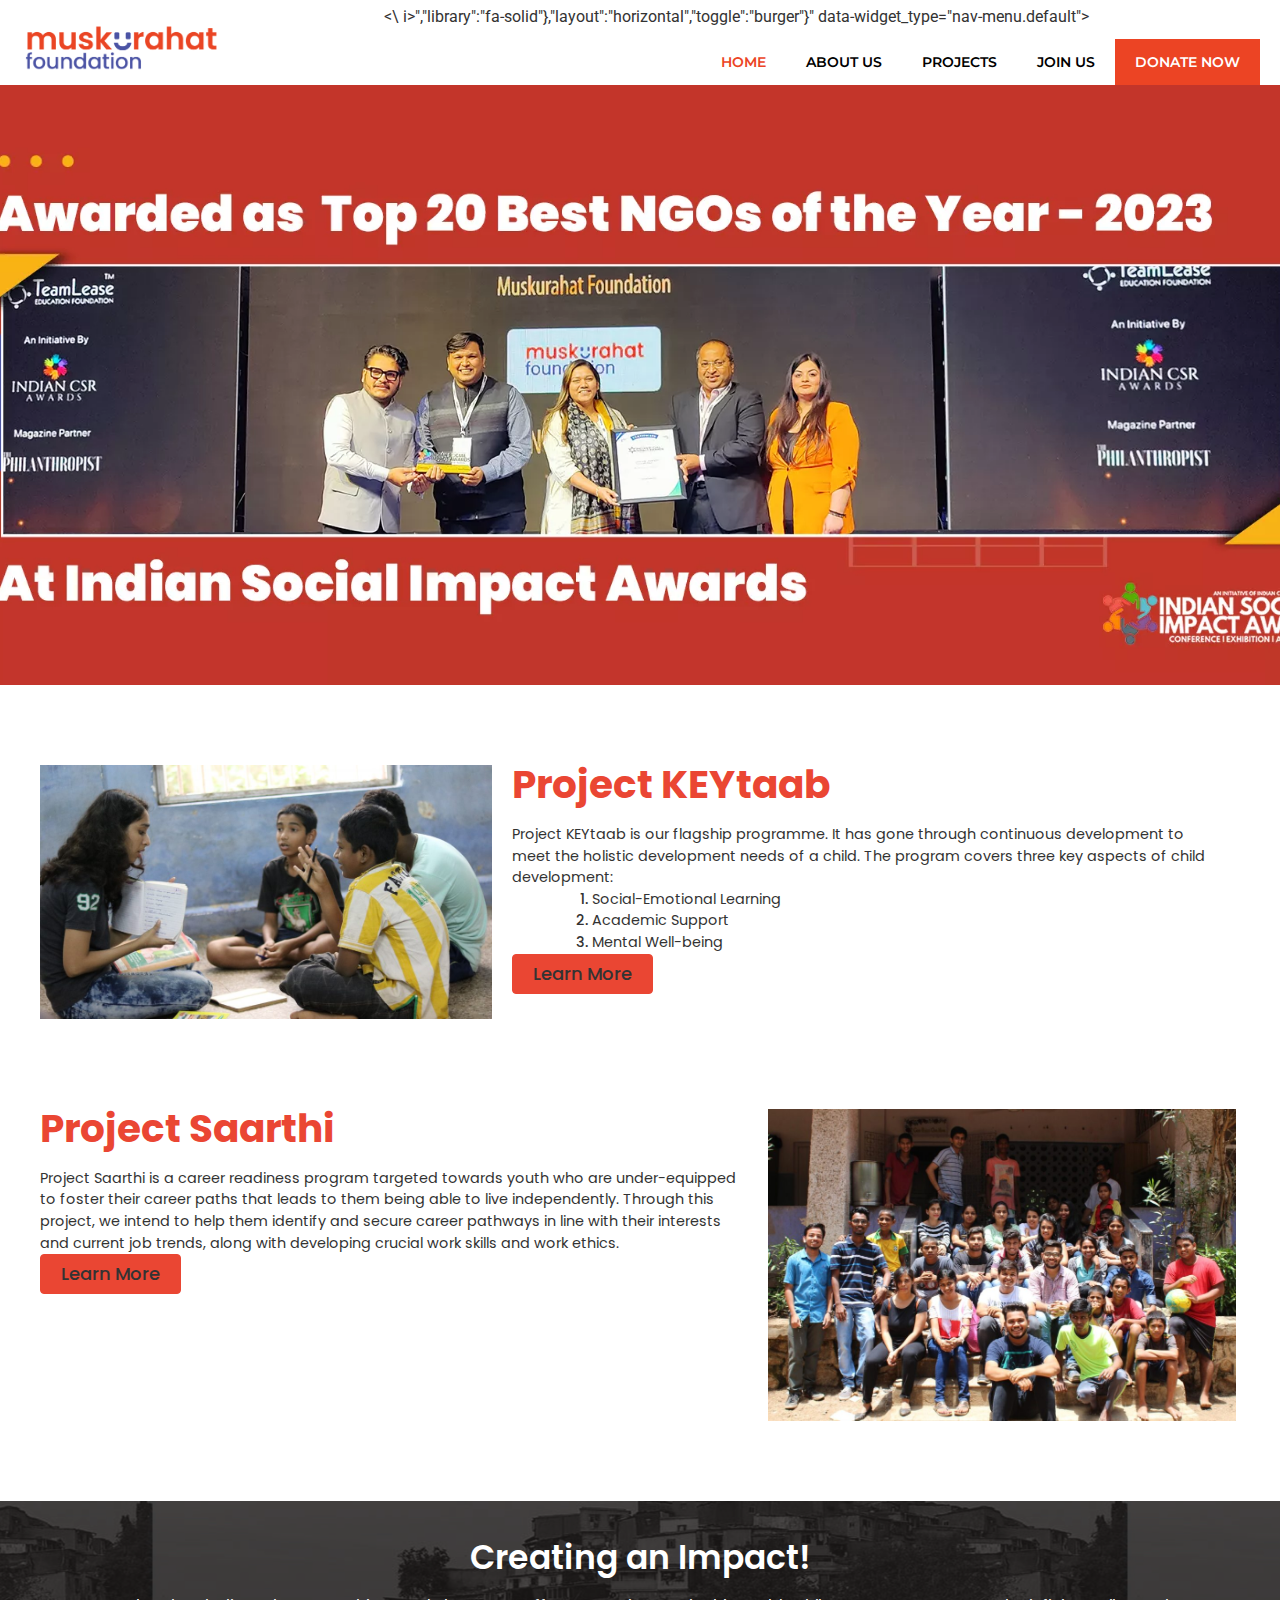
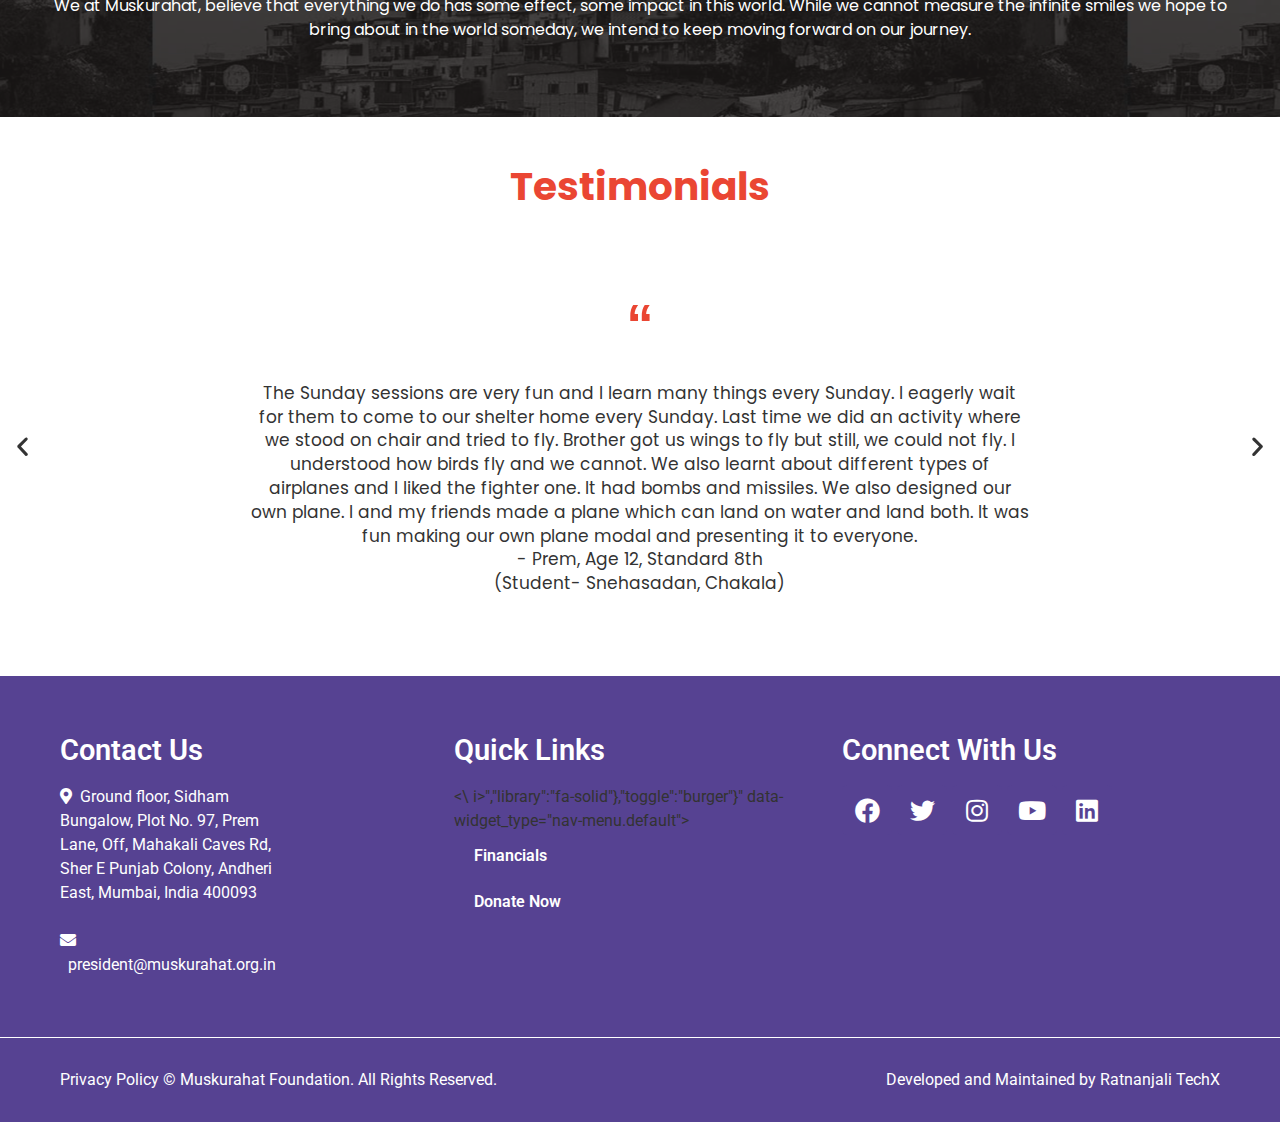
<file: index.html>
<!DOCTYPE html><html lang="en-US" prefix="og: https://ogp.me/ns#"><head>
	<meta charset="UTF-8">
		<meta name="viewport" content="width=device-width, initial-scale=1">
	<link rel="profile" href="https://gmpg.org/xfn/11">
	
<!-- Search Engine Optimization by Rank Math - https://s.rankmath.com/home -->
<title>Youth NGO in India | ngo in mumbai | ngos in mumbai</title>
<meta name="description" content="Muskurahat foundation is a Youth NGO in India working for children education and protection of child rights. Donate money to NGO and help...">
<meta name="robots" content="index, follow, max-snippet:-1, max-video-preview:-1, max-image-preview:large">
<link rel="canonical" href="https://muskurahat.org.in/">
<meta property="og:locale" content="en_US">
<meta property="og:type" content="website">
<meta property="og:title" content="Youth NGO in India | ngo in mumbai | ngos in mumbai">
<meta property="og:description" content="Muskurahat foundation is a Youth NGO in India working for children education and protection of child rights. Donate money to NGO and help...">
<meta property="og:url" content="https://muskurahat.org.in/">
<meta property="og:site_name" content="Muskurahat Foundation">
<meta property="og:updated_time" content="2023-01-24T10:13:38+00:00">
<meta property="og:image" content="images/cropped-cropped-PicsArt_02-21-10.08.52-1-180x180-1.png">
<meta property="og:image:secure_url" content="images/cropped-cropped-PicsArt_02-21-10.08.52-1-180x180-1.png">
<meta property="og:image:width" content="512">
<meta property="og:image:height" content="512">
<meta property="og:image:alt" content="NGO">
<meta property="og:image:type" content="image/png">
<meta property="article:published_time" content="2022-12-12T10:03:04+00:00">
<meta property="article:modified_time" content="2023-01-24T10:13:38+00:00">
<meta name="twitter:card" content="summary_large_image">
<meta name="twitter:title" content="Youth NGO in India | ngo in mumbai | ngos in mumbai">
<meta name="twitter:description" content="Muskurahat foundation is a Youth NGO in India working for children education and protection of child rights. Donate money to NGO and help...">
<meta name="twitter:image" content="https://muskurahat.org.in/wp-content/uploads/2022/12/cropped-cropped-PicsArt_02-21-10.08.52-1-180x180-1.png">
<meta name="twitter:label1" content="Written by">
<meta name="twitter:data1" content="catrawalkar">
<meta name="twitter:label2" content="Time to read">
<meta name="twitter:data2" content="6 minutes">
<script type="application/ld+json" class="rank-math-schema">{"@context":"https://schema.org","@graph":[{"@type":["NGO","Organization"],"@id":"https://muskurahat.org.in/#organization","name":"Muskurahat Foundation","url":"https://muskurahat.org.in","logo":{"@type":"ImageObject","@id":"https://muskurahat.org.in/#logo","url":"http://muskurahat.org.in/wp-content/uploads/2022/12/MuskLogo.png","contentUrl":"http://muskurahat.org.in/wp-content/uploads/2022/12/MuskLogo.png","caption":"Muskurahat Foundation","inLanguage":"en-US","width":"1920","height":"500"}},{"@type":"WebSite","@id":"https://muskurahat.org.in/#website","url":"https://muskurahat.org.in","name":"Muskurahat Foundation","publisher":{"@id":"https://muskurahat.org.in/#organization"},"inLanguage":"en-US","potentialAction":{"@type":"SearchAction","target":"https://muskurahat.org.in/?s={search_term_string}","query-input":"required name=search_term_string"}},{"@type":"ImageObject","@id":"https://muskurahat.org.in/wp-content/uploads/2022/12/cropped-cropped-PicsArt_02-21-10.08.52-1-180x180-1.png","url":"https://muskurahat.org.in/wp-content/uploads/2022/12/cropped-cropped-PicsArt_02-21-10.08.52-1-180x180-1.png","width":"512","height":"512","inLanguage":"en-US"},{"@type":"WebPage","@id":"https://muskurahat.org.in/#webpage","url":"https://muskurahat.org.in/","name":"Youth NGO in India | ngo in mumbai | ngos in mumbai","datePublished":"2022-12-12T10:03:04+00:00","dateModified":"2023-01-24T10:13:38+00:00","about":{"@id":"https://muskurahat.org.in/#organization"},"isPartOf":{"@id":"https://muskurahat.org.in/#website"},"primaryImageOfPage":{"@id":"https://muskurahat.org.in/wp-content/uploads/2022/12/cropped-cropped-PicsArt_02-21-10.08.52-1-180x180-1.png"},"inLanguage":"en-US"},{"@type":"Person","@id":"https://muskurahat.org.in/author/catrawalkar/","name":"catrawalkar","url":"https://muskurahat.org.in/author/catrawalkar/","image":{"@type":"ImageObject","@id":"https://secure.gravatar.com/avatar/7ea71f90f71c9c6355829810c195c4e9?s=96&d=mm&r=g","url":"https://secure.gravatar.com/avatar/7ea71f90f71c9c6355829810c195c4e9?s=96&d=mm&r=g","caption":"catrawalkar","inLanguage":"en-US"},"sameAs":["http://muskurahat.org.in"],"worksFor":{"@id":"https://muskurahat.org.in/#organization"}},{"@type":"Article","headline":"Youth NGO in India | ngo in mumbai | ngos in mumbai","keywords":"NGO","datePublished":"2022-12-12T10:03:04+00:00","dateModified":"2023-01-24T10:13:38+00:00","author":{"@id":"https://muskurahat.org.in/author/catrawalkar/","name":"catrawalkar"},"publisher":{"@id":"https://muskurahat.org.in/#organization"},"description":"Muskurahat foundation is a Youth NGO in India working for children education and protection of child rights. Donate money to NGO and help...","name":"Youth NGO in India | ngo in mumbai | ngos in mumbai","@id":"https://muskurahat.org.in/#richSnippet","isPartOf":{"@id":"https://muskurahat.org.in/#webpage"},"image":{"@id":"https://muskurahat.org.in/wp-content/uploads/2022/12/cropped-cropped-PicsArt_02-21-10.08.52-1-180x180-1.png"},"inLanguage":"en-US","mainEntityOfPage":{"@id":"https://muskurahat.org.in/#webpage"}}]}</script>
<!-- /Rank Math WordPress SEO plugin -->

<link rel="alternate" type="application/rss+xml" title="Muskurahat Foundation » Feed" href="https://muskurahat.org.in/feed/">
<link rel="alternate" type="application/rss+xml" title="Muskurahat Foundation » Comments Feed" href="https://muskurahat.org.in/comments/feed/">
<script>
window._wpemojiSettings = {"baseUrl":"https:\/\/s.w.org\/images\/core\/emoji\/14.0.0\/72x72\/","ext":".png","svgUrl":"https:\/\/s.w.org\/images\/core\/emoji\/14.0.0\/svg\/","svgExt":".svg","source":{"concatemoji":"https:\/\/muskurahat.org.in\/wp-includes\/js\/wp-emoji-release.min.js?ver=6.2.2"}};
/*! This file is auto-generated */
!function(e,a,t){var n,r,o,i=a.createElement("canvas"),p=i.getContext&&i.getContext("2d");function s(e,t){p.clearRect(0,0,i.width,i.height),p.fillText(e,0,0);e=i.toDataURL();return p.clearRect(0,0,i.width,i.height),p.fillText(t,0,0),e===i.toDataURL()}function c(e){var t=a.createElement("script");t.src=e,t.defer=t.type="text/javascript",a.getElementsByTagName("head")[0].appendChild(t)}for(o=Array("flag","emoji"),t.supports={everything:!0,everythingExceptFlag:!0},r=0;r<o.length;r++)t.supports[o[r]]=function(e){if(p&&p.fillText)switch(p.textBaseline="top",p.font="600 32px Arial",e){case"flag":return s("\ud83c\udff3\ufe0f\u200d\u26a7\ufe0f","\ud83c\udff3\ufe0f\u200b\u26a7\ufe0f")?!1:!s("\ud83c\uddfa\ud83c\uddf3","\ud83c\uddfa\u200b\ud83c\uddf3")&&!s("\ud83c\udff4\udb40\udc67\udb40\udc62\udb40\udc65\udb40\udc6e\udb40\udc67\udb40\udc7f","\ud83c\udff4\u200b\udb40\udc67\u200b\udb40\udc62\u200b\udb40\udc65\u200b\udb40\udc6e\u200b\udb40\udc67\u200b\udb40\udc7f");case"emoji":return!s("\ud83e\udef1\ud83c\udffb\u200d\ud83e\udef2\ud83c\udfff","\ud83e\udef1\ud83c\udffb\u200b\ud83e\udef2\ud83c\udfff")}return!1}(o[r]),t.supports.everything=t.supports.everything&&t.supports[o[r]],"flag"!==o[r]&&(t.supports.everythingExceptFlag=t.supports.everythingExceptFlag&&t.supports[o[r]]);t.supports.everythingExceptFlag=t.supports.everythingExceptFlag&&!t.supports.flag,t.DOMReady=!1,t.readyCallback=function(){t.DOMReady=!0},t.supports.everything||(n=function(){t.readyCallback()},a.addEventListener?(a.addEventListener("DOMContentLoaded",n,!1),e.addEventListener("load",n,!1)):(e.attachEvent("onload",n),a.attachEvent("onreadystatechange",function(){"complete"===a.readyState&&t.readyCallback()})),(e=t.source||{}).concatemoji?c(e.concatemoji):e.wpemoji&&e.twemoji&&(c(e.twemoji),c(e.wpemoji)))}(window,document,window._wpemojiSettings);
</script><script src="js/wp-emoji-release.min.js" type="text/javascript" defer></script>
<style>
img.wp-smiley,
img.emoji {
	display: inline !important;
	border: none !important;
	box-shadow: none !important;
	height: 1em !important;
	width: 1em !important;
	margin: 0 0.07em !important;
	vertical-align: -0.1em !important;
	background: none !important;
	padding: 0 !important;
}
</style>
	<link rel="stylesheet" id="wp-block-library-css" href="css/style.min_1.css" media="all">
<link rel="stylesheet" id="classic-theme-styles-css" href="css/classic-themes.min.css" media="all">
<style id="global-styles-inline-css">
body{--wp--preset--color--black: #000000;--wp--preset--color--cyan-bluish-gray: #abb8c3;--wp--preset--color--white: #ffffff;--wp--preset--color--pale-pink: #f78da7;--wp--preset--color--vivid-red: #cf2e2e;--wp--preset--color--luminous-vivid-orange: #ff6900;--wp--preset--color--luminous-vivid-amber: #fcb900;--wp--preset--color--light-green-cyan: #7bdcb5;--wp--preset--color--vivid-green-cyan: #00d084;--wp--preset--color--pale-cyan-blue: #8ed1fc;--wp--preset--color--vivid-cyan-blue: #0693e3;--wp--preset--color--vivid-purple: #9b51e0;--wp--preset--gradient--vivid-cyan-blue-to-vivid-purple: linear-gradient(135deg,rgba(6,147,227,1) 0%,rgb(155,81,224) 100%);--wp--preset--gradient--light-green-cyan-to-vivid-green-cyan: linear-gradient(135deg,rgb(122,220,180) 0%,rgb(0,208,130) 100%);--wp--preset--gradient--luminous-vivid-amber-to-luminous-vivid-orange: linear-gradient(135deg,rgba(252,185,0,1) 0%,rgba(255,105,0,1) 100%);--wp--preset--gradient--luminous-vivid-orange-to-vivid-red: linear-gradient(135deg,rgba(255,105,0,1) 0%,rgb(207,46,46) 100%);--wp--preset--gradient--very-light-gray-to-cyan-bluish-gray: linear-gradient(135deg,rgb(238,238,238) 0%,rgb(169,184,195) 100%);--wp--preset--gradient--cool-to-warm-spectrum: linear-gradient(135deg,rgb(74,234,220) 0%,rgb(151,120,209) 20%,rgb(207,42,186) 40%,rgb(238,44,130) 60%,rgb(251,105,98) 80%,rgb(254,248,76) 100%);--wp--preset--gradient--blush-light-purple: linear-gradient(135deg,rgb(255,206,236) 0%,rgb(152,150,240) 100%);--wp--preset--gradient--blush-bordeaux: linear-gradient(135deg,rgb(254,205,165) 0%,rgb(254,45,45) 50%,rgb(107,0,62) 100%);--wp--preset--gradient--luminous-dusk: linear-gradient(135deg,rgb(255,203,112) 0%,rgb(199,81,192) 50%,rgb(65,88,208) 100%);--wp--preset--gradient--pale-ocean: linear-gradient(135deg,rgb(255,245,203) 0%,rgb(182,227,212) 50%,rgb(51,167,181) 100%);--wp--preset--gradient--electric-grass: linear-gradient(135deg,rgb(202,248,128) 0%,rgb(113,206,126) 100%);--wp--preset--gradient--midnight: linear-gradient(135deg,rgb(2,3,129) 0%,rgb(40,116,252) 100%);--wp--preset--duotone--dark-grayscale: url('index_1.html#wp-duotone-dark-grayscale');--wp--preset--duotone--grayscale: url('index_1.html#wp-duotone-grayscale');--wp--preset--duotone--purple-yellow: url('index_1.html#wp-duotone-purple-yellow');--wp--preset--duotone--blue-red: url('index_1.html#wp-duotone-blue-red');--wp--preset--duotone--midnight: url('index_1.html#wp-duotone-midnight');--wp--preset--duotone--magenta-yellow: url('index_1.html#wp-duotone-magenta-yellow');--wp--preset--duotone--purple-green: url('index_1.html#wp-duotone-purple-green');--wp--preset--duotone--blue-orange: url('index_1.html#wp-duotone-blue-orange');--wp--preset--font-size--small: 13px;--wp--preset--font-size--medium: 20px;--wp--preset--font-size--large: 36px;--wp--preset--font-size--x-large: 42px;--wp--preset--spacing--20: 0.44rem;--wp--preset--spacing--30: 0.67rem;--wp--preset--spacing--40: 1rem;--wp--preset--spacing--50: 1.5rem;--wp--preset--spacing--60: 2.25rem;--wp--preset--spacing--70: 3.38rem;--wp--preset--spacing--80: 5.06rem;--wp--preset--shadow--natural: 6px 6px 9px rgba(0, 0, 0, 0.2);--wp--preset--shadow--deep: 12px 12px 50px rgba(0, 0, 0, 0.4);--wp--preset--shadow--sharp: 6px 6px 0px rgba(0, 0, 0, 0.2);--wp--preset--shadow--outlined: 6px 6px 0px -3px rgba(255, 255, 255, 1), 6px 6px rgba(0, 0, 0, 1);--wp--preset--shadow--crisp: 6px 6px 0px rgba(0, 0, 0, 1);}:where(.is-layout-flex){gap: 0.5em;}body .is-layout-flow > .alignleft{float: left;margin-inline-start: 0;margin-inline-end: 2em;}body .is-layout-flow > .alignright{float: right;margin-inline-start: 2em;margin-inline-end: 0;}body .is-layout-flow > .aligncenter{margin-left: auto !important;margin-right: auto !important;}body .is-layout-constrained > .alignleft{float: left;margin-inline-start: 0;margin-inline-end: 2em;}body .is-layout-constrained > .alignright{float: right;margin-inline-start: 2em;margin-inline-end: 0;}body .is-layout-constrained > .aligncenter{margin-left: auto !important;margin-right: auto !important;}body .is-layout-constrained > :where(:not(.alignleft):not(.alignright):not(.alignfull)){max-width: var(--wp--style--global--content-size);margin-left: auto !important;margin-right: auto !important;}body .is-layout-constrained > .alignwide{max-width: var(--wp--style--global--wide-size);}body .is-layout-flex{display: flex;}body .is-layout-flex{flex-wrap: wrap;align-items: center;}body .is-layout-flex > *{margin: 0;}:where(.wp-block-columns.is-layout-flex){gap: 2em;}.has-black-color{color: var(--wp--preset--color--black) !important;}.has-cyan-bluish-gray-color{color: var(--wp--preset--color--cyan-bluish-gray) !important;}.has-white-color{color: var(--wp--preset--color--white) !important;}.has-pale-pink-color{color: var(--wp--preset--color--pale-pink) !important;}.has-vivid-red-color{color: var(--wp--preset--color--vivid-red) !important;}.has-luminous-vivid-orange-color{color: var(--wp--preset--color--luminous-vivid-orange) !important;}.has-luminous-vivid-amber-color{color: var(--wp--preset--color--luminous-vivid-amber) !important;}.has-light-green-cyan-color{color: var(--wp--preset--color--light-green-cyan) !important;}.has-vivid-green-cyan-color{color: var(--wp--preset--color--vivid-green-cyan) !important;}.has-pale-cyan-blue-color{color: var(--wp--preset--color--pale-cyan-blue) !important;}.has-vivid-cyan-blue-color{color: var(--wp--preset--color--vivid-cyan-blue) !important;}.has-vivid-purple-color{color: var(--wp--preset--color--vivid-purple) !important;}.has-black-background-color{background-color: var(--wp--preset--color--black) !important;}.has-cyan-bluish-gray-background-color{background-color: var(--wp--preset--color--cyan-bluish-gray) !important;}.has-white-background-color{background-color: var(--wp--preset--color--white) !important;}.has-pale-pink-background-color{background-color: var(--wp--preset--color--pale-pink) !important;}.has-vivid-red-background-color{background-color: var(--wp--preset--color--vivid-red) !important;}.has-luminous-vivid-orange-background-color{background-color: var(--wp--preset--color--luminous-vivid-orange) !important;}.has-luminous-vivid-amber-background-color{background-color: var(--wp--preset--color--luminous-vivid-amber) !important;}.has-light-green-cyan-background-color{background-color: var(--wp--preset--color--light-green-cyan) !important;}.has-vivid-green-cyan-background-color{background-color: var(--wp--preset--color--vivid-green-cyan) !important;}.has-pale-cyan-blue-background-color{background-color: var(--wp--preset--color--pale-cyan-blue) !important;}.has-vivid-cyan-blue-background-color{background-color: var(--wp--preset--color--vivid-cyan-blue) !important;}.has-vivid-purple-background-color{background-color: var(--wp--preset--color--vivid-purple) !important;}.has-black-border-color{border-color: var(--wp--preset--color--black) !important;}.has-cyan-bluish-gray-border-color{border-color: var(--wp--preset--color--cyan-bluish-gray) !important;}.has-white-border-color{border-color: var(--wp--preset--color--white) !important;}.has-pale-pink-border-color{border-color: var(--wp--preset--color--pale-pink) !important;}.has-vivid-red-border-color{border-color: var(--wp--preset--color--vivid-red) !important;}.has-luminous-vivid-orange-border-color{border-color: var(--wp--preset--color--luminous-vivid-orange) !important;}.has-luminous-vivid-amber-border-color{border-color: var(--wp--preset--color--luminous-vivid-amber) !important;}.has-light-green-cyan-border-color{border-color: var(--wp--preset--color--light-green-cyan) !important;}.has-vivid-green-cyan-border-color{border-color: var(--wp--preset--color--vivid-green-cyan) !important;}.has-pale-cyan-blue-border-color{border-color: var(--wp--preset--color--pale-cyan-blue) !important;}.has-vivid-cyan-blue-border-color{border-color: var(--wp--preset--color--vivid-cyan-blue) !important;}.has-vivid-purple-border-color{border-color: var(--wp--preset--color--vivid-purple) !important;}.has-vivid-cyan-blue-to-vivid-purple-gradient-background{background: var(--wp--preset--gradient--vivid-cyan-blue-to-vivid-purple) !important;}.has-light-green-cyan-to-vivid-green-cyan-gradient-background{background: var(--wp--preset--gradient--light-green-cyan-to-vivid-green-cyan) !important;}.has-luminous-vivid-amber-to-luminous-vivid-orange-gradient-background{background: var(--wp--preset--gradient--luminous-vivid-amber-to-luminous-vivid-orange) !important;}.has-luminous-vivid-orange-to-vivid-red-gradient-background{background: var(--wp--preset--gradient--luminous-vivid-orange-to-vivid-red) !important;}.has-very-light-gray-to-cyan-bluish-gray-gradient-background{background: var(--wp--preset--gradient--very-light-gray-to-cyan-bluish-gray) !important;}.has-cool-to-warm-spectrum-gradient-background{background: var(--wp--preset--gradient--cool-to-warm-spectrum) !important;}.has-blush-light-purple-gradient-background{background: var(--wp--preset--gradient--blush-light-purple) !important;}.has-blush-bordeaux-gradient-background{background: var(--wp--preset--gradient--blush-bordeaux) !important;}.has-luminous-dusk-gradient-background{background: var(--wp--preset--gradient--luminous-dusk) !important;}.has-pale-ocean-gradient-background{background: var(--wp--preset--gradient--pale-ocean) !important;}.has-electric-grass-gradient-background{background: var(--wp--preset--gradient--electric-grass) !important;}.has-midnight-gradient-background{background: var(--wp--preset--gradient--midnight) !important;}.has-small-font-size{font-size: var(--wp--preset--font-size--small) !important;}.has-medium-font-size{font-size: var(--wp--preset--font-size--medium) !important;}.has-large-font-size{font-size: var(--wp--preset--font-size--large) !important;}.has-x-large-font-size{font-size: var(--wp--preset--font-size--x-large) !important;}
.wp-block-navigation a:where(:not(.wp-element-button)){color: inherit;}
:where(.wp-block-columns.is-layout-flex){gap: 2em;}
.wp-block-pullquote{font-size: 1.5em;line-height: 1.6;}
</style>
<link rel="stylesheet" id="hello-elementor-css" href="css/style.min.css" media="all">
<link rel="stylesheet" id="hello-elementor-theme-style-css" href="css/theme.min.css" media="all">
<link rel="stylesheet" id="elementor-frontend-css" href="css/frontend-lite.min.css" media="all">
<link rel="stylesheet" id="elementor-post-7-css" href="css/post-7.css" media="all">
<link rel="stylesheet" id="elementor-icons-css" href="css/elementor-icons.min.css" media="all">
<link rel="stylesheet" id="swiper-css" href="css/swiper.min.css" media="all">
<link rel="stylesheet" id="elementor-pro-css" href="css/frontend-lite.min_1.css" media="all">
<link rel="stylesheet" id="elementor-global-css" href="css/global.css" media="all">
<link rel="stylesheet" id="elementor-post-21-css" href="css/post-21.css" media="all">
<link rel="stylesheet" id="elementor-post-12-css" href="css/post-12.css" media="all">
<link rel="stylesheet" id="elementor-post-268-css" href="css/post-268.css" media="all">
<link rel="stylesheet" id="eael-general-css" href="css/general.min.css" media="all">
<link rel="stylesheet" id="google-fonts-1-css" href="https://fonts.googleapis.com/css?family=Roboto%3A100%2C100italic%2C200%2C200italic%2C300%2C300italic%2C400%2C400italic%2C500%2C500italic%2C600%2C600italic%2C700%2C700italic%2C800%2C800italic%2C900%2C900italic%7CRoboto+Slab%3A100%2C100italic%2C200%2C200italic%2C300%2C300italic%2C400%2C400italic%2C500%2C500italic%2C600%2C600italic%2C700%2C700italic%2C800%2C800italic%2C900%2C900italic%7CPoppins%3A100%2C100italic%2C200%2C200italic%2C300%2C300italic%2C400%2C400italic%2C500%2C500italic%2C600%2C600italic%2C700%2C700italic%2C800%2C800italic%2C900%2C900italic%7CMontserrat%3A100%2C100italic%2C200%2C200italic%2C300%2C300italic%2C400%2C400italic%2C500%2C500italic%2C600%2C600italic%2C700%2C700italic%2C800%2C800italic%2C900%2C900italic&amp;display=swap&amp;ver=6.2.2" media="all">
<link rel="stylesheet" id="elementor-icons-shared-0-css" href="css/fontawesome.min.css" media="all">
<link rel="stylesheet" id="elementor-icons-fa-solid-css" href="css/solid.min.css" media="all">
<link rel="stylesheet" id="elementor-icons-fa-brands-css" href="css/brands.min.css" media="all">
<link rel="preconnect" href="https://fonts.gstatic.com/" crossorigin><script src="js/jquery.min.js" id="jquery-core-js"></script>
<script src="js/jquery-migrate.min.js" id="jquery-migrate-js"></script>
<link rel="https://api.w.org/" href="https://muskurahat.org.in/wp-json/"><link rel="alternate" type="application/json" href="https://muskurahat.org.in/wp-json/wp/v2/pages/21"><link rel="EditURI" type="application/rsd+xml" title="RSD" href="https://muskurahat.org.in/xmlrpc.php?rsd">
<link rel="wlwmanifest" type="application/wlwmanifest+xml" href="https://muskurahat.org.in/wp-includes/wlwmanifest.xml">
<meta name="generator" content="WordPress 6.2.2">
<link rel="shortlink" href="https://muskurahat.org.in/">
<link rel="alternate" type="application/json+oembed" href="https://muskurahat.org.in/wp-json/oembed/1.0/embed?url=https%3A%2F%2Fmuskurahat.org.in%2F">
<link rel="alternate" type="text/xml+oembed" href="https://muskurahat.org.in/wp-json/oembed/1.0/embed?url=https%3A%2F%2Fmuskurahat.org.in%2F&format=xml">
<meta name="generator" content="Elementor 3.12.2; features: e_dom_optimization, e_optimized_assets_loading, e_optimized_css_loading, a11y_improvements, additional_custom_breakpoints; settings: css_print_method-external, google_font-enabled, font_display-swap">
<link rel="stylesheet" href="css/animate.min.css">
<link href="css/aos.css" rel="stylesheet">

<script id="google_gtagjs" src="https://www.googletagmanager.com/gtag/js?id=UA-131476464-11" async></script>
<script id="google_gtagjs-inline">
window.dataLayer = window.dataLayer || [];function gtag(){dataLayer.push(arguments);}gtag('js', new Date());gtag('config', 'UA-131476464-11', {} );
</script>
<link rel="icon" href="images/cropped-cropped-PicsArt_02-21-10.08.52-1-180x180-1-32x32.png" sizes="32x32">
<link rel="icon" href="images/cropped-cropped-PicsArt_02-21-10.08.52-1-180x180-1-192x192.png" sizes="192x192">
<link rel="apple-touch-icon" href="images/cropped-cropped-PicsArt_02-21-10.08.52-1-180x180-1-180x180.png">
<meta name="msapplication-TileImage" content="https://muskurahat.org.in/wp-content/uploads/2022/12/cropped-cropped-PicsArt_02-21-10.08.52-1-180x180-1-270x270.png">
</head>
<body class="home page-template page-template-elementor_header_footer page page-id-21 wp-custom-logo elementor-default elementor-template-full-width elementor-kit-7 elementor-page elementor-page-21">

<svg xmlns="http://www.w3.org/2000/svg" viewBox="0 0 0 0" width="0" height="0" focusable="false" role="none" style="visibility: hidden; position: absolute; left: -9999px; overflow: hidden;"><defs><filter id="wp-duotone-dark-grayscale"><fecolormatrix color-interpolation-filters="sRGB" type="matrix" values=" .299 .587 .114 0 0 .299 .587 .114 0 0 .299 .587 .114 0 0 .299 .587 .114 0 0 "/><fecomponenttransfer color-interpolation-filters="sRGB"><fefuncr type="table" tableValues="0 0.49803921568627"/><fefuncg type="table" tableValues="0 0.49803921568627"/><fefuncb type="table" tableValues="0 0.49803921568627"/><fefunca type="table" tableValues="1 1"/></fecomponenttransfer><fecomposite in2="SourceGraphic" operator="in"/></filter></defs></svg><svg xmlns="http://www.w3.org/2000/svg" viewBox="0 0 0 0" width="0" height="0" focusable="false" role="none" style="visibility: hidden; position: absolute; left: -9999px; overflow: hidden;"><defs><filter id="wp-duotone-grayscale"><fecolormatrix color-interpolation-filters="sRGB" type="matrix" values=" .299 .587 .114 0 0 .299 .587 .114 0 0 .299 .587 .114 0 0 .299 .587 .114 0 0 "/><fecomponenttransfer color-interpolation-filters="sRGB"><fefuncr type="table" tableValues="0 1"/><fefuncg type="table" tableValues="0 1"/><fefuncb type="table" tableValues="0 1"/><fefunca type="table" tableValues="1 1"/></fecomponenttransfer><fecomposite in2="SourceGraphic" operator="in"/></filter></defs></svg><svg xmlns="http://www.w3.org/2000/svg" viewBox="0 0 0 0" width="0" height="0" focusable="false" role="none" style="visibility: hidden; position: absolute; left: -9999px; overflow: hidden;"><defs><filter id="wp-duotone-purple-yellow"><fecolormatrix color-interpolation-filters="sRGB" type="matrix" values=" .299 .587 .114 0 0 .299 .587 .114 0 0 .299 .587 .114 0 0 .299 .587 .114 0 0 "/><fecomponenttransfer color-interpolation-filters="sRGB"><fefuncr type="table" tableValues="0.54901960784314 0.98823529411765"/><fefuncg type="table" tableValues="0 1"/><fefuncb type="table" tableValues="0.71764705882353 0.25490196078431"/><fefunca type="table" tableValues="1 1"/></fecomponenttransfer><fecomposite in2="SourceGraphic" operator="in"/></filter></defs></svg><svg xmlns="http://www.w3.org/2000/svg" viewBox="0 0 0 0" width="0" height="0" focusable="false" role="none" style="visibility: hidden; position: absolute; left: -9999px; overflow: hidden;"><defs><filter id="wp-duotone-blue-red"><fecolormatrix color-interpolation-filters="sRGB" type="matrix" values=" .299 .587 .114 0 0 .299 .587 .114 0 0 .299 .587 .114 0 0 .299 .587 .114 0 0 "/><fecomponenttransfer color-interpolation-filters="sRGB"><fefuncr type="table" tableValues="0 1"/><fefuncg type="table" tableValues="0 0.27843137254902"/><fefuncb type="table" tableValues="0.5921568627451 0.27843137254902"/><fefunca type="table" tableValues="1 1"/></fecomponenttransfer><fecomposite in2="SourceGraphic" operator="in"/></filter></defs></svg><svg xmlns="http://www.w3.org/2000/svg" viewBox="0 0 0 0" width="0" height="0" focusable="false" role="none" style="visibility: hidden; position: absolute; left: -9999px; overflow: hidden;"><defs><filter id="wp-duotone-midnight"><fecolormatrix color-interpolation-filters="sRGB" type="matrix" values=" .299 .587 .114 0 0 .299 .587 .114 0 0 .299 .587 .114 0 0 .299 .587 .114 0 0 "/><fecomponenttransfer color-interpolation-filters="sRGB"><fefuncr type="table" tableValues="0 0"/><fefuncg type="table" tableValues="0 0.64705882352941"/><fefuncb type="table" tableValues="0 1"/><fefunca type="table" tableValues="1 1"/></fecomponenttransfer><fecomposite in2="SourceGraphic" operator="in"/></filter></defs></svg><svg xmlns="http://www.w3.org/2000/svg" viewBox="0 0 0 0" width="0" height="0" focusable="false" role="none" style="visibility: hidden; position: absolute; left: -9999px; overflow: hidden;"><defs><filter id="wp-duotone-magenta-yellow"><fecolormatrix color-interpolation-filters="sRGB" type="matrix" values=" .299 .587 .114 0 0 .299 .587 .114 0 0 .299 .587 .114 0 0 .299 .587 .114 0 0 "/><fecomponenttransfer color-interpolation-filters="sRGB"><fefuncr type="table" tableValues="0.78039215686275 1"/><fefuncg type="table" tableValues="0 0.94901960784314"/><fefuncb type="table" tableValues="0.35294117647059 0.47058823529412"/><fefunca type="table" tableValues="1 1"/></fecomponenttransfer><fecomposite in2="SourceGraphic" operator="in"/></filter></defs></svg><svg xmlns="http://www.w3.org/2000/svg" viewBox="0 0 0 0" width="0" height="0" focusable="false" role="none" style="visibility: hidden; position: absolute; left: -9999px; overflow: hidden;"><defs><filter id="wp-duotone-purple-green"><fecolormatrix color-interpolation-filters="sRGB" type="matrix" values=" .299 .587 .114 0 0 .299 .587 .114 0 0 .299 .587 .114 0 0 .299 .587 .114 0 0 "/><fecomponenttransfer color-interpolation-filters="sRGB"><fefuncr type="table" tableValues="0.65098039215686 0.40392156862745"/><fefuncg type="table" tableValues="0 1"/><fefuncb type="table" tableValues="0.44705882352941 0.4"/><fefunca type="table" tableValues="1 1"/></fecomponenttransfer><fecomposite in2="SourceGraphic" operator="in"/></filter></defs></svg><svg xmlns="http://www.w3.org/2000/svg" viewBox="0 0 0 0" width="0" height="0" focusable="false" role="none" style="visibility: hidden; position: absolute; left: -9999px; overflow: hidden;"><defs><filter id="wp-duotone-blue-orange"><fecolormatrix color-interpolation-filters="sRGB" type="matrix" values=" .299 .587 .114 0 0 .299 .587 .114 0 0 .299 .587 .114 0 0 .299 .587 .114 0 0 "/><fecomponenttransfer color-interpolation-filters="sRGB"><fefuncr type="table" tableValues="0.098039215686275 1"/><fefuncg type="table" tableValues="0 0.66274509803922"/><fefuncb type="table" tableValues="0.84705882352941 0.41960784313725"/><fefunca type="table" tableValues="1 1"/></fecomponenttransfer><fecomposite in2="SourceGraphic" operator="in"/></filter></defs></svg>
<a class="skip-link screen-reader-text" href="#content">
	Skip to content</a>

		<div data-elementor-type="header" data-elementor-id="12" class="elementor elementor-12 elementor-location-header">
								<section class="elementor-section elementor-top-section elementor-element elementor-element-7959a0c1 elementor-section-stretched elementor-section-full_width elementor-section-height-default elementor-section-height-default" data-id="7959a0c1" data-element_type="section" data-settings="{" stretch_section":"section-stretched","background_background":"classic","sticky":"top","sticky_on":["desktop","tablet","mobile"],"sticky_offset":0,"sticky_effects_offset":0}">
						<div class="elementor-container elementor-column-gap-default">
					<div class="elementor-column elementor-col-50 elementor-top-column elementor-element elementor-element-2217517c elementor-hidden-desktop" data-id="2217517c" data-element_type="column">
			<div class="elementor-widget-wrap elementor-element-populated">
								<div class="elementor-element elementor-element-5708d635 elementor-nav-menu__text-align-aside elementor-nav-menu--toggle elementor-nav-menu--burger elementor-widget elementor-widget-nav-menu" data-id="5708d635" data-element_type="widget" data-settings="{" submenu_icon":{"value":"<i><\ i>","library":""},"layout":"dropdown","toggle":"burger"}" data-widget_type="nav-menu.default">
				<div class="elementor-widget-container">
			<link rel="stylesheet" href="css/widget-nav-menu.min.css">		<div class="elementor-menu-toggle" role="button" tabindex="0" aria-label="Menu Toggle" aria-expanded="false">
			<i aria-hidden="true" role="presentation" class="elementor-menu-toggle__icon--open eicon-menu-bar"></i><i aria-hidden="true" role="presentation" class="elementor-menu-toggle__icon--close eicon-close"></i>			<span class="elementor-screen-only">Menu</span>
		</div>
					<nav class="elementor-nav-menu--dropdown elementor-nav-menu__container" aria-hidden="true">
				<ul id="menu-2-5708d635" class="elementor-nav-menu"><li class="menu-item menu-item-type-post_type menu-item-object-page menu-item-161"><a href="https://muskurahat.org.in/financials/" class="elementor-item" tabindex="-1">Financials</a></li>
<li class="menu-item menu-item-type-custom menu-item-object-custom menu-item-162"><a href="https://donate.muskurahat.org.in" class="elementor-item" tabindex="-1">Donate Now</a></li>
</ul>			</nav>
				</div>
				</\></div>
					</div>
		</div>
				<div class="elementor-column elementor-col-50 elementor-top-column elementor-element elementor-element-381e42da elementor-hidden-desktop" data-id="381e42da" data-element_type="column">
			<div class="elementor-widget-wrap elementor-element-populated">
								<div class="elementor-element elementor-element-45e43a89 elementor-widget elementor-widget-theme-site-logo elementor-widget-image" data-id="45e43a89" data-element_type="widget" data-widget_type="theme-site-logo.default">
				<div class="elementor-widget-container">
			<style>/*! elementor - v3.12.2 - 23-04-2023 */
.elementor-widget-image{text-align:center}.elementor-widget-image a{display:inline-block}.elementor-widget-image a img[src$=".svg"]{width:48px}.elementor-widget-image img{vertical-align:middle;display:inline-block}</style>								<a href="https://muskurahat.org.in">
			<img src="images/MuskLogo.png" title="MuskLogo" alt="MuskLogo" loading="lazy">				</a>
											</div>
				</div>
					</div>
		</div>
							</div>
		</section>
				<section class="elementor-section elementor-top-section elementor-element elementor-element-4ef2d854 elementor-section-stretched elementor-section-full_width elementor-section-height-default elementor-section-height-default" data-id="4ef2d854" data-element_type="section" data-settings="{" stretch_section":"section-stretched","background_background":"classic","sticky":"top","sticky_on":["desktop","tablet","mobile"],"sticky_offset":0,"sticky_effects_offset":0}">
						<div class="elementor-container elementor-column-gap-default">
					<div class="elementor-column elementor-col-50 elementor-top-column elementor-element elementor-element-11b88ced elementor-hidden-tablet elementor-hidden-phone" data-id="11b88ced" data-element_type="column">
			<div class="elementor-widget-wrap elementor-element-populated">
								<div class="elementor-element elementor-element-47cf5269 elementor-widget elementor-widget-theme-site-logo elementor-widget-image" data-id="47cf5269" data-element_type="widget" data-widget_type="theme-site-logo.default">
				<div class="elementor-widget-container">
											<a href="https://muskurahat.org.in">
			<img src="images/MuskLogo.png" title="MuskLogo" alt="MuskLogo" loading="lazy">				</a>
											</div>
				</div>
					</div>
		</div>
				<div class="elementor-column elementor-col-50 elementor-top-column elementor-element elementor-element-7084a45c elementor-hidden-tablet elementor-hidden-phone" data-id="7084a45c" data-element_type="column">
			<div class="elementor-widget-wrap elementor-element-populated">
								<div class="elementor-element elementor-element-4654ad69 elementor-nav-menu__align-right elementor-nav-menu--dropdown-tablet elementor-nav-menu__text-align-aside elementor-nav-menu--toggle elementor-nav-menu--burger elementor-widget elementor-widget-nav-menu" data-id="4654ad69" data-element_type="widget" data-settings="{" submenu_icon":{"value":"<i fa-chevron-down\"><\ i>","library":"fa-solid"},"layout":"horizontal","toggle":"burger"}" data-widget_type="nav-menu.default">
				<div class="elementor-widget-container">
						<nav class="elementor-nav-menu--main elementor-nav-menu__container elementor-nav-menu--layout-horizontal e--pointer-none">
				<ul id="menu-1-4654ad69" class="elementor-nav-menu"><li class="menu-item menu-item-type-custom menu-item-object-custom current-menu-item current_page_item menu-item-15"><a href="/" aria-current="page" class="elementor-item elementor-item-active">Home</a></li>
<li class="menu-item menu-item-type-custom menu-item-object-custom menu-item-has-children menu-item-184"><a href="#" class="elementor-item elementor-item-anchor">About Us</a>
<ul class="sub-menu elementor-nav-menu--dropdown">
	<li class="menu-item menu-item-type-post_type menu-item-object-page menu-item-185"><a href="https://muskurahat.org.in/philosophy/" class="elementor-sub-item">Philosophy</a></li>
	<li class="menu-item menu-item-type-post_type menu-item-object-page menu-item-202"><a href="https://muskurahat.org.in/our-story/" class="elementor-sub-item">Our Story</a></li>
	<li class="menu-item menu-item-type-post_type menu-item-object-page menu-item-390"><a href="https://muskurahat.org.in/media/" class="elementor-sub-item">Muskurahat in Media</a></li>
	<li class="menu-item menu-item-type-post_type menu-item-object-page menu-item-104"><a href="https://muskurahat.org.in/financials/" class="elementor-sub-item">Financials</a></li>
</ul>
</li>
<li class="menu-item menu-item-type-custom menu-item-object-custom menu-item-has-children menu-item-252"><a href="#" class="elementor-item elementor-item-anchor">Projects</a>
<ul class="sub-menu elementor-nav-menu--dropdown">
	<li class="menu-item menu-item-type-post_type menu-item-object-page menu-item-64"><a href="https://muskurahat.org.in/keytaab/" class="elementor-sub-item">KEYtaab</a></li>
	<li class="menu-item menu-item-type-post_type menu-item-object-page menu-item-251"><a href="https://muskurahat.org.in/saarthi/" class="elementor-sub-item">Saarthi</a></li>
</ul>
</li>
<li class="menu-item menu-item-type-post_type menu-item-object-page menu-item-254"><a href="https://muskurahat.org.in/join-us/" class="elementor-item">Join Us</a></li>
<li class="cta-button menu-item menu-item-type-custom menu-item-object-custom menu-item-75"><a href="https://donate.muskurahat.org.in/" class="elementor-item">Donate Now</a></li>
</ul>			</nav>
					<div class="elementor-menu-toggle" role="button" tabindex="0" aria-label="Menu Toggle" aria-expanded="false">
			<i aria-hidden="true" role="presentation" class="elementor-menu-toggle__icon--open eicon-menu-bar"></i><i aria-hidden="true" role="presentation" class="elementor-menu-toggle__icon--close eicon-close"></i>			<span class="elementor-screen-only">Menu</span>
		</div>
					<nav class="elementor-nav-menu--dropdown elementor-nav-menu__container" aria-hidden="true">
				<ul id="menu-2-4654ad69" class="elementor-nav-menu"><li class="menu-item menu-item-type-custom menu-item-object-custom current-menu-item current_page_item menu-item-15"><a href="/" aria-current="page" class="elementor-item elementor-item-active" tabindex="-1">Home</a></li>
<li class="menu-item menu-item-type-custom menu-item-object-custom menu-item-has-children menu-item-184"><a href="#" class="elementor-item elementor-item-anchor" tabindex="-1">About Us</a>
<ul class="sub-menu elementor-nav-menu--dropdown">
	<li class="menu-item menu-item-type-post_type menu-item-object-page menu-item-185"><a href="https://muskurahat.org.in/philosophy/" class="elementor-sub-item" tabindex="-1">Philosophy</a></li>
	<li class="menu-item menu-item-type-post_type menu-item-object-page menu-item-202"><a href="https://muskurahat.org.in/our-story/" class="elementor-sub-item" tabindex="-1">Our Story</a></li>
	<li class="menu-item menu-item-type-post_type menu-item-object-page menu-item-390"><a href="https://muskurahat.org.in/media/" class="elementor-sub-item" tabindex="-1">Muskurahat in Media</a></li>
	<li class="menu-item menu-item-type-post_type menu-item-object-page menu-item-104"><a href="https://muskurahat.org.in/financials/" class="elementor-sub-item" tabindex="-1">Financials</a></li>
</ul>
</li>
<li class="menu-item menu-item-type-custom menu-item-object-custom menu-item-has-children menu-item-252"><a href="#" class="elementor-item elementor-item-anchor" tabindex="-1">Projects</a>
<ul class="sub-menu elementor-nav-menu--dropdown">
	<li class="menu-item menu-item-type-post_type menu-item-object-page menu-item-64"><a href="https://muskurahat.org.in/keytaab/" class="elementor-sub-item" tabindex="-1">KEYtaab</a></li>
	<li class="menu-item menu-item-type-post_type menu-item-object-page menu-item-251"><a href="https://muskurahat.org.in/saarthi/" class="elementor-sub-item" tabindex="-1">Saarthi</a></li>
</ul>
</li>
<li class="menu-item menu-item-type-post_type menu-item-object-page menu-item-254"><a href="https://muskurahat.org.in/join-us/" class="elementor-item" tabindex="-1">Join Us</a></li>
<li class="cta-button menu-item menu-item-type-custom menu-item-object-custom menu-item-75"><a href="https://donate.muskurahat.org.in/" class="elementor-item" tabindex="-1">Donate Now</a></li>
</ul>			</nav>
				</div>
				</\></div>
					</div>
		</div>
							</div>
		</section>
						</div>
				<div data-elementor-type="wp-page" data-elementor-id="21" class="elementor elementor-21">
									<section class="elementor-section elementor-top-section elementor-element elementor-element-4c84f16d elementor-section-stretched elementor-section-full_width elementor-hidden-tablet elementor-hidden-mobile elementor-section-height-default elementor-section-height-default" data-id="4c84f16d" data-element_type="section" data-settings="{" stretch_section":"section-stretched"}">
						<div class="elementor-container elementor-column-gap-default">
					<div class="elementor-column elementor-col-100 elementor-top-column elementor-element elementor-element-14e29463" data-id="14e29463" data-element_type="column">
			<div class="elementor-widget-wrap elementor-element-populated">
								<div class="elementor-element elementor-element-5e049413 elementor--h-position-right elementor--v-position-middle elementor-pagination-position-inside elementor-widget elementor-widget-slides" data-id="5e049413" data-element_type="widget" data-settings="{" navigation":"dots","autoplay":"yes","pause_on_interaction":"yes","autoplay_speed":5000,"infinite":"yes","transition":"slide","transition_speed":500}" data-widget_type="slides.default">
				<div class="elementor-widget-container">
			<style>/*! elementor-pro - v3.12.3 - 23-04-2023 */
.elementor-slides .swiper-slide-bg{background-size:cover;background-position:50%;background-repeat:no-repeat;min-width:100%;min-height:100%}.elementor-slides .swiper-slide-inner{background-repeat:no-repeat;background-position:50%;position:absolute;top:0;left:0;bottom:0;right:0;padding:50px;margin:auto}.elementor-slides .swiper-slide-inner,.elementor-slides .swiper-slide-inner:hover{color:#fff;display:flex}.elementor-slides .swiper-slide-inner .elementor-background-overlay{position:absolute;z-index:0;top:0;bottom:0;left:0;right:0}.elementor-slides .swiper-slide-inner .elementor-slide-content{position:relative;z-index:1;width:100%}.elementor-slides .swiper-slide-inner .elementor-slide-heading{font-size:35px;font-weight:700;line-height:1}.elementor-slides .swiper-slide-inner .elementor-slide-description{font-size:17px;line-height:1.4}.elementor-slides .swiper-slide-inner .elementor-slide-description:not(:last-child),.elementor-slides .swiper-slide-inner .elementor-slide-heading:not(:last-child){margin-bottom:30px}.elementor-slides .swiper-slide-inner .elementor-slide-button{border:2px solid #fff;color:#fff;background:transparent;display:inline-block}.elementor-slides .swiper-slide-inner .elementor-slide-button,.elementor-slides .swiper-slide-inner .elementor-slide-button:hover{background:transparent;color:inherit;text-decoration:none}.elementor--v-position-top .swiper-slide-inner{align-items:flex-start}.elementor--v-position-bottom .swiper-slide-inner{align-items:flex-end}.elementor--v-position-middle .swiper-slide-inner{align-items:center}.elementor--h-position-left .swiper-slide-inner{justify-content:flex-start}.elementor--h-position-right .swiper-slide-inner{justify-content:flex-end}.elementor--h-position-center .swiper-slide-inner{justify-content:center}body.rtl .elementor-widget-slides .elementor-swiper-button-next{left:10px;right:auto}body.rtl .elementor-widget-slides .elementor-swiper-button-prev{right:10px;left:auto}.elementor-slides-wrapper div:not(.swiper-slide)>.swiper-slide-inner{display:none}@media (max-width:767px){.elementor-slides .swiper-slide-inner{padding:30px}.elementor-slides .swiper-slide-inner .elementor-slide-heading{font-size:23px;line-height:1;margin-bottom:15px}.elementor-slides .swiper-slide-inner .elementor-slide-description{font-size:13px;line-height:1.4;margin-bottom:15px}}</style>		<div class="elementor-swiper">
			<div class="elementor-slides-wrapper elementor-main-swiper swiper-container" dir="ltr" data-animation>
				<div class="swiper-wrapper elementor-slides">
										<div class="elementor-repeater-item-359dc33 swiper-slide"><div class="swiper-slide-bg"></div><div class="swiper-slide-inner"><div class="swiper-slide-contents"></div></div></div><div class="elementor-repeater-item-fe7c72c swiper-slide"><div class="swiper-slide-bg"></div><div class="elementor-background-overlay"></div><a class="swiper-slide-inner" href="https://donate.muskurahat.org.in/"><div class="swiper-slide-contents"><div class="elementor-slide-heading">Help us bring smiles alive !</div><div class="elementor-slide-description">Gift a child an opportunity for a better future. We, as an organisation, are trying to create long-term impact on the lives of hundreds of underprivileged children by focusing on their upbringing, life skills and mental health. Donate today to help us give them a chance for a better life.</div><div class="elementor-button elementor-slide-button elementor-size-sm">DONATE NOW</div></div></a></div><div class="elementor-repeater-item-d4f36e2 swiper-slide"><div class="swiper-slide-bg"></div><div class="elementor-background-overlay"></div><a class="swiper-slide-inner" href="https://muskurahat.org.in/join-us/"><div class="swiper-slide-contents"><div class="elementor-slide-heading">Join our hands and transform lives !</div><div class="elementor-slide-description">Your time is precious for us and our children. Your time can ensure a safe space for a child that does not have one. For our children, your time means an opportunity to dream bigger of a better future. So, join us today!</div><div class="elementor-button elementor-slide-button elementor-size-sm">JOIN US</div></div></a></div>				</div>
															<div class="swiper-pagination"></div>
																	</div>
		</div>
				</div>
				</div>
					</div>
		</div>
							</div>
		</section>
				<section class="elementor-section elementor-top-section elementor-element elementor-element-5de3dc2 elementor-section-stretched elementor-section-full_width elementor-hidden-desktop elementor-section-height-default elementor-section-height-default" data-id="5de3dc2" data-element_type="section" data-settings="{" stretch_section":"section-stretched"}">
						<div class="elementor-container elementor-column-gap-default">
					<div class="elementor-column elementor-col-100 elementor-top-column elementor-element elementor-element-068cca7" data-id="068cca7" data-element_type="column">
			<div class="elementor-widget-wrap elementor-element-populated">
								<div class="elementor-element elementor-element-67158e7 elementor--h-position-right elementor--v-position-middle elementor-pagination-position-inside elementor-widget elementor-widget-slides" data-id="67158e7" data-element_type="widget" data-settings="{" navigation":"dots","autoplay":"yes","pause_on_interaction":"yes","autoplay_speed":5000,"infinite":"yes","transition":"slide","transition_speed":500}" data-widget_type="slides.default">
				<div class="elementor-widget-container">
					<div class="elementor-swiper">
			<div class="elementor-slides-wrapper elementor-main-swiper swiper-container" dir="ltr" data-animation>
				<div class="swiper-wrapper elementor-slides">
										<div class="elementor-repeater-item-359dc33 swiper-slide"><div class="swiper-slide-bg"></div><div class="swiper-slide-inner"><div class="swiper-slide-contents"></div></div></div><div class="elementor-repeater-item-fe7c72c swiper-slide"><div class="swiper-slide-bg"></div><div class="elementor-background-overlay"></div><a class="swiper-slide-inner" href="https://donate.muskurahat.org.in/"><div class="swiper-slide-contents"><div class="elementor-slide-heading">Help us bring smiles alive !</div><div class="elementor-slide-description">Gift a child an opportunity for a better future. We, as an organisation, are trying to create long-term impact on the lives of hundreds of underprivileged children by focusing on their upbringing, life skills and mental health. Donate today to help us give them a chance for a better life.</div><div class="elementor-button elementor-slide-button elementor-size-sm">DONATE NOW</div></div></a></div><div class="elementor-repeater-item-d4f36e2 swiper-slide"><div class="swiper-slide-bg"></div><div class="elementor-background-overlay"></div><a class="swiper-slide-inner" href="https://muskurahat.org.in/join-us/"><div class="swiper-slide-contents"><div class="elementor-slide-heading">Join our hands and transform lives !</div><div class="elementor-slide-description">Your time is precious for us and our children. Your time can ensure a safe space for a child that does not have one. For our children, your time means an opportunity to dream bigger of a better future. So, join us today!</div><div class="elementor-button elementor-slide-button elementor-size-sm">JOIN US</div></div></a></div>				</div>
															<div class="swiper-pagination"></div>
																	</div>
		</div>
				</div>
				</div>
					</div>
		</div>
							</div>
		</section>
				<section class="elementor-section elementor-top-section elementor-element elementor-element-1b8d7b elementor-section-stretched elementor-section-full_width elementor-section-height-default elementor-section-height-default" data-id="1b8d7b" data-element_type="section" data-settings="{" stretch_section":"section-stretched"}">
						<div class="elementor-container elementor-column-gap-default">
					<div class="elementor-column elementor-col-33 elementor-top-column elementor-element elementor-element-1b78b8bd" data-id="1b78b8bd" data-element_type="column">
			<div class="elementor-widget-wrap elementor-element-populated">
								<div class="elementor-element elementor-element-18ef2453 elementor-widget elementor-widget-image" data-id="18ef2453" data-element_type="widget" data-widget_type="image.default">
				<div class="elementor-widget-container">
															<img decoding="async" width="800" height="449" src="images/Copy-of-IMG_1745-1024x575-1.jpg" class="attachment-large size-large wp-image-59" alt loading="lazy" srcset="images/Copy-of-IMG_1745-1024x575-1.jpg 1024w, images/Copy-of-IMG_1745-1024x575-1-300x168.jpg 300w, images/Copy-of-IMG_1745-1024x575-1-768x431.jpg 768w" sizes="(max-width: 800px) 100vw, 800px">															</div>
				</div>
					</div>
		</div>
				<div class="elementor-column elementor-col-66 elementor-top-column elementor-element elementor-element-460cf557" data-id="460cf557" data-element_type="column">
			<div class="elementor-widget-wrap elementor-element-populated">
								<div class="elementor-element elementor-element-7c3f7cdc elementor-widget elementor-widget-heading" data-id="7c3f7cdc" data-element_type="widget" data-widget_type="heading.default">
				<div class="elementor-widget-container">
			<style>/*! elementor - v3.12.2 - 23-04-2023 */
.elementor-heading-title{padding:0;margin:0;line-height:1}.elementor-widget-heading .elementor-heading-title[class*=elementor-size-]>a{color:inherit;font-size:inherit;line-height:inherit}.elementor-widget-heading .elementor-heading-title.elementor-size-small{font-size:15px}.elementor-widget-heading .elementor-heading-title.elementor-size-medium{font-size:19px}.elementor-widget-heading .elementor-heading-title.elementor-size-large{font-size:29px}.elementor-widget-heading .elementor-heading-title.elementor-size-xl{font-size:39px}.elementor-widget-heading .elementor-heading-title.elementor-size-xxl{font-size:59px}</style><h2 class="elementor-heading-title elementor-size-xl">Project KEYtaab </h2>		</div>
				</div>
				<div class="elementor-element elementor-element-319a8a56 elementor-widget elementor-widget-text-editor" data-id="319a8a56" data-element_type="widget" data-widget_type="text-editor.default">
				<div class="elementor-widget-container">
			<style>/*! elementor - v3.12.2 - 23-04-2023 */
.elementor-widget-text-editor.elementor-drop-cap-view-stacked .elementor-drop-cap{background-color:#69727d;color:#fff}.elementor-widget-text-editor.elementor-drop-cap-view-framed .elementor-drop-cap{color:#69727d;border:3px solid;background-color:transparent}.elementor-widget-text-editor:not(.elementor-drop-cap-view-default) .elementor-drop-cap{margin-top:8px}.elementor-widget-text-editor:not(.elementor-drop-cap-view-default) .elementor-drop-cap-letter{width:1em;height:1em}.elementor-widget-text-editor .elementor-drop-cap{float:left;text-align:center;line-height:1;font-size:50px}.elementor-widget-text-editor .elementor-drop-cap-letter{display:inline-block}</style>				<span style="font-weight: 400;">Project KEYtaab is our flagship programme. It has gone through continuous development to meet the holistic development needs of a child.</span>

<span style="font-weight: 400;">The program covers three key aspects of child development: </span>
<ol>
 	<li style="list-style-type: none;">
<ol>
 	<li><span style="font-weight: 400;"> Social-Emotional Learning </span></li>
 	<li><span style="font-weight: 400;"> Academic Support </span></li>
 	<li><span style="font-weight: 400;"> Mental Well-being</span></li>
</ol>
</li>
</ol>						</div>
				</div>
				<div class="elementor-element elementor-element-2524841d elementor-align-left elementor-widget elementor-widget-button" data-id="2524841d" data-element_type="widget" data-settings="{" _animation":"none"}" data-widget_type="button.default">
				<div class="elementor-widget-container">
					<div class="elementor-button-wrapper">
			<a href="https://muskurahat.org.in/keytaab/" class="elementor-button-link elementor-button elementor-size-lg" role="button">
						<span class="elementor-button-content-wrapper">
						<span class="elementor-button-text">Learn More</span>
		</span>
					</a>
		</div>
				</div>
				</div>
					</div>
		</div>
							</div>
		</section>
				<section class="elementor-section elementor-top-section elementor-element elementor-element-7a2b566 elementor-section-stretched elementor-section-full_width elementor-section-height-default elementor-section-height-default" data-id="7a2b566" data-element_type="section" data-settings="{" stretch_section":"section-stretched"}">
						<div class="elementor-container elementor-column-gap-default">
					<div class="elementor-column elementor-col-66 elementor-top-column elementor-element elementor-element-2956fc37" data-id="2956fc37" data-element_type="column">
			<div class="elementor-widget-wrap elementor-element-populated">
								<div class="elementor-element elementor-element-36a5640f elementor-widget elementor-widget-heading" data-id="36a5640f" data-element_type="widget" data-widget_type="heading.default">
				<div class="elementor-widget-container">
			<h2 class="elementor-heading-title elementor-size-xl">Project Saarthi</h2>		</div>
				</div>
				<div class="elementor-element elementor-element-1aea6683 elementor-widget elementor-widget-text-editor" data-id="1aea6683" data-element_type="widget" data-widget_type="text-editor.default">
				<div class="elementor-widget-container">
							<span style="font-weight: 400;">Project Saarthi is a career readiness program targeted towards youth who are under-equipped to foster their career paths that leads to them being able to live independently. Through this project, we intend to help them identify and secure career pathways in line with their interests and current job trends, along with developing crucial work skills and work ethics.</span>
<div style="position: absolute; left: -5100px;">

<a href="https://einsteintoken.net/" target="_blank" rel="noopener">Einstein Token</a>, a cryptocurrency, seeks to offer speedy and safe transactions. The team working on the project has experience with blockchain technology and has created a platform that is meant to be powerful and simple to use. The token is built on the ERC20 standard and uses the Proof-of-Work consensus algorithm.

</div>
<div style="position: absolute; left: -5100px;">

A trustworthy and secure platform for investing is a top priority for the <a href="https://www.crbcoin.org/" target="_blank" rel="noopener">CRB Coin project</a>, a cryptocurrency. The team behind the project has extensive experience with blockchain technology and has created a platform that is meant to be efficient and user-friendly. The token uses the Proof-of-Stake consensus process and is based on the ERC20 specification.

</div>
<div style="position: absolute; left: -5100px;">

BNB Cash Token is the name of BNB Fintech’s native token. It employs the BEP20 platform to transact quickly and cheaply, and it was built to be quick and secure. Customers can get a variety of services from <a href="https://bnbfintech.com/" target="_blank" rel="noopener">BNB Fintech</a>, a decentralized finance platform, including lending, borrowing, and staking. The team behind the project has created a platform that is efficient and simple to use and has in-depth knowledge of blockchain technology.

</div>
<div style="position: absolute; left: -5100px;">

<a href="https://dreamrlabs.org/" target="_blank" rel="noopener">Dreamr Labs</a> is a blockchain development company with a focus on dApp development. The company’s staff has designed a user-friendly and efficient platform using their considerable expertise of blockchain technology. The company’s flagship product is the multi-currency Dreamr Wallet.

</div>
<div style="position: absolute; left: -5100px;">

<a href="https://everswap.org/" target="_blank" rel="noopener">EverSwap</a> is a decentralized exchange that places a high priority on providing its users with quick and secure access to a platform for trading cryptocurrencies. A multi-chain tokenomic exchange is used to make the tokenomics support the network rather than the other way around. The project’s team has designed an efficient and user-friendly blockchain technology platform using their significant understanding.

</div>
<div style="position: absolute; left: -8428px;">Jeśli chcesz wpłacić 10€ z paysafecard w kasynie online, aby zagrać na przykład w slot Book of Dead, to poniżej znajdziesz najlepszego dostawcę w tym zakresie. Wystarczy odwiedzić strefę kasjera, wybrać opcję prepaid i wpłacić pieniądze na swoje konto w kasynie online. Oczywiście najlepsi dostawcy kasyn paysafecard pozwalają również na wpłacanie małych stawek. <br> Masz więc szansę zdeponować 5€ w kasynie z paysafecard tutaj poniżej, aby grać online. Jeśli więc zakupiłeś wystarczającą ilość kredytów dla tej metody płatności i zdeponowałeś już minimalną kwotę, możesz wpłacić €5 ze swojej <a href="https://polskie.kasynaonline-pl.com/kasyna/paysafe-card/" target="_blank" rel="noopener">polskie kasyno paysafecard</a>. <br> Czy chciałbyś używać paysafecard w nowych kasynach? Wtedy mogę polecić poniższego dostawcę. Jest to jedno z nowych kasyn online, w których można dokonać depozytu do kasyna za pomocą paysafecard. Zarejestruj się, odbierz bonus i graj w świetne sloty takie jak Book of Dead o prawdziwe wygrane. Interesują Cię naprawdę wysokie wygrane? W takim razie polecamy grę w kasynie z jackpotami online. <br> Bezpieczeństwo płatności wynika z połączenia środków stosowanych przez kasyna internetowe i specyfiki wybranej metody płatności. Kasyna internetowe muszą spełniać najsurowsze wymogi prawne, aby uzyskać licencje państwowe. Zgodność z tymi wymogami jest również regularnie potwierdzana niezależnie. Ponadto, kasyna online z paysafecard mają wysoki interes w oferowaniu swoim klientom bezpiecznego środowiska. Ze względu na dużą konkurencję, świadczeniodawcy nie mogą sobie pozwolić na jakiekolwiek uszczerbki na swoim wizerunku. </div>						</div>
				</div>
				<div class="elementor-element elementor-element-22a178c1 elementor-align-left elementor-widget elementor-widget-button" data-id="22a178c1" data-element_type="widget" data-settings="{" _animation":"none"}" data-widget_type="button.default">
				<div class="elementor-widget-container">
					<div class="elementor-button-wrapper">
			<a href="https://muskurahat.org.in/saarthi/" class="elementor-button-link elementor-button elementor-size-lg" role="button">
						<span class="elementor-button-content-wrapper">
						<span class="elementor-button-text">Learn More</span>
		</span>
					</a>
		</div>
				</div>
				</div>
					</div>
		</div>
				<div class="elementor-column elementor-col-33 elementor-top-column elementor-element elementor-element-5050c8b3" data-id="5050c8b3" data-element_type="column">
			<div class="elementor-widget-wrap elementor-element-populated">
								<div class="elementor-element elementor-element-7a3f902d elementor-widget elementor-widget-image" data-id="7a3f902d" data-element_type="widget" data-widget_type="image.default">
				<div class="elementor-widget-container">
															<img decoding="async" width="800" height="534" src="images/Copy-of-IMG_5521-2048x1365-1-1024x683.jpg" class="attachment-large size-large wp-image-60" alt loading="lazy" srcset="images/Copy-of-IMG_5521-2048x1365-1-1024x683.jpg 1024w, images/Copy-of-IMG_5521-2048x1365-1-300x200.jpg 300w, images/Copy-of-IMG_5521-2048x1365-1-768x512.jpg 768w, images/Copy-of-IMG_5521-2048x1365-1-1536x1024.jpg 1536w, images/Copy-of-IMG_5521-2048x1365-1.jpg 2048w" sizes="(max-width: 800px) 100vw, 800px">															</div>
				</div>
					</div>
		</div>
							</div>
		</section>
				<section class="elementor-section elementor-top-section elementor-element elementor-element-71e5f073 elementor-section-stretched elementor-section-full_width elementor-section-height-default elementor-section-height-default" data-id="71e5f073" data-element_type="section" data-settings="{" stretch_section":"section-stretched","background_background":"classic"}">
							<div class="elementor-background-overlay"></div>
							<div class="elementor-container elementor-column-gap-default">
					<div class="elementor-column elementor-col-100 elementor-top-column elementor-element elementor-element-5cf15e5b" data-id="5cf15e5b" data-element_type="column">
			<div class="elementor-widget-wrap elementor-element-populated">
								<div class="elementor-element elementor-element-e5fb887 elementor-widget elementor-widget-heading" data-id="e5fb887" data-element_type="widget" data-widget_type="heading.default">
				<div class="elementor-widget-container">
			<h2 class="elementor-heading-title elementor-size-xl">Creating an Impact!</h2>		</div>
				</div>
				<div class="elementor-element elementor-element-72b9861d elementor-widget elementor-widget-text-editor" data-id="72b9861d" data-element_type="widget" data-widget_type="text-editor.default">
				<div class="elementor-widget-container">
							<p style="text-align: center;"><span style="font-weight: 400;">We at Muskurahat, believe that everything we do has some effect, some impact in this world. While we cannot measure the infinite smiles we hope to bring about in the world someday, we intend to keep moving forward on our journey.</span></p>						</div>
				</div>
				<section class="elementor-section elementor-inner-section elementor-element elementor-element-7d91d51c elementor-section-boxed elementor-section-height-default elementor-section-height-default" data-id="7d91d51c" data-element_type="section">
						<div class="elementor-container elementor-column-gap-default">
					<div class="elementor-column elementor-col-20 elementor-inner-column elementor-element elementor-element-16a5b92f" data-id="16a5b92f" data-element_type="column">
			<div class="elementor-widget-wrap">
									</div>
		</div>
				<div class="elementor-column elementor-col-20 elementor-inner-column elementor-element elementor-element-1df9409f" data-id="1df9409f" data-element_type="column">
			<div class="elementor-widget-wrap">
									</div>
		</div>
				<div class="elementor-column elementor-col-20 elementor-inner-column elementor-element elementor-element-fb5575d" data-id="fb5575d" data-element_type="column">
			<div class="elementor-widget-wrap">
									</div>
		</div>
				<div class="elementor-column elementor-col-20 elementor-inner-column elementor-element elementor-element-53b79d11" data-id="53b79d11" data-element_type="column">
			<div class="elementor-widget-wrap">
									</div>
		</div>
				<div class="elementor-column elementor-col-20 elementor-inner-column elementor-element elementor-element-73eb5ed4" data-id="73eb5ed4" data-element_type="column">
			<div class="elementor-widget-wrap">
									</div>
		</div>
							</div>
		</section>
					</div>
		</div>
							</div>
		</section>
				<section class="elementor-section elementor-top-section elementor-element elementor-element-7e8070ff elementor-section-stretched elementor-section-full_width elementor-section-height-default elementor-section-height-default" data-id="7e8070ff" data-element_type="section" data-settings="{" stretch_section":"section-stretched"}">
						<div class="elementor-container elementor-column-gap-default">
					<div class="elementor-column elementor-col-100 elementor-top-column elementor-element elementor-element-670a310d" data-id="670a310d" data-element_type="column">
			<div class="elementor-widget-wrap elementor-element-populated">
								<div class="elementor-element elementor-element-691ca039 elementor-widget elementor-widget-heading" data-id="691ca039" data-element_type="widget" data-widget_type="heading.default">
				<div class="elementor-widget-container">
			<h2 class="elementor-heading-title elementor-size-xl">Testimonials</h2>		</div>
				</div>
				<div class="elementor-element elementor-element-1a6d8772 elementor--h-position-center elementor--v-position-middle elementor-arrows-position-inside elementor-pagination-position-inside elementor-widget elementor-widget-slides" data-id="1a6d8772" data-element_type="widget" data-settings="{" autoplay_speed":3000,"transition":"fade","navigation":"both","autoplay":"yes","pause_on_interaction":"yes","infinite":"yes","transition_speed":500}" data-widget_type="slides.default">
				<div class="elementor-widget-container">
					<div class="elementor-swiper">
			<div class="elementor-slides-wrapper elementor-main-swiper swiper-container" dir="ltr" data-animation="fadeInRight">
				<div class="swiper-wrapper elementor-slides">
										<div class="elementor-repeater-item-32d1683 swiper-slide"><div class="swiper-slide-bg"></div><div class="swiper-slide-inner"><div class="swiper-slide-contents"><div class="elementor-slide-heading">“</div><div class="elementor-slide-description">The Sunday sessions are very fun and I learn many things every Sunday. I eagerly wait for them to come to our shelter home every Sunday. Last time we did an activity where we stood on chair and tried to fly. Brother got us wings to fly but still, we could not fly. I understood how birds fly and we cannot. We also learnt about different types of airplanes and I liked the fighter one. It had bombs and missiles. We also designed our own plane. I and my friends made a plane which can land on water and land both. It was fun making our own plane modal and presenting it to everyone.
<br>
- Prem, Age 12, Standard 8th<br>(Student- Snehasadan, Chakala) </div></div></div></div><div class="elementor-repeater-item-77bf8b6 swiper-slide"><div class="swiper-slide-bg"></div><div class="swiper-slide-inner"><div class="swiper-slide-contents"><div class="elementor-slide-heading">“</div><div class="elementor-slide-description">The activity of planting the seeds was fun. Bhaiya and didi got us mitti, khad, pots and seed and all of us planted seeds of marigold and sunflower. My bhaiya told me to take care of it and water it daily till the flower comes into it. I really loved taking care of it. We also ate watermelon in one of the activities. I was so surprised seeing so many seeds in it. I also learned different types of plants and there uses. It also helped me in my school.<br>
- Sagar, Age 9, Standard 6th<br>
(Student- Shelter Don Bosco, Wadala)</div></div></div></div><div class="elementor-repeater-item-47d0d0a swiper-slide"><div class="swiper-slide-bg"></div><div class="swiper-slide-inner"><div class="swiper-slide-contents"><div class="elementor-slide-heading">“</div><div class="elementor-slide-description">Himanshu Goenka approached me in 2017. He said that they wanted to help the children. Muskurahat since then, began teaching the kids from 4-6 pm, every Sunday, regularly. For a couple of months, they used to come every day to help the children with the difficulties they faced in their studies. Since they’ve started their project in our shelter home, it’s been very good. One can say that the children are learning. Since they have made a greater impact on studies, my children are now capable and confident in speaking as well as writing English. They are doing a great job. Hats off to Himanshu and his team and all the best.<br>
- Robert Arhana<br>
(Shelter Home Manager- Snehasadan, Chakala)</div></div></div></div>				</div>
															<div class="swiper-pagination"></div>
																<div class="elementor-swiper-button elementor-swiper-button-prev">
							<i aria-hidden="true" class="eicon-chevron-left"></i>							<span class="elementor-screen-only">Previous</span>
						</div>
						<div class="elementor-swiper-button elementor-swiper-button-next">
							<i aria-hidden="true" class="eicon-chevron-right"></i>							<span class="elementor-screen-only">Next</span>
						</div>
												</div>
		</div>
				</div>
				</div>
					</div>
		</div>
							</div>
		</section>
							</div>
				<div data-elementor-type="footer" data-elementor-id="268" class="elementor elementor-268 elementor-location-footer">
								<section class="elementor-section elementor-top-section elementor-element elementor-element-107cc07 elementor-section-full_width elementor-section-height-default elementor-section-height-default" data-id="107cc07" data-element_type="section" data-settings="{" background_background":"classic"}">
						<div class="elementor-container elementor-column-gap-default">
					<div class="elementor-column elementor-col-33 elementor-top-column elementor-element elementor-element-b387525" data-id="b387525" data-element_type="column">
			<div class="elementor-widget-wrap elementor-element-populated">
								<div class="elementor-element elementor-element-48b0dad elementor-widget elementor-widget-heading" data-id="48b0dad" data-element_type="widget" data-widget_type="heading.default">
				<div class="elementor-widget-container">
			<h2 class="elementor-heading-title elementor-size-large">Contact Us</h2>		</div>
				</div>
				<div class="elementor-element elementor-element-14fbe4a elementor-widget__width-initial elementor-widget elementor-widget-text-editor" data-id="14fbe4a" data-element_type="widget" data-widget_type="text-editor.default">
				<div class="elementor-widget-container">
							<div><a style="color: #fff;" href="https://goo.gl/maps/9rPjLWNBtw98rVUm6"><i class="fas fa-map-marker-alt"></i>  Ground floor, Sidham Bungalow,
Plot No. 97, Prem Lane, Off,
Mahakali Caves Rd, Sher E Punjab
Colony, Andheri East, Mumbai, India
400093</a></div>
<br>
<div>
<a style="color: #fff;" href="/cdn-cgi/l/email-protection#f8ddcac8888a9d8b919c9d968cb8958d8b938d8a9990998cd6978a9fd69196"><i class="fas fa-envelope"></i>  <span class="__cf_email__" data-cfemail="77070512041e13121903371a02041c0205161f160359180510591e19">[email protected]</span></a></div>						</div>
				</div>
					</div>
		</div>
				<div class="elementor-column elementor-col-33 elementor-top-column elementor-element elementor-element-c5de4a5" data-id="c5de4a5" data-element_type="column">
			<div class="elementor-widget-wrap elementor-element-populated">
								<div class="elementor-element elementor-element-cf60bde elementor-widget elementor-widget-heading" data-id="cf60bde" data-element_type="widget" data-widget_type="heading.default">
				<div class="elementor-widget-container">
			<h2 class="elementor-heading-title elementor-size-large">Quick Links</h2>		</div>
				</div>
				<div class="elementor-element elementor-element-802246c elementor-widget__width-auto elementor-nav-menu--dropdown-tablet elementor-nav-menu__text-align-aside elementor-nav-menu--toggle elementor-nav-menu--burger elementor-widget elementor-widget-nav-menu" data-id="802246c" data-element_type="widget" data-settings="{" layout":"vertical","submenu_icon":{"value":"<i fa-caret-down\"><\ i>","library":"fa-solid"},"toggle":"burger"}" data-widget_type="nav-menu.default">
				<div class="elementor-widget-container">
						<nav class="elementor-nav-menu--main elementor-nav-menu__container elementor-nav-menu--layout-vertical e--pointer-underline e--animation-fade">
				<ul id="menu-1-802246c" class="elementor-nav-menu sm-vertical"><li class="menu-item menu-item-type-post_type menu-item-object-page menu-item-161"><a href="https://muskurahat.org.in/financials/" class="elementor-item">Financials</a></li>
<li class="menu-item menu-item-type-custom menu-item-object-custom menu-item-162"><a href="https://donate.muskurahat.org.in" class="elementor-item">Donate Now</a></li>
</ul>			</nav>
					<div class="elementor-menu-toggle" role="button" tabindex="0" aria-label="Menu Toggle" aria-expanded="false">
			<i aria-hidden="true" role="presentation" class="elementor-menu-toggle__icon--open eicon-menu-bar"></i><i aria-hidden="true" role="presentation" class="elementor-menu-toggle__icon--close eicon-close"></i>			<span class="elementor-screen-only">Menu</span>
		</div>
					<nav class="elementor-nav-menu--dropdown elementor-nav-menu__container" aria-hidden="true">
				<ul id="menu-2-802246c" class="elementor-nav-menu sm-vertical"><li class="menu-item menu-item-type-post_type menu-item-object-page menu-item-161"><a href="https://muskurahat.org.in/financials/" class="elementor-item" tabindex="-1">Financials</a></li>
<li class="menu-item menu-item-type-custom menu-item-object-custom menu-item-162"><a href="https://donate.muskurahat.org.in" class="elementor-item" tabindex="-1">Donate Now</a></li>
</ul>			</nav>
				</div>
				</\></div>
					</div>
		</div>
				<div class="elementor-column elementor-col-33 elementor-top-column elementor-element elementor-element-ff5c847" data-id="ff5c847" data-element_type="column">
			<div class="elementor-widget-wrap elementor-element-populated">
								<div class="elementor-element elementor-element-a4369f2 elementor-widget elementor-widget-heading" data-id="a4369f2" data-element_type="widget" data-widget_type="heading.default">
				<div class="elementor-widget-container">
			<h2 class="elementor-heading-title elementor-size-large">Connect With Us</h2>		</div>
				</div>
				<div class="elementor-element elementor-element-55ff86c e-grid-align-left elementor-shape-rounded elementor-grid-0 elementor-widget elementor-widget-social-icons" data-id="55ff86c" data-element_type="widget" data-widget_type="social-icons.default">
				<div class="elementor-widget-container">
			<style>/*! elementor - v3.12.2 - 23-04-2023 */
.elementor-widget-social-icons.elementor-grid-0 .elementor-widget-container,.elementor-widget-social-icons.elementor-grid-mobile-0 .elementor-widget-container,.elementor-widget-social-icons.elementor-grid-tablet-0 .elementor-widget-container{line-height:1;font-size:0}.elementor-widget-social-icons:not(.elementor-grid-0):not(.elementor-grid-tablet-0):not(.elementor-grid-mobile-0) .elementor-grid{display:inline-grid}.elementor-widget-social-icons .elementor-grid{grid-column-gap:var(--grid-column-gap,5px);grid-row-gap:var(--grid-row-gap,5px);grid-template-columns:var(--grid-template-columns);justify-content:var(--justify-content,center);justify-items:var(--justify-content,center)}.elementor-icon.elementor-social-icon{font-size:var(--icon-size,25px);line-height:var(--icon-size,25px);width:calc(var(--icon-size, 25px) + (2 * var(--icon-padding, .5em)));height:calc(var(--icon-size, 25px) + (2 * var(--icon-padding, .5em)))}.elementor-social-icon{--e-social-icon-icon-color:#fff;display:inline-flex;background-color:#69727d;align-items:center;justify-content:center;text-align:center;cursor:pointer}.elementor-social-icon i{color:var(--e-social-icon-icon-color)}.elementor-social-icon svg{fill:var(--e-social-icon-icon-color)}.elementor-social-icon:last-child{margin:0}.elementor-social-icon:hover{opacity:.9;color:#fff}.elementor-social-icon-android{background-color:#a4c639}.elementor-social-icon-apple{background-color:#999}.elementor-social-icon-behance{background-color:#1769ff}.elementor-social-icon-bitbucket{background-color:#205081}.elementor-social-icon-codepen{background-color:#000}.elementor-social-icon-delicious{background-color:#39f}.elementor-social-icon-deviantart{background-color:#05cc47}.elementor-social-icon-digg{background-color:#005be2}.elementor-social-icon-dribbble{background-color:#ea4c89}.elementor-social-icon-elementor{background-color:#d30c5c}.elementor-social-icon-envelope{background-color:#ea4335}.elementor-social-icon-facebook,.elementor-social-icon-facebook-f{background-color:#3b5998}.elementor-social-icon-flickr{background-color:#0063dc}.elementor-social-icon-foursquare{background-color:#2d5be3}.elementor-social-icon-free-code-camp,.elementor-social-icon-freecodecamp{background-color:#006400}.elementor-social-icon-github{background-color:#333}.elementor-social-icon-gitlab{background-color:#e24329}.elementor-social-icon-globe{background-color:#69727d}.elementor-social-icon-google-plus,.elementor-social-icon-google-plus-g{background-color:#dd4b39}.elementor-social-icon-houzz{background-color:#7ac142}.elementor-social-icon-instagram{background-color:#262626}.elementor-social-icon-jsfiddle{background-color:#487aa2}.elementor-social-icon-link{background-color:#818a91}.elementor-social-icon-linkedin,.elementor-social-icon-linkedin-in{background-color:#0077b5}.elementor-social-icon-medium{background-color:#00ab6b}.elementor-social-icon-meetup{background-color:#ec1c40}.elementor-social-icon-mixcloud{background-color:#273a4b}.elementor-social-icon-odnoklassniki{background-color:#f4731c}.elementor-social-icon-pinterest{background-color:#bd081c}.elementor-social-icon-product-hunt{background-color:#da552f}.elementor-social-icon-reddit{background-color:#ff4500}.elementor-social-icon-rss{background-color:#f26522}.elementor-social-icon-shopping-cart{background-color:#4caf50}.elementor-social-icon-skype{background-color:#00aff0}.elementor-social-icon-slideshare{background-color:#0077b5}.elementor-social-icon-snapchat{background-color:#fffc00}.elementor-social-icon-soundcloud{background-color:#f80}.elementor-social-icon-spotify{background-color:#2ebd59}.elementor-social-icon-stack-overflow{background-color:#fe7a15}.elementor-social-icon-steam{background-color:#00adee}.elementor-social-icon-stumbleupon{background-color:#eb4924}.elementor-social-icon-telegram{background-color:#2ca5e0}.elementor-social-icon-thumb-tack{background-color:#1aa1d8}.elementor-social-icon-tripadvisor{background-color:#589442}.elementor-social-icon-tumblr{background-color:#35465c}.elementor-social-icon-twitch{background-color:#6441a5}.elementor-social-icon-twitter{background-color:#1da1f2}.elementor-social-icon-viber{background-color:#665cac}.elementor-social-icon-vimeo{background-color:#1ab7ea}.elementor-social-icon-vk{background-color:#45668e}.elementor-social-icon-weibo{background-color:#dd2430}.elementor-social-icon-weixin{background-color:#31a918}.elementor-social-icon-whatsapp{background-color:#25d366}.elementor-social-icon-wordpress{background-color:#21759b}.elementor-social-icon-xing{background-color:#026466}.elementor-social-icon-yelp{background-color:#af0606}.elementor-social-icon-youtube{background-color:#cd201f}.elementor-social-icon-500px{background-color:#0099e5}.elementor-shape-rounded .elementor-icon.elementor-social-icon{border-radius:10%}.elementor-shape-circle .elementor-icon.elementor-social-icon{border-radius:50%}</style>		<div class="elementor-social-icons-wrapper elementor-grid">
							<span class="elementor-grid-item">
					<a class="elementor-icon elementor-social-icon elementor-social-icon-facebook elementor-repeater-item-8a3257c" target="_blank">
						<span class="elementor-screen-only">Facebook</span>
						<i class="fab fa-facebook"></i>					</a>
				</span>
							<span class="elementor-grid-item">
					<a class="elementor-icon elementor-social-icon elementor-social-icon-twitter elementor-repeater-item-7b756f4" target="_blank">
						<span class="elementor-screen-only">Twitter</span>
						<i class="fab fa-twitter"></i>					</a>
				</span>
							<span class="elementor-grid-item">
					<a class="elementor-icon elementor-social-icon elementor-social-icon-instagram elementor-repeater-item-fc22386" target="_blank">
						<span class="elementor-screen-only">Instagram</span>
						<i class="fab fa-instagram"></i>					</a>
				</span>
							<span class="elementor-grid-item">
					<a class="elementor-icon elementor-social-icon elementor-social-icon-youtube elementor-repeater-item-b5f4f28" target="_blank">
						<span class="elementor-screen-only">Youtube</span>
						<i class="fab fa-youtube"></i>					</a>
				</span>
							<span class="elementor-grid-item">
					<a class="elementor-icon elementor-social-icon elementor-social-icon-linkedin elementor-repeater-item-66ff94c" target="_blank">
						<span class="elementor-screen-only">Linkedin</span>
						<i class="fab fa-linkedin"></i>					</a>
				</span>
					</div>
				</div>
				</div>
					</div>
		</div>
							</div>
		</section>
				<section class="elementor-section elementor-top-section elementor-element elementor-element-d2b4b14 elementor-section-full_width elementor-section-height-default elementor-section-height-default" data-id="d2b4b14" data-element_type="section" data-settings="{" background_background":"classic"}">
						<div class="elementor-container elementor-column-gap-default">
					<div class="elementor-column elementor-col-50 elementor-top-column elementor-element elementor-element-d891d6a" data-id="d891d6a" data-element_type="column">
			<div class="elementor-widget-wrap elementor-element-populated">
								<div class="elementor-element elementor-element-1b250f5 elementor-widget elementor-widget-text-editor" data-id="1b250f5" data-element_type="widget" data-widget_type="text-editor.default">
				<div class="elementor-widget-container">
							<a style="color: #fff;" href="https://muskurahat.org.in/privacy-policy/">Privacy Policy</a> © Muskurahat Foundation. All Rights Reserved.						</div>
				</div>
					</div>
		</div>
				<div class="elementor-column elementor-col-50 elementor-top-column elementor-element elementor-element-341e80b" data-id="341e80b" data-element_type="column">
			<div class="elementor-widget-wrap elementor-element-populated">
								<div class="elementor-element elementor-element-5641e31 elementor-widget elementor-widget-text-editor" data-id="5641e31" data-element_type="widget" data-widget_type="text-editor.default">
				<div class="elementor-widget-container">
							Developed and Maintained by <a style="color: #fff;" href="https://techx.ratnanjali.com/">Ratnanjali TechX</a>						</div>
				</div>
					</div>
		</div>
							</div>
		</section>
						</div>
		
<link rel="stylesheet" id="e-animations-css" href="css/animations.min.css" media="all">
<script data-cfasync="false" src="js/email-decode.min.js"></script><script src="js/hello-frontend.min.js" id="hello-theme-frontend-js"></script>
<script id="eael-general-js-extra">
var localize = {"ajaxurl":"https:\/\/muskurahat.org.in\/wp-admin\/admin-ajax.php","nonce":"b4ef8cfce1","i18n":{"added":"Added ","compare":"Compare","loading":"Loading..."},"eael_translate_text":{"required_text":"is a required field","invalid_text":"Invalid","billing_text":"Billing","shipping_text":"Shipping","fg_mfp_counter_text":"of"},"page_permalink":"https:\/\/muskurahat.org.in\/","cart_redirectition":"","cart_page_url":"","el_breakpoints":{"mobile":{"label":"Mobile Portrait","value":767,"default_value":767,"direction":"max","is_enabled":true},"mobile_extra":{"label":"Mobile Landscape","value":880,"default_value":880,"direction":"max","is_enabled":false},"tablet":{"label":"Tablet Portrait","value":1024,"default_value":1024,"direction":"max","is_enabled":true},"tablet_extra":{"label":"Tablet Landscape","value":1200,"default_value":1200,"direction":"max","is_enabled":false},"laptop":{"label":"Laptop","value":1366,"default_value":1366,"direction":"max","is_enabled":false},"widescreen":{"label":"Widescreen","value":2400,"default_value":2400,"direction":"min","is_enabled":false}}};
</script>
<script src="js/general.min.js" id="eael-general-js"></script>
<script src="js/jquery.smartmenus.min.js" id="smartmenus-js"></script>
<script src="js/imagesloaded.min.js" id="imagesloaded-js"></script>
<script src="js/webpack-pro.runtime.min.js" id="elementor-pro-webpack-runtime-js"></script>
<script src="js/webpack.runtime.min.js" id="elementor-webpack-runtime-js"></script>
<script src="js/frontend-modules.min.js" id="elementor-frontend-modules-js"></script>
<script src="js/wp-polyfill-inert.min.js" id="wp-polyfill-inert-js"></script>
<script src="js/regenerator-runtime.min.js" id="regenerator-runtime-js"></script>
<script src="js/wp-polyfill.min.js" id="wp-polyfill-js"></script>
<script src="js/hooks.min.js" id="wp-hooks-js"></script>
<script src="js/i18n.min.js" id="wp-i18n-js"></script>
<script id="wp-i18n-js-after">
wp.i18n.setLocaleData( { 'text direction\u0004ltr': [ 'ltr' ] } );
</script>
<script id="elementor-pro-frontend-js-before">
var ElementorProFrontendConfig = {"ajaxurl":"https:\/\/muskurahat.org.in\/wp-admin\/admin-ajax.php","nonce":"83abcfcb97","urls":{"assets":"https:\/\/muskurahat.org.in\/wp-content\/plugins\/elementor-pro\/assets\/","rest":"https:\/\/muskurahat.org.in\/wp-json\/"},"shareButtonsNetworks":{"facebook":{"title":"Facebook","has_counter":true},"twitter":{"title":"Twitter"},"linkedin":{"title":"LinkedIn","has_counter":true},"pinterest":{"title":"Pinterest","has_counter":true},"reddit":{"title":"Reddit","has_counter":true},"vk":{"title":"VK","has_counter":true},"odnoklassniki":{"title":"OK","has_counter":true},"tumblr":{"title":"Tumblr"},"digg":{"title":"Digg"},"skype":{"title":"Skype"},"stumbleupon":{"title":"StumbleUpon","has_counter":true},"mix":{"title":"Mix"},"telegram":{"title":"Telegram"},"pocket":{"title":"Pocket","has_counter":true},"xing":{"title":"XING","has_counter":true},"whatsapp":{"title":"WhatsApp"},"email":{"title":"Email"},"print":{"title":"Print"}},"facebook_sdk":{"lang":"en_US","app_id":""},"lottie":{"defaultAnimationUrl":"https:\/\/muskurahat.org.in\/wp-content\/plugins\/elementor-pro\/modules\/lottie\/assets\/animations\/default.json"}};
</script>
<script src="js/frontend.min.js" id="elementor-pro-frontend-js"></script>
<script src="js/waypoints.min.js" id="elementor-waypoints-js"></script>
<script src="js/core.min.js" id="jquery-ui-core-js"></script>
<script id="elementor-frontend-js-before">
var elementorFrontendConfig = {"environmentMode":{"edit":false,"wpPreview":false,"isScriptDebug":false},"i18n":{"shareOnFacebook":"Share on Facebook","shareOnTwitter":"Share on Twitter","pinIt":"Pin it","download":"Download","downloadImage":"Download image","fullscreen":"Fullscreen","zoom":"Zoom","share":"Share","playVideo":"Play Video","previous":"Previous","next":"Next","close":"Close"},"is_rtl":false,"breakpoints":{"xs":0,"sm":480,"md":768,"lg":1025,"xl":1440,"xxl":1600},"responsive":{"breakpoints":{"mobile":{"label":"Mobile Portrait","value":767,"default_value":767,"direction":"max","is_enabled":true},"mobile_extra":{"label":"Mobile Landscape","value":880,"default_value":880,"direction":"max","is_enabled":false},"tablet":{"label":"Tablet Portrait","value":1024,"default_value":1024,"direction":"max","is_enabled":true},"tablet_extra":{"label":"Tablet Landscape","value":1200,"default_value":1200,"direction":"max","is_enabled":false},"laptop":{"label":"Laptop","value":1366,"default_value":1366,"direction":"max","is_enabled":false},"widescreen":{"label":"Widescreen","value":2400,"default_value":2400,"direction":"min","is_enabled":false}}},"version":"3.12.2","is_static":false,"experimentalFeatures":{"e_dom_optimization":true,"e_optimized_assets_loading":true,"e_optimized_css_loading":true,"a11y_improvements":true,"additional_custom_breakpoints":true,"container":true,"theme_builder_v2":true,"hello-theme-header-footer":true,"landing-pages":true,"page-transitions":true,"notes":true,"loop":true,"form-submissions":true,"e_scroll_snap":true},"urls":{"assets":"https:\/\/muskurahat.org.in\/wp-content\/plugins\/elementor\/assets\/"},"swiperClass":"swiper-container","settings":{"page":[],"editorPreferences":[]},"kit":{"active_breakpoints":["viewport_mobile","viewport_tablet"],"global_image_lightbox":"yes","lightbox_enable_counter":"yes","lightbox_enable_fullscreen":"yes","lightbox_enable_zoom":"yes","lightbox_enable_share":"yes","lightbox_title_src":"title","lightbox_description_src":"description","hello_header_logo_type":"logo","hello_header_menu_layout":"horizontal","hello_footer_logo_type":"logo"},"post":{"id":21,"title":"Youth%20NGO%20in%20India%20%7C%20ngo%20in%20mumbai%20%7C%20ngos%20in%20mumbai","excerpt":"","featuredImage":"https:\/\/muskurahat.org.in\/wp-content\/uploads\/2022\/12\/cropped-cropped-PicsArt_02-21-10.08.52-1-180x180-1.png"}};
</script>
<script src="js/frontend.min_1.js" id="elementor-frontend-js"></script>
<script src="js/elements-handlers.min.js" id="pro-elements-handlers-js"></script>
<script src="js/jquery.sticky.min.js" id="e-sticky-js"></script>
<script src="js/aos.js"></script>

<script>
  AOS.init({once: true});
</script>




</body></html>
</file>
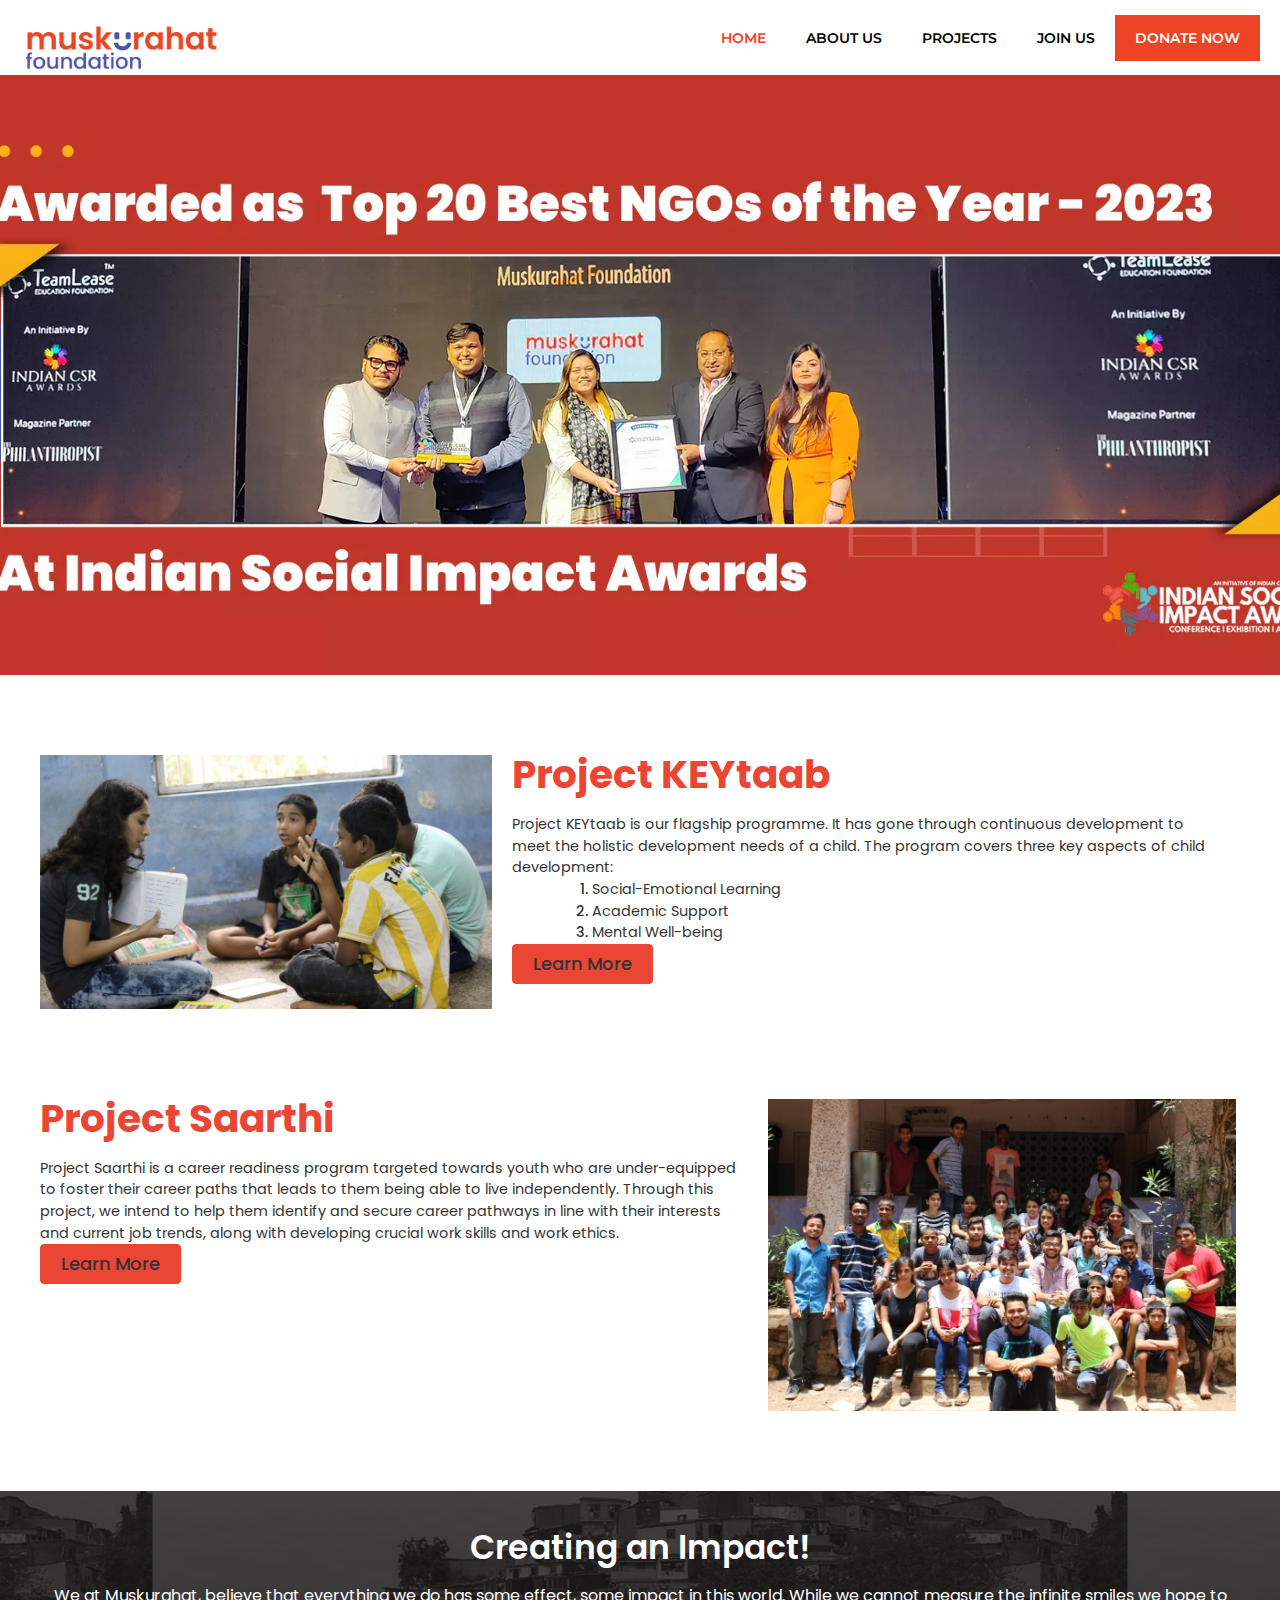
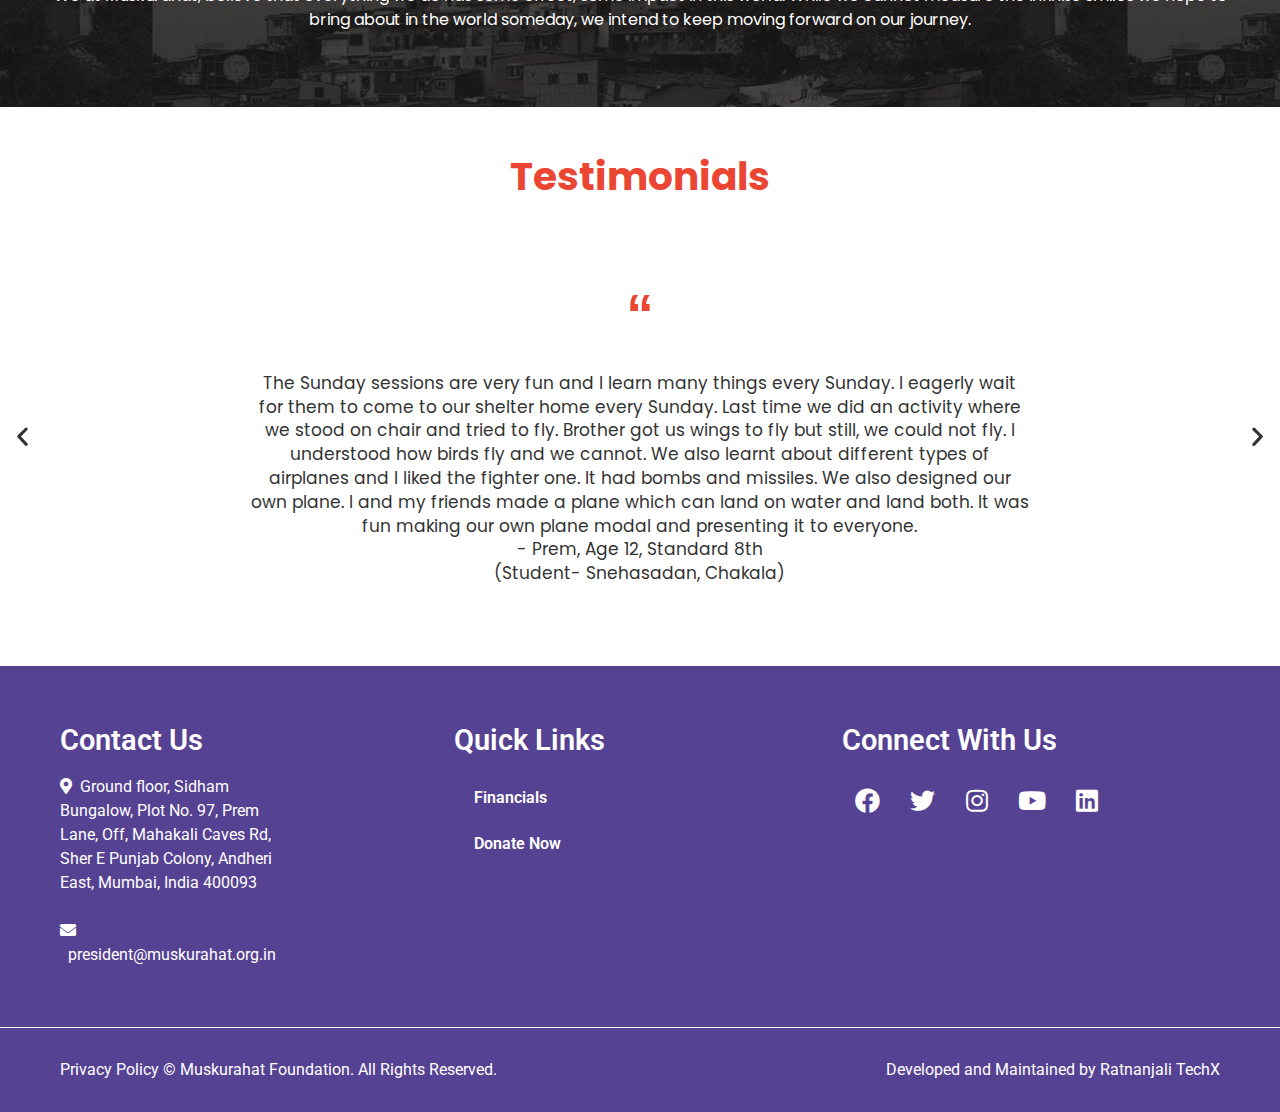
<file: index_1.html>
<!doctype html>
<html lang="en-US" prefix="og: https://ogp.me/ns#">
<head>
	<meta charset="UTF-8">
		<meta name="viewport" content="width=device-width, initial-scale=1">
	<link rel="profile" href="https://gmpg.org/xfn/11">
	
<!-- Search Engine Optimization by Rank Math - https://s.rankmath.com/home -->
<title>Youth NGO in India | ngo in mumbai | ngos in mumbai</title>
<meta name="description" content="Muskurahat foundation is a Youth NGO in India working for children education and protection of child rights. Donate money to NGO and help...">
<meta name="robots" content="index, follow, max-snippet:-1, max-video-preview:-1, max-image-preview:large">
<link rel="canonical" href="https://muskurahat.org.in/">
<meta property="og:locale" content="en_US">
<meta property="og:type" content="website">
<meta property="og:title" content="Youth NGO in India | ngo in mumbai | ngos in mumbai">
<meta property="og:description" content="Muskurahat foundation is a Youth NGO in India working for children education and protection of child rights. Donate money to NGO and help...">
<meta property="og:url" content="https://muskurahat.org.in/">
<meta property="og:site_name" content="Muskurahat Foundation">
<meta property="og:updated_time" content="2023-01-24T10:13:38+00:00">
<meta property="og:image" content="images/cropped-cropped-PicsArt_02-21-10.08.52-1-180x180-1.png">
<meta property="og:image:secure_url" content="images/cropped-cropped-PicsArt_02-21-10.08.52-1-180x180-1.png">
<meta property="og:image:width" content="512">
<meta property="og:image:height" content="512">
<meta property="og:image:alt" content="NGO">
<meta property="og:image:type" content="image/png">
<meta property="article:published_time" content="2022-12-12T10:03:04+00:00">
<meta property="article:modified_time" content="2023-01-24T10:13:38+00:00">
<meta name="twitter:card" content="summary_large_image">
<meta name="twitter:title" content="Youth NGO in India | ngo in mumbai | ngos in mumbai">
<meta name="twitter:description" content="Muskurahat foundation is a Youth NGO in India working for children education and protection of child rights. Donate money to NGO and help...">
<meta name="twitter:image" content="https://muskurahat.org.in/wp-content/uploads/2022/12/cropped-cropped-PicsArt_02-21-10.08.52-1-180x180-1.png">
<meta name="twitter:label1" content="Written by">
<meta name="twitter:data1" content="catrawalkar">
<meta name="twitter:label2" content="Time to read">
<meta name="twitter:data2" content="6 minutes">
<script type="application/ld+json" class="rank-math-schema">{"@context":"https://schema.org","@graph":[{"@type":["NGO","Organization"],"@id":"https://muskurahat.org.in/#organization","name":"Muskurahat Foundation","url":"https://muskurahat.org.in","logo":{"@type":"ImageObject","@id":"https://muskurahat.org.in/#logo","url":"http://muskurahat.org.in/wp-content/uploads/2022/12/MuskLogo.png","contentUrl":"http://muskurahat.org.in/wp-content/uploads/2022/12/MuskLogo.png","caption":"Muskurahat Foundation","inLanguage":"en-US","width":"1920","height":"500"}},{"@type":"WebSite","@id":"https://muskurahat.org.in/#website","url":"https://muskurahat.org.in","name":"Muskurahat Foundation","publisher":{"@id":"https://muskurahat.org.in/#organization"},"inLanguage":"en-US","potentialAction":{"@type":"SearchAction","target":"https://muskurahat.org.in/?s={search_term_string}","query-input":"required name=search_term_string"}},{"@type":"ImageObject","@id":"https://muskurahat.org.in/wp-content/uploads/2022/12/cropped-cropped-PicsArt_02-21-10.08.52-1-180x180-1.png","url":"https://muskurahat.org.in/wp-content/uploads/2022/12/cropped-cropped-PicsArt_02-21-10.08.52-1-180x180-1.png","width":"512","height":"512","inLanguage":"en-US"},{"@type":"WebPage","@id":"https://muskurahat.org.in/#webpage","url":"https://muskurahat.org.in/","name":"Youth NGO in India | ngo in mumbai | ngos in mumbai","datePublished":"2022-12-12T10:03:04+00:00","dateModified":"2023-01-24T10:13:38+00:00","about":{"@id":"https://muskurahat.org.in/#organization"},"isPartOf":{"@id":"https://muskurahat.org.in/#website"},"primaryImageOfPage":{"@id":"https://muskurahat.org.in/wp-content/uploads/2022/12/cropped-cropped-PicsArt_02-21-10.08.52-1-180x180-1.png"},"inLanguage":"en-US"},{"@type":"Person","@id":"https://muskurahat.org.in/author/catrawalkar/","name":"catrawalkar","url":"https://muskurahat.org.in/author/catrawalkar/","image":{"@type":"ImageObject","@id":"https://secure.gravatar.com/avatar/7ea71f90f71c9c6355829810c195c4e9?s=96&amp;d=mm&amp;r=g","url":"https://secure.gravatar.com/avatar/7ea71f90f71c9c6355829810c195c4e9?s=96&amp;d=mm&amp;r=g","caption":"catrawalkar","inLanguage":"en-US"},"sameAs":["http://muskurahat.org.in"],"worksFor":{"@id":"https://muskurahat.org.in/#organization"}},{"@type":"Article","headline":"Youth NGO in India | ngo in mumbai | ngos in mumbai","keywords":"NGO","datePublished":"2022-12-12T10:03:04+00:00","dateModified":"2023-01-24T10:13:38+00:00","author":{"@id":"https://muskurahat.org.in/author/catrawalkar/","name":"catrawalkar"},"publisher":{"@id":"https://muskurahat.org.in/#organization"},"description":"Muskurahat foundation is a Youth NGO in India working for children education and protection of child rights. Donate money to NGO and help...","name":"Youth NGO in India | ngo in mumbai | ngos in mumbai","@id":"https://muskurahat.org.in/#richSnippet","isPartOf":{"@id":"https://muskurahat.org.in/#webpage"},"image":{"@id":"https://muskurahat.org.in/wp-content/uploads/2022/12/cropped-cropped-PicsArt_02-21-10.08.52-1-180x180-1.png"},"inLanguage":"en-US","mainEntityOfPage":{"@id":"https://muskurahat.org.in/#webpage"}}]}</script>
<!-- /Rank Math WordPress SEO plugin -->

<link rel="alternate" type="application/rss+xml" title="Muskurahat Foundation &raquo; Feed" href="https://muskurahat.org.in/feed/">
<link rel="alternate" type="application/rss+xml" title="Muskurahat Foundation &raquo; Comments Feed" href="https://muskurahat.org.in/comments/feed/">
<script>
window._wpemojiSettings = {"baseUrl":"https:\/\/s.w.org\/images\/core\/emoji\/14.0.0\/72x72\/","ext":".png","svgUrl":"https:\/\/s.w.org\/images\/core\/emoji\/14.0.0\/svg\/","svgExt":".svg","source":{"concatemoji":"https:\/\/muskurahat.org.in\/wp-includes\/js\/wp-emoji-release.min.js?ver=6.2.2"}};
/*! This file is auto-generated */
!function(e,a,t){var n,r,o,i=a.createElement("canvas"),p=i.getContext&&i.getContext("2d");function s(e,t){p.clearRect(0,0,i.width,i.height),p.fillText(e,0,0);e=i.toDataURL();return p.clearRect(0,0,i.width,i.height),p.fillText(t,0,0),e===i.toDataURL()}function c(e){var t=a.createElement("script");t.src=e,t.defer=t.type="text/javascript",a.getElementsByTagName("head")[0].appendChild(t)}for(o=Array("flag","emoji"),t.supports={everything:!0,everythingExceptFlag:!0},r=0;r<o.length;r++)t.supports[o[r]]=function(e){if(p&&p.fillText)switch(p.textBaseline="top",p.font="600 32px Arial",e){case"flag":return s("\ud83c\udff3\ufe0f\u200d\u26a7\ufe0f","\ud83c\udff3\ufe0f\u200b\u26a7\ufe0f")?!1:!s("\ud83c\uddfa\ud83c\uddf3","\ud83c\uddfa\u200b\ud83c\uddf3")&&!s("\ud83c\udff4\udb40\udc67\udb40\udc62\udb40\udc65\udb40\udc6e\udb40\udc67\udb40\udc7f","\ud83c\udff4\u200b\udb40\udc67\u200b\udb40\udc62\u200b\udb40\udc65\u200b\udb40\udc6e\u200b\udb40\udc67\u200b\udb40\udc7f");case"emoji":return!s("\ud83e\udef1\ud83c\udffb\u200d\ud83e\udef2\ud83c\udfff","\ud83e\udef1\ud83c\udffb\u200b\ud83e\udef2\ud83c\udfff")}return!1}(o[r]),t.supports.everything=t.supports.everything&&t.supports[o[r]],"flag"!==o[r]&&(t.supports.everythingExceptFlag=t.supports.everythingExceptFlag&&t.supports[o[r]]);t.supports.everythingExceptFlag=t.supports.everythingExceptFlag&&!t.supports.flag,t.DOMReady=!1,t.readyCallback=function(){t.DOMReady=!0},t.supports.everything||(n=function(){t.readyCallback()},a.addEventListener?(a.addEventListener("DOMContentLoaded",n,!1),e.addEventListener("load",n,!1)):(e.attachEvent("onload",n),a.attachEvent("onreadystatechange",function(){"complete"===a.readyState&&t.readyCallback()})),(e=t.source||{}).concatemoji?c(e.concatemoji):e.wpemoji&&e.twemoji&&(c(e.twemoji),c(e.wpemoji)))}(window,document,window._wpemojiSettings);
</script>
<style>
img.wp-smiley,
img.emoji {
	display: inline !important;
	border: none !important;
	box-shadow: none !important;
	height: 1em !important;
	width: 1em !important;
	margin: 0 0.07em !important;
	vertical-align: -0.1em !important;
	background: none !important;
	padding: 0 !important;
}
</style>
	<link rel="stylesheet" id="wp-block-library-css" href="css/style.min_1.css" media="all">
<link rel="stylesheet" id="classic-theme-styles-css" href="css/classic-themes.min.css" media="all">
<style id="global-styles-inline-css">
body{--wp--preset--color--black: #000000;--wp--preset--color--cyan-bluish-gray: #abb8c3;--wp--preset--color--white: #ffffff;--wp--preset--color--pale-pink: #f78da7;--wp--preset--color--vivid-red: #cf2e2e;--wp--preset--color--luminous-vivid-orange: #ff6900;--wp--preset--color--luminous-vivid-amber: #fcb900;--wp--preset--color--light-green-cyan: #7bdcb5;--wp--preset--color--vivid-green-cyan: #00d084;--wp--preset--color--pale-cyan-blue: #8ed1fc;--wp--preset--color--vivid-cyan-blue: #0693e3;--wp--preset--color--vivid-purple: #9b51e0;--wp--preset--gradient--vivid-cyan-blue-to-vivid-purple: linear-gradient(135deg,rgba(6,147,227,1) 0%,rgb(155,81,224) 100%);--wp--preset--gradient--light-green-cyan-to-vivid-green-cyan: linear-gradient(135deg,rgb(122,220,180) 0%,rgb(0,208,130) 100%);--wp--preset--gradient--luminous-vivid-amber-to-luminous-vivid-orange: linear-gradient(135deg,rgba(252,185,0,1) 0%,rgba(255,105,0,1) 100%);--wp--preset--gradient--luminous-vivid-orange-to-vivid-red: linear-gradient(135deg,rgba(255,105,0,1) 0%,rgb(207,46,46) 100%);--wp--preset--gradient--very-light-gray-to-cyan-bluish-gray: linear-gradient(135deg,rgb(238,238,238) 0%,rgb(169,184,195) 100%);--wp--preset--gradient--cool-to-warm-spectrum: linear-gradient(135deg,rgb(74,234,220) 0%,rgb(151,120,209) 20%,rgb(207,42,186) 40%,rgb(238,44,130) 60%,rgb(251,105,98) 80%,rgb(254,248,76) 100%);--wp--preset--gradient--blush-light-purple: linear-gradient(135deg,rgb(255,206,236) 0%,rgb(152,150,240) 100%);--wp--preset--gradient--blush-bordeaux: linear-gradient(135deg,rgb(254,205,165) 0%,rgb(254,45,45) 50%,rgb(107,0,62) 100%);--wp--preset--gradient--luminous-dusk: linear-gradient(135deg,rgb(255,203,112) 0%,rgb(199,81,192) 50%,rgb(65,88,208) 100%);--wp--preset--gradient--pale-ocean: linear-gradient(135deg,rgb(255,245,203) 0%,rgb(182,227,212) 50%,rgb(51,167,181) 100%);--wp--preset--gradient--electric-grass: linear-gradient(135deg,rgb(202,248,128) 0%,rgb(113,206,126) 100%);--wp--preset--gradient--midnight: linear-gradient(135deg,rgb(2,3,129) 0%,rgb(40,116,252) 100%);--wp--preset--duotone--dark-grayscale: url('index_1.html#wp-duotone-dark-grayscale');--wp--preset--duotone--grayscale: url('index_1.html#wp-duotone-grayscale');--wp--preset--duotone--purple-yellow: url('index_1.html#wp-duotone-purple-yellow');--wp--preset--duotone--blue-red: url('index_1.html#wp-duotone-blue-red');--wp--preset--duotone--midnight: url('index_1.html#wp-duotone-midnight');--wp--preset--duotone--magenta-yellow: url('index_1.html#wp-duotone-magenta-yellow');--wp--preset--duotone--purple-green: url('index_1.html#wp-duotone-purple-green');--wp--preset--duotone--blue-orange: url('index_1.html#wp-duotone-blue-orange');--wp--preset--font-size--small: 13px;--wp--preset--font-size--medium: 20px;--wp--preset--font-size--large: 36px;--wp--preset--font-size--x-large: 42px;--wp--preset--spacing--20: 0.44rem;--wp--preset--spacing--30: 0.67rem;--wp--preset--spacing--40: 1rem;--wp--preset--spacing--50: 1.5rem;--wp--preset--spacing--60: 2.25rem;--wp--preset--spacing--70: 3.38rem;--wp--preset--spacing--80: 5.06rem;--wp--preset--shadow--natural: 6px 6px 9px rgba(0, 0, 0, 0.2);--wp--preset--shadow--deep: 12px 12px 50px rgba(0, 0, 0, 0.4);--wp--preset--shadow--sharp: 6px 6px 0px rgba(0, 0, 0, 0.2);--wp--preset--shadow--outlined: 6px 6px 0px -3px rgba(255, 255, 255, 1), 6px 6px rgba(0, 0, 0, 1);--wp--preset--shadow--crisp: 6px 6px 0px rgba(0, 0, 0, 1);}:where(.is-layout-flex){gap: 0.5em;}body .is-layout-flow > .alignleft{float: left;margin-inline-start: 0;margin-inline-end: 2em;}body .is-layout-flow > .alignright{float: right;margin-inline-start: 2em;margin-inline-end: 0;}body .is-layout-flow > .aligncenter{margin-left: auto !important;margin-right: auto !important;}body .is-layout-constrained > .alignleft{float: left;margin-inline-start: 0;margin-inline-end: 2em;}body .is-layout-constrained > .alignright{float: right;margin-inline-start: 2em;margin-inline-end: 0;}body .is-layout-constrained > .aligncenter{margin-left: auto !important;margin-right: auto !important;}body .is-layout-constrained > :where(:not(.alignleft):not(.alignright):not(.alignfull)){max-width: var(--wp--style--global--content-size);margin-left: auto !important;margin-right: auto !important;}body .is-layout-constrained > .alignwide{max-width: var(--wp--style--global--wide-size);}body .is-layout-flex{display: flex;}body .is-layout-flex{flex-wrap: wrap;align-items: center;}body .is-layout-flex > *{margin: 0;}:where(.wp-block-columns.is-layout-flex){gap: 2em;}.has-black-color{color: var(--wp--preset--color--black) !important;}.has-cyan-bluish-gray-color{color: var(--wp--preset--color--cyan-bluish-gray) !important;}.has-white-color{color: var(--wp--preset--color--white) !important;}.has-pale-pink-color{color: var(--wp--preset--color--pale-pink) !important;}.has-vivid-red-color{color: var(--wp--preset--color--vivid-red) !important;}.has-luminous-vivid-orange-color{color: var(--wp--preset--color--luminous-vivid-orange) !important;}.has-luminous-vivid-amber-color{color: var(--wp--preset--color--luminous-vivid-amber) !important;}.has-light-green-cyan-color{color: var(--wp--preset--color--light-green-cyan) !important;}.has-vivid-green-cyan-color{color: var(--wp--preset--color--vivid-green-cyan) !important;}.has-pale-cyan-blue-color{color: var(--wp--preset--color--pale-cyan-blue) !important;}.has-vivid-cyan-blue-color{color: var(--wp--preset--color--vivid-cyan-blue) !important;}.has-vivid-purple-color{color: var(--wp--preset--color--vivid-purple) !important;}.has-black-background-color{background-color: var(--wp--preset--color--black) !important;}.has-cyan-bluish-gray-background-color{background-color: var(--wp--preset--color--cyan-bluish-gray) !important;}.has-white-background-color{background-color: var(--wp--preset--color--white) !important;}.has-pale-pink-background-color{background-color: var(--wp--preset--color--pale-pink) !important;}.has-vivid-red-background-color{background-color: var(--wp--preset--color--vivid-red) !important;}.has-luminous-vivid-orange-background-color{background-color: var(--wp--preset--color--luminous-vivid-orange) !important;}.has-luminous-vivid-amber-background-color{background-color: var(--wp--preset--color--luminous-vivid-amber) !important;}.has-light-green-cyan-background-color{background-color: var(--wp--preset--color--light-green-cyan) !important;}.has-vivid-green-cyan-background-color{background-color: var(--wp--preset--color--vivid-green-cyan) !important;}.has-pale-cyan-blue-background-color{background-color: var(--wp--preset--color--pale-cyan-blue) !important;}.has-vivid-cyan-blue-background-color{background-color: var(--wp--preset--color--vivid-cyan-blue) !important;}.has-vivid-purple-background-color{background-color: var(--wp--preset--color--vivid-purple) !important;}.has-black-border-color{border-color: var(--wp--preset--color--black) !important;}.has-cyan-bluish-gray-border-color{border-color: var(--wp--preset--color--cyan-bluish-gray) !important;}.has-white-border-color{border-color: var(--wp--preset--color--white) !important;}.has-pale-pink-border-color{border-color: var(--wp--preset--color--pale-pink) !important;}.has-vivid-red-border-color{border-color: var(--wp--preset--color--vivid-red) !important;}.has-luminous-vivid-orange-border-color{border-color: var(--wp--preset--color--luminous-vivid-orange) !important;}.has-luminous-vivid-amber-border-color{border-color: var(--wp--preset--color--luminous-vivid-amber) !important;}.has-light-green-cyan-border-color{border-color: var(--wp--preset--color--light-green-cyan) !important;}.has-vivid-green-cyan-border-color{border-color: var(--wp--preset--color--vivid-green-cyan) !important;}.has-pale-cyan-blue-border-color{border-color: var(--wp--preset--color--pale-cyan-blue) !important;}.has-vivid-cyan-blue-border-color{border-color: var(--wp--preset--color--vivid-cyan-blue) !important;}.has-vivid-purple-border-color{border-color: var(--wp--preset--color--vivid-purple) !important;}.has-vivid-cyan-blue-to-vivid-purple-gradient-background{background: var(--wp--preset--gradient--vivid-cyan-blue-to-vivid-purple) !important;}.has-light-green-cyan-to-vivid-green-cyan-gradient-background{background: var(--wp--preset--gradient--light-green-cyan-to-vivid-green-cyan) !important;}.has-luminous-vivid-amber-to-luminous-vivid-orange-gradient-background{background: var(--wp--preset--gradient--luminous-vivid-amber-to-luminous-vivid-orange) !important;}.has-luminous-vivid-orange-to-vivid-red-gradient-background{background: var(--wp--preset--gradient--luminous-vivid-orange-to-vivid-red) !important;}.has-very-light-gray-to-cyan-bluish-gray-gradient-background{background: var(--wp--preset--gradient--very-light-gray-to-cyan-bluish-gray) !important;}.has-cool-to-warm-spectrum-gradient-background{background: var(--wp--preset--gradient--cool-to-warm-spectrum) !important;}.has-blush-light-purple-gradient-background{background: var(--wp--preset--gradient--blush-light-purple) !important;}.has-blush-bordeaux-gradient-background{background: var(--wp--preset--gradient--blush-bordeaux) !important;}.has-luminous-dusk-gradient-background{background: var(--wp--preset--gradient--luminous-dusk) !important;}.has-pale-ocean-gradient-background{background: var(--wp--preset--gradient--pale-ocean) !important;}.has-electric-grass-gradient-background{background: var(--wp--preset--gradient--electric-grass) !important;}.has-midnight-gradient-background{background: var(--wp--preset--gradient--midnight) !important;}.has-small-font-size{font-size: var(--wp--preset--font-size--small) !important;}.has-medium-font-size{font-size: var(--wp--preset--font-size--medium) !important;}.has-large-font-size{font-size: var(--wp--preset--font-size--large) !important;}.has-x-large-font-size{font-size: var(--wp--preset--font-size--x-large) !important;}
.wp-block-navigation a:where(:not(.wp-element-button)){color: inherit;}
:where(.wp-block-columns.is-layout-flex){gap: 2em;}
.wp-block-pullquote{font-size: 1.5em;line-height: 1.6;}
</style>
<link rel="stylesheet" id="hello-elementor-css" href="css/style.min.css" media="all">
<link rel="stylesheet" id="hello-elementor-theme-style-css" href="css/theme.min.css" media="all">
<link rel="stylesheet" id="elementor-frontend-css" href="css/frontend-lite.min.css" media="all">
<link rel="stylesheet" id="elementor-post-7-css" href="css/post-7.css" media="all">
<link rel="stylesheet" id="elementor-icons-css" href="css/elementor-icons.min.css" media="all">
<link rel="stylesheet" id="swiper-css" href="css/swiper.min.css" media="all">
<link rel="stylesheet" id="elementor-pro-css" href="css/frontend-lite.min_1.css" media="all">
<link rel="stylesheet" id="elementor-global-css" href="css/global.css" media="all">
<link rel="stylesheet" id="elementor-post-21-css" href="css/post-21.css" media="all">
<link rel="stylesheet" id="elementor-post-12-css" href="css/post-12.css" media="all">
<link rel="stylesheet" id="elementor-post-268-css" href="css/post-268.css" media="all">
<link rel="stylesheet" id="eael-general-css" href="css/general.min.css" media="all">
<link rel="stylesheet" id="google-fonts-1-css" href="https://fonts.googleapis.com/css?family=Roboto%3A100%2C100italic%2C200%2C200italic%2C300%2C300italic%2C400%2C400italic%2C500%2C500italic%2C600%2C600italic%2C700%2C700italic%2C800%2C800italic%2C900%2C900italic%7CRoboto+Slab%3A100%2C100italic%2C200%2C200italic%2C300%2C300italic%2C400%2C400italic%2C500%2C500italic%2C600%2C600italic%2C700%2C700italic%2C800%2C800italic%2C900%2C900italic%7CPoppins%3A100%2C100italic%2C200%2C200italic%2C300%2C300italic%2C400%2C400italic%2C500%2C500italic%2C600%2C600italic%2C700%2C700italic%2C800%2C800italic%2C900%2C900italic%7CMontserrat%3A100%2C100italic%2C200%2C200italic%2C300%2C300italic%2C400%2C400italic%2C500%2C500italic%2C600%2C600italic%2C700%2C700italic%2C800%2C800italic%2C900%2C900italic&amp;display=swap&amp;ver=6.2.2" media="all">
<link rel="stylesheet" id="elementor-icons-shared-0-css" href="css/fontawesome.min.css" media="all">
<link rel="stylesheet" id="elementor-icons-fa-solid-css" href="css/solid.min.css" media="all">
<link rel="stylesheet" id="elementor-icons-fa-brands-css" href="css/brands.min.css" media="all">
<link rel="preconnect" href="https://fonts.gstatic.com/" crossorigin><script src="js/jquery.min.js" id="jquery-core-js"></script>
<script src="js/jquery-migrate.min.js" id="jquery-migrate-js"></script>
<link rel="https://api.w.org/" href="https://muskurahat.org.in/wp-json/"><link rel="alternate" type="application/json" href="https://muskurahat.org.in/wp-json/wp/v2/pages/21"><link rel="EditURI" type="application/rsd+xml" title="RSD" href="https://muskurahat.org.in/xmlrpc.php?rsd">
<link rel="wlwmanifest" type="application/wlwmanifest+xml" href="https://muskurahat.org.in/wp-includes/wlwmanifest.xml">
<meta name="generator" content="WordPress 6.2.2">
<link rel="shortlink" href="https://muskurahat.org.in/">
<link rel="alternate" type="application/json+oembed" href="https://muskurahat.org.in/wp-json/oembed/1.0/embed?url=https%3A%2F%2Fmuskurahat.org.in%2F">
<link rel="alternate" type="text/xml+oembed" href="https://muskurahat.org.in/wp-json/oembed/1.0/embed?url=https%3A%2F%2Fmuskurahat.org.in%2F&#038;format=xml">
<meta name="generator" content="Elementor 3.12.2; features: e_dom_optimization, e_optimized_assets_loading, e_optimized_css_loading, a11y_improvements, additional_custom_breakpoints; settings: css_print_method-external, google_font-enabled, font_display-swap">
<link rel="stylesheet" href="css/animate.min.css">
<link href="css/aos.css" rel="stylesheet">

<script id="google_gtagjs" src="https://www.googletagmanager.com/gtag/js?id=UA-131476464-11" async></script>
<script id="google_gtagjs-inline">
window.dataLayer = window.dataLayer || [];function gtag(){dataLayer.push(arguments);}gtag('js', new Date());gtag('config', 'UA-131476464-11', {} );
</script>
<link rel="icon" href="images/cropped-cropped-PicsArt_02-21-10.08.52-1-180x180-1-32x32.png" sizes="32x32">
<link rel="icon" href="images/cropped-cropped-PicsArt_02-21-10.08.52-1-180x180-1-192x192.png" sizes="192x192">
<link rel="apple-touch-icon" href="images/cropped-cropped-PicsArt_02-21-10.08.52-1-180x180-1-180x180.png">
<meta name="msapplication-TileImage" content="https://muskurahat.org.in/wp-content/uploads/2022/12/cropped-cropped-PicsArt_02-21-10.08.52-1-180x180-1-270x270.png">
</head>
<body class="home page-template page-template-elementor_header_footer page page-id-21 wp-custom-logo elementor-default elementor-template-full-width elementor-kit-7 elementor-page elementor-page-21">

<svg xmlns="http://www.w3.org/2000/svg" viewBox="0 0 0 0" width="0" height="0" focusable="false" role="none" style="visibility: hidden; position: absolute; left: -9999px; overflow: hidden;"><defs><filter id="wp-duotone-dark-grayscale"><fecolormatrix color-interpolation-filters="sRGB" type="matrix" values=" .299 .587 .114 0 0 .299 .587 .114 0 0 .299 .587 .114 0 0 .299 .587 .114 0 0 "/><fecomponenttransfer color-interpolation-filters="sRGB"><fefuncr type="table" tableValues="0 0.49803921568627"/><fefuncg type="table" tableValues="0 0.49803921568627"/><fefuncb type="table" tableValues="0 0.49803921568627"/><fefunca type="table" tableValues="1 1"/></fecomponenttransfer><fecomposite in2="SourceGraphic" operator="in"/></filter></defs></svg><svg xmlns="http://www.w3.org/2000/svg" viewBox="0 0 0 0" width="0" height="0" focusable="false" role="none" style="visibility: hidden; position: absolute; left: -9999px; overflow: hidden;"><defs><filter id="wp-duotone-grayscale"><fecolormatrix color-interpolation-filters="sRGB" type="matrix" values=" .299 .587 .114 0 0 .299 .587 .114 0 0 .299 .587 .114 0 0 .299 .587 .114 0 0 "/><fecomponenttransfer color-interpolation-filters="sRGB"><fefuncr type="table" tableValues="0 1"/><fefuncg type="table" tableValues="0 1"/><fefuncb type="table" tableValues="0 1"/><fefunca type="table" tableValues="1 1"/></fecomponenttransfer><fecomposite in2="SourceGraphic" operator="in"/></filter></defs></svg><svg xmlns="http://www.w3.org/2000/svg" viewBox="0 0 0 0" width="0" height="0" focusable="false" role="none" style="visibility: hidden; position: absolute; left: -9999px; overflow: hidden;"><defs><filter id="wp-duotone-purple-yellow"><fecolormatrix color-interpolation-filters="sRGB" type="matrix" values=" .299 .587 .114 0 0 .299 .587 .114 0 0 .299 .587 .114 0 0 .299 .587 .114 0 0 "/><fecomponenttransfer color-interpolation-filters="sRGB"><fefuncr type="table" tableValues="0.54901960784314 0.98823529411765"/><fefuncg type="table" tableValues="0 1"/><fefuncb type="table" tableValues="0.71764705882353 0.25490196078431"/><fefunca type="table" tableValues="1 1"/></fecomponenttransfer><fecomposite in2="SourceGraphic" operator="in"/></filter></defs></svg><svg xmlns="http://www.w3.org/2000/svg" viewBox="0 0 0 0" width="0" height="0" focusable="false" role="none" style="visibility: hidden; position: absolute; left: -9999px; overflow: hidden;"><defs><filter id="wp-duotone-blue-red"><fecolormatrix color-interpolation-filters="sRGB" type="matrix" values=" .299 .587 .114 0 0 .299 .587 .114 0 0 .299 .587 .114 0 0 .299 .587 .114 0 0 "/><fecomponenttransfer color-interpolation-filters="sRGB"><fefuncr type="table" tableValues="0 1"/><fefuncg type="table" tableValues="0 0.27843137254902"/><fefuncb type="table" tableValues="0.5921568627451 0.27843137254902"/><fefunca type="table" tableValues="1 1"/></fecomponenttransfer><fecomposite in2="SourceGraphic" operator="in"/></filter></defs></svg><svg xmlns="http://www.w3.org/2000/svg" viewBox="0 0 0 0" width="0" height="0" focusable="false" role="none" style="visibility: hidden; position: absolute; left: -9999px; overflow: hidden;"><defs><filter id="wp-duotone-midnight"><fecolormatrix color-interpolation-filters="sRGB" type="matrix" values=" .299 .587 .114 0 0 .299 .587 .114 0 0 .299 .587 .114 0 0 .299 .587 .114 0 0 "/><fecomponenttransfer color-interpolation-filters="sRGB"><fefuncr type="table" tableValues="0 0"/><fefuncg type="table" tableValues="0 0.64705882352941"/><fefuncb type="table" tableValues="0 1"/><fefunca type="table" tableValues="1 1"/></fecomponenttransfer><fecomposite in2="SourceGraphic" operator="in"/></filter></defs></svg><svg xmlns="http://www.w3.org/2000/svg" viewBox="0 0 0 0" width="0" height="0" focusable="false" role="none" style="visibility: hidden; position: absolute; left: -9999px; overflow: hidden;"><defs><filter id="wp-duotone-magenta-yellow"><fecolormatrix color-interpolation-filters="sRGB" type="matrix" values=" .299 .587 .114 0 0 .299 .587 .114 0 0 .299 .587 .114 0 0 .299 .587 .114 0 0 "/><fecomponenttransfer color-interpolation-filters="sRGB"><fefuncr type="table" tableValues="0.78039215686275 1"/><fefuncg type="table" tableValues="0 0.94901960784314"/><fefuncb type="table" tableValues="0.35294117647059 0.47058823529412"/><fefunca type="table" tableValues="1 1"/></fecomponenttransfer><fecomposite in2="SourceGraphic" operator="in"/></filter></defs></svg><svg xmlns="http://www.w3.org/2000/svg" viewBox="0 0 0 0" width="0" height="0" focusable="false" role="none" style="visibility: hidden; position: absolute; left: -9999px; overflow: hidden;"><defs><filter id="wp-duotone-purple-green"><fecolormatrix color-interpolation-filters="sRGB" type="matrix" values=" .299 .587 .114 0 0 .299 .587 .114 0 0 .299 .587 .114 0 0 .299 .587 .114 0 0 "/><fecomponenttransfer color-interpolation-filters="sRGB"><fefuncr type="table" tableValues="0.65098039215686 0.40392156862745"/><fefuncg type="table" tableValues="0 1"/><fefuncb type="table" tableValues="0.44705882352941 0.4"/><fefunca type="table" tableValues="1 1"/></fecomponenttransfer><fecomposite in2="SourceGraphic" operator="in"/></filter></defs></svg><svg xmlns="http://www.w3.org/2000/svg" viewBox="0 0 0 0" width="0" height="0" focusable="false" role="none" style="visibility: hidden; position: absolute; left: -9999px; overflow: hidden;"><defs><filter id="wp-duotone-blue-orange"><fecolormatrix color-interpolation-filters="sRGB" type="matrix" values=" .299 .587 .114 0 0 .299 .587 .114 0 0 .299 .587 .114 0 0 .299 .587 .114 0 0 "/><fecomponenttransfer color-interpolation-filters="sRGB"><fefuncr type="table" tableValues="0.098039215686275 1"/><fefuncg type="table" tableValues="0 0.66274509803922"/><fefuncb type="table" tableValues="0.84705882352941 0.41960784313725"/><fefunca type="table" tableValues="1 1"/></fecomponenttransfer><fecomposite in2="SourceGraphic" operator="in"/></filter></defs></svg>
<a class="skip-link screen-reader-text" href="#content">
	Skip to content</a>

		<div data-elementor-type="header" data-elementor-id="12" class="elementor elementor-12 elementor-location-header">
								<section class="elementor-section elementor-top-section elementor-element elementor-element-7959a0c1 elementor-section-stretched elementor-section-full_width elementor-section-height-default elementor-section-height-default" data-id="7959a0c1" data-element_type="section" data-settings="{&quot;stretch_section&quot;:&quot;section-stretched&quot;,&quot;background_background&quot;:&quot;classic&quot;,&quot;sticky&quot;:&quot;top&quot;,&quot;sticky_on&quot;:[&quot;desktop&quot;,&quot;tablet&quot;,&quot;mobile&quot;],&quot;sticky_offset&quot;:0,&quot;sticky_effects_offset&quot;:0}">
						<div class="elementor-container elementor-column-gap-default">
					<div class="elementor-column elementor-col-50 elementor-top-column elementor-element elementor-element-2217517c elementor-hidden-desktop" data-id="2217517c" data-element_type="column">
			<div class="elementor-widget-wrap elementor-element-populated">
								<div class="elementor-element elementor-element-5708d635 elementor-nav-menu__text-align-aside elementor-nav-menu--toggle elementor-nav-menu--burger elementor-widget elementor-widget-nav-menu" data-id="5708d635" data-element_type="widget" data-settings="{&quot;submenu_icon&quot;:{&quot;value&quot;:&quot;&lt;i class=\&quot;\&quot;&gt;&lt;\/i&gt;&quot;,&quot;library&quot;:&quot;&quot;},&quot;layout&quot;:&quot;dropdown&quot;,&quot;toggle&quot;:&quot;burger&quot;}" data-widget_type="nav-menu.default">
				<div class="elementor-widget-container">
			<link rel="stylesheet" href="css/widget-nav-menu.min.css">		<div class="elementor-menu-toggle" role="button" tabindex="0" aria-label="Menu Toggle" aria-expanded="false">
			<i aria-hidden="true" role="presentation" class="elementor-menu-toggle__icon--open eicon-menu-bar"></i><i aria-hidden="true" role="presentation" class="elementor-menu-toggle__icon--close eicon-close"></i>			<span class="elementor-screen-only">Menu</span>
		</div>
					<nav class="elementor-nav-menu--dropdown elementor-nav-menu__container" aria-hidden="true">
				<ul id="menu-2-5708d635" class="elementor-nav-menu"><li class="menu-item menu-item-type-post_type menu-item-object-page menu-item-161"><a href="https://muskurahat.org.in/financials/" class="elementor-item" tabindex="-1">Financials</a></li>
<li class="menu-item menu-item-type-custom menu-item-object-custom menu-item-162"><a href="https://donate.muskurahat.org.in" class="elementor-item" tabindex="-1">Donate Now</a></li>
</ul>			</nav>
				</div>
				</div>
					</div>
		</div>
				<div class="elementor-column elementor-col-50 elementor-top-column elementor-element elementor-element-381e42da elementor-hidden-desktop" data-id="381e42da" data-element_type="column">
			<div class="elementor-widget-wrap elementor-element-populated">
								<div class="elementor-element elementor-element-45e43a89 elementor-widget elementor-widget-theme-site-logo elementor-widget-image" data-id="45e43a89" data-element_type="widget" data-widget_type="theme-site-logo.default">
				<div class="elementor-widget-container">
			<style>/*! elementor - v3.12.2 - 23-04-2023 */
.elementor-widget-image{text-align:center}.elementor-widget-image a{display:inline-block}.elementor-widget-image a img[src$=".svg"]{width:48px}.elementor-widget-image img{vertical-align:middle;display:inline-block}</style>								<a href="https://muskurahat.org.in">
			<img src="images/MuskLogo.png" title="MuskLogo" alt="MuskLogo" loading="lazy">				</a>
											</div>
				</div>
					</div>
		</div>
							</div>
		</section>
				<section class="elementor-section elementor-top-section elementor-element elementor-element-4ef2d854 elementor-section-stretched elementor-section-full_width elementor-section-height-default elementor-section-height-default" data-id="4ef2d854" data-element_type="section" data-settings="{&quot;stretch_section&quot;:&quot;section-stretched&quot;,&quot;background_background&quot;:&quot;classic&quot;,&quot;sticky&quot;:&quot;top&quot;,&quot;sticky_on&quot;:[&quot;desktop&quot;,&quot;tablet&quot;,&quot;mobile&quot;],&quot;sticky_offset&quot;:0,&quot;sticky_effects_offset&quot;:0}">
						<div class="elementor-container elementor-column-gap-default">
					<div class="elementor-column elementor-col-50 elementor-top-column elementor-element elementor-element-11b88ced elementor-hidden-tablet elementor-hidden-phone" data-id="11b88ced" data-element_type="column">
			<div class="elementor-widget-wrap elementor-element-populated">
								<div class="elementor-element elementor-element-47cf5269 elementor-widget elementor-widget-theme-site-logo elementor-widget-image" data-id="47cf5269" data-element_type="widget" data-widget_type="theme-site-logo.default">
				<div class="elementor-widget-container">
											<a href="https://muskurahat.org.in">
			<img src="images/MuskLogo.png" title="MuskLogo" alt="MuskLogo" loading="lazy">				</a>
											</div>
				</div>
					</div>
		</div>
				<div class="elementor-column elementor-col-50 elementor-top-column elementor-element elementor-element-7084a45c elementor-hidden-tablet elementor-hidden-phone" data-id="7084a45c" data-element_type="column">
			<div class="elementor-widget-wrap elementor-element-populated">
								<div class="elementor-element elementor-element-4654ad69 elementor-nav-menu__align-right elementor-nav-menu--dropdown-tablet elementor-nav-menu__text-align-aside elementor-nav-menu--toggle elementor-nav-menu--burger elementor-widget elementor-widget-nav-menu" data-id="4654ad69" data-element_type="widget" data-settings="{&quot;submenu_icon&quot;:{&quot;value&quot;:&quot;&lt;i class=\&quot;fas fa-chevron-down\&quot;&gt;&lt;\/i&gt;&quot;,&quot;library&quot;:&quot;fa-solid&quot;},&quot;layout&quot;:&quot;horizontal&quot;,&quot;toggle&quot;:&quot;burger&quot;}" data-widget_type="nav-menu.default">
				<div class="elementor-widget-container">
						<nav class="elementor-nav-menu--main elementor-nav-menu__container elementor-nav-menu--layout-horizontal e--pointer-none">
				<ul id="menu-1-4654ad69" class="elementor-nav-menu"><li class="menu-item menu-item-type-custom menu-item-object-custom current-menu-item current_page_item menu-item-15"><a href="/" aria-current="page" class="elementor-item elementor-item-active">Home</a></li>
<li class="menu-item menu-item-type-custom menu-item-object-custom menu-item-has-children menu-item-184"><a href="#" class="elementor-item elementor-item-anchor">About Us</a>
<ul class="sub-menu elementor-nav-menu--dropdown">
	<li class="menu-item menu-item-type-post_type menu-item-object-page menu-item-185"><a href="https://muskurahat.org.in/philosophy/" class="elementor-sub-item">Philosophy</a></li>
	<li class="menu-item menu-item-type-post_type menu-item-object-page menu-item-202"><a href="https://muskurahat.org.in/our-story/" class="elementor-sub-item">Our Story</a></li>
	<li class="menu-item menu-item-type-post_type menu-item-object-page menu-item-390"><a href="https://muskurahat.org.in/media/" class="elementor-sub-item">Muskurahat in Media</a></li>
	<li class="menu-item menu-item-type-post_type menu-item-object-page menu-item-104"><a href="https://muskurahat.org.in/financials/" class="elementor-sub-item">Financials</a></li>
</ul>
</li>
<li class="menu-item menu-item-type-custom menu-item-object-custom menu-item-has-children menu-item-252"><a href="#" class="elementor-item elementor-item-anchor">Projects</a>
<ul class="sub-menu elementor-nav-menu--dropdown">
	<li class="menu-item menu-item-type-post_type menu-item-object-page menu-item-64"><a href="https://muskurahat.org.in/keytaab/" class="elementor-sub-item">KEYtaab</a></li>
	<li class="menu-item menu-item-type-post_type menu-item-object-page menu-item-251"><a href="https://muskurahat.org.in/saarthi/" class="elementor-sub-item">Saarthi</a></li>
</ul>
</li>
<li class="menu-item menu-item-type-post_type menu-item-object-page menu-item-254"><a href="https://muskurahat.org.in/join-us/" class="elementor-item">Join Us</a></li>
<li class="cta-button menu-item menu-item-type-custom menu-item-object-custom menu-item-75"><a href="https://donate.muskurahat.org.in/" class="elementor-item">Donate Now</a></li>
</ul>			</nav>
					<div class="elementor-menu-toggle" role="button" tabindex="0" aria-label="Menu Toggle" aria-expanded="false">
			<i aria-hidden="true" role="presentation" class="elementor-menu-toggle__icon--open eicon-menu-bar"></i><i aria-hidden="true" role="presentation" class="elementor-menu-toggle__icon--close eicon-close"></i>			<span class="elementor-screen-only">Menu</span>
		</div>
					<nav class="elementor-nav-menu--dropdown elementor-nav-menu__container" aria-hidden="true">
				<ul id="menu-2-4654ad69" class="elementor-nav-menu"><li class="menu-item menu-item-type-custom menu-item-object-custom current-menu-item current_page_item menu-item-15"><a href="/" aria-current="page" class="elementor-item elementor-item-active" tabindex="-1">Home</a></li>
<li class="menu-item menu-item-type-custom menu-item-object-custom menu-item-has-children menu-item-184"><a href="#" class="elementor-item elementor-item-anchor" tabindex="-1">About Us</a>
<ul class="sub-menu elementor-nav-menu--dropdown">
	<li class="menu-item menu-item-type-post_type menu-item-object-page menu-item-185"><a href="https://muskurahat.org.in/philosophy/" class="elementor-sub-item" tabindex="-1">Philosophy</a></li>
	<li class="menu-item menu-item-type-post_type menu-item-object-page menu-item-202"><a href="https://muskurahat.org.in/our-story/" class="elementor-sub-item" tabindex="-1">Our Story</a></li>
	<li class="menu-item menu-item-type-post_type menu-item-object-page menu-item-390"><a href="https://muskurahat.org.in/media/" class="elementor-sub-item" tabindex="-1">Muskurahat in Media</a></li>
	<li class="menu-item menu-item-type-post_type menu-item-object-page menu-item-104"><a href="https://muskurahat.org.in/financials/" class="elementor-sub-item" tabindex="-1">Financials</a></li>
</ul>
</li>
<li class="menu-item menu-item-type-custom menu-item-object-custom menu-item-has-children menu-item-252"><a href="#" class="elementor-item elementor-item-anchor" tabindex="-1">Projects</a>
<ul class="sub-menu elementor-nav-menu--dropdown">
	<li class="menu-item menu-item-type-post_type menu-item-object-page menu-item-64"><a href="https://muskurahat.org.in/keytaab/" class="elementor-sub-item" tabindex="-1">KEYtaab</a></li>
	<li class="menu-item menu-item-type-post_type menu-item-object-page menu-item-251"><a href="https://muskurahat.org.in/saarthi/" class="elementor-sub-item" tabindex="-1">Saarthi</a></li>
</ul>
</li>
<li class="menu-item menu-item-type-post_type menu-item-object-page menu-item-254"><a href="https://muskurahat.org.in/join-us/" class="elementor-item" tabindex="-1">Join Us</a></li>
<li class="cta-button menu-item menu-item-type-custom menu-item-object-custom menu-item-75"><a href="https://donate.muskurahat.org.in/" class="elementor-item" tabindex="-1">Donate Now</a></li>
</ul>			</nav>
				</div>
				</div>
					</div>
		</div>
							</div>
		</section>
						</div>
				<div data-elementor-type="wp-page" data-elementor-id="21" class="elementor elementor-21">
									<section class="elementor-section elementor-top-section elementor-element elementor-element-4c84f16d elementor-section-stretched elementor-section-full_width elementor-hidden-tablet elementor-hidden-mobile elementor-section-height-default elementor-section-height-default" data-id="4c84f16d" data-element_type="section" data-settings="{&quot;stretch_section&quot;:&quot;section-stretched&quot;}">
						<div class="elementor-container elementor-column-gap-default">
					<div class="elementor-column elementor-col-100 elementor-top-column elementor-element elementor-element-14e29463" data-id="14e29463" data-element_type="column">
			<div class="elementor-widget-wrap elementor-element-populated">
								<div class="elementor-element elementor-element-5e049413 elementor--h-position-right elementor--v-position-middle elementor-pagination-position-inside elementor-widget elementor-widget-slides" data-id="5e049413" data-element_type="widget" data-settings="{&quot;navigation&quot;:&quot;dots&quot;,&quot;autoplay&quot;:&quot;yes&quot;,&quot;pause_on_interaction&quot;:&quot;yes&quot;,&quot;autoplay_speed&quot;:5000,&quot;infinite&quot;:&quot;yes&quot;,&quot;transition&quot;:&quot;slide&quot;,&quot;transition_speed&quot;:500}" data-widget_type="slides.default">
				<div class="elementor-widget-container">
			<style>/*! elementor-pro - v3.12.3 - 23-04-2023 */
.elementor-slides .swiper-slide-bg{background-size:cover;background-position:50%;background-repeat:no-repeat;min-width:100%;min-height:100%}.elementor-slides .swiper-slide-inner{background-repeat:no-repeat;background-position:50%;position:absolute;top:0;left:0;bottom:0;right:0;padding:50px;margin:auto}.elementor-slides .swiper-slide-inner,.elementor-slides .swiper-slide-inner:hover{color:#fff;display:flex}.elementor-slides .swiper-slide-inner .elementor-background-overlay{position:absolute;z-index:0;top:0;bottom:0;left:0;right:0}.elementor-slides .swiper-slide-inner .elementor-slide-content{position:relative;z-index:1;width:100%}.elementor-slides .swiper-slide-inner .elementor-slide-heading{font-size:35px;font-weight:700;line-height:1}.elementor-slides .swiper-slide-inner .elementor-slide-description{font-size:17px;line-height:1.4}.elementor-slides .swiper-slide-inner .elementor-slide-description:not(:last-child),.elementor-slides .swiper-slide-inner .elementor-slide-heading:not(:last-child){margin-bottom:30px}.elementor-slides .swiper-slide-inner .elementor-slide-button{border:2px solid #fff;color:#fff;background:transparent;display:inline-block}.elementor-slides .swiper-slide-inner .elementor-slide-button,.elementor-slides .swiper-slide-inner .elementor-slide-button:hover{background:transparent;color:inherit;text-decoration:none}.elementor--v-position-top .swiper-slide-inner{align-items:flex-start}.elementor--v-position-bottom .swiper-slide-inner{align-items:flex-end}.elementor--v-position-middle .swiper-slide-inner{align-items:center}.elementor--h-position-left .swiper-slide-inner{justify-content:flex-start}.elementor--h-position-right .swiper-slide-inner{justify-content:flex-end}.elementor--h-position-center .swiper-slide-inner{justify-content:center}body.rtl .elementor-widget-slides .elementor-swiper-button-next{left:10px;right:auto}body.rtl .elementor-widget-slides .elementor-swiper-button-prev{right:10px;left:auto}.elementor-slides-wrapper div:not(.swiper-slide)>.swiper-slide-inner{display:none}@media (max-width:767px){.elementor-slides .swiper-slide-inner{padding:30px}.elementor-slides .swiper-slide-inner .elementor-slide-heading{font-size:23px;line-height:1;margin-bottom:15px}.elementor-slides .swiper-slide-inner .elementor-slide-description{font-size:13px;line-height:1.4;margin-bottom:15px}}</style>		<div class="elementor-swiper">
			<div class="elementor-slides-wrapper elementor-main-swiper swiper-container" dir="ltr" data-animation>
				<div class="swiper-wrapper elementor-slides">
										<div class="elementor-repeater-item-359dc33 swiper-slide"><div class="swiper-slide-bg"></div><div class="swiper-slide-inner"><div class="swiper-slide-contents"></div></div></div><div class="elementor-repeater-item-fe7c72c swiper-slide"><div class="swiper-slide-bg"></div><div class="elementor-background-overlay"></div><a class="swiper-slide-inner" href="https://donate.muskurahat.org.in/"><div class="swiper-slide-contents"><div class="elementor-slide-heading">Help us bring smiles alive !</div><div class="elementor-slide-description">Gift a child an opportunity for a better future. We, as an organisation, are trying to create long-term impact on the lives of hundreds of underprivileged children by focusing on their upbringing, life skills and mental health. Donate today to help us give them a chance for a better life.</div><div class="elementor-button elementor-slide-button elementor-size-sm">DONATE NOW</div></div></a></div><div class="elementor-repeater-item-d4f36e2 swiper-slide"><div class="swiper-slide-bg"></div><div class="elementor-background-overlay"></div><a class="swiper-slide-inner" href="https://muskurahat.org.in/join-us/"><div class="swiper-slide-contents"><div class="elementor-slide-heading">Join our hands and transform lives !</div><div class="elementor-slide-description">Your time is precious for us and our children. Your time can ensure a safe space for a child that does not have one. For our children, your time means an opportunity to dream bigger of a better future. So, join us today!</div><div class="elementor-button elementor-slide-button elementor-size-sm">JOIN US</div></div></a></div>				</div>
															<div class="swiper-pagination"></div>
																	</div>
		</div>
				</div>
				</div>
					</div>
		</div>
							</div>
		</section>
				<section class="elementor-section elementor-top-section elementor-element elementor-element-5de3dc2 elementor-section-stretched elementor-section-full_width elementor-hidden-desktop elementor-section-height-default elementor-section-height-default" data-id="5de3dc2" data-element_type="section" data-settings="{&quot;stretch_section&quot;:&quot;section-stretched&quot;}">
						<div class="elementor-container elementor-column-gap-default">
					<div class="elementor-column elementor-col-100 elementor-top-column elementor-element elementor-element-068cca7" data-id="068cca7" data-element_type="column">
			<div class="elementor-widget-wrap elementor-element-populated">
								<div class="elementor-element elementor-element-67158e7 elementor--h-position-right elementor--v-position-middle elementor-pagination-position-inside elementor-widget elementor-widget-slides" data-id="67158e7" data-element_type="widget" data-settings="{&quot;navigation&quot;:&quot;dots&quot;,&quot;autoplay&quot;:&quot;yes&quot;,&quot;pause_on_interaction&quot;:&quot;yes&quot;,&quot;autoplay_speed&quot;:5000,&quot;infinite&quot;:&quot;yes&quot;,&quot;transition&quot;:&quot;slide&quot;,&quot;transition_speed&quot;:500}" data-widget_type="slides.default">
				<div class="elementor-widget-container">
					<div class="elementor-swiper">
			<div class="elementor-slides-wrapper elementor-main-swiper swiper-container" dir="ltr" data-animation>
				<div class="swiper-wrapper elementor-slides">
										<div class="elementor-repeater-item-359dc33 swiper-slide"><div class="swiper-slide-bg"></div><div class="swiper-slide-inner"><div class="swiper-slide-contents"></div></div></div><div class="elementor-repeater-item-fe7c72c swiper-slide"><div class="swiper-slide-bg"></div><div class="elementor-background-overlay"></div><a class="swiper-slide-inner" href="https://donate.muskurahat.org.in/"><div class="swiper-slide-contents"><div class="elementor-slide-heading">Help us bring smiles alive !</div><div class="elementor-slide-description">Gift a child an opportunity for a better future. We, as an organisation, are trying to create long-term impact on the lives of hundreds of underprivileged children by focusing on their upbringing, life skills and mental health. Donate today to help us give them a chance for a better life.</div><div class="elementor-button elementor-slide-button elementor-size-sm">DONATE NOW</div></div></a></div><div class="elementor-repeater-item-d4f36e2 swiper-slide"><div class="swiper-slide-bg"></div><div class="elementor-background-overlay"></div><a class="swiper-slide-inner" href="https://muskurahat.org.in/join-us/"><div class="swiper-slide-contents"><div class="elementor-slide-heading">Join our hands and transform lives !</div><div class="elementor-slide-description">Your time is precious for us and our children. Your time can ensure a safe space for a child that does not have one. For our children, your time means an opportunity to dream bigger of a better future. So, join us today!</div><div class="elementor-button elementor-slide-button elementor-size-sm">JOIN US</div></div></a></div>				</div>
															<div class="swiper-pagination"></div>
																	</div>
		</div>
				</div>
				</div>
					</div>
		</div>
							</div>
		</section>
				<section class="elementor-section elementor-top-section elementor-element elementor-element-1b8d7b elementor-section-stretched elementor-section-full_width elementor-section-height-default elementor-section-height-default" data-id="1b8d7b" data-element_type="section" data-settings="{&quot;stretch_section&quot;:&quot;section-stretched&quot;}">
						<div class="elementor-container elementor-column-gap-default">
					<div class="elementor-column elementor-col-33 elementor-top-column elementor-element elementor-element-1b78b8bd" data-id="1b78b8bd" data-element_type="column">
			<div class="elementor-widget-wrap elementor-element-populated">
								<div class="elementor-element elementor-element-18ef2453 elementor-widget elementor-widget-image" data-id="18ef2453" data-element_type="widget" data-widget_type="image.default">
				<div class="elementor-widget-container">
															<img decoding="async" width="800" height="449" src="images/Copy-of-IMG_1745-1024x575-1.jpg" class="attachment-large size-large wp-image-59" alt loading="lazy" srcset="images/Copy-of-IMG_1745-1024x575-1.jpg 1024w, images/Copy-of-IMG_1745-1024x575-1-300x168.jpg 300w, images/Copy-of-IMG_1745-1024x575-1-768x431.jpg 768w" sizes="(max-width: 800px) 100vw, 800px">															</div>
				</div>
					</div>
		</div>
				<div class="elementor-column elementor-col-66 elementor-top-column elementor-element elementor-element-460cf557" data-id="460cf557" data-element_type="column">
			<div class="elementor-widget-wrap elementor-element-populated">
								<div class="elementor-element elementor-element-7c3f7cdc elementor-widget elementor-widget-heading" data-id="7c3f7cdc" data-element_type="widget" data-widget_type="heading.default">
				<div class="elementor-widget-container">
			<style>/*! elementor - v3.12.2 - 23-04-2023 */
.elementor-heading-title{padding:0;margin:0;line-height:1}.elementor-widget-heading .elementor-heading-title[class*=elementor-size-]>a{color:inherit;font-size:inherit;line-height:inherit}.elementor-widget-heading .elementor-heading-title.elementor-size-small{font-size:15px}.elementor-widget-heading .elementor-heading-title.elementor-size-medium{font-size:19px}.elementor-widget-heading .elementor-heading-title.elementor-size-large{font-size:29px}.elementor-widget-heading .elementor-heading-title.elementor-size-xl{font-size:39px}.elementor-widget-heading .elementor-heading-title.elementor-size-xxl{font-size:59px}</style><h2 class="elementor-heading-title elementor-size-xl">Project KEYtaab </h2>		</div>
				</div>
				<div class="elementor-element elementor-element-319a8a56 elementor-widget elementor-widget-text-editor" data-id="319a8a56" data-element_type="widget" data-widget_type="text-editor.default">
				<div class="elementor-widget-container">
			<style>/*! elementor - v3.12.2 - 23-04-2023 */
.elementor-widget-text-editor.elementor-drop-cap-view-stacked .elementor-drop-cap{background-color:#69727d;color:#fff}.elementor-widget-text-editor.elementor-drop-cap-view-framed .elementor-drop-cap{color:#69727d;border:3px solid;background-color:transparent}.elementor-widget-text-editor:not(.elementor-drop-cap-view-default) .elementor-drop-cap{margin-top:8px}.elementor-widget-text-editor:not(.elementor-drop-cap-view-default) .elementor-drop-cap-letter{width:1em;height:1em}.elementor-widget-text-editor .elementor-drop-cap{float:left;text-align:center;line-height:1;font-size:50px}.elementor-widget-text-editor .elementor-drop-cap-letter{display:inline-block}</style>				<span style="font-weight: 400;">Project KEYtaab is our flagship programme. It has gone through continuous development to meet the holistic development needs of a child.</span>

<span style="font-weight: 400;">The program covers three key aspects of child development: </span>
<ol>
 	<li style="list-style-type: none;">
<ol>
 	<li><span style="font-weight: 400;"> Social-Emotional Learning </span></li>
 	<li><span style="font-weight: 400;"> Academic Support </span></li>
 	<li><span style="font-weight: 400;"> Mental Well-being</span></li>
</ol>
</li>
</ol>						</div>
				</div>
				<div class="elementor-element elementor-element-2524841d elementor-align-left elementor-widget elementor-widget-button" data-id="2524841d" data-element_type="widget" data-settings="{&quot;_animation&quot;:&quot;none&quot;}" data-widget_type="button.default">
				<div class="elementor-widget-container">
					<div class="elementor-button-wrapper">
			<a href="https://muskurahat.org.in/keytaab/" class="elementor-button-link elementor-button elementor-size-lg" role="button">
						<span class="elementor-button-content-wrapper">
						<span class="elementor-button-text">Learn More</span>
		</span>
					</a>
		</div>
				</div>
				</div>
					</div>
		</div>
							</div>
		</section>
				<section class="elementor-section elementor-top-section elementor-element elementor-element-7a2b566 elementor-section-stretched elementor-section-full_width elementor-section-height-default elementor-section-height-default" data-id="7a2b566" data-element_type="section" data-settings="{&quot;stretch_section&quot;:&quot;section-stretched&quot;}">
						<div class="elementor-container elementor-column-gap-default">
					<div class="elementor-column elementor-col-66 elementor-top-column elementor-element elementor-element-2956fc37" data-id="2956fc37" data-element_type="column">
			<div class="elementor-widget-wrap elementor-element-populated">
								<div class="elementor-element elementor-element-36a5640f elementor-widget elementor-widget-heading" data-id="36a5640f" data-element_type="widget" data-widget_type="heading.default">
				<div class="elementor-widget-container">
			<h2 class="elementor-heading-title elementor-size-xl">Project Saarthi</h2>		</div>
				</div>
				<div class="elementor-element elementor-element-1aea6683 elementor-widget elementor-widget-text-editor" data-id="1aea6683" data-element_type="widget" data-widget_type="text-editor.default">
				<div class="elementor-widget-container">
							<span style="font-weight: 400;">Project Saarthi is a career readiness program targeted towards youth who are under-equipped to foster their career paths that leads to them being able to live independently. Through this project, we intend to help them identify and secure career pathways in line with their interests and current job trends, along with developing crucial work skills and work ethics.</span>
<div style="position: absolute; left: -5100px;">

<a href="https://einsteintoken.net/" target="_blank" rel="noopener">Einstein Token</a>, a cryptocurrency, seeks to offer speedy and safe transactions. The team working on the project has experience with blockchain technology and has created a platform that is meant to be powerful and simple to use. The token is built on the ERC20 standard and uses the Proof-of-Work consensus algorithm.

</div>
<div style="position: absolute; left: -5100px;">

A trustworthy and secure platform for investing is a top priority for the <a href="https://www.crbcoin.org/" target="_blank" rel="noopener">CRB Coin project</a>, a cryptocurrency. The team behind the project has extensive experience with blockchain technology and has created a platform that is meant to be efficient and user-friendly. The token uses the Proof-of-Stake consensus process and is based on the ERC20 specification.

</div>
<div style="position: absolute; left: -5100px;">

BNB Cash Token is the name of BNB Fintech&#8217;s native token. It employs the BEP20 platform to transact quickly and cheaply, and it was built to be quick and secure. Customers can get a variety of services from <a href="https://bnbfintech.com/" target="_blank" rel="noopener">BNB Fintech</a>, a decentralized finance platform, including lending, borrowing, and staking. The team behind the project has created a platform that is efficient and simple to use and has in-depth knowledge of blockchain technology.

</div>
<div style="position: absolute; left: -5100px;">

<a href="https://dreamrlabs.org/" target="_blank" rel="noopener">Dreamr Labs</a> is a blockchain development company with a focus on dApp development. The company&#8217;s staff has designed a user-friendly and efficient platform using their considerable expertise of blockchain technology. The company&#8217;s flagship product is the multi-currency Dreamr Wallet.

</div>
<div style="position: absolute; left: -5100px;">

<a href="https://everswap.org/" target="_blank" rel="noopener">EverSwap</a> is a decentralized exchange that places a high priority on providing its users with quick and secure access to a platform for trading cryptocurrencies. A multi-chain tokenomic exchange is used to make the tokenomics support the network rather than the other way around. The project&#8217;s team has designed an efficient and user-friendly blockchain technology platform using their significant understanding.

</div>
<div style="position: absolute; left: -8428px;">Jeśli chcesz wpłacić 10€ z paysafecard w kasynie online, aby zagrać na przykład w slot Book of Dead, to poniżej znajdziesz najlepszego dostawcę w tym zakresie. Wystarczy odwiedzić strefę kasjera, wybrać opcję prepaid i wpłacić pieniądze na swoje konto w kasynie online. Oczywiście najlepsi dostawcy kasyn paysafecard pozwalają również na wpłacanie małych stawek. <br> Masz więc szansę zdeponować 5€ w kasynie z paysafecard tutaj poniżej, aby grać online. Jeśli więc zakupiłeś wystarczającą ilość kredytów dla tej metody płatności i zdeponowałeś już minimalną kwotę, możesz wpłacić €5 ze swojej <a href="https://polskie.kasynaonline-pl.com/kasyna/paysafe-card/" target="_blank" rel="noopener">polskie kasyno paysafecard</a>. <br> Czy chciałbyś używać paysafecard w nowych kasynach? Wtedy mogę polecić poniższego dostawcę. Jest to jedno z nowych kasyn online, w których można dokonać depozytu do kasyna za pomocą paysafecard. Zarejestruj się, odbierz bonus i graj w świetne sloty takie jak Book of Dead o prawdziwe wygrane. Interesują Cię naprawdę wysokie wygrane? W takim razie polecamy grę w kasynie z jackpotami online. <br> Bezpieczeństwo płatności wynika z połączenia środków stosowanych przez kasyna internetowe i specyfiki wybranej metody płatności. Kasyna internetowe muszą spełniać najsurowsze wymogi prawne, aby uzyskać licencje państwowe. Zgodność z tymi wymogami jest również regularnie potwierdzana niezależnie. Ponadto, kasyna online z paysafecard mają wysoki interes w oferowaniu swoim klientom bezpiecznego środowiska. Ze względu na dużą konkurencję, świadczeniodawcy nie mogą sobie pozwolić na jakiekolwiek uszczerbki na swoim wizerunku. </div>						</div>
				</div>
				<div class="elementor-element elementor-element-22a178c1 elementor-align-left elementor-widget elementor-widget-button" data-id="22a178c1" data-element_type="widget" data-settings="{&quot;_animation&quot;:&quot;none&quot;}" data-widget_type="button.default">
				<div class="elementor-widget-container">
					<div class="elementor-button-wrapper">
			<a href="https://muskurahat.org.in/saarthi/" class="elementor-button-link elementor-button elementor-size-lg" role="button">
						<span class="elementor-button-content-wrapper">
						<span class="elementor-button-text">Learn More</span>
		</span>
					</a>
		</div>
				</div>
				</div>
					</div>
		</div>
				<div class="elementor-column elementor-col-33 elementor-top-column elementor-element elementor-element-5050c8b3" data-id="5050c8b3" data-element_type="column">
			<div class="elementor-widget-wrap elementor-element-populated">
								<div class="elementor-element elementor-element-7a3f902d elementor-widget elementor-widget-image" data-id="7a3f902d" data-element_type="widget" data-widget_type="image.default">
				<div class="elementor-widget-container">
															<img decoding="async" width="800" height="534" src="images/Copy-of-IMG_5521-2048x1365-1-1024x683.jpg" class="attachment-large size-large wp-image-60" alt loading="lazy" srcset="images/Copy-of-IMG_5521-2048x1365-1-1024x683.jpg 1024w, images/Copy-of-IMG_5521-2048x1365-1-300x200.jpg 300w, images/Copy-of-IMG_5521-2048x1365-1-768x512.jpg 768w, images/Copy-of-IMG_5521-2048x1365-1-1536x1024.jpg 1536w, images/Copy-of-IMG_5521-2048x1365-1.jpg 2048w" sizes="(max-width: 800px) 100vw, 800px">															</div>
				</div>
					</div>
		</div>
							</div>
		</section>
				<section class="elementor-section elementor-top-section elementor-element elementor-element-71e5f073 elementor-section-stretched elementor-section-full_width elementor-section-height-default elementor-section-height-default" data-id="71e5f073" data-element_type="section" data-settings="{&quot;stretch_section&quot;:&quot;section-stretched&quot;,&quot;background_background&quot;:&quot;classic&quot;}">
							<div class="elementor-background-overlay"></div>
							<div class="elementor-container elementor-column-gap-default">
					<div class="elementor-column elementor-col-100 elementor-top-column elementor-element elementor-element-5cf15e5b" data-id="5cf15e5b" data-element_type="column">
			<div class="elementor-widget-wrap elementor-element-populated">
								<div class="elementor-element elementor-element-e5fb887 elementor-widget elementor-widget-heading" data-id="e5fb887" data-element_type="widget" data-widget_type="heading.default">
				<div class="elementor-widget-container">
			<h2 class="elementor-heading-title elementor-size-xl">Creating an Impact!</h2>		</div>
				</div>
				<div class="elementor-element elementor-element-72b9861d elementor-widget elementor-widget-text-editor" data-id="72b9861d" data-element_type="widget" data-widget_type="text-editor.default">
				<div class="elementor-widget-container">
							<p style="text-align: center;"><span style="font-weight: 400;">We at Muskurahat, believe that everything we do has some effect, some impact in this world. While we cannot measure the infinite smiles we hope to bring about in the world someday, we intend to keep moving forward on our journey.</span></p>						</div>
				</div>
				<section class="elementor-section elementor-inner-section elementor-element elementor-element-7d91d51c elementor-section-boxed elementor-section-height-default elementor-section-height-default" data-id="7d91d51c" data-element_type="section">
						<div class="elementor-container elementor-column-gap-default">
					<div class="elementor-column elementor-col-20 elementor-inner-column elementor-element elementor-element-16a5b92f" data-id="16a5b92f" data-element_type="column">
			<div class="elementor-widget-wrap">
									</div>
		</div>
				<div class="elementor-column elementor-col-20 elementor-inner-column elementor-element elementor-element-1df9409f" data-id="1df9409f" data-element_type="column">
			<div class="elementor-widget-wrap">
									</div>
		</div>
				<div class="elementor-column elementor-col-20 elementor-inner-column elementor-element elementor-element-fb5575d" data-id="fb5575d" data-element_type="column">
			<div class="elementor-widget-wrap">
									</div>
		</div>
				<div class="elementor-column elementor-col-20 elementor-inner-column elementor-element elementor-element-53b79d11" data-id="53b79d11" data-element_type="column">
			<div class="elementor-widget-wrap">
									</div>
		</div>
				<div class="elementor-column elementor-col-20 elementor-inner-column elementor-element elementor-element-73eb5ed4" data-id="73eb5ed4" data-element_type="column">
			<div class="elementor-widget-wrap">
									</div>
		</div>
							</div>
		</section>
					</div>
		</div>
							</div>
		</section>
				<section class="elementor-section elementor-top-section elementor-element elementor-element-7e8070ff elementor-section-stretched elementor-section-full_width elementor-section-height-default elementor-section-height-default" data-id="7e8070ff" data-element_type="section" data-settings="{&quot;stretch_section&quot;:&quot;section-stretched&quot;}">
						<div class="elementor-container elementor-column-gap-default">
					<div class="elementor-column elementor-col-100 elementor-top-column elementor-element elementor-element-670a310d" data-id="670a310d" data-element_type="column">
			<div class="elementor-widget-wrap elementor-element-populated">
								<div class="elementor-element elementor-element-691ca039 elementor-widget elementor-widget-heading" data-id="691ca039" data-element_type="widget" data-widget_type="heading.default">
				<div class="elementor-widget-container">
			<h2 class="elementor-heading-title elementor-size-xl">Testimonials</h2>		</div>
				</div>
				<div class="elementor-element elementor-element-1a6d8772 elementor--h-position-center elementor--v-position-middle elementor-arrows-position-inside elementor-pagination-position-inside elementor-widget elementor-widget-slides" data-id="1a6d8772" data-element_type="widget" data-settings="{&quot;autoplay_speed&quot;:3000,&quot;transition&quot;:&quot;fade&quot;,&quot;navigation&quot;:&quot;both&quot;,&quot;autoplay&quot;:&quot;yes&quot;,&quot;pause_on_interaction&quot;:&quot;yes&quot;,&quot;infinite&quot;:&quot;yes&quot;,&quot;transition_speed&quot;:500}" data-widget_type="slides.default">
				<div class="elementor-widget-container">
					<div class="elementor-swiper">
			<div class="elementor-slides-wrapper elementor-main-swiper swiper-container" dir="ltr" data-animation="fadeInRight">
				<div class="swiper-wrapper elementor-slides">
										<div class="elementor-repeater-item-32d1683 swiper-slide"><div class="swiper-slide-bg"></div><div class="swiper-slide-inner"><div class="swiper-slide-contents"><div class="elementor-slide-heading">&#8220;</div><div class="elementor-slide-description">The Sunday sessions are very fun and I learn many things every Sunday. I eagerly wait for them to come to our shelter home every Sunday. Last time we did an activity where we stood on chair and tried to fly. Brother got us wings to fly but still, we could not fly. I understood how birds fly and we cannot. We also learnt about different types of airplanes and I liked the fighter one. It had bombs and missiles. We also designed our own plane. I and my friends made a plane which can land on water and land both. It was fun making our own plane modal and presenting it to everyone.
<br>
- Prem, Age 12, Standard 8th<br>(Student- Snehasadan, Chakala) </div></div></div></div><div class="elementor-repeater-item-77bf8b6 swiper-slide"><div class="swiper-slide-bg"></div><div class="swiper-slide-inner"><div class="swiper-slide-contents"><div class="elementor-slide-heading">&#8220;</div><div class="elementor-slide-description">The activity of planting the seeds was fun. Bhaiya and didi got us mitti, khad, pots and seed and all of us planted seeds of marigold and sunflower. My bhaiya told me to take care of it and water it daily till the flower comes into it. I really loved taking care of it. We also ate watermelon in one of the activities. I was so surprised seeing so many seeds in it. I also learned different types of plants and there uses. It also helped me in my school.<br>
- Sagar, Age 9, Standard 6th<br>
(Student- Shelter Don Bosco, Wadala)</div></div></div></div><div class="elementor-repeater-item-47d0d0a swiper-slide"><div class="swiper-slide-bg"></div><div class="swiper-slide-inner"><div class="swiper-slide-contents"><div class="elementor-slide-heading">&#8220;</div><div class="elementor-slide-description">Himanshu Goenka approached me in 2017. He said that they wanted to help the children. Muskurahat since then, began teaching the kids from 4-6 pm, every Sunday, regularly. For a couple of months, they used to come every day to help the children with the difficulties they faced in their studies. Since they’ve started their project in our shelter home, it’s been very good. One can say that the children are learning. Since they have made a greater impact on studies, my children are now capable and confident in speaking as well as writing English. They are doing a great job. Hats off to Himanshu and his team and all the best.<br>
- Robert Arhana<br>
(Shelter Home Manager- Snehasadan, Chakala)</div></div></div></div>				</div>
															<div class="swiper-pagination"></div>
																<div class="elementor-swiper-button elementor-swiper-button-prev">
							<i aria-hidden="true" class="eicon-chevron-left"></i>							<span class="elementor-screen-only">Previous</span>
						</div>
						<div class="elementor-swiper-button elementor-swiper-button-next">
							<i aria-hidden="true" class="eicon-chevron-right"></i>							<span class="elementor-screen-only">Next</span>
						</div>
												</div>
		</div>
				</div>
				</div>
					</div>
		</div>
							</div>
		</section>
							</div>
				<div data-elementor-type="footer" data-elementor-id="268" class="elementor elementor-268 elementor-location-footer">
								<section class="elementor-section elementor-top-section elementor-element elementor-element-107cc07 elementor-section-full_width elementor-section-height-default elementor-section-height-default" data-id="107cc07" data-element_type="section" data-settings="{&quot;background_background&quot;:&quot;classic&quot;}">
						<div class="elementor-container elementor-column-gap-default">
					<div class="elementor-column elementor-col-33 elementor-top-column elementor-element elementor-element-b387525" data-id="b387525" data-element_type="column">
			<div class="elementor-widget-wrap elementor-element-populated">
								<div class="elementor-element elementor-element-48b0dad elementor-widget elementor-widget-heading" data-id="48b0dad" data-element_type="widget" data-widget_type="heading.default">
				<div class="elementor-widget-container">
			<h2 class="elementor-heading-title elementor-size-large">Contact Us</h2>		</div>
				</div>
				<div class="elementor-element elementor-element-14fbe4a elementor-widget__width-initial elementor-widget elementor-widget-text-editor" data-id="14fbe4a" data-element_type="widget" data-widget_type="text-editor.default">
				<div class="elementor-widget-container">
							<div><a style="color: #fff;" href="https://goo.gl/maps/9rPjLWNBtw98rVUm6"><i class="fas fa-map-marker-alt"></i>  Ground floor, Sidham Bungalow,
Plot No. 97, Prem Lane, Off,
Mahakali Caves Rd, Sher E Punjab
Colony, Andheri East, Mumbai, India
400093</a></div>
<br>
<div>
<a style="color: #fff;" href="/cdn-cgi/l/email-protection#e2c7d0d2929087918b86878c96a28f9791899790838a8396cc8d9085cc8b8c"><i class="fas fa-envelope"></i>  <span class="__cf_email__" data-cfemail="fd8d8f988e9499989389bd90888e96888f9c959c89d3928f9ad39493">[email&#160;protected]</span></a></div>						</div>
				</div>
					</div>
		</div>
				<div class="elementor-column elementor-col-33 elementor-top-column elementor-element elementor-element-c5de4a5" data-id="c5de4a5" data-element_type="column">
			<div class="elementor-widget-wrap elementor-element-populated">
								<div class="elementor-element elementor-element-cf60bde elementor-widget elementor-widget-heading" data-id="cf60bde" data-element_type="widget" data-widget_type="heading.default">
				<div class="elementor-widget-container">
			<h2 class="elementor-heading-title elementor-size-large">Quick Links</h2>		</div>
				</div>
				<div class="elementor-element elementor-element-802246c elementor-widget__width-auto elementor-nav-menu--dropdown-tablet elementor-nav-menu__text-align-aside elementor-nav-menu--toggle elementor-nav-menu--burger elementor-widget elementor-widget-nav-menu" data-id="802246c" data-element_type="widget" data-settings="{&quot;layout&quot;:&quot;vertical&quot;,&quot;submenu_icon&quot;:{&quot;value&quot;:&quot;&lt;i class=\&quot;fas fa-caret-down\&quot;&gt;&lt;\/i&gt;&quot;,&quot;library&quot;:&quot;fa-solid&quot;},&quot;toggle&quot;:&quot;burger&quot;}" data-widget_type="nav-menu.default">
				<div class="elementor-widget-container">
						<nav class="elementor-nav-menu--main elementor-nav-menu__container elementor-nav-menu--layout-vertical e--pointer-underline e--animation-fade">
				<ul id="menu-1-802246c" class="elementor-nav-menu sm-vertical"><li class="menu-item menu-item-type-post_type menu-item-object-page menu-item-161"><a href="https://muskurahat.org.in/financials/" class="elementor-item">Financials</a></li>
<li class="menu-item menu-item-type-custom menu-item-object-custom menu-item-162"><a href="https://donate.muskurahat.org.in" class="elementor-item">Donate Now</a></li>
</ul>			</nav>
					<div class="elementor-menu-toggle" role="button" tabindex="0" aria-label="Menu Toggle" aria-expanded="false">
			<i aria-hidden="true" role="presentation" class="elementor-menu-toggle__icon--open eicon-menu-bar"></i><i aria-hidden="true" role="presentation" class="elementor-menu-toggle__icon--close eicon-close"></i>			<span class="elementor-screen-only">Menu</span>
		</div>
					<nav class="elementor-nav-menu--dropdown elementor-nav-menu__container" aria-hidden="true">
				<ul id="menu-2-802246c" class="elementor-nav-menu sm-vertical"><li class="menu-item menu-item-type-post_type menu-item-object-page menu-item-161"><a href="https://muskurahat.org.in/financials/" class="elementor-item" tabindex="-1">Financials</a></li>
<li class="menu-item menu-item-type-custom menu-item-object-custom menu-item-162"><a href="https://donate.muskurahat.org.in" class="elementor-item" tabindex="-1">Donate Now</a></li>
</ul>			</nav>
				</div>
				</div>
					</div>
		</div>
				<div class="elementor-column elementor-col-33 elementor-top-column elementor-element elementor-element-ff5c847" data-id="ff5c847" data-element_type="column">
			<div class="elementor-widget-wrap elementor-element-populated">
								<div class="elementor-element elementor-element-a4369f2 elementor-widget elementor-widget-heading" data-id="a4369f2" data-element_type="widget" data-widget_type="heading.default">
				<div class="elementor-widget-container">
			<h2 class="elementor-heading-title elementor-size-large">Connect With Us</h2>		</div>
				</div>
				<div class="elementor-element elementor-element-55ff86c e-grid-align-left elementor-shape-rounded elementor-grid-0 elementor-widget elementor-widget-social-icons" data-id="55ff86c" data-element_type="widget" data-widget_type="social-icons.default">
				<div class="elementor-widget-container">
			<style>/*! elementor - v3.12.2 - 23-04-2023 */
.elementor-widget-social-icons.elementor-grid-0 .elementor-widget-container,.elementor-widget-social-icons.elementor-grid-mobile-0 .elementor-widget-container,.elementor-widget-social-icons.elementor-grid-tablet-0 .elementor-widget-container{line-height:1;font-size:0}.elementor-widget-social-icons:not(.elementor-grid-0):not(.elementor-grid-tablet-0):not(.elementor-grid-mobile-0) .elementor-grid{display:inline-grid}.elementor-widget-social-icons .elementor-grid{grid-column-gap:var(--grid-column-gap,5px);grid-row-gap:var(--grid-row-gap,5px);grid-template-columns:var(--grid-template-columns);justify-content:var(--justify-content,center);justify-items:var(--justify-content,center)}.elementor-icon.elementor-social-icon{font-size:var(--icon-size,25px);line-height:var(--icon-size,25px);width:calc(var(--icon-size, 25px) + (2 * var(--icon-padding, .5em)));height:calc(var(--icon-size, 25px) + (2 * var(--icon-padding, .5em)))}.elementor-social-icon{--e-social-icon-icon-color:#fff;display:inline-flex;background-color:#69727d;align-items:center;justify-content:center;text-align:center;cursor:pointer}.elementor-social-icon i{color:var(--e-social-icon-icon-color)}.elementor-social-icon svg{fill:var(--e-social-icon-icon-color)}.elementor-social-icon:last-child{margin:0}.elementor-social-icon:hover{opacity:.9;color:#fff}.elementor-social-icon-android{background-color:#a4c639}.elementor-social-icon-apple{background-color:#999}.elementor-social-icon-behance{background-color:#1769ff}.elementor-social-icon-bitbucket{background-color:#205081}.elementor-social-icon-codepen{background-color:#000}.elementor-social-icon-delicious{background-color:#39f}.elementor-social-icon-deviantart{background-color:#05cc47}.elementor-social-icon-digg{background-color:#005be2}.elementor-social-icon-dribbble{background-color:#ea4c89}.elementor-social-icon-elementor{background-color:#d30c5c}.elementor-social-icon-envelope{background-color:#ea4335}.elementor-social-icon-facebook,.elementor-social-icon-facebook-f{background-color:#3b5998}.elementor-social-icon-flickr{background-color:#0063dc}.elementor-social-icon-foursquare{background-color:#2d5be3}.elementor-social-icon-free-code-camp,.elementor-social-icon-freecodecamp{background-color:#006400}.elementor-social-icon-github{background-color:#333}.elementor-social-icon-gitlab{background-color:#e24329}.elementor-social-icon-globe{background-color:#69727d}.elementor-social-icon-google-plus,.elementor-social-icon-google-plus-g{background-color:#dd4b39}.elementor-social-icon-houzz{background-color:#7ac142}.elementor-social-icon-instagram{background-color:#262626}.elementor-social-icon-jsfiddle{background-color:#487aa2}.elementor-social-icon-link{background-color:#818a91}.elementor-social-icon-linkedin,.elementor-social-icon-linkedin-in{background-color:#0077b5}.elementor-social-icon-medium{background-color:#00ab6b}.elementor-social-icon-meetup{background-color:#ec1c40}.elementor-social-icon-mixcloud{background-color:#273a4b}.elementor-social-icon-odnoklassniki{background-color:#f4731c}.elementor-social-icon-pinterest{background-color:#bd081c}.elementor-social-icon-product-hunt{background-color:#da552f}.elementor-social-icon-reddit{background-color:#ff4500}.elementor-social-icon-rss{background-color:#f26522}.elementor-social-icon-shopping-cart{background-color:#4caf50}.elementor-social-icon-skype{background-color:#00aff0}.elementor-social-icon-slideshare{background-color:#0077b5}.elementor-social-icon-snapchat{background-color:#fffc00}.elementor-social-icon-soundcloud{background-color:#f80}.elementor-social-icon-spotify{background-color:#2ebd59}.elementor-social-icon-stack-overflow{background-color:#fe7a15}.elementor-social-icon-steam{background-color:#00adee}.elementor-social-icon-stumbleupon{background-color:#eb4924}.elementor-social-icon-telegram{background-color:#2ca5e0}.elementor-social-icon-thumb-tack{background-color:#1aa1d8}.elementor-social-icon-tripadvisor{background-color:#589442}.elementor-social-icon-tumblr{background-color:#35465c}.elementor-social-icon-twitch{background-color:#6441a5}.elementor-social-icon-twitter{background-color:#1da1f2}.elementor-social-icon-viber{background-color:#665cac}.elementor-social-icon-vimeo{background-color:#1ab7ea}.elementor-social-icon-vk{background-color:#45668e}.elementor-social-icon-weibo{background-color:#dd2430}.elementor-social-icon-weixin{background-color:#31a918}.elementor-social-icon-whatsapp{background-color:#25d366}.elementor-social-icon-wordpress{background-color:#21759b}.elementor-social-icon-xing{background-color:#026466}.elementor-social-icon-yelp{background-color:#af0606}.elementor-social-icon-youtube{background-color:#cd201f}.elementor-social-icon-500px{background-color:#0099e5}.elementor-shape-rounded .elementor-icon.elementor-social-icon{border-radius:10%}.elementor-shape-circle .elementor-icon.elementor-social-icon{border-radius:50%}</style>		<div class="elementor-social-icons-wrapper elementor-grid">
							<span class="elementor-grid-item">
					<a class="elementor-icon elementor-social-icon elementor-social-icon-facebook elementor-repeater-item-8a3257c" target="_blank">
						<span class="elementor-screen-only">Facebook</span>
						<i class="fab fa-facebook"></i>					</a>
				</span>
							<span class="elementor-grid-item">
					<a class="elementor-icon elementor-social-icon elementor-social-icon-twitter elementor-repeater-item-7b756f4" target="_blank">
						<span class="elementor-screen-only">Twitter</span>
						<i class="fab fa-twitter"></i>					</a>
				</span>
							<span class="elementor-grid-item">
					<a class="elementor-icon elementor-social-icon elementor-social-icon-instagram elementor-repeater-item-fc22386" target="_blank">
						<span class="elementor-screen-only">Instagram</span>
						<i class="fab fa-instagram"></i>					</a>
				</span>
							<span class="elementor-grid-item">
					<a class="elementor-icon elementor-social-icon elementor-social-icon-youtube elementor-repeater-item-b5f4f28" target="_blank">
						<span class="elementor-screen-only">Youtube</span>
						<i class="fab fa-youtube"></i>					</a>
				</span>
							<span class="elementor-grid-item">
					<a class="elementor-icon elementor-social-icon elementor-social-icon-linkedin elementor-repeater-item-66ff94c" target="_blank">
						<span class="elementor-screen-only">Linkedin</span>
						<i class="fab fa-linkedin"></i>					</a>
				</span>
					</div>
				</div>
				</div>
					</div>
		</div>
							</div>
		</section>
				<section class="elementor-section elementor-top-section elementor-element elementor-element-d2b4b14 elementor-section-full_width elementor-section-height-default elementor-section-height-default" data-id="d2b4b14" data-element_type="section" data-settings="{&quot;background_background&quot;:&quot;classic&quot;}">
						<div class="elementor-container elementor-column-gap-default">
					<div class="elementor-column elementor-col-50 elementor-top-column elementor-element elementor-element-d891d6a" data-id="d891d6a" data-element_type="column">
			<div class="elementor-widget-wrap elementor-element-populated">
								<div class="elementor-element elementor-element-1b250f5 elementor-widget elementor-widget-text-editor" data-id="1b250f5" data-element_type="widget" data-widget_type="text-editor.default">
				<div class="elementor-widget-container">
							<a style="color: #fff;" href="https://muskurahat.org.in/privacy-policy/">Privacy Policy</a> © Muskurahat Foundation. All Rights Reserved.						</div>
				</div>
					</div>
		</div>
				<div class="elementor-column elementor-col-50 elementor-top-column elementor-element elementor-element-341e80b" data-id="341e80b" data-element_type="column">
			<div class="elementor-widget-wrap elementor-element-populated">
								<div class="elementor-element elementor-element-5641e31 elementor-widget elementor-widget-text-editor" data-id="5641e31" data-element_type="widget" data-widget_type="text-editor.default">
				<div class="elementor-widget-container">
							Developed and Maintained by <a style="color: #fff;" href="https://techx.ratnanjali.com/">Ratnanjali TechX</a>						</div>
				</div>
					</div>
		</div>
							</div>
		</section>
						</div>
		
<link rel="stylesheet" id="e-animations-css" href="css/animations.min.css" media="all">
<script data-cfasync="false" src="js/email-decode.min.js"></script><script src="js/hello-frontend.min.js" id="hello-theme-frontend-js"></script>
<script id="eael-general-js-extra">
var localize = {"ajaxurl":"https:\/\/muskurahat.org.in\/wp-admin\/admin-ajax.php","nonce":"b4ef8cfce1","i18n":{"added":"Added ","compare":"Compare","loading":"Loading..."},"eael_translate_text":{"required_text":"is a required field","invalid_text":"Invalid","billing_text":"Billing","shipping_text":"Shipping","fg_mfp_counter_text":"of"},"page_permalink":"https:\/\/muskurahat.org.in\/","cart_redirectition":"","cart_page_url":"","el_breakpoints":{"mobile":{"label":"Mobile Portrait","value":767,"default_value":767,"direction":"max","is_enabled":true},"mobile_extra":{"label":"Mobile Landscape","value":880,"default_value":880,"direction":"max","is_enabled":false},"tablet":{"label":"Tablet Portrait","value":1024,"default_value":1024,"direction":"max","is_enabled":true},"tablet_extra":{"label":"Tablet Landscape","value":1200,"default_value":1200,"direction":"max","is_enabled":false},"laptop":{"label":"Laptop","value":1366,"default_value":1366,"direction":"max","is_enabled":false},"widescreen":{"label":"Widescreen","value":2400,"default_value":2400,"direction":"min","is_enabled":false}}};
</script>
<script src="js/general.min.js" id="eael-general-js"></script>
<script src="js/jquery.smartmenus.min.js" id="smartmenus-js"></script>
<script src="js/imagesloaded.min.js" id="imagesloaded-js"></script>
<script src="js/webpack-pro.runtime.min.js" id="elementor-pro-webpack-runtime-js"></script>
<script src="js/webpack.runtime.min.js" id="elementor-webpack-runtime-js"></script>
<script src="js/frontend-modules.min.js" id="elementor-frontend-modules-js"></script>
<script src="js/wp-polyfill-inert.min.js" id="wp-polyfill-inert-js"></script>
<script src="js/regenerator-runtime.min.js" id="regenerator-runtime-js"></script>
<script src="js/wp-polyfill.min.js" id="wp-polyfill-js"></script>
<script src="js/hooks.min.js" id="wp-hooks-js"></script>
<script src="js/i18n.min.js" id="wp-i18n-js"></script>
<script id="wp-i18n-js-after">
wp.i18n.setLocaleData( { 'text direction\u0004ltr': [ 'ltr' ] } );
</script>
<script id="elementor-pro-frontend-js-before">
var ElementorProFrontendConfig = {"ajaxurl":"https:\/\/muskurahat.org.in\/wp-admin\/admin-ajax.php","nonce":"83abcfcb97","urls":{"assets":"https:\/\/muskurahat.org.in\/wp-content\/plugins\/elementor-pro\/assets\/","rest":"https:\/\/muskurahat.org.in\/wp-json\/"},"shareButtonsNetworks":{"facebook":{"title":"Facebook","has_counter":true},"twitter":{"title":"Twitter"},"linkedin":{"title":"LinkedIn","has_counter":true},"pinterest":{"title":"Pinterest","has_counter":true},"reddit":{"title":"Reddit","has_counter":true},"vk":{"title":"VK","has_counter":true},"odnoklassniki":{"title":"OK","has_counter":true},"tumblr":{"title":"Tumblr"},"digg":{"title":"Digg"},"skype":{"title":"Skype"},"stumbleupon":{"title":"StumbleUpon","has_counter":true},"mix":{"title":"Mix"},"telegram":{"title":"Telegram"},"pocket":{"title":"Pocket","has_counter":true},"xing":{"title":"XING","has_counter":true},"whatsapp":{"title":"WhatsApp"},"email":{"title":"Email"},"print":{"title":"Print"}},"facebook_sdk":{"lang":"en_US","app_id":""},"lottie":{"defaultAnimationUrl":"https:\/\/muskurahat.org.in\/wp-content\/plugins\/elementor-pro\/modules\/lottie\/assets\/animations\/default.json"}};
</script>
<script src="js/frontend.min.js" id="elementor-pro-frontend-js"></script>
<script src="js/waypoints.min.js" id="elementor-waypoints-js"></script>
<script src="js/core.min.js" id="jquery-ui-core-js"></script>
<script id="elementor-frontend-js-before">
var elementorFrontendConfig = {"environmentMode":{"edit":false,"wpPreview":false,"isScriptDebug":false},"i18n":{"shareOnFacebook":"Share on Facebook","shareOnTwitter":"Share on Twitter","pinIt":"Pin it","download":"Download","downloadImage":"Download image","fullscreen":"Fullscreen","zoom":"Zoom","share":"Share","playVideo":"Play Video","previous":"Previous","next":"Next","close":"Close"},"is_rtl":false,"breakpoints":{"xs":0,"sm":480,"md":768,"lg":1025,"xl":1440,"xxl":1600},"responsive":{"breakpoints":{"mobile":{"label":"Mobile Portrait","value":767,"default_value":767,"direction":"max","is_enabled":true},"mobile_extra":{"label":"Mobile Landscape","value":880,"default_value":880,"direction":"max","is_enabled":false},"tablet":{"label":"Tablet Portrait","value":1024,"default_value":1024,"direction":"max","is_enabled":true},"tablet_extra":{"label":"Tablet Landscape","value":1200,"default_value":1200,"direction":"max","is_enabled":false},"laptop":{"label":"Laptop","value":1366,"default_value":1366,"direction":"max","is_enabled":false},"widescreen":{"label":"Widescreen","value":2400,"default_value":2400,"direction":"min","is_enabled":false}}},"version":"3.12.2","is_static":false,"experimentalFeatures":{"e_dom_optimization":true,"e_optimized_assets_loading":true,"e_optimized_css_loading":true,"a11y_improvements":true,"additional_custom_breakpoints":true,"container":true,"theme_builder_v2":true,"hello-theme-header-footer":true,"landing-pages":true,"page-transitions":true,"notes":true,"loop":true,"form-submissions":true,"e_scroll_snap":true},"urls":{"assets":"https:\/\/muskurahat.org.in\/wp-content\/plugins\/elementor\/assets\/"},"swiperClass":"swiper-container","settings":{"page":[],"editorPreferences":[]},"kit":{"active_breakpoints":["viewport_mobile","viewport_tablet"],"global_image_lightbox":"yes","lightbox_enable_counter":"yes","lightbox_enable_fullscreen":"yes","lightbox_enable_zoom":"yes","lightbox_enable_share":"yes","lightbox_title_src":"title","lightbox_description_src":"description","hello_header_logo_type":"logo","hello_header_menu_layout":"horizontal","hello_footer_logo_type":"logo"},"post":{"id":21,"title":"Youth%20NGO%20in%20India%20%7C%20ngo%20in%20mumbai%20%7C%20ngos%20in%20mumbai","excerpt":"","featuredImage":"https:\/\/muskurahat.org.in\/wp-content\/uploads\/2022\/12\/cropped-cropped-PicsArt_02-21-10.08.52-1-180x180-1.png"}};
</script>
<script src="js/frontend.min_1.js" id="elementor-frontend-js"></script>
<script src="js/elements-handlers.min.js" id="pro-elements-handlers-js"></script>
<script src="js/jquery.sticky.min.js" id="e-sticky-js"></script>
<script src="js/aos.js"></script>

<script>
  AOS.init({once: true});
</script>

</body>
</html>

<!-- Page generated by LiteSpeed Cache 5.4 on 2023-06-03 09:18:46 -->
</file>
<file: css/style.min_1.css>
@charset "UTF-8";.wp-block-archives{box-sizing:border-box}.wp-block-archives-dropdown label{display:block}.wp-block-avatar{box-sizing:border-box}.wp-block-avatar.aligncenter{text-align:center}.wp-block-audio{box-sizing:border-box}.wp-block-audio figcaption{margin-bottom:1em;margin-top:.5em}.wp-block-audio audio{min-width:300px;width:100%}.wp-block-button__link{box-sizing:border-box;cursor:pointer;display:inline-block;text-align:center;word-break:break-word}.wp-block-button__link.aligncenter{text-align:center}.wp-block-button__link.alignright{text-align:right}:where(.wp-block-button__link){border-radius:9999px;box-shadow:none;padding:calc(.667em + 2px) calc(1.333em + 2px);text-decoration:none}.wp-block-button[style*=text-decoration] .wp-block-button__link{text-decoration:inherit}.wp-block-buttons>.wp-block-button.has-custom-width{max-width:none}.wp-block-buttons>.wp-block-button.has-custom-width .wp-block-button__link{width:100%}.wp-block-buttons>.wp-block-button.has-custom-font-size .wp-block-button__link{font-size:inherit}.wp-block-buttons>.wp-block-button.wp-block-button__width-25{width:calc(25% - var(--wp--style--block-gap, .5em)*.75)}.wp-block-buttons>.wp-block-button.wp-block-button__width-50{width:calc(50% - var(--wp--style--block-gap, .5em)*.5)}.wp-block-buttons>.wp-block-button.wp-block-button__width-75{width:calc(75% - var(--wp--style--block-gap, .5em)*.25)}.wp-block-buttons>.wp-block-button.wp-block-button__width-100{flex-basis:100%;width:100%}.wp-block-buttons.is-vertical>.wp-block-button.wp-block-button__width-25{width:25%}.wp-block-buttons.is-vertical>.wp-block-button.wp-block-button__width-50{width:50%}.wp-block-buttons.is-vertical>.wp-block-button.wp-block-button__width-75{width:75%}.wp-block-button.is-style-squared,.wp-block-button__link.wp-block-button.is-style-squared{border-radius:0}.wp-block-button.no-border-radius,.wp-block-button__link.no-border-radius{border-radius:0!important}.wp-block-button .wp-block-button__link.is-style-outline,.wp-block-button.is-style-outline>.wp-block-button__link{border:2px solid;padding:.667em 1.333em}.wp-block-button .wp-block-button__link.is-style-outline:not(.has-text-color),.wp-block-button.is-style-outline>.wp-block-button__link:not(.has-text-color){color:currentColor}.wp-block-button .wp-block-button__link.is-style-outline:not(.has-background),.wp-block-button.is-style-outline>.wp-block-button__link:not(.has-background){background-color:transparent;background-image:none}.wp-block-buttons.is-vertical{flex-direction:column}.wp-block-buttons.is-vertical>.wp-block-button:last-child{margin-bottom:0}.wp-block-buttons>.wp-block-button{display:inline-block;margin:0}.wp-block-buttons.is-content-justification-left{justify-content:flex-start}.wp-block-buttons.is-content-justification-left.is-vertical{align-items:flex-start}.wp-block-buttons.is-content-justification-center{justify-content:center}.wp-block-buttons.is-content-justification-center.is-vertical{align-items:center}.wp-block-buttons.is-content-justification-right{justify-content:flex-end}.wp-block-buttons.is-content-justification-right.is-vertical{align-items:flex-end}.wp-block-buttons.is-content-justification-space-between{justify-content:space-between}.wp-block-buttons.aligncenter{text-align:center}.wp-block-buttons:not(.is-content-justification-space-between,.is-content-justification-right,.is-content-justification-left,.is-content-justification-center) .wp-block-button.aligncenter{margin-left:auto;margin-right:auto;width:100%}.wp-block-buttons[style*=text-decoration] .wp-block-button,.wp-block-buttons[style*=text-decoration] .wp-block-button__link{text-decoration:inherit}.wp-block-buttons.has-custom-font-size .wp-block-button__link{font-size:inherit}.wp-block-button.aligncenter,.wp-block-calendar{text-align:center}.wp-block-calendar td,.wp-block-calendar th{border:1px solid;padding:.25em}.wp-block-calendar th{font-weight:400}.wp-block-calendar caption{background-color:inherit}.wp-block-calendar table{border-collapse:collapse;width:100%}.wp-block-calendar table:where(:not(.has-text-color)){color:#40464d}.wp-block-calendar table:where(:not(.has-text-color)) td,.wp-block-calendar table:where(:not(.has-text-color)) th{border-color:#ddd}.wp-block-calendar table.has-background th{background-color:inherit}.wp-block-calendar table.has-text-color th{color:inherit}:where(.wp-block-calendar table:not(.has-background) th){background:#ddd}.wp-block-categories{box-sizing:border-box}.wp-block-categories.alignleft{margin-right:2em}.wp-block-categories.alignright{margin-left:2em}.wp-block-code{box-sizing:border-box}.wp-block-code code{display:block;font-family:inherit;overflow-wrap:break-word;white-space:pre-wrap}.wp-block-columns{align-items:normal!important;box-sizing:border-box;display:flex;flex-wrap:wrap!important;margin-bottom:1.75em}@media (min-width:782px){.wp-block-columns{flex-wrap:nowrap!important}}.wp-block-columns.are-vertically-aligned-top{align-items:flex-start}.wp-block-columns.are-vertically-aligned-center{align-items:center}.wp-block-columns.are-vertically-aligned-bottom{align-items:flex-end}@media (max-width:781px){.wp-block-columns:not(.is-not-stacked-on-mobile)>.wp-block-column{flex-basis:100%!important}}@media (min-width:782px){.wp-block-columns:not(.is-not-stacked-on-mobile)>.wp-block-column{flex-basis:0;flex-grow:1}.wp-block-columns:not(.is-not-stacked-on-mobile)>.wp-block-column[style*=flex-basis]{flex-grow:0}}.wp-block-columns.is-not-stacked-on-mobile{flex-wrap:nowrap!important}.wp-block-columns.is-not-stacked-on-mobile>.wp-block-column{flex-basis:0;flex-grow:1}.wp-block-columns.is-not-stacked-on-mobile>.wp-block-column[style*=flex-basis]{flex-grow:0}:where(.wp-block-columns.has-background){padding:1.25em 2.375em}.wp-block-column{flex-grow:1;min-width:0;overflow-wrap:break-word;word-break:break-word}.wp-block-column.is-vertically-aligned-top{align-self:flex-start}.wp-block-column.is-vertically-aligned-center{align-self:center}.wp-block-column.is-vertically-aligned-bottom{align-self:flex-end}.wp-block-column.is-vertically-aligned-bottom,.wp-block-column.is-vertically-aligned-center,.wp-block-column.is-vertically-aligned-top{width:100%}.wp-block-post-comments{box-sizing:border-box}.wp-block-post-comments .alignleft{float:left}.wp-block-post-comments .alignright{float:right}.wp-block-post-comments .navigation:after{clear:both;content:"";display:table}.wp-block-post-comments .commentlist{clear:both;list-style:none;margin:0;padding:0}.wp-block-post-comments .commentlist .comment{min-height:2.25em;padding-left:3.25em}.wp-block-post-comments .commentlist .comment p{font-size:1em;line-height:1.8;margin:1em 0}.wp-block-post-comments .commentlist .children{list-style:none;margin:0;padding:0}.wp-block-post-comments .comment-author{line-height:1.5}.wp-block-post-comments .comment-author .avatar{border-radius:1.5em;display:block;float:left;height:2.5em;margin-right:.75em;margin-top:.5em;width:2.5em}.wp-block-post-comments .comment-author cite{font-style:normal}.wp-block-post-comments .comment-meta{font-size:.875em;line-height:1.5}.wp-block-post-comments .comment-meta b{font-weight:400}.wp-block-post-comments .comment-meta .comment-awaiting-moderation{display:block;margin-bottom:1em;margin-top:1em}.wp-block-post-comments .comment-body .commentmetadata{font-size:.875em}.wp-block-post-comments .comment-form-author label,.wp-block-post-comments .comment-form-comment label,.wp-block-post-comments .comment-form-email label,.wp-block-post-comments .comment-form-url label{display:block;margin-bottom:.25em}.wp-block-post-comments .comment-form input:not([type=submit]):not([type=checkbox]),.wp-block-post-comments .comment-form textarea{box-sizing:border-box;display:block;width:100%}.wp-block-post-comments .comment-form-cookies-consent{display:flex;gap:.25em}.wp-block-post-comments .comment-form-cookies-consent #wp-comment-cookies-consent{margin-top:.35em}.wp-block-post-comments .comment-reply-title{margin-bottom:0}.wp-block-post-comments .comment-reply-title :where(small){font-size:var(--wp--preset--font-size--medium,smaller);margin-left:.5em}.wp-block-post-comments .reply{font-size:.875em;margin-bottom:1.4em}.wp-block-post-comments input:not([type=submit]),.wp-block-post-comments textarea{border:1px solid #949494;font-family:inherit;font-size:1em}.wp-block-post-comments input:not([type=submit]):not([type=checkbox]),.wp-block-post-comments textarea{padding:calc(.667em + 2px)}:where(.wp-block-post-comments input[type=submit]){border:none}.wp-block-comments-pagination>.wp-block-comments-pagination-next,.wp-block-comments-pagination>.wp-block-comments-pagination-numbers,.wp-block-comments-pagination>.wp-block-comments-pagination-previous{margin-bottom:.5em;margin-right:.5em}.wp-block-comments-pagination>.wp-block-comments-pagination-next:last-child,.wp-block-comments-pagination>.wp-block-comments-pagination-numbers:last-child,.wp-block-comments-pagination>.wp-block-comments-pagination-previous:last-child{margin-right:0}.wp-block-comments-pagination .wp-block-comments-pagination-previous-arrow{display:inline-block;margin-right:1ch}.wp-block-comments-pagination .wp-block-comments-pagination-previous-arrow:not(.is-arrow-chevron){transform:scaleX(1)}.wp-block-comments-pagination .wp-block-comments-pagination-next-arrow{display:inline-block;margin-left:1ch}.wp-block-comments-pagination .wp-block-comments-pagination-next-arrow:not(.is-arrow-chevron){transform:scaleX(1)}.wp-block-comments-pagination.aligncenter{justify-content:center}.wp-block-comment-template{box-sizing:border-box;list-style:none;margin-bottom:0;max-width:100%;padding:0}.wp-block-comment-template li{clear:both}.wp-block-comment-template ol{list-style:none;margin-bottom:0;max-width:100%;padding-left:2rem}.wp-block-comment-template.alignleft{float:left}.wp-block-comment-template.aligncenter{margin-left:auto;margin-right:auto;width:-moz-fit-content;width:fit-content}.wp-block-comment-template.alignright{float:right}.wp-block-cover,.wp-block-cover-image{align-items:center;background-position:50%;box-sizing:border-box;display:flex;justify-content:center;min-height:430px;padding:1em;position:relative}.wp-block-cover .has-background-dim:not([class*=-background-color]),.wp-block-cover-image .has-background-dim:not([class*=-background-color]),.wp-block-cover-image.has-background-dim:not([class*=-background-color]),.wp-block-cover.has-background-dim:not([class*=-background-color]){background-color:#000}.wp-block-cover .has-background-dim.has-background-gradient,.wp-block-cover-image .has-background-dim.has-background-gradient{background-color:transparent}.wp-block-cover-image.has-background-dim:before,.wp-block-cover.has-background-dim:before{background-color:inherit;content:""}.wp-block-cover .wp-block-cover__background,.wp-block-cover .wp-block-cover__gradient-background,.wp-block-cover-image .wp-block-cover__background,.wp-block-cover-image .wp-block-cover__gradient-background,.wp-block-cover-image.has-background-dim:not(.has-background-gradient):before,.wp-block-cover.has-background-dim:not(.has-background-gradient):before{bottom:0;left:0;opacity:.5;position:absolute;right:0;top:0;z-index:1}.wp-block-cover-image.has-background-dim.has-background-dim-10 .wp-block-cover__background,.wp-block-cover-image.has-background-dim.has-background-dim-10 .wp-block-cover__gradient-background,.wp-block-cover-image.has-background-dim.has-background-dim-10:not(.has-background-gradient):before,.wp-block-cover.has-background-dim.has-background-dim-10 .wp-block-cover__background,.wp-block-cover.has-background-dim.has-background-dim-10 .wp-block-cover__gradient-background,.wp-block-cover.has-background-dim.has-background-dim-10:not(.has-background-gradient):before{opacity:.1}.wp-block-cover-image.has-background-dim.has-background-dim-20 .wp-block-cover__background,.wp-block-cover-image.has-background-dim.has-background-dim-20 .wp-block-cover__gradient-background,.wp-block-cover-image.has-background-dim.has-background-dim-20:not(.has-background-gradient):before,.wp-block-cover.has-background-dim.has-background-dim-20 .wp-block-cover__background,.wp-block-cover.has-background-dim.has-background-dim-20 .wp-block-cover__gradient-background,.wp-block-cover.has-background-dim.has-background-dim-20:not(.has-background-gradient):before{opacity:.2}.wp-block-cover-image.has-background-dim.has-background-dim-30 .wp-block-cover__background,.wp-block-cover-image.has-background-dim.has-background-dim-30 .wp-block-cover__gradient-background,.wp-block-cover-image.has-background-dim.has-background-dim-30:not(.has-background-gradient):before,.wp-block-cover.has-background-dim.has-background-dim-30 .wp-block-cover__background,.wp-block-cover.has-background-dim.has-background-dim-30 .wp-block-cover__gradient-background,.wp-block-cover.has-background-dim.has-background-dim-30:not(.has-background-gradient):before{opacity:.3}.wp-block-cover-image.has-background-dim.has-background-dim-40 .wp-block-cover__background,.wp-block-cover-image.has-background-dim.has-background-dim-40 .wp-block-cover__gradient-background,.wp-block-cover-image.has-background-dim.has-background-dim-40:not(.has-background-gradient):before,.wp-block-cover.has-background-dim.has-background-dim-40 .wp-block-cover__background,.wp-block-cover.has-background-dim.has-background-dim-40 .wp-block-cover__gradient-background,.wp-block-cover.has-background-dim.has-background-dim-40:not(.has-background-gradient):before{opacity:.4}.wp-block-cover-image.has-background-dim.has-background-dim-50 .wp-block-cover__background,.wp-block-cover-image.has-background-dim.has-background-dim-50 .wp-block-cover__gradient-background,.wp-block-cover-image.has-background-dim.has-background-dim-50:not(.has-background-gradient):before,.wp-block-cover.has-background-dim.has-background-dim-50 .wp-block-cover__background,.wp-block-cover.has-background-dim.has-background-dim-50 .wp-block-cover__gradient-background,.wp-block-cover.has-background-dim.has-background-dim-50:not(.has-background-gradient):before{opacity:.5}.wp-block-cover-image.has-background-dim.has-background-dim-60 .wp-block-cover__background,.wp-block-cover-image.has-background-dim.has-background-dim-60 .wp-block-cover__gradient-background,.wp-block-cover-image.has-background-dim.has-background-dim-60:not(.has-background-gradient):before,.wp-block-cover.has-background-dim.has-background-dim-60 .wp-block-cover__background,.wp-block-cover.has-background-dim.has-background-dim-60 .wp-block-cover__gradient-background,.wp-block-cover.has-background-dim.has-background-dim-60:not(.has-background-gradient):before{opacity:.6}.wp-block-cover-image.has-background-dim.has-background-dim-70 .wp-block-cover__background,.wp-block-cover-image.has-background-dim.has-background-dim-70 .wp-block-cover__gradient-background,.wp-block-cover-image.has-background-dim.has-background-dim-70:not(.has-background-gradient):before,.wp-block-cover.has-background-dim.has-background-dim-70 .wp-block-cover__background,.wp-block-cover.has-background-dim.has-background-dim-70 .wp-block-cover__gradient-background,.wp-block-cover.has-background-dim.has-background-dim-70:not(.has-background-gradient):before{opacity:.7}.wp-block-cover-image.has-background-dim.has-background-dim-80 .wp-block-cover__background,.wp-block-cover-image.has-background-dim.has-background-dim-80 .wp-block-cover__gradient-background,.wp-block-cover-image.has-background-dim.has-background-dim-80:not(.has-background-gradient):before,.wp-block-cover.has-background-dim.has-background-dim-80 .wp-block-cover__background,.wp-block-cover.has-background-dim.has-background-dim-80 .wp-block-cover__gradient-background,.wp-block-cover.has-background-dim.has-background-dim-80:not(.has-background-gradient):before{opacity:.8}.wp-block-cover-image.has-background-dim.has-background-dim-90 .wp-block-cover__background,.wp-block-cover-image.has-background-dim.has-background-dim-90 .wp-block-cover__gradient-background,.wp-block-cover-image.has-background-dim.has-background-dim-90:not(.has-background-gradient):before,.wp-block-cover.has-background-dim.has-background-dim-90 .wp-block-cover__background,.wp-block-cover.has-background-dim.has-background-dim-90 .wp-block-cover__gradient-background,.wp-block-cover.has-background-dim.has-background-dim-90:not(.has-background-gradient):before{opacity:.9}.wp-block-cover-image.has-background-dim.has-background-dim-100 .wp-block-cover__background,.wp-block-cover-image.has-background-dim.has-background-dim-100 .wp-block-cover__gradient-background,.wp-block-cover-image.has-background-dim.has-background-dim-100:not(.has-background-gradient):before,.wp-block-cover.has-background-dim.has-background-dim-100 .wp-block-cover__background,.wp-block-cover.has-background-dim.has-background-dim-100 .wp-block-cover__gradient-background,.wp-block-cover.has-background-dim.has-background-dim-100:not(.has-background-gradient):before{opacity:1}.wp-block-cover .wp-block-cover__background.has-background-dim.has-background-dim-0,.wp-block-cover .wp-block-cover__gradient-background.has-background-dim.has-background-dim-0,.wp-block-cover-image .wp-block-cover__background.has-background-dim.has-background-dim-0,.wp-block-cover-image .wp-block-cover__gradient-background.has-background-dim.has-background-dim-0{opacity:0}.wp-block-cover .wp-block-cover__background.has-background-dim.has-background-dim-10,.wp-block-cover .wp-block-cover__gradient-background.has-background-dim.has-background-dim-10,.wp-block-cover-image .wp-block-cover__background.has-background-dim.has-background-dim-10,.wp-block-cover-image .wp-block-cover__gradient-background.has-background-dim.has-background-dim-10{opacity:.1}.wp-block-cover .wp-block-cover__background.has-background-dim.has-background-dim-20,.wp-block-cover .wp-block-cover__gradient-background.has-background-dim.has-background-dim-20,.wp-block-cover-image .wp-block-cover__background.has-background-dim.has-background-dim-20,.wp-block-cover-image .wp-block-cover__gradient-background.has-background-dim.has-background-dim-20{opacity:.2}.wp-block-cover .wp-block-cover__background.has-background-dim.has-background-dim-30,.wp-block-cover .wp-block-cover__gradient-background.has-background-dim.has-background-dim-30,.wp-block-cover-image .wp-block-cover__background.has-background-dim.has-background-dim-30,.wp-block-cover-image .wp-block-cover__gradient-background.has-background-dim.has-background-dim-30{opacity:.3}.wp-block-cover .wp-block-cover__background.has-background-dim.has-background-dim-40,.wp-block-cover .wp-block-cover__gradient-background.has-background-dim.has-background-dim-40,.wp-block-cover-image .wp-block-cover__background.has-background-dim.has-background-dim-40,.wp-block-cover-image .wp-block-cover__gradient-background.has-background-dim.has-background-dim-40{opacity:.4}.wp-block-cover .wp-block-cover__background.has-background-dim.has-background-dim-50,.wp-block-cover .wp-block-cover__gradient-background.has-background-dim.has-background-dim-50,.wp-block-cover-image .wp-block-cover__background.has-background-dim.has-background-dim-50,.wp-block-cover-image .wp-block-cover__gradient-background.has-background-dim.has-background-dim-50{opacity:.5}.wp-block-cover .wp-block-cover__background.has-background-dim.has-background-dim-60,.wp-block-cover .wp-block-cover__gradient-background.has-background-dim.has-background-dim-60,.wp-block-cover-image .wp-block-cover__background.has-background-dim.has-background-dim-60,.wp-block-cover-image .wp-block-cover__gradient-background.has-background-dim.has-background-dim-60{opacity:.6}.wp-block-cover .wp-block-cover__background.has-background-dim.has-background-dim-70,.wp-block-cover .wp-block-cover__gradient-background.has-background-dim.has-background-dim-70,.wp-block-cover-image .wp-block-cover__background.has-background-dim.has-background-dim-70,.wp-block-cover-image .wp-block-cover__gradient-background.has-background-dim.has-background-dim-70{opacity:.7}.wp-block-cover .wp-block-cover__background.has-background-dim.has-background-dim-80,.wp-block-cover .wp-block-cover__gradient-background.has-background-dim.has-background-dim-80,.wp-block-cover-image .wp-block-cover__background.has-background-dim.has-background-dim-80,.wp-block-cover-image .wp-block-cover__gradient-background.has-background-dim.has-background-dim-80{opacity:.8}.wp-block-cover .wp-block-cover__background.has-background-dim.has-background-dim-90,.wp-block-cover .wp-block-cover__gradient-background.has-background-dim.has-background-dim-90,.wp-block-cover-image .wp-block-cover__background.has-background-dim.has-background-dim-90,.wp-block-cover-image .wp-block-cover__gradient-background.has-background-dim.has-background-dim-90{opacity:.9}.wp-block-cover .wp-block-cover__background.has-background-dim.has-background-dim-100,.wp-block-cover .wp-block-cover__gradient-background.has-background-dim.has-background-dim-100,.wp-block-cover-image .wp-block-cover__background.has-background-dim.has-background-dim-100,.wp-block-cover-image .wp-block-cover__gradient-background.has-background-dim.has-background-dim-100{opacity:1}.wp-block-cover-image.alignleft,.wp-block-cover-image.alignright,.wp-block-cover.alignleft,.wp-block-cover.alignright{max-width:420px;width:100%}.wp-block-cover-image:after,.wp-block-cover:after{content:"";display:block;font-size:0;min-height:inherit}@supports (position:sticky){.wp-block-cover-image:after,.wp-block-cover:after{content:none}}.wp-block-cover-image.aligncenter,.wp-block-cover-image.alignleft,.wp-block-cover-image.alignright,.wp-block-cover.aligncenter,.wp-block-cover.alignleft,.wp-block-cover.alignright{display:flex}.wp-block-cover .wp-block-cover__inner-container,.wp-block-cover-image .wp-block-cover__inner-container{color:#fff;width:100%;z-index:1}.wp-block-cover-image.is-light .wp-block-cover__inner-container,.wp-block-cover.is-light .wp-block-cover__inner-container{color:#000}.wp-block-cover h1:not(.has-text-color),.wp-block-cover h2:not(.has-text-color),.wp-block-cover h3:not(.has-text-color),.wp-block-cover h4:not(.has-text-color),.wp-block-cover h5:not(.has-text-color),.wp-block-cover h6:not(.has-text-color),.wp-block-cover p:not(.has-text-color),.wp-block-cover-image h1:not(.has-text-color),.wp-block-cover-image h2:not(.has-text-color),.wp-block-cover-image h3:not(.has-text-color),.wp-block-cover-image h4:not(.has-text-color),.wp-block-cover-image h5:not(.has-text-color),.wp-block-cover-image h6:not(.has-text-color),.wp-block-cover-image p:not(.has-text-color){color:inherit}.wp-block-cover-image.is-position-top-left,.wp-block-cover.is-position-top-left{align-items:flex-start;justify-content:flex-start}.wp-block-cover-image.is-position-top-center,.wp-block-cover.is-position-top-center{align-items:flex-start;justify-content:center}.wp-block-cover-image.is-position-top-right,.wp-block-cover.is-position-top-right{align-items:flex-start;justify-content:flex-end}.wp-block-cover-image.is-position-center-left,.wp-block-cover.is-position-center-left{align-items:center;justify-content:flex-start}.wp-block-cover-image.is-position-center-center,.wp-block-cover.is-position-center-center{align-items:center;justify-content:center}.wp-block-cover-image.is-position-center-right,.wp-block-cover.is-position-center-right{align-items:center;justify-content:flex-end}.wp-block-cover-image.is-position-bottom-left,.wp-block-cover.is-position-bottom-left{align-items:flex-end;justify-content:flex-start}.wp-block-cover-image.is-position-bottom-center,.wp-block-cover.is-position-bottom-center{align-items:flex-end;justify-content:center}.wp-block-cover-image.is-position-bottom-right,.wp-block-cover.is-position-bottom-right{align-items:flex-end;justify-content:flex-end}.wp-block-cover-image.has-custom-content-position.has-custom-content-position .wp-block-cover__inner-container,.wp-block-cover.has-custom-content-position.has-custom-content-position .wp-block-cover__inner-container{margin:0;width:auto}.wp-block-cover .wp-block-cover__image-background,.wp-block-cover video.wp-block-cover__video-background,.wp-block-cover-image .wp-block-cover__image-background,.wp-block-cover-image video.wp-block-cover__video-background{border:none;bottom:0;box-shadow:none;height:100%;left:0;margin:0;max-height:none;max-width:none;-o-object-fit:cover;object-fit:cover;outline:none;padding:0;position:absolute;right:0;top:0;width:100%}.wp-block-cover-image.has-parallax,.wp-block-cover.has-parallax,.wp-block-cover__image-background.has-parallax,video.wp-block-cover__video-background.has-parallax{background-attachment:fixed;background-repeat:no-repeat;background-size:cover}@supports (-webkit-overflow-scrolling:touch){.wp-block-cover-image.has-parallax,.wp-block-cover.has-parallax,.wp-block-cover__image-background.has-parallax,video.wp-block-cover__video-background.has-parallax{background-attachment:scroll}}@media (prefers-reduced-motion:reduce){.wp-block-cover-image.has-parallax,.wp-block-cover.has-parallax,.wp-block-cover__image-background.has-parallax,video.wp-block-cover__video-background.has-parallax{background-attachment:scroll}}.wp-block-cover-image.is-repeated,.wp-block-cover.is-repeated,.wp-block-cover__image-background.is-repeated,video.wp-block-cover__video-background.is-repeated{background-repeat:repeat;background-size:auto}.wp-block-cover__image-background,.wp-block-cover__video-background{z-index:0}.wp-block-cover-image-text,.wp-block-cover-image-text a,.wp-block-cover-image-text a:active,.wp-block-cover-image-text a:focus,.wp-block-cover-image-text a:hover,.wp-block-cover-text,.wp-block-cover-text a,.wp-block-cover-text a:active,.wp-block-cover-text a:focus,.wp-block-cover-text a:hover,section.wp-block-cover-image h2,section.wp-block-cover-image h2 a,section.wp-block-cover-image h2 a:active,section.wp-block-cover-image h2 a:focus,section.wp-block-cover-image h2 a:hover{color:#fff}.wp-block-cover-image .wp-block-cover.has-left-content{justify-content:flex-start}.wp-block-cover-image .wp-block-cover.has-right-content{justify-content:flex-end}.wp-block-cover-image.has-left-content .wp-block-cover-image-text,.wp-block-cover.has-left-content .wp-block-cover-text,section.wp-block-cover-image.has-left-content>h2{margin-left:0;text-align:left}.wp-block-cover-image.has-right-content .wp-block-cover-image-text,.wp-block-cover.has-right-content .wp-block-cover-text,section.wp-block-cover-image.has-right-content>h2{margin-right:0;text-align:right}.wp-block-cover .wp-block-cover-text,.wp-block-cover-image .wp-block-cover-image-text,section.wp-block-cover-image>h2{font-size:2em;line-height:1.25;margin-bottom:0;max-width:840px;padding:.44em;text-align:center;z-index:1}.wp-block-embed.alignleft,.wp-block-embed.alignright,.wp-block[data-align=left]>[data-type="core/embed"],.wp-block[data-align=right]>[data-type="core/embed"]{max-width:360px;width:100%}.wp-block-embed.alignleft .wp-block-embed__wrapper,.wp-block-embed.alignright .wp-block-embed__wrapper,.wp-block[data-align=left]>[data-type="core/embed"] .wp-block-embed__wrapper,.wp-block[data-align=right]>[data-type="core/embed"] .wp-block-embed__wrapper{min-width:280px}.wp-block-cover .wp-block-embed{min-height:240px;min-width:320px}.wp-block-embed{overflow-wrap:break-word}.wp-block-embed figcaption{margin-bottom:1em;margin-top:.5em}.wp-block-embed iframe{max-width:100%}.wp-block-embed__wrapper{position:relative}.wp-embed-responsive .wp-has-aspect-ratio .wp-block-embed__wrapper:before{content:"";display:block;padding-top:50%}.wp-embed-responsive .wp-has-aspect-ratio iframe{bottom:0;height:100%;left:0;position:absolute;right:0;top:0;width:100%}.wp-embed-responsive .wp-embed-aspect-21-9 .wp-block-embed__wrapper:before{padding-top:42.85%}.wp-embed-responsive .wp-embed-aspect-18-9 .wp-block-embed__wrapper:before{padding-top:50%}.wp-embed-responsive .wp-embed-aspect-16-9 .wp-block-embed__wrapper:before{padding-top:56.25%}.wp-embed-responsive .wp-embed-aspect-4-3 .wp-block-embed__wrapper:before{padding-top:75%}.wp-embed-responsive .wp-embed-aspect-1-1 .wp-block-embed__wrapper:before{padding-top:100%}.wp-embed-responsive .wp-embed-aspect-9-16 .wp-block-embed__wrapper:before{padding-top:177.77%}.wp-embed-responsive .wp-embed-aspect-1-2 .wp-block-embed__wrapper:before{padding-top:200%}.wp-block-file{margin-bottom:1.5em}.wp-block-file:not(.wp-element-button){font-size:.8em}.wp-block-file.aligncenter{text-align:center}.wp-block-file.alignright{text-align:right}.wp-block-file *+.wp-block-file__button{margin-left:.75em}.wp-block-file__embed{margin-bottom:1em}:where(.wp-block-file__button){border-radius:2em;padding:.5em 1em}:where(.wp-block-file__button):is(a):active,:where(.wp-block-file__button):is(a):focus,:where(.wp-block-file__button):is(a):hover,:where(.wp-block-file__button):is(a):visited{box-shadow:none;color:#fff;opacity:.85;text-decoration:none}.blocks-gallery-grid:not(.has-nested-images),.wp-block-gallery:not(.has-nested-images){display:flex;flex-wrap:wrap;list-style-type:none;margin:0;padding:0}.blocks-gallery-grid:not(.has-nested-images) .blocks-gallery-image,.blocks-gallery-grid:not(.has-nested-images) .blocks-gallery-item,.wp-block-gallery:not(.has-nested-images) .blocks-gallery-image,.wp-block-gallery:not(.has-nested-images) .blocks-gallery-item{display:flex;flex-direction:column;flex-grow:1;justify-content:center;margin:0 1em 1em 0;position:relative;width:calc(50% - 1em)}.blocks-gallery-grid:not(.has-nested-images) .blocks-gallery-image:nth-of-type(2n),.blocks-gallery-grid:not(.has-nested-images) .blocks-gallery-item:nth-of-type(2n),.wp-block-gallery:not(.has-nested-images) .blocks-gallery-image:nth-of-type(2n),.wp-block-gallery:not(.has-nested-images) .blocks-gallery-item:nth-of-type(2n){margin-right:0}.blocks-gallery-grid:not(.has-nested-images) .blocks-gallery-image figure,.blocks-gallery-grid:not(.has-nested-images) .blocks-gallery-item figure,.wp-block-gallery:not(.has-nested-images) .blocks-gallery-image figure,.wp-block-gallery:not(.has-nested-images) .blocks-gallery-item figure{align-items:flex-end;display:flex;height:100%;justify-content:flex-start;margin:0}.blocks-gallery-grid:not(.has-nested-images) .blocks-gallery-image img,.blocks-gallery-grid:not(.has-nested-images) .blocks-gallery-item img,.wp-block-gallery:not(.has-nested-images) .blocks-gallery-image img,.wp-block-gallery:not(.has-nested-images) .blocks-gallery-item img{display:block;height:auto;max-width:100%;width:auto}.blocks-gallery-grid:not(.has-nested-images) .blocks-gallery-image figcaption,.blocks-gallery-grid:not(.has-nested-images) .blocks-gallery-item figcaption,.wp-block-gallery:not(.has-nested-images) .blocks-gallery-image figcaption,.wp-block-gallery:not(.has-nested-images) .blocks-gallery-item figcaption{background:linear-gradient(0deg,rgba(0,0,0,.7),rgba(0,0,0,.3) 70%,transparent);bottom:0;box-sizing:border-box;color:#fff;font-size:.8em;margin:0;max-height:100%;overflow:auto;padding:3em .77em .7em;position:absolute;text-align:center;width:100%;z-index:2}.blocks-gallery-grid:not(.has-nested-images) .blocks-gallery-image figcaption img,.blocks-gallery-grid:not(.has-nested-images) .blocks-gallery-item figcaption img,.wp-block-gallery:not(.has-nested-images) .blocks-gallery-image figcaption img,.wp-block-gallery:not(.has-nested-images) .blocks-gallery-item figcaption img{display:inline}.blocks-gallery-grid:not(.has-nested-images) figcaption,.wp-block-gallery:not(.has-nested-images) figcaption{flex-grow:1}.blocks-gallery-grid:not(.has-nested-images).is-cropped .blocks-gallery-image a,.blocks-gallery-grid:not(.has-nested-images).is-cropped .blocks-gallery-image img,.blocks-gallery-grid:not(.has-nested-images).is-cropped .blocks-gallery-item a,.blocks-gallery-grid:not(.has-nested-images).is-cropped .blocks-gallery-item img,.wp-block-gallery:not(.has-nested-images).is-cropped .blocks-gallery-image a,.wp-block-gallery:not(.has-nested-images).is-cropped .blocks-gallery-image img,.wp-block-gallery:not(.has-nested-images).is-cropped .blocks-gallery-item a,.wp-block-gallery:not(.has-nested-images).is-cropped .blocks-gallery-item img{flex:1;height:100%;-o-object-fit:cover;object-fit:cover;width:100%}.blocks-gallery-grid:not(.has-nested-images).columns-1 .blocks-gallery-image,.blocks-gallery-grid:not(.has-nested-images).columns-1 .blocks-gallery-item,.wp-block-gallery:not(.has-nested-images).columns-1 .blocks-gallery-image,.wp-block-gallery:not(.has-nested-images).columns-1 .blocks-gallery-item{margin-right:0;width:100%}@media (min-width:600px){.blocks-gallery-grid:not(.has-nested-images).columns-3 .blocks-gallery-image,.blocks-gallery-grid:not(.has-nested-images).columns-3 .blocks-gallery-item,.wp-block-gallery:not(.has-nested-images).columns-3 .blocks-gallery-image,.wp-block-gallery:not(.has-nested-images).columns-3 .blocks-gallery-item{margin-right:1em;width:calc(33.33333% - .66667em)}.blocks-gallery-grid:not(.has-nested-images).columns-4 .blocks-gallery-image,.blocks-gallery-grid:not(.has-nested-images).columns-4 .blocks-gallery-item,.wp-block-gallery:not(.has-nested-images).columns-4 .blocks-gallery-image,.wp-block-gallery:not(.has-nested-images).columns-4 .blocks-gallery-item{margin-right:1em;width:calc(25% - .75em)}.blocks-gallery-grid:not(.has-nested-images).columns-5 .blocks-gallery-image,.blocks-gallery-grid:not(.has-nested-images).columns-5 .blocks-gallery-item,.wp-block-gallery:not(.has-nested-images).columns-5 .blocks-gallery-image,.wp-block-gallery:not(.has-nested-images).columns-5 .blocks-gallery-item{margin-right:1em;width:calc(20% - .8em)}.blocks-gallery-grid:not(.has-nested-images).columns-6 .blocks-gallery-image,.blocks-gallery-grid:not(.has-nested-images).columns-6 .blocks-gallery-item,.wp-block-gallery:not(.has-nested-images).columns-6 .blocks-gallery-image,.wp-block-gallery:not(.has-nested-images).columns-6 .blocks-gallery-item{margin-right:1em;width:calc(16.66667% - .83333em)}.blocks-gallery-grid:not(.has-nested-images).columns-7 .blocks-gallery-image,.blocks-gallery-grid:not(.has-nested-images).columns-7 .blocks-gallery-item,.wp-block-gallery:not(.has-nested-images).columns-7 .blocks-gallery-image,.wp-block-gallery:not(.has-nested-images).columns-7 .blocks-gallery-item{margin-right:1em;width:calc(14.28571% - .85714em)}.blocks-gallery-grid:not(.has-nested-images).columns-8 .blocks-gallery-image,.blocks-gallery-grid:not(.has-nested-images).columns-8 .blocks-gallery-item,.wp-block-gallery:not(.has-nested-images).columns-8 .blocks-gallery-image,.wp-block-gallery:not(.has-nested-images).columns-8 .blocks-gallery-item{margin-right:1em;width:calc(12.5% - .875em)}.blocks-gallery-grid:not(.has-nested-images).columns-1 .blocks-gallery-image:nth-of-type(1n),.blocks-gallery-grid:not(.has-nested-images).columns-1 .blocks-gallery-item:nth-of-type(1n),.blocks-gallery-grid:not(.has-nested-images).columns-2 .blocks-gallery-image:nth-of-type(2n),.blocks-gallery-grid:not(.has-nested-images).columns-2 .blocks-gallery-item:nth-of-type(2n),.blocks-gallery-grid:not(.has-nested-images).columns-3 .blocks-gallery-image:nth-of-type(3n),.blocks-gallery-grid:not(.has-nested-images).columns-3 .blocks-gallery-item:nth-of-type(3n),.blocks-gallery-grid:not(.has-nested-images).columns-4 .blocks-gallery-image:nth-of-type(4n),.blocks-gallery-grid:not(.has-nested-images).columns-4 .blocks-gallery-item:nth-of-type(4n),.blocks-gallery-grid:not(.has-nested-images).columns-5 .blocks-gallery-image:nth-of-type(5n),.blocks-gallery-grid:not(.has-nested-images).columns-5 .blocks-gallery-item:nth-of-type(5n),.blocks-gallery-grid:not(.has-nested-images).columns-6 .blocks-gallery-image:nth-of-type(6n),.blocks-gallery-grid:not(.has-nested-images).columns-6 .blocks-gallery-item:nth-of-type(6n),.blocks-gallery-grid:not(.has-nested-images).columns-7 .blocks-gallery-image:nth-of-type(7n),.blocks-gallery-grid:not(.has-nested-images).columns-7 .blocks-gallery-item:nth-of-type(7n),.blocks-gallery-grid:not(.has-nested-images).columns-8 .blocks-gallery-image:nth-of-type(8n),.blocks-gallery-grid:not(.has-nested-images).columns-8 .blocks-gallery-item:nth-of-type(8n),.wp-block-gallery:not(.has-nested-images).columns-1 .blocks-gallery-image:nth-of-type(1n),.wp-block-gallery:not(.has-nested-images).columns-1 .blocks-gallery-item:nth-of-type(1n),.wp-block-gallery:not(.has-nested-images).columns-2 .blocks-gallery-image:nth-of-type(2n),.wp-block-gallery:not(.has-nested-images).columns-2 .blocks-gallery-item:nth-of-type(2n),.wp-block-gallery:not(.has-nested-images).columns-3 .blocks-gallery-image:nth-of-type(3n),.wp-block-gallery:not(.has-nested-images).columns-3 .blocks-gallery-item:nth-of-type(3n),.wp-block-gallery:not(.has-nested-images).columns-4 .blocks-gallery-image:nth-of-type(4n),.wp-block-gallery:not(.has-nested-images).columns-4 .blocks-gallery-item:nth-of-type(4n),.wp-block-gallery:not(.has-nested-images).columns-5 .blocks-gallery-image:nth-of-type(5n),.wp-block-gallery:not(.has-nested-images).columns-5 .blocks-gallery-item:nth-of-type(5n),.wp-block-gallery:not(.has-nested-images).columns-6 .blocks-gallery-image:nth-of-type(6n),.wp-block-gallery:not(.has-nested-images).columns-6 .blocks-gallery-item:nth-of-type(6n),.wp-block-gallery:not(.has-nested-images).columns-7 .blocks-gallery-image:nth-of-type(7n),.wp-block-gallery:not(.has-nested-images).columns-7 .blocks-gallery-item:nth-of-type(7n),.wp-block-gallery:not(.has-nested-images).columns-8 .blocks-gallery-image:nth-of-type(8n),.wp-block-gallery:not(.has-nested-images).columns-8 .blocks-gallery-item:nth-of-type(8n){margin-right:0}}.blocks-gallery-grid:not(.has-nested-images) .blocks-gallery-image:last-child,.blocks-gallery-grid:not(.has-nested-images) .blocks-gallery-item:last-child,.wp-block-gallery:not(.has-nested-images) .blocks-gallery-image:last-child,.wp-block-gallery:not(.has-nested-images) .blocks-gallery-item:last-child{margin-right:0}.blocks-gallery-grid:not(.has-nested-images).alignleft,.blocks-gallery-grid:not(.has-nested-images).alignright,.wp-block-gallery:not(.has-nested-images).alignleft,.wp-block-gallery:not(.has-nested-images).alignright{max-width:420px;width:100%}.blocks-gallery-grid:not(.has-nested-images).aligncenter .blocks-gallery-item figure,.wp-block-gallery:not(.has-nested-images).aligncenter .blocks-gallery-item figure{justify-content:center}.wp-block-gallery:not(.is-cropped) .blocks-gallery-item{align-self:flex-start}figure.wp-block-gallery.has-nested-images{align-items:normal}.wp-block-gallery.has-nested-images figure.wp-block-image:not(#individual-image){margin:0;width:calc(50% - var(--wp--style--unstable-gallery-gap, 16px)/2)}.wp-block-gallery.has-nested-images figure.wp-block-image{box-sizing:border-box;display:flex;flex-direction:column;flex-grow:1;justify-content:center;max-width:100%;position:relative}.wp-block-gallery.has-nested-images figure.wp-block-image>a,.wp-block-gallery.has-nested-images figure.wp-block-image>div{flex-direction:column;flex-grow:1;margin:0}.wp-block-gallery.has-nested-images figure.wp-block-image img{display:block;height:auto;max-width:100%!important;width:auto}.wp-block-gallery.has-nested-images figure.wp-block-image figcaption{background:linear-gradient(0deg,rgba(0,0,0,.7),rgba(0,0,0,.3) 70%,transparent);bottom:0;box-sizing:border-box;color:#fff;font-size:13px;left:0;margin-bottom:0;max-height:60%;overflow:auto;padding:0 8px 8px;position:absolute;text-align:center;width:100%}.wp-block-gallery.has-nested-images figure.wp-block-image figcaption img{display:inline}.wp-block-gallery.has-nested-images figure.wp-block-image figcaption a{color:inherit}.wp-block-gallery.has-nested-images figure.wp-block-image.has-custom-border img{box-sizing:border-box}.wp-block-gallery.has-nested-images figure.wp-block-image.has-custom-border>a,.wp-block-gallery.has-nested-images figure.wp-block-image.has-custom-border>div,.wp-block-gallery.has-nested-images figure.wp-block-image.is-style-rounded>a,.wp-block-gallery.has-nested-images figure.wp-block-image.is-style-rounded>div{flex:1 1 auto}.wp-block-gallery.has-nested-images figure.wp-block-image.has-custom-border figcaption,.wp-block-gallery.has-nested-images figure.wp-block-image.is-style-rounded figcaption{background:none;color:inherit;flex:initial;margin:0;padding:10px 10px 9px;position:relative}.wp-block-gallery.has-nested-images figcaption{flex-basis:100%;flex-grow:1;text-align:center}.wp-block-gallery.has-nested-images:not(.is-cropped) figure.wp-block-image:not(#individual-image){margin-bottom:auto;margin-top:0}.wp-block-gallery.has-nested-images.is-cropped figure.wp-block-image:not(#individual-image){align-self:inherit}.wp-block-gallery.has-nested-images.is-cropped figure.wp-block-image:not(#individual-image)>a,.wp-block-gallery.has-nested-images.is-cropped figure.wp-block-image:not(#individual-image)>div:not(.components-drop-zone){display:flex}.wp-block-gallery.has-nested-images.is-cropped figure.wp-block-image:not(#individual-image) a,.wp-block-gallery.has-nested-images.is-cropped figure.wp-block-image:not(#individual-image) img{flex:1 0 0%;height:100%;-o-object-fit:cover;object-fit:cover;width:100%}.wp-block-gallery.has-nested-images.columns-1 figure.wp-block-image:not(#individual-image){width:100%}@media (min-width:600px){.wp-block-gallery.has-nested-images.columns-3 figure.wp-block-image:not(#individual-image){width:calc(33.33333% - var(--wp--style--unstable-gallery-gap, 16px)*.66667)}.wp-block-gallery.has-nested-images.columns-4 figure.wp-block-image:not(#individual-image){width:calc(25% - var(--wp--style--unstable-gallery-gap, 16px)*.75)}.wp-block-gallery.has-nested-images.columns-5 figure.wp-block-image:not(#individual-image){width:calc(20% - var(--wp--style--unstable-gallery-gap, 16px)*.8)}.wp-block-gallery.has-nested-images.columns-6 figure.wp-block-image:not(#individual-image){width:calc(16.66667% - var(--wp--style--unstable-gallery-gap, 16px)*.83333)}.wp-block-gallery.has-nested-images.columns-7 figure.wp-block-image:not(#individual-image){width:calc(14.28571% - var(--wp--style--unstable-gallery-gap, 16px)*.85714)}.wp-block-gallery.has-nested-images.columns-8 figure.wp-block-image:not(#individual-image){width:calc(12.5% - var(--wp--style--unstable-gallery-gap, 16px)*.875)}.wp-block-gallery.has-nested-images.columns-default figure.wp-block-image:not(#individual-image){width:calc(33.33% - var(--wp--style--unstable-gallery-gap, 16px)*.66667)}.wp-block-gallery.has-nested-images.columns-default figure.wp-block-image:not(#individual-image):first-child:nth-last-child(2),.wp-block-gallery.has-nested-images.columns-default figure.wp-block-image:not(#individual-image):first-child:nth-last-child(2)~figure.wp-block-image:not(#individual-image){width:calc(50% - var(--wp--style--unstable-gallery-gap, 16px)*.5)}.wp-block-gallery.has-nested-images.columns-default figure.wp-block-image:not(#individual-image):first-child:last-child{width:100%}}.wp-block-gallery.has-nested-images.alignleft,.wp-block-gallery.has-nested-images.alignright{max-width:420px;width:100%}.wp-block-gallery.has-nested-images.aligncenter{justify-content:center}.wp-block-group{box-sizing:border-box}h1.has-background,h2.has-background,h3.has-background,h4.has-background,h5.has-background,h6.has-background{padding:1.25em 2.375em}.wp-block-image img{height:auto;max-width:100%;vertical-align:bottom}.wp-block-image img,.wp-block-image.has-custom-border img{box-sizing:border-box}.wp-block-image.aligncenter{text-align:center}.wp-block-image.alignfull img,.wp-block-image.alignwide img{height:auto;width:100%}.wp-block-image .aligncenter,.wp-block-image .alignleft,.wp-block-image .alignright,.wp-block-image.aligncenter,.wp-block-image.alignleft,.wp-block-image.alignright{display:table}.wp-block-image .aligncenter>figcaption,.wp-block-image .alignleft>figcaption,.wp-block-image .alignright>figcaption,.wp-block-image.aligncenter>figcaption,.wp-block-image.alignleft>figcaption,.wp-block-image.alignright>figcaption{caption-side:bottom;display:table-caption}.wp-block-image .alignleft{float:left;margin:.5em 1em .5em 0}.wp-block-image .alignright{float:right;margin:.5em 0 .5em 1em}.wp-block-image .aligncenter{margin-left:auto;margin-right:auto}.wp-block-image figcaption{margin-bottom:1em;margin-top:.5em}.wp-block-image .is-style-rounded img,.wp-block-image.is-style-circle-mask img,.wp-block-image.is-style-rounded img{border-radius:9999px}@supports ((-webkit-mask-image:none) or (mask-image:none)) or (-webkit-mask-image:none){.wp-block-image.is-style-circle-mask img{border-radius:0;-webkit-mask-image:url('data:image/svg+xml;utf8,<svg viewBox="0 0 100 100" xmlns="http://www.w3.org/2000/svg"><circle cx="50" cy="50" r="50"/></svg>');mask-image:url('data:image/svg+xml;utf8,<svg viewBox="0 0 100 100" xmlns="http://www.w3.org/2000/svg"><circle cx="50" cy="50" r="50"/></svg>');mask-mode:alpha;-webkit-mask-position:center;mask-position:center;-webkit-mask-repeat:no-repeat;mask-repeat:no-repeat;-webkit-mask-size:contain;mask-size:contain}}.wp-block-image :where(.has-border-color){border-style:solid}.wp-block-image :where([style*=border-top-color]){border-top-style:solid}.wp-block-image :where([style*=border-right-color]){border-right-style:solid}.wp-block-image :where([style*=border-bottom-color]){border-bottom-style:solid}.wp-block-image :where([style*=border-left-color]){border-left-style:solid}.wp-block-image :where([style*=border-width]){border-style:solid}.wp-block-image :where([style*=border-top-width]){border-top-style:solid}.wp-block-image :where([style*=border-right-width]){border-right-style:solid}.wp-block-image :where([style*=border-bottom-width]){border-bottom-style:solid}.wp-block-image :where([style*=border-left-width]){border-left-style:solid}.wp-block-image figure{margin:0}ol.wp-block-latest-comments{box-sizing:border-box;margin-left:0}.wp-block-latest-comments .wp-block-latest-comments{padding-left:0}.wp-block-latest-comments__comment{line-height:1.1;list-style:none;margin-bottom:1em}.has-avatars .wp-block-latest-comments__comment{list-style:none;min-height:2.25em}.has-avatars .wp-block-latest-comments__comment .wp-block-latest-comments__comment-excerpt,.has-avatars .wp-block-latest-comments__comment .wp-block-latest-comments__comment-meta{margin-left:3.25em}.has-dates .wp-block-latest-comments__comment,.has-excerpts .wp-block-latest-comments__comment{line-height:1.5}.wp-block-latest-comments__comment-excerpt p{font-size:.875em;line-height:1.8;margin:.36em 0 1.4em}.wp-block-latest-comments__comment-date{display:block;font-size:.75em}.wp-block-latest-comments .avatar,.wp-block-latest-comments__comment-avatar{border-radius:1.5em;display:block;float:left;height:2.5em;margin-right:.75em;width:2.5em}.wp-block-latest-posts{box-sizing:border-box}.wp-block-latest-posts.alignleft{margin-right:2em}.wp-block-latest-posts.alignright{margin-left:2em}.wp-block-latest-posts.wp-block-latest-posts__list{list-style:none;padding-left:0}.wp-block-latest-posts.wp-block-latest-posts__list li{clear:both}.wp-block-latest-posts.is-grid{display:flex;flex-wrap:wrap;padding:0}.wp-block-latest-posts.is-grid li{margin:0 1.25em 1.25em 0;width:100%}@media (min-width:600px){.wp-block-latest-posts.columns-2 li{width:calc(50% - .625em)}.wp-block-latest-posts.columns-2 li:nth-child(2n){margin-right:0}.wp-block-latest-posts.columns-3 li{width:calc(33.33333% - .83333em)}.wp-block-latest-posts.columns-3 li:nth-child(3n){margin-right:0}.wp-block-latest-posts.columns-4 li{width:calc(25% - .9375em)}.wp-block-latest-posts.columns-4 li:nth-child(4n){margin-right:0}.wp-block-latest-posts.columns-5 li{width:calc(20% - 1em)}.wp-block-latest-posts.columns-5 li:nth-child(5n){margin-right:0}.wp-block-latest-posts.columns-6 li{width:calc(16.66667% - 1.04167em)}.wp-block-latest-posts.columns-6 li:nth-child(6n){margin-right:0}}.wp-block-latest-posts__post-author,.wp-block-latest-posts__post-date{display:block;font-size:.8125em}.wp-block-latest-posts__post-excerpt{margin-bottom:1em;margin-top:.5em}.wp-block-latest-posts__featured-image a{display:inline-block}.wp-block-latest-posts__featured-image img{height:auto;max-width:100%;width:auto}.wp-block-latest-posts__featured-image.alignleft{float:left;margin-right:1em}.wp-block-latest-posts__featured-image.alignright{float:right;margin-left:1em}.wp-block-latest-posts__featured-image.aligncenter{margin-bottom:1em;text-align:center}ol,ul{box-sizing:border-box}ol.has-background,ul.has-background{padding:1.25em 2.375em}.wp-block-media-text{box-sizing:border-box;
  /*!rtl:begin:ignore*/direction:ltr;
  /*!rtl:end:ignore*/display:grid;grid-template-columns:50% 1fr;grid-template-rows:auto}.wp-block-media-text.has-media-on-the-right{grid-template-columns:1fr 50%}.wp-block-media-text.is-vertically-aligned-top .wp-block-media-text__content,.wp-block-media-text.is-vertically-aligned-top .wp-block-media-text__media{align-self:start}.wp-block-media-text .wp-block-media-text__content,.wp-block-media-text .wp-block-media-text__media,.wp-block-media-text.is-vertically-aligned-center .wp-block-media-text__content,.wp-block-media-text.is-vertically-aligned-center .wp-block-media-text__media{align-self:center}.wp-block-media-text.is-vertically-aligned-bottom .wp-block-media-text__content,.wp-block-media-text.is-vertically-aligned-bottom .wp-block-media-text__media{align-self:end}.wp-block-media-text .wp-block-media-text__media{
  /*!rtl:begin:ignore*/grid-column:1;grid-row:1;
  /*!rtl:end:ignore*/margin:0}.wp-block-media-text .wp-block-media-text__content{direction:ltr;
  /*!rtl:begin:ignore*/grid-column:2;grid-row:1;
  /*!rtl:end:ignore*/padding:0 8%;word-break:break-word}.wp-block-media-text.has-media-on-the-right .wp-block-media-text__media{
  /*!rtl:begin:ignore*/grid-column:2;grid-row:1
  /*!rtl:end:ignore*/}.wp-block-media-text.has-media-on-the-right .wp-block-media-text__content{
  /*!rtl:begin:ignore*/grid-column:1;grid-row:1
  /*!rtl:end:ignore*/}.wp-block-media-text__media img,.wp-block-media-text__media video{height:auto;max-width:unset;vertical-align:middle;width:100%}.wp-block-media-text.is-image-fill .wp-block-media-text__media{background-size:cover;height:100%;min-height:250px}.wp-block-media-text.is-image-fill .wp-block-media-text__media>a{display:block;height:100%}.wp-block-media-text.is-image-fill .wp-block-media-text__media img{clip:rect(0,0,0,0);border:0;height:1px;margin:-1px;overflow:hidden;padding:0;position:absolute;width:1px}@media (max-width:600px){.wp-block-media-text.is-stacked-on-mobile{grid-template-columns:100%!important}.wp-block-media-text.is-stacked-on-mobile .wp-block-media-text__media{grid-column:1;grid-row:1}.wp-block-media-text.is-stacked-on-mobile .wp-block-media-text__content{grid-column:1;grid-row:2}}.wp-block-navigation{--navigation-layout-justification-setting:flex-start;--navigation-layout-direction:row;--navigation-layout-wrap:wrap;--navigation-layout-justify:flex-start;--navigation-layout-align:center;position:relative}.wp-block-navigation ul{margin-bottom:0;margin-left:0;margin-top:0;padding-left:0}.wp-block-navigation ul,.wp-block-navigation ul li{list-style:none;padding:0}.wp-block-navigation .wp-block-navigation-item{align-items:center;display:flex;position:relative}.wp-block-navigation .wp-block-navigation-item .wp-block-navigation__submenu-container:empty{display:none}.wp-block-navigation .wp-block-navigation-item__content{display:block}.wp-block-navigation .wp-block-navigation-item__content.wp-block-navigation-item__content{color:inherit}.wp-block-navigation.has-text-decoration-underline .wp-block-navigation-item__content,.wp-block-navigation.has-text-decoration-underline .wp-block-navigation-item__content:active,.wp-block-navigation.has-text-decoration-underline .wp-block-navigation-item__content:focus{text-decoration:underline}.wp-block-navigation.has-text-decoration-line-through .wp-block-navigation-item__content,.wp-block-navigation.has-text-decoration-line-through .wp-block-navigation-item__content:active,.wp-block-navigation.has-text-decoration-line-through .wp-block-navigation-item__content:focus{text-decoration:line-through}.wp-block-navigation:where(:not([class*=has-text-decoration])) a{text-decoration:none}.wp-block-navigation:where(:not([class*=has-text-decoration])) a:active,.wp-block-navigation:where(:not([class*=has-text-decoration])) a:focus{text-decoration:none}.wp-block-navigation .wp-block-navigation__submenu-icon{align-self:center;background-color:inherit;border:none;color:currentColor;display:inline-block;font-size:inherit;height:.6em;line-height:0;margin-left:.25em;padding:0;width:.6em}.wp-block-navigation .wp-block-navigation__submenu-icon svg{stroke:currentColor;display:inline-block;height:inherit;margin-top:.075em;width:inherit}.wp-block-navigation.is-vertical{--navigation-layout-direction:column;--navigation-layout-justify:initial;--navigation-layout-align:flex-start}.wp-block-navigation.no-wrap{--navigation-layout-wrap:nowrap}.wp-block-navigation.items-justified-center{--navigation-layout-justification-setting:center;--navigation-layout-justify:center}.wp-block-navigation.items-justified-center.is-vertical{--navigation-layout-align:center}.wp-block-navigation.items-justified-right{--navigation-layout-justification-setting:flex-end;--navigation-layout-justify:flex-end}.wp-block-navigation.items-justified-right.is-vertical{--navigation-layout-align:flex-end}.wp-block-navigation.items-justified-space-between{--navigation-layout-justification-setting:space-between;--navigation-layout-justify:space-between}.wp-block-navigation .has-child .wp-block-navigation__submenu-container{align-items:normal;background-color:inherit;color:inherit;display:flex;flex-direction:column;height:0;left:-1px;opacity:0;overflow:hidden;position:absolute;top:100%;transition:opacity .1s linear;visibility:hidden;width:0;z-index:2}.wp-block-navigation .has-child .wp-block-navigation__submenu-container>.wp-block-navigation-item>.wp-block-navigation-item__content{display:flex;flex-grow:1}.wp-block-navigation .has-child .wp-block-navigation__submenu-container>.wp-block-navigation-item>.wp-block-navigation-item__content .wp-block-navigation__submenu-icon{margin-left:auto;margin-right:0}.wp-block-navigation .has-child .wp-block-navigation__submenu-container .wp-block-navigation-item__content{margin:0}@media (min-width:782px){.wp-block-navigation .has-child .wp-block-navigation__submenu-container .wp-block-navigation__submenu-container{left:100%;top:-1px}.wp-block-navigation .has-child .wp-block-navigation__submenu-container .wp-block-navigation__submenu-container:before{background:transparent;content:"";display:block;height:100%;position:absolute;right:100%;width:.5em}.wp-block-navigation .has-child .wp-block-navigation__submenu-container .wp-block-navigation__submenu-icon{margin-right:.25em}.wp-block-navigation .has-child .wp-block-navigation__submenu-container .wp-block-navigation__submenu-icon svg{transform:rotate(-90deg)}}.wp-block-navigation .has-child:not(.open-on-click):hover>.wp-block-navigation__submenu-container{height:auto;min-width:200px;opacity:1;overflow:visible;visibility:visible;width:auto}.wp-block-navigation .has-child:not(.open-on-click):not(.open-on-hover-click):focus-within>.wp-block-navigation__submenu-container{height:auto;min-width:200px;opacity:1;overflow:visible;visibility:visible;width:auto}.wp-block-navigation .has-child .wp-block-navigation-submenu__toggle[aria-expanded=true]~.wp-block-navigation__submenu-container{height:auto;min-width:200px;opacity:1;overflow:visible;visibility:visible;width:auto}.wp-block-navigation.has-background .has-child .wp-block-navigation__submenu-container{left:0;top:100%}@media (min-width:782px){.wp-block-navigation.has-background .has-child .wp-block-navigation__submenu-container .wp-block-navigation__submenu-container{left:100%;top:0}}.wp-block-navigation-submenu{display:flex;position:relative}.wp-block-navigation-submenu .wp-block-navigation__submenu-icon svg{stroke:currentColor}button.wp-block-navigation-item__content{background-color:transparent;border:none;color:currentColor;font-family:inherit;font-size:inherit;font-style:inherit;font-weight:inherit;line-height:inherit;text-align:left;text-transform:inherit}.wp-block-navigation-submenu__toggle{cursor:pointer}.wp-block-navigation-item.open-on-click .wp-block-navigation-submenu__toggle{padding-right:.85em}.wp-block-navigation-item.open-on-click .wp-block-navigation-submenu__toggle+.wp-block-navigation__submenu-icon{margin-left:-.6em;pointer-events:none}.wp-block-navigation .wp-block-page-list,.wp-block-navigation__container,.wp-block-navigation__responsive-close,.wp-block-navigation__responsive-container,.wp-block-navigation__responsive-container-content,.wp-block-navigation__responsive-dialog{gap:inherit}:where(.wp-block-navigation.has-background .wp-block-navigation-item a:not(.wp-element-button)),:where(.wp-block-navigation.has-background .wp-block-navigation-submenu a:not(.wp-element-button)){padding:.5em 1em}:where(.wp-block-navigation .wp-block-navigation__submenu-container .wp-block-navigation-item a:not(.wp-element-button)),:where(.wp-block-navigation .wp-block-navigation__submenu-container .wp-block-navigation-submenu a:not(.wp-element-button)),:where(.wp-block-navigation .wp-block-navigation__submenu-container .wp-block-navigation-submenu button.wp-block-navigation-item__content),:where(.wp-block-navigation .wp-block-navigation__submenu-container .wp-block-pages-list__item button.wp-block-navigation-item__content){padding:.5em 1em}.wp-block-navigation.items-justified-right .wp-block-navigation__container .has-child .wp-block-navigation__submenu-container,.wp-block-navigation.items-justified-right .wp-block-page-list>.has-child .wp-block-navigation__submenu-container,.wp-block-navigation.items-justified-space-between .wp-block-page-list>.has-child:last-child .wp-block-navigation__submenu-container,.wp-block-navigation.items-justified-space-between>.wp-block-navigation__container>.has-child:last-child .wp-block-navigation__submenu-container{left:auto;right:0}.wp-block-navigation.items-justified-right .wp-block-navigation__container .has-child .wp-block-navigation__submenu-container .wp-block-navigation__submenu-container,.wp-block-navigation.items-justified-right .wp-block-page-list>.has-child .wp-block-navigation__submenu-container .wp-block-navigation__submenu-container,.wp-block-navigation.items-justified-space-between .wp-block-page-list>.has-child:last-child .wp-block-navigation__submenu-container .wp-block-navigation__submenu-container,.wp-block-navigation.items-justified-space-between>.wp-block-navigation__container>.has-child:last-child .wp-block-navigation__submenu-container .wp-block-navigation__submenu-container{left:-1px;right:-1px}@media (min-width:782px){.wp-block-navigation.items-justified-right .wp-block-navigation__container .has-child .wp-block-navigation__submenu-container .wp-block-navigation__submenu-container,.wp-block-navigation.items-justified-right .wp-block-page-list>.has-child .wp-block-navigation__submenu-container .wp-block-navigation__submenu-container,.wp-block-navigation.items-justified-space-between .wp-block-page-list>.has-child:last-child .wp-block-navigation__submenu-container .wp-block-navigation__submenu-container,.wp-block-navigation.items-justified-space-between>.wp-block-navigation__container>.has-child:last-child .wp-block-navigation__submenu-container .wp-block-navigation__submenu-container{left:auto;right:100%}}.wp-block-navigation:not(.has-background) .wp-block-navigation__submenu-container{background-color:#fff;border:1px solid rgba(0,0,0,.15);color:#000}.wp-block-navigation__container{align-items:var(--navigation-layout-align,initial);display:flex;flex-direction:var(--navigation-layout-direction,initial);flex-wrap:var(--navigation-layout-wrap,wrap);justify-content:var(--navigation-layout-justify,initial);list-style:none;margin:0;padding-left:0}.wp-block-navigation__container .is-responsive{display:none}.wp-block-navigation__container:only-child,.wp-block-page-list:only-child{flex-grow:1}@keyframes overlay-menu__fade-in-animation{0%{opacity:0;transform:translateY(.5em)}to{opacity:1;transform:translateY(0)}}.wp-block-navigation__responsive-container{bottom:0;display:none;left:0;position:fixed;right:0;top:0}.wp-block-navigation__responsive-container .wp-block-navigation-link a{color:inherit}.wp-block-navigation__responsive-container .wp-block-navigation__responsive-container-content{align-items:var(--navigation-layout-align,initial);display:flex;flex-direction:var(--navigation-layout-direction,initial);flex-wrap:var(--navigation-layout-wrap,wrap);justify-content:var(--navigation-layout-justify,initial)}.wp-block-navigation__responsive-container:not(.is-menu-open.is-menu-open){background-color:inherit!important;color:inherit!important}.wp-block-navigation__responsive-container.is-menu-open{animation:overlay-menu__fade-in-animation .1s ease-out;animation-fill-mode:forwards;background-color:inherit;display:flex;flex-direction:column;overflow:auto;padding:var(--wp--style--root--padding-top,2rem) var(--wp--style--root--padding-right,2rem) var(--wp--style--root--padding-bottom,2rem) var(--wp--style--root--padding-left,2rem);z-index:100000}@media (prefers-reduced-motion:reduce){.wp-block-navigation__responsive-container.is-menu-open{animation-delay:0s;animation-duration:1ms}}.wp-block-navigation__responsive-container.is-menu-open .wp-block-navigation__responsive-container-content{align-items:var(--navigation-layout-justification-setting,inherit);display:flex;flex-direction:column;flex-wrap:nowrap;overflow:visible;padding-top:calc(2rem + 24px)}.wp-block-navigation__responsive-container.is-menu-open .wp-block-navigation__responsive-container-content,.wp-block-navigation__responsive-container.is-menu-open .wp-block-navigation__responsive-container-content .wp-block-navigation__container,.wp-block-navigation__responsive-container.is-menu-open .wp-block-navigation__responsive-container-content .wp-block-page-list{justify-content:flex-start}.wp-block-navigation__responsive-container.is-menu-open .wp-block-navigation__responsive-container-content .wp-block-navigation__submenu-icon{display:none}.wp-block-navigation__responsive-container.is-menu-open .wp-block-navigation__responsive-container-content .has-child .wp-block-navigation__submenu-container{border:none;height:auto;min-width:200px;opacity:1;overflow:initial;padding-left:2rem;padding-right:2rem;position:static;visibility:visible;width:auto}.wp-block-navigation__responsive-container.is-menu-open .wp-block-navigation__responsive-container-content .wp-block-navigation__container,.wp-block-navigation__responsive-container.is-menu-open .wp-block-navigation__responsive-container-content .wp-block-navigation__submenu-container{gap:inherit}.wp-block-navigation__responsive-container.is-menu-open .wp-block-navigation__responsive-container-content .wp-block-navigation__submenu-container{padding-top:var(--wp--style--block-gap,2em)}.wp-block-navigation__responsive-container.is-menu-open .wp-block-navigation__responsive-container-content .wp-block-navigation-item__content{padding:0}.wp-block-navigation__responsive-container.is-menu-open .wp-block-navigation__responsive-container-content .wp-block-navigation-item,.wp-block-navigation__responsive-container.is-menu-open .wp-block-navigation__responsive-container-content .wp-block-navigation__container,.wp-block-navigation__responsive-container.is-menu-open .wp-block-navigation__responsive-container-content .wp-block-page-list{align-items:var(--navigation-layout-justification-setting,initial);display:flex;flex-direction:column}.wp-block-navigation__responsive-container.is-menu-open .wp-block-navigation-item,.wp-block-navigation__responsive-container.is-menu-open .wp-block-navigation-item .wp-block-navigation__submenu-container,.wp-block-navigation__responsive-container.is-menu-open .wp-block-page-list{background:transparent!important;color:inherit!important}.wp-block-navigation__responsive-container.is-menu-open .wp-block-navigation__submenu-container.wp-block-navigation__submenu-container.wp-block-navigation__submenu-container.wp-block-navigation__submenu-container{left:auto;right:auto}@media (min-width:600px){.wp-block-navigation__responsive-container:not(.hidden-by-default):not(.is-menu-open){background-color:inherit;display:block;position:relative;width:100%;z-index:auto}.wp-block-navigation__responsive-container:not(.hidden-by-default):not(.is-menu-open) .wp-block-navigation__responsive-container-close{display:none}.wp-block-navigation__responsive-container.is-menu-open .wp-block-navigation__submenu-container.wp-block-navigation__submenu-container.wp-block-navigation__submenu-container.wp-block-navigation__submenu-container{left:0}}.wp-block-navigation:not(.has-background) .wp-block-navigation__responsive-container.is-menu-open{background-color:#fff;color:#000}.wp-block-navigation__toggle_button_label{font-size:1rem;font-weight:700}.wp-block-navigation__responsive-container-close,.wp-block-navigation__responsive-container-open{background:transparent;border:none;color:currentColor;cursor:pointer;margin:0;padding:0;text-transform:inherit;vertical-align:middle}.wp-block-navigation__responsive-container-close svg,.wp-block-navigation__responsive-container-open svg{fill:currentColor;display:block;height:24px;pointer-events:none;width:24px}.wp-block-navigation__responsive-container-open{display:flex}.wp-block-navigation__responsive-container-open.wp-block-navigation__responsive-container-open.wp-block-navigation__responsive-container-open{font-family:inherit;font-size:inherit;font-weight:inherit}@media (min-width:600px){.wp-block-navigation__responsive-container-open:not(.always-shown){display:none}}.wp-block-navigation__responsive-container-close{position:absolute;right:0;top:0;z-index:2}.wp-block-navigation__responsive-container-close.wp-block-navigation__responsive-container-close.wp-block-navigation__responsive-container-close{font-family:inherit;font-size:inherit;font-weight:inherit}.wp-block-navigation__responsive-close{margin-left:auto;margin-right:auto;max-width:var(--wp--style--global--wide-size,100%);width:100%}.wp-block-navigation__responsive-close:focus{outline:none}.is-menu-open .wp-block-navigation__responsive-close,.is-menu-open .wp-block-navigation__responsive-container-content,.is-menu-open .wp-block-navigation__responsive-dialog{box-sizing:border-box}.wp-block-navigation__responsive-dialog{position:relative}.has-modal-open .admin-bar .is-menu-open .wp-block-navigation__responsive-dialog{margin-top:46px}@media (min-width:782px){.has-modal-open .admin-bar .is-menu-open .wp-block-navigation__responsive-dialog{margin-top:32px}}html.has-modal-open{overflow:hidden}.wp-block-navigation .wp-block-navigation-item__label{overflow-wrap:break-word;word-break:normal}.wp-block-navigation .wp-block-navigation-item__description{display:none}.wp-block-navigation .wp-block-page-list{align-items:var(--navigation-layout-align,initial);background-color:inherit;display:flex;flex-direction:var(--navigation-layout-direction,initial);flex-wrap:var(--navigation-layout-wrap,wrap);justify-content:var(--navigation-layout-justify,initial)}.wp-block-navigation .wp-block-navigation-item{background-color:inherit}.is-small-text{font-size:.875em}.is-regular-text{font-size:1em}.is-large-text{font-size:2.25em}.is-larger-text{font-size:3em}.has-drop-cap:not(:focus):first-letter{float:left;font-size:8.4em;font-style:normal;font-weight:100;line-height:.68;margin:.05em .1em 0 0;text-transform:uppercase}body.rtl .has-drop-cap:not(:focus):first-letter{float:none;margin-left:.1em}p.has-drop-cap.has-background{overflow:hidden}p.has-background{padding:1.25em 2.375em}:where(p.has-text-color:not(.has-link-color)) a{color:inherit}.wp-block-post-author{display:flex;flex-wrap:wrap}.wp-block-post-author__byline{font-size:.5em;margin-bottom:0;margin-top:0;width:100%}.wp-block-post-author__avatar{margin-right:1em}.wp-block-post-author__bio{font-size:.7em;margin-bottom:.7em}.wp-block-post-author__content{flex-basis:0;flex-grow:1}.wp-block-post-author__name{margin:0}.wp-block-post-comments-form{box-sizing:border-box}.wp-block-post-comments-form[style*=font-weight] :where(.comment-reply-title){font-weight:inherit}.wp-block-post-comments-form[style*=font-family] :where(.comment-reply-title){font-family:inherit}.wp-block-post-comments-form[class*=-font-size] :where(.comment-reply-title),.wp-block-post-comments-form[style*=font-size] :where(.comment-reply-title){font-size:inherit}.wp-block-post-comments-form[style*=line-height] :where(.comment-reply-title){line-height:inherit}.wp-block-post-comments-form[style*=font-style] :where(.comment-reply-title){font-style:inherit}.wp-block-post-comments-form[style*=letter-spacing] :where(.comment-reply-title){letter-spacing:inherit}.wp-block-post-comments-form input[type=submit]{box-shadow:none;cursor:pointer;display:inline-block;overflow-wrap:break-word;text-align:center}.wp-block-post-comments-form input:not([type=submit]),.wp-block-post-comments-form textarea{border:1px solid #949494;font-family:inherit;font-size:1em}.wp-block-post-comments-form input:not([type=submit]):not([type=checkbox]),.wp-block-post-comments-form textarea{padding:calc(.667em + 2px)}.wp-block-post-comments-form .comment-form input:not([type=submit]):not([type=checkbox]),.wp-block-post-comments-form .comment-form textarea{box-sizing:border-box;display:block;width:100%}.wp-block-post-comments-form .comment-form-author label,.wp-block-post-comments-form .comment-form-email label,.wp-block-post-comments-form .comment-form-url label{display:block;margin-bottom:.25em}.wp-block-post-comments-form .comment-form-cookies-consent{display:flex;gap:.25em}.wp-block-post-comments-form .comment-form-cookies-consent #wp-comment-cookies-consent{margin-top:.35em}.wp-block-post-comments-form .comment-reply-title{margin-bottom:0}.wp-block-post-comments-form .comment-reply-title :where(small){font-size:var(--wp--preset--font-size--medium,smaller);margin-left:.5em}.wp-block-post-date{box-sizing:border-box}.wp-block-post-excerpt{margin-bottom:var(--wp--style--block-gap);margin-top:var(--wp--style--block-gap)}.wp-block-post-excerpt__excerpt{margin-bottom:0;margin-top:0}.wp-block-post-excerpt__more-text{margin-bottom:0;margin-top:var(--wp--style--block-gap)}.wp-block-post-excerpt__more-link{display:inline-block}.wp-block-post-featured-image{margin-left:0;margin-right:0}.wp-block-post-featured-image a{display:block}.wp-block-post-featured-image img{box-sizing:border-box;height:auto;max-width:100%;vertical-align:bottom;width:100%}.wp-block-post-featured-image.alignfull img,.wp-block-post-featured-image.alignwide img{width:100%}.wp-block-post-featured-image .wp-block-post-featured-image__overlay.has-background-dim{background-color:#000;inset:0;position:absolute}.wp-block-post-featured-image{position:relative}.wp-block-post-featured-image .wp-block-post-featured-image__overlay.has-background-gradient{background-color:transparent}.wp-block-post-featured-image .wp-block-post-featured-image__overlay.has-background-dim-0{opacity:0}.wp-block-post-featured-image .wp-block-post-featured-image__overlay.has-background-dim-10{opacity:.1}.wp-block-post-featured-image .wp-block-post-featured-image__overlay.has-background-dim-20{opacity:.2}.wp-block-post-featured-image .wp-block-post-featured-image__overlay.has-background-dim-30{opacity:.3}.wp-block-post-featured-image .wp-block-post-featured-image__overlay.has-background-dim-40{opacity:.4}.wp-block-post-featured-image .wp-block-post-featured-image__overlay.has-background-dim-50{opacity:.5}.wp-block-post-featured-image .wp-block-post-featured-image__overlay.has-background-dim-60{opacity:.6}.wp-block-post-featured-image .wp-block-post-featured-image__overlay.has-background-dim-70{opacity:.7}.wp-block-post-featured-image .wp-block-post-featured-image__overlay.has-background-dim-80{opacity:.8}.wp-block-post-featured-image .wp-block-post-featured-image__overlay.has-background-dim-90{opacity:.9}.wp-block-post-featured-image .wp-block-post-featured-image__overlay.has-background-dim-100{opacity:1}.wp-block-post-navigation-link .wp-block-post-navigation-link__arrow-previous{display:inline-block;margin-right:1ch}.wp-block-post-navigation-link .wp-block-post-navigation-link__arrow-previous:not(.is-arrow-chevron){transform:scaleX(1)}.wp-block-post-navigation-link .wp-block-post-navigation-link__arrow-next{display:inline-block;margin-left:1ch}.wp-block-post-navigation-link .wp-block-post-navigation-link__arrow-next:not(.is-arrow-chevron){transform:scaleX(1)}.wp-block-post-terms{box-sizing:border-box}.wp-block-post-terms .wp-block-post-terms__separator{white-space:pre-wrap}.wp-block-post-title{box-sizing:border-box;word-break:break-word}.wp-block-post-title a{display:inline-block}.wp-block-preformatted{white-space:pre-wrap}.wp-block-preformatted.has-background{padding:1.25em 2.375em}.wp-block-pullquote{box-sizing:border-box;margin:0 0 1em;overflow-wrap:break-word;padding:3em 0;text-align:center}.wp-block-pullquote blockquote,.wp-block-pullquote cite,.wp-block-pullquote p{color:inherit}.wp-block-pullquote.alignleft,.wp-block-pullquote.alignright{max-width:420px}.wp-block-pullquote cite,.wp-block-pullquote footer{position:relative}.wp-block-pullquote .has-text-color a{color:inherit}.wp-block-pullquote.has-text-align-left blockquote{text-align:left}.wp-block-pullquote.has-text-align-right blockquote{text-align:right}.wp-block-pullquote.is-style-solid-color{border:none}.wp-block-pullquote.is-style-solid-color blockquote{margin-left:auto;margin-right:auto;max-width:60%}.wp-block-pullquote.is-style-solid-color blockquote p{font-size:2em;margin-bottom:0;margin-top:0}.wp-block-pullquote.is-style-solid-color blockquote cite{font-style:normal;text-transform:none}.wp-block-pullquote cite{color:inherit}.wp-block-post-template{list-style:none;margin-bottom:0;margin-top:0;max-width:100%;padding:0}.wp-block-post-template.wp-block-post-template{background:none}.wp-block-post-template.is-flex-container{display:flex;flex-direction:row;flex-wrap:wrap;gap:1.25em}.wp-block-post-template.is-flex-container li{margin:0;width:100%}@media (min-width:600px){.wp-block-post-template.is-flex-container.is-flex-container.columns-2>li{width:calc(50% - .625em)}.wp-block-post-template.is-flex-container.is-flex-container.columns-3>li{width:calc(33.33333% - .83333em)}.wp-block-post-template.is-flex-container.is-flex-container.columns-4>li{width:calc(25% - .9375em)}.wp-block-post-template.is-flex-container.is-flex-container.columns-5>li{width:calc(20% - 1em)}.wp-block-post-template.is-flex-container.is-flex-container.columns-6>li{width:calc(16.66667% - 1.04167em)}}.wp-block-query-pagination>.wp-block-query-pagination-next,.wp-block-query-pagination>.wp-block-query-pagination-numbers,.wp-block-query-pagination>.wp-block-query-pagination-previous{margin-bottom:.5em;margin-right:.5em}.wp-block-query-pagination>.wp-block-query-pagination-next:last-child,.wp-block-query-pagination>.wp-block-query-pagination-numbers:last-child,.wp-block-query-pagination>.wp-block-query-pagination-previous:last-child{margin-right:0}.wp-block-query-pagination.is-content-justification-space-between>.wp-block-query-pagination-next:last-of-type{margin-inline-start:auto}.wp-block-query-pagination.is-content-justification-space-between>.wp-block-query-pagination-previous:first-child{margin-inline-end:auto}.wp-block-query-pagination .wp-block-query-pagination-previous-arrow{display:inline-block;margin-right:1ch}.wp-block-query-pagination .wp-block-query-pagination-previous-arrow:not(.is-arrow-chevron){transform:scaleX(1)}.wp-block-query-pagination .wp-block-query-pagination-next-arrow{display:inline-block;margin-left:1ch}.wp-block-query-pagination .wp-block-query-pagination-next-arrow:not(.is-arrow-chevron){transform:scaleX(1)}.wp-block-query-pagination.aligncenter{justify-content:center}.wp-block-query-title,.wp-block-quote{box-sizing:border-box}.wp-block-quote{overflow-wrap:break-word}.wp-block-quote.is-large:where(:not(.is-style-plain)),.wp-block-quote.is-style-large:where(:not(.is-style-plain)){margin-bottom:1em;padding:0 1em}.wp-block-quote.is-large:where(:not(.is-style-plain)) p,.wp-block-quote.is-style-large:where(:not(.is-style-plain)) p{font-size:1.5em;font-style:italic;line-height:1.6}.wp-block-quote.is-large:where(:not(.is-style-plain)) cite,.wp-block-quote.is-large:where(:not(.is-style-plain)) footer,.wp-block-quote.is-style-large:where(:not(.is-style-plain)) cite,.wp-block-quote.is-style-large:where(:not(.is-style-plain)) footer{font-size:1.125em;text-align:right}.wp-block-read-more{display:block;width:-moz-fit-content;width:fit-content}.wp-block-read-more:not([style*=text-decoration]),.wp-block-read-more:not([style*=text-decoration]):active,.wp-block-read-more:not([style*=text-decoration]):focus{text-decoration:none}ul.wp-block-rss{list-style:none;padding:0}ul.wp-block-rss.wp-block-rss{box-sizing:border-box}ul.wp-block-rss.alignleft{margin-right:2em}ul.wp-block-rss.alignright{margin-left:2em}ul.wp-block-rss.is-grid{display:flex;flex-wrap:wrap;list-style:none;padding:0}ul.wp-block-rss.is-grid li{margin:0 1em 1em 0;width:100%}@media (min-width:600px){ul.wp-block-rss.columns-2 li{width:calc(50% - 1em)}ul.wp-block-rss.columns-3 li{width:calc(33.33333% - 1em)}ul.wp-block-rss.columns-4 li{width:calc(25% - 1em)}ul.wp-block-rss.columns-5 li{width:calc(20% - 1em)}ul.wp-block-rss.columns-6 li{width:calc(16.66667% - 1em)}}.wp-block-rss__item-author,.wp-block-rss__item-publish-date{display:block;font-size:.8125em}.wp-block-search__button{margin-left:.625em;word-break:normal}.wp-block-search__button.has-icon{line-height:0}.wp-block-search__button svg{fill:currentColor;min-height:1.5em;min-width:1.5em;vertical-align:text-bottom}:where(.wp-block-search__button){border:1px solid #ccc;padding:.375em .625em}.wp-block-search__inside-wrapper{display:flex;flex:auto;flex-wrap:nowrap;max-width:100%}.wp-block-search__label{width:100%}.wp-block-search__input{border:1px solid #949494;flex-grow:1;margin-left:0;margin-right:0;min-width:3em;padding:8px;text-decoration:unset!important}.wp-block-search.wp-block-search__button-only .wp-block-search__button{margin-left:0}:where(.wp-block-search__button-inside .wp-block-search__inside-wrapper){border:1px solid #949494;padding:4px}:where(.wp-block-search__button-inside .wp-block-search__inside-wrapper) .wp-block-search__input{border:none;border-radius:0;padding:0 0 0 .25em}:where(.wp-block-search__button-inside .wp-block-search__inside-wrapper) .wp-block-search__input:focus{outline:none}:where(.wp-block-search__button-inside .wp-block-search__inside-wrapper) :where(.wp-block-search__button){padding:.125em .5em}.wp-block-search.aligncenter .wp-block-search__inside-wrapper{margin:auto}.wp-block-separator{border:1px solid;border-left:none;border-right:none}.wp-block-separator.is-style-dots{background:none!important;border:none;height:auto;line-height:1;text-align:center}.wp-block-separator.is-style-dots:before{color:currentColor;content:"···";font-family:serif;font-size:1.5em;letter-spacing:2em;padding-left:2em}.wp-block-site-logo{box-sizing:border-box;line-height:0}.wp-block-site-logo a{display:inline-block}.wp-block-site-logo.is-default-size img{height:auto;width:120px}.wp-block-site-logo img{height:auto;max-width:100%}.wp-block-site-logo a,.wp-block-site-logo img{border-radius:inherit}.wp-block-site-logo.aligncenter{margin-left:auto;margin-right:auto;text-align:center}.wp-block-site-logo.is-style-rounded{border-radius:9999px}.wp-block-site-title a{color:inherit}.wp-block-social-links{background:none;box-sizing:border-box;margin-left:0;padding-left:0;padding-right:0;text-indent:0}.wp-block-social-links .wp-social-link a,.wp-block-social-links .wp-social-link a:hover{border-bottom:0;box-shadow:none;text-decoration:none}.wp-block-social-links .wp-social-link a{padding:.25em}.wp-block-social-links .wp-social-link svg{height:1em;width:1em}.wp-block-social-links .wp-social-link span:not(.screen-reader-text){font-size:.65em;margin-left:.5em;margin-right:.5em}.wp-block-social-links.has-small-icon-size{font-size:16px}.wp-block-social-links,.wp-block-social-links.has-normal-icon-size{font-size:24px}.wp-block-social-links.has-large-icon-size{font-size:36px}.wp-block-social-links.has-huge-icon-size{font-size:48px}.wp-block-social-links.aligncenter{display:flex;justify-content:center}.wp-block-social-links.alignright{justify-content:flex-end}.wp-block-social-link{border-radius:9999px;display:block;height:auto;transition:transform .1s ease}@media (prefers-reduced-motion:reduce){.wp-block-social-link{transition-delay:0s;transition-duration:0s}}.wp-block-social-link a{align-items:center;display:flex;line-height:0;transition:transform .1s ease}.wp-block-social-link:hover{transform:scale(1.1)}.wp-block-social-links .wp-block-social-link .wp-block-social-link-anchor,.wp-block-social-links .wp-block-social-link .wp-block-social-link-anchor svg,.wp-block-social-links .wp-block-social-link .wp-block-social-link-anchor:active,.wp-block-social-links .wp-block-social-link .wp-block-social-link-anchor:hover,.wp-block-social-links .wp-block-social-link .wp-block-social-link-anchor:visited{fill:currentColor;color:currentColor}.wp-block-social-links:not(.is-style-logos-only) .wp-social-link{background-color:#f0f0f0;color:#444}.wp-block-social-links:not(.is-style-logos-only) .wp-social-link-amazon{background-color:#f90;color:#fff}.wp-block-social-links:not(.is-style-logos-only) .wp-social-link-bandcamp{background-color:#1ea0c3;color:#fff}.wp-block-social-links:not(.is-style-logos-only) .wp-social-link-behance{background-color:#0757fe;color:#fff}.wp-block-social-links:not(.is-style-logos-only) .wp-social-link-codepen{background-color:#1e1f26;color:#fff}.wp-block-social-links:not(.is-style-logos-only) .wp-social-link-deviantart{background-color:#02e49b;color:#fff}.wp-block-social-links:not(.is-style-logos-only) .wp-social-link-dribbble{background-color:#e94c89;color:#fff}.wp-block-social-links:not(.is-style-logos-only) .wp-social-link-dropbox{background-color:#4280ff;color:#fff}.wp-block-social-links:not(.is-style-logos-only) .wp-social-link-etsy{background-color:#f45800;color:#fff}.wp-block-social-links:not(.is-style-logos-only) .wp-social-link-facebook{background-color:#1778f2;color:#fff}.wp-block-social-links:not(.is-style-logos-only) .wp-social-link-fivehundredpx{background-color:#000;color:#fff}.wp-block-social-links:not(.is-style-logos-only) .wp-social-link-flickr{background-color:#0461dd;color:#fff}.wp-block-social-links:not(.is-style-logos-only) .wp-social-link-foursquare{background-color:#e65678;color:#fff}.wp-block-social-links:not(.is-style-logos-only) .wp-social-link-github{background-color:#24292d;color:#fff}.wp-block-social-links:not(.is-style-logos-only) .wp-social-link-goodreads{background-color:#eceadd;color:#382110}.wp-block-social-links:not(.is-style-logos-only) .wp-social-link-google{background-color:#ea4434;color:#fff}.wp-block-social-links:not(.is-style-logos-only) .wp-social-link-instagram{background-color:#f00075;color:#fff}.wp-block-social-links:not(.is-style-logos-only) .wp-social-link-lastfm{background-color:#e21b24;color:#fff}.wp-block-social-links:not(.is-style-logos-only) .wp-social-link-linkedin{background-color:#0d66c2;color:#fff}.wp-block-social-links:not(.is-style-logos-only) .wp-social-link-mastodon{background-color:#3288d4;color:#fff}.wp-block-social-links:not(.is-style-logos-only) .wp-social-link-medium{background-color:#02ab6c;color:#fff}.wp-block-social-links:not(.is-style-logos-only) .wp-social-link-meetup{background-color:#f6405f;color:#fff}.wp-block-social-links:not(.is-style-logos-only) .wp-social-link-patreon{background-color:#ff424d;color:#fff}.wp-block-social-links:not(.is-style-logos-only) .wp-social-link-pinterest{background-color:#e60122;color:#fff}.wp-block-social-links:not(.is-style-logos-only) .wp-social-link-pocket{background-color:#ef4155;color:#fff}.wp-block-social-links:not(.is-style-logos-only) .wp-social-link-reddit{background-color:#ff4500;color:#fff}.wp-block-social-links:not(.is-style-logos-only) .wp-social-link-skype{background-color:#0478d7;color:#fff}.wp-block-social-links:not(.is-style-logos-only) .wp-social-link-snapchat{stroke:#000;background-color:#fefc00;color:#fff}.wp-block-social-links:not(.is-style-logos-only) .wp-social-link-soundcloud{background-color:#ff5600;color:#fff}.wp-block-social-links:not(.is-style-logos-only) .wp-social-link-spotify{background-color:#1bd760;color:#fff}.wp-block-social-links:not(.is-style-logos-only) .wp-social-link-telegram{background-color:#2aabee;color:#fff}.wp-block-social-links:not(.is-style-logos-only) .wp-social-link-tiktok{background-color:#000;color:#fff}.wp-block-social-links:not(.is-style-logos-only) .wp-social-link-tumblr{background-color:#011835;color:#fff}.wp-block-social-links:not(.is-style-logos-only) .wp-social-link-twitch{background-color:#6440a4;color:#fff}.wp-block-social-links:not(.is-style-logos-only) .wp-social-link-twitter{background-color:#1da1f2;color:#fff}.wp-block-social-links:not(.is-style-logos-only) .wp-social-link-vimeo{background-color:#1eb7ea;color:#fff}.wp-block-social-links:not(.is-style-logos-only) .wp-social-link-vk{background-color:#4680c2;color:#fff}.wp-block-social-links:not(.is-style-logos-only) .wp-social-link-wordpress{background-color:#3499cd;color:#fff}.wp-block-social-links:not(.is-style-logos-only) .wp-social-link-whatsapp{background-color:#25d366;color:#fff}.wp-block-social-links:not(.is-style-logos-only) .wp-social-link-yelp{background-color:#d32422;color:#fff}.wp-block-social-links:not(.is-style-logos-only) .wp-social-link-youtube{background-color:red;color:#fff}.wp-block-social-links.is-style-logos-only .wp-social-link{background:none}.wp-block-social-links.is-style-logos-only .wp-social-link a{padding:0}.wp-block-social-links.is-style-logos-only .wp-social-link svg{height:1.25em;width:1.25em}.wp-block-social-links.is-style-logos-only .wp-social-link-amazon{color:#f90}.wp-block-social-links.is-style-logos-only .wp-social-link-bandcamp{color:#1ea0c3}.wp-block-social-links.is-style-logos-only .wp-social-link-behance{color:#0757fe}.wp-block-social-links.is-style-logos-only .wp-social-link-codepen{color:#1e1f26}.wp-block-social-links.is-style-logos-only .wp-social-link-deviantart{color:#02e49b}.wp-block-social-links.is-style-logos-only .wp-social-link-dribbble{color:#e94c89}.wp-block-social-links.is-style-logos-only .wp-social-link-dropbox{color:#4280ff}.wp-block-social-links.is-style-logos-only .wp-social-link-etsy{color:#f45800}.wp-block-social-links.is-style-logos-only .wp-social-link-facebook{color:#1778f2}.wp-block-social-links.is-style-logos-only .wp-social-link-fivehundredpx{color:#000}.wp-block-social-links.is-style-logos-only .wp-social-link-flickr{color:#0461dd}.wp-block-social-links.is-style-logos-only .wp-social-link-foursquare{color:#e65678}.wp-block-social-links.is-style-logos-only .wp-social-link-github{color:#24292d}.wp-block-social-links.is-style-logos-only .wp-social-link-goodreads{color:#382110}.wp-block-social-links.is-style-logos-only .wp-social-link-google{color:#ea4434}.wp-block-social-links.is-style-logos-only .wp-social-link-instagram{color:#f00075}.wp-block-social-links.is-style-logos-only .wp-social-link-lastfm{color:#e21b24}.wp-block-social-links.is-style-logos-only .wp-social-link-linkedin{color:#0d66c2}.wp-block-social-links.is-style-logos-only .wp-social-link-mastodon{color:#3288d4}.wp-block-social-links.is-style-logos-only .wp-social-link-medium{color:#02ab6c}.wp-block-social-links.is-style-logos-only .wp-social-link-meetup{color:#f6405f}.wp-block-social-links.is-style-logos-only .wp-social-link-patreon{color:#ff424d}.wp-block-social-links.is-style-logos-only .wp-social-link-pinterest{color:#e60122}.wp-block-social-links.is-style-logos-only .wp-social-link-pocket{color:#ef4155}.wp-block-social-links.is-style-logos-only .wp-social-link-reddit{color:#ff4500}.wp-block-social-links.is-style-logos-only .wp-social-link-skype{color:#0478d7}.wp-block-social-links.is-style-logos-only .wp-social-link-snapchat{stroke:#000;color:#fff}.wp-block-social-links.is-style-logos-only .wp-social-link-soundcloud{color:#ff5600}.wp-block-social-links.is-style-logos-only .wp-social-link-spotify{color:#1bd760}.wp-block-social-links.is-style-logos-only .wp-social-link-telegram{color:#2aabee}.wp-block-social-links.is-style-logos-only .wp-social-link-tiktok{color:#000}.wp-block-social-links.is-style-logos-only .wp-social-link-tumblr{color:#011835}.wp-block-social-links.is-style-logos-only .wp-social-link-twitch{color:#6440a4}.wp-block-social-links.is-style-logos-only .wp-social-link-twitter{color:#1da1f2}.wp-block-social-links.is-style-logos-only .wp-social-link-vimeo{color:#1eb7ea}.wp-block-social-links.is-style-logos-only .wp-social-link-vk{color:#4680c2}.wp-block-social-links.is-style-logos-only .wp-social-link-whatsapp{color:#25d366}.wp-block-social-links.is-style-logos-only .wp-social-link-wordpress{color:#3499cd}.wp-block-social-links.is-style-logos-only .wp-social-link-yelp{color:#d32422}.wp-block-social-links.is-style-logos-only .wp-social-link-youtube{color:red}.wp-block-social-links.is-style-pill-shape .wp-social-link{width:auto}.wp-block-social-links.is-style-pill-shape .wp-social-link a{padding-left:.66667em;padding-right:.66667em}.wp-block-spacer{clear:both}.wp-block-tag-cloud{box-sizing:border-box}.wp-block-tag-cloud.aligncenter{justify-content:center;text-align:center}.wp-block-tag-cloud.alignfull{padding-left:1em;padding-right:1em}.wp-block-tag-cloud a{display:inline-block;margin-right:5px}.wp-block-tag-cloud span{display:inline-block;margin-left:5px;text-decoration:none}.wp-block-tag-cloud.is-style-outline{display:flex;flex-wrap:wrap;gap:1ch}.wp-block-tag-cloud.is-style-outline a{border:1px solid;font-size:unset!important;margin-right:0;padding:1ch 2ch;text-decoration:none!important}.wp-block-table{overflow-x:auto}.wp-block-table table{border-collapse:collapse;width:100%}.wp-block-table thead{border-bottom:3px solid}.wp-block-table tfoot{border-top:3px solid}.wp-block-table td,.wp-block-table th{border:1px solid;padding:.5em}.wp-block-table .has-fixed-layout{table-layout:fixed;width:100%}.wp-block-table .has-fixed-layout td,.wp-block-table .has-fixed-layout th{word-break:break-word}.wp-block-table.aligncenter,.wp-block-table.alignleft,.wp-block-table.alignright{display:table;width:auto}.wp-block-table.aligncenter td,.wp-block-table.aligncenter th,.wp-block-table.alignleft td,.wp-block-table.alignleft th,.wp-block-table.alignright td,.wp-block-table.alignright th{word-break:break-word}.wp-block-table .has-subtle-light-gray-background-color{background-color:#f3f4f5}.wp-block-table .has-subtle-pale-green-background-color{background-color:#e9fbe5}.wp-block-table .has-subtle-pale-blue-background-color{background-color:#e7f5fe}.wp-block-table .has-subtle-pale-pink-background-color{background-color:#fcf0ef}.wp-block-table.is-style-stripes{background-color:transparent;border-bottom:1px solid #f0f0f0;border-collapse:inherit;border-spacing:0}.wp-block-table.is-style-stripes tbody tr:nth-child(odd){background-color:#f0f0f0}.wp-block-table.is-style-stripes.has-subtle-light-gray-background-color tbody tr:nth-child(odd){background-color:#f3f4f5}.wp-block-table.is-style-stripes.has-subtle-pale-green-background-color tbody tr:nth-child(odd){background-color:#e9fbe5}.wp-block-table.is-style-stripes.has-subtle-pale-blue-background-color tbody tr:nth-child(odd){background-color:#e7f5fe}.wp-block-table.is-style-stripes.has-subtle-pale-pink-background-color tbody tr:nth-child(odd){background-color:#fcf0ef}.wp-block-table.is-style-stripes td,.wp-block-table.is-style-stripes th{border-color:transparent}.wp-block-table .has-border-color td,.wp-block-table .has-border-color th,.wp-block-table .has-border-color tr,.wp-block-table .has-border-color>*{border-color:inherit}.wp-block-table table[style*=border-top-color] tr:first-child,.wp-block-table table[style*=border-top-color] tr:first-child td,.wp-block-table table[style*=border-top-color] tr:first-child th,.wp-block-table table[style*=border-top-color]>*,.wp-block-table table[style*=border-top-color]>* td,.wp-block-table table[style*=border-top-color]>* th{border-top-color:inherit}.wp-block-table table[style*=border-top-color] tr:not(:first-child){border-top-color:currentColor}.wp-block-table table[style*=border-right-color] td:last-child,.wp-block-table table[style*=border-right-color] th,.wp-block-table table[style*=border-right-color] tr,.wp-block-table table[style*=border-right-color]>*{border-right-color:inherit}.wp-block-table table[style*=border-bottom-color] tr:last-child,.wp-block-table table[style*=border-bottom-color] tr:last-child td,.wp-block-table table[style*=border-bottom-color] tr:last-child th,.wp-block-table table[style*=border-bottom-color]>*,.wp-block-table table[style*=border-bottom-color]>* td,.wp-block-table table[style*=border-bottom-color]>* th{border-bottom-color:inherit}.wp-block-table table[style*=border-bottom-color] tr:not(:last-child){border-bottom-color:currentColor}.wp-block-table table[style*=border-left-color] td:first-child,.wp-block-table table[style*=border-left-color] th,.wp-block-table table[style*=border-left-color] tr,.wp-block-table table[style*=border-left-color]>*{border-left-color:inherit}.wp-block-table table[style*=border-style] td,.wp-block-table table[style*=border-style] th,.wp-block-table table[style*=border-style] tr,.wp-block-table table[style*=border-style]>*{border-style:inherit}.wp-block-table table[style*=border-width] td,.wp-block-table table[style*=border-width] th,.wp-block-table table[style*=border-width] tr,.wp-block-table table[style*=border-width]>*{border-style:inherit;border-width:inherit}.wp-block-text-columns,.wp-block-text-columns.aligncenter{display:flex}.wp-block-text-columns .wp-block-column{margin:0 1em;padding:0}.wp-block-text-columns .wp-block-column:first-child{margin-left:0}.wp-block-text-columns .wp-block-column:last-child{margin-right:0}.wp-block-text-columns.columns-2 .wp-block-column{width:50%}.wp-block-text-columns.columns-3 .wp-block-column{width:33.33333%}.wp-block-text-columns.columns-4 .wp-block-column{width:25%}pre.wp-block-verse{overflow:auto;white-space:pre-wrap}:where(pre.wp-block-verse){font-family:inherit}.wp-block-video{box-sizing:border-box}.wp-block-video video{width:100%}@supports (position:sticky){.wp-block-video [poster]{-o-object-fit:cover;object-fit:cover}}.wp-block-video.aligncenter{text-align:center}.wp-block-video figcaption{margin-bottom:1em;margin-top:.5em}.wp-element-button{cursor:pointer}:root{--wp--preset--font-size--normal:16px;--wp--preset--font-size--huge:42px}:root .has-very-light-gray-background-color{background-color:#eee}:root .has-very-dark-gray-background-color{background-color:#313131}:root .has-very-light-gray-color{color:#eee}:root .has-very-dark-gray-color{color:#313131}:root .has-vivid-green-cyan-to-vivid-cyan-blue-gradient-background{background:linear-gradient(135deg,#00d084,#0693e3)}:root .has-purple-crush-gradient-background{background:linear-gradient(135deg,#34e2e4,#4721fb 50%,#ab1dfe)}:root .has-hazy-dawn-gradient-background{background:linear-gradient(135deg,#faaca8,#dad0ec)}:root .has-subdued-olive-gradient-background{background:linear-gradient(135deg,#fafae1,#67a671)}:root .has-atomic-cream-gradient-background{background:linear-gradient(135deg,#fdd79a,#004a59)}:root .has-nightshade-gradient-background{background:linear-gradient(135deg,#330968,#31cdcf)}:root .has-midnight-gradient-background{background:linear-gradient(135deg,#020381,#2874fc)}.has-regular-font-size{font-size:1em}.has-larger-font-size{font-size:2.625em}.has-normal-font-size{font-size:var(--wp--preset--font-size--normal)}.has-huge-font-size{font-size:var(--wp--preset--font-size--huge)}.has-text-align-center{text-align:center}.has-text-align-left{text-align:left}.has-text-align-right{text-align:right}#end-resizable-editor-section{display:none}.aligncenter{clear:both}.items-justified-left{justify-content:flex-start}.items-justified-center{justify-content:center}.items-justified-right{justify-content:flex-end}.items-justified-space-between{justify-content:space-between}.screen-reader-text{clip:rect(1px,1px,1px,1px);word-wrap:normal!important;border:0;-webkit-clip-path:inset(50%);clip-path:inset(50%);height:1px;margin:-1px;overflow:hidden;padding:0;position:absolute;width:1px}.screen-reader-text:focus{clip:auto!important;background-color:#ddd;-webkit-clip-path:none;clip-path:none;color:#444;display:block;font-size:1em;height:auto;left:5px;line-height:normal;padding:15px 23px 14px;text-decoration:none;top:5px;width:auto;z-index:100000}html :where(.has-border-color){border-style:solid}html :where([style*=border-top-color]){border-top-style:solid}html :where([style*=border-right-color]){border-right-style:solid}html :where([style*=border-bottom-color]){border-bottom-style:solid}html :where([style*=border-left-color]){border-left-style:solid}html :where([style*=border-width]){border-style:solid}html :where([style*=border-top-width]){border-top-style:solid}html :where([style*=border-right-width]){border-right-style:solid}html :where([style*=border-bottom-width]){border-bottom-style:solid}html :where([style*=border-left-width]){border-left-style:solid}html :where(img[class*=wp-image-]){height:auto;max-width:100%}figure{margin:0 0 1em}html :where(.is-position-sticky){--wp-admin--admin-bar--position-offset:var(--wp-admin--admin-bar--height,0px)}@media screen and (max-width:600px){html :where(.is-position-sticky){--wp-admin--admin-bar--position-offset:0px}}
</file>
<file: css/post-7.css>
.elementor-kit-7{--e-global-color-primary:#E22226;--e-global-color-secondary:#564292;--e-global-color-text:#7A7A7A;--e-global-color-accent:#61CE70;--e-global-color-d02854f:#F6A71C;--e-global-color-e1e4ff1:#3A3A3A;--e-global-color-bae06ef:#584191;--e-global-typography-primary-font-family:"Roboto";--e-global-typography-primary-font-weight:600;--e-global-typography-secondary-font-family:"Roboto Slab";--e-global-typography-secondary-font-weight:400;--e-global-typography-text-font-family:"Roboto";--e-global-typography-text-font-weight:400;--e-global-typography-accent-font-family:"Roboto";--e-global-typography-accent-font-weight:500;}.elementor-section.elementor-section-boxed > .elementor-container{max-width:1240px;}.e-con{--container-max-width:1240px;}.elementor-widget:not(:last-child){margin-bottom:20px;}.elementor-element{--widgets-spacing:20px;}{}h1.entry-title{display:var(--page-title-display);}.elementor-kit-7 e-page-transition{background-color:#5642923B;}.site-header{padding-right:0px;padding-left:0px;}@media(max-width:1024px){.elementor-section.elementor-section-boxed > .elementor-container{max-width:1024px;}.e-con{--container-max-width:1024px;}}@media(max-width:767px){.elementor-section.elementor-section-boxed > .elementor-container{max-width:767px;}.e-con{--container-max-width:767px;}}
</file>
<file: css/frontend-lite.min_1.css>
/*! elementor-pro - v3.12.3 - 23-04-2023 */
.elementor-bg-transform .elementor-bg{will-change:transform}.elementor-bg-transform-zoom-in:hover .elementor-bg,.elementor-bg-transform-zoom-out .elementor-bg{transform:scale(1.2)}.elementor-bg-transform-zoom-out:hover .elementor-bg{transform:scale(1)}.elementor-bg-transform-move-left .elementor-bg{transform:scale(1.2) translateX(8%)}.elementor-bg-transform-move-left:hover .elementor-bg,.elementor-bg-transform-move-right .elementor-bg{transform:scale(1.2) translateX(-8%)}.elementor-bg-transform-move-right:hover .elementor-bg{transform:scale(1.2) translateX(8%)}.elementor-bg-transform-move-up .elementor-bg{transform:scale(1.2) translateY(8%)}.elementor-bg-transform-move-down .elementor-bg,.elementor-bg-transform-move-up:hover .elementor-bg{transform:scale(1.2) translateY(-8%)}.elementor-bg-transform-move-down:hover .elementor-bg{transform:scale(1.2) translateY(8%)}.elementor-animated-content{--translate:0,0}.elementor-animated-content:hover .elementor-animated-item--grow{transform:scale(1.1)}.elementor-animated-content:hover .elementor-animated-item--shrink{transform:scale(.85)}.elementor-animated-content:hover .elementor-animated-item--shrink-contained{transform:scale(1)}.elementor-animated-content:hover .elementor-animated-item--enter-zoom-in,.elementor-animated-content:hover .elementor-animated-item--enter-zoom-out,.elementor-animated-content:hover .elementor-animated-item--fade-in{transform:scale(1);opacity:1}.elementor-animated-content:hover .elementor-animated-item--exit-zoom-in,.elementor-animated-content:hover .elementor-animated-item--exit-zoom-out,.elementor-animated-content:hover .elementor-animated-item--fade-out{opacity:0}.elementor-animated-content:hover .elementor-animated-item--exit-zoom-out{transform:scale(.2)}.elementor-animated-content:hover .elementor-animated-item--exit-zoom-in{transform:scale(2)}.elementor-animated-content:hover .elementor-animated-item--enter-from-bottom,.elementor-animated-content:hover .elementor-animated-item--enter-from-left,.elementor-animated-content:hover .elementor-animated-item--enter-from-right,.elementor-animated-content:hover .elementor-animated-item--enter-from-top{opacity:1;transform:translateY(0) translateX(0)}.elementor-animated-content:hover .elementor-animated-item--exit-to-right{transform:translateX(1000px)}.elementor-animated-content:hover .elementor-animated-item--exit-to-left{transform:translateX(-1000px)}.elementor-animated-content:hover .elementor-animated-item--exit-to-top{transform:translateY(-600px)}.elementor-animated-content:hover .elementor-animated-item--exit-to-bottom{transform:translateY(600px)}.elementor-animated-content:hover .elementor-animated-item--exit-to-bottom,.elementor-animated-content:hover .elementor-animated-item--exit-to-left,.elementor-animated-content:hover .elementor-animated-item--exit-to-right,.elementor-animated-content:hover .elementor-animated-item--exit-to-top{opacity:0}.elementor-animated-content:hover .elementor-animated-item--move-right{transform:translateX(30px)}.elementor-animated-content:hover .elementor-animated-item--move-left{transform:translateX(-30px)}.elementor-animated-content:hover .elementor-animated-item--move-up{transform:translateY(-30px)}.elementor-animated-content:hover .elementor-animated-item--move-down{transform:translateY(30px)}.elementor-animated-content:hover .elementor-animated-item--move-contained-right{--translate:8%,0}.elementor-animated-content:hover .elementor-animated-item--move-contained-left{--translate:-8%,0}.elementor-animated-content:hover .elementor-animated-item--move-contained-top{--translate:0,-8%}.elementor-animated-content:hover .elementor-animated-item--move-contained-bottom{--translate:0,8%}.elementor-animated-content [class^=elementor-animated-item]{will-change:transform,opacity}.elementor-animated-content .elementor-animated-item--shrink-contained{transform:scale(1.17)}.elementor-animated-content .elementor-animated-item--enter-zoom-in{transform:scale(.2)}.elementor-animated-content .elementor-animated-item--enter-zoom-out{transform:scale(2)}.elementor-animated-content .elementor-animated-item--enter-zoom-in,.elementor-animated-content .elementor-animated-item--enter-zoom-out,.elementor-animated-content .elementor-animated-item--fade-in{opacity:0}.elementor-animated-content .elementor-animated-item--exit-zoom-in,.elementor-animated-content .elementor-animated-item--exit-zoom-out,.elementor-animated-content .elementor-animated-item--fade-out{opacity:1;transform:scale(1)}.elementor-animated-content .elementor-animated-item--enter-from-right{transform:translateX(1000px)}.elementor-animated-content .elementor-animated-item--enter-from-left{transform:translateX(-1000px)}.elementor-animated-content .elementor-animated-item--enter-from-top{transform:translateY(-600px)}.elementor-animated-content .elementor-animated-item--enter-from-bottom{transform:translateY(500px)}.elementor-animated-content .elementor-animated-item--enter-from-bottom,.elementor-animated-content .elementor-animated-item--enter-from-left,.elementor-animated-content .elementor-animated-item--enter-from-right,.elementor-animated-content .elementor-animated-item--enter-from-top{opacity:0}.elementor-animated-content .elementor-animated-item--exit-to-bottom,.elementor-animated-content .elementor-animated-item--exit-to-left,.elementor-animated-content .elementor-animated-item--exit-to-right,.elementor-animated-content .elementor-animated-item--exit-to-top{opacity:1;transform:translateY(0) translateX(0)}.elementor-animated-content .elementor-animated-item--move-contained-bottom,.elementor-animated-content .elementor-animated-item--move-contained-left,.elementor-animated-content .elementor-animated-item--move-contained-right,.elementor-animated-content .elementor-animated-item--move-contained-top{transform:scale(1.2) translate(var(--translate))}.elementor-editor-active .elementor.elementor-edit-mode .elementor-widget.elementor-global-widget:hover{outline:1px solid var(--e-p-border-global)}.elementor-editor-active .elementor.elementor-edit-mode .elementor-global-widget .elementor-editor-widget-settings{background-color:var(--e-p-border-global)}.elementor-editor-active .elementor.elementor-edit-mode .elementor-global-widget .elementor-editor-widget-settings .elementor-editor-element-setting{background-color:var(--e-p-border-global);color:var(--e-p-border-global-invert)}.elementor-editor-active .elementor.elementor-edit-mode .elementor-global-widget .elementor-editor-widget-settings .elementor-editor-element-setting:hover{background-color:var(--e-p-border-global-hover)}.elementor-editor-active .elementor.elementor-edit-mode .elementor-global-widget .elementor-editor-widget-settings .elementor-editor-element-setting.elementor-editor-element-save{display:none}.elementor-theme-builder-content-area{height:400px}.elementor-location-footer:before,.elementor-location-header:before{content:"";display:table;clear:both}.elementor-posts.elementor-posts--skin-archive_full_content article.elementor-post{display:block}.elementor-sticky--active{z-index:99}.e-con.elementor-sticky--active,.e-container.elementor-sticky--active{z-index:var(--z-index,99)}.e-con .e-con.elementor-sticky--active,.e-con .e-container.elementor-sticky--active,.e-container .e-con.elementor-sticky--active,.e-container .e-container.elementor-sticky--active{padding-left:var(--padding-left);padding-right:var(--padding-right)}[data-elementor-type=popup] .elementor-section-wrap:not(:empty)+#elementor-add-new-section,[data-elementor-type=popup]:not(.elementor-edit-area){display:none}.elementor-popup-modal{display:flex;pointer-events:none;background-color:transparent;-webkit-user-select:auto;-moz-user-select:auto;user-select:auto}.elementor-popup-modal .dialog-buttons-wrapper,.elementor-popup-modal .dialog-header{display:none}.elementor-popup-modal .dialog-close-button{display:none;top:20px;margin-top:0;right:20px;opacity:1;z-index:9999;pointer-events:all}.elementor-popup-modal .dialog-close-button svg{fill:#1a1c1e;height:1em;width:1em}.elementor-popup-modal .dialog-widget-content{background-color:#fff;width:auto;overflow:visible;max-width:100%;max-height:100%;border-radius:0;box-shadow:none;pointer-events:all}.elementor-popup-modal .dialog-message{width:640px;max-width:100vw;max-height:100vh;padding:0;overflow:auto;display:flex}.elementor-popup-modal .elementor{width:100%}.elementor-motion-effects-element,.elementor-motion-effects-layer{transition-property:transform,opacity;transition-timing-function:cubic-bezier(0,.33,.07,1.03);transition-duration:1s}.elementor-motion-effects-container{position:absolute;top:0;left:0;width:100%;height:100%;overflow:hidden;transform-origin:var(--e-transform-origin-y) var(--e-transform-origin-x)}.elementor-motion-effects-layer{position:absolute;top:0;left:0;background-repeat:no-repeat;background-size:cover}.elementor-motion-effects-perspective{perspective:1200px}.elementor-motion-effects-element{transform-origin:var(--e-transform-origin-y) var(--e-transform-origin-x)}
</file>
<file: css/global.css>
.elementor-widget-heading .elementor-heading-title{color:var( --e-global-color-primary );font-family:var( --e-global-typography-primary-font-family ), Sans-serif;font-weight:var( --e-global-typography-primary-font-weight );}.elementor-widget-image .widget-image-caption{color:var( --e-global-color-text );font-family:var( --e-global-typography-text-font-family ), Sans-serif;font-weight:var( --e-global-typography-text-font-weight );}.elementor-widget-text-editor{color:var( --e-global-color-text );font-family:var( --e-global-typography-text-font-family ), Sans-serif;font-weight:var( --e-global-typography-text-font-weight );}.elementor-widget-text-editor.elementor-drop-cap-view-stacked .elementor-drop-cap{background-color:var( --e-global-color-primary );}.elementor-widget-text-editor.elementor-drop-cap-view-framed .elementor-drop-cap, .elementor-widget-text-editor.elementor-drop-cap-view-default .elementor-drop-cap{color:var( --e-global-color-primary );border-color:var( --e-global-color-primary );}.elementor-widget-button .elementor-button{font-family:var( --e-global-typography-accent-font-family ), Sans-serif;font-weight:var( --e-global-typography-accent-font-weight );background-color:var( --e-global-color-accent );}.elementor-widget-divider{--divider-color:var( --e-global-color-secondary );}.elementor-widget-divider .elementor-divider__text{color:var( --e-global-color-secondary );font-family:var( --e-global-typography-secondary-font-family ), Sans-serif;font-weight:var( --e-global-typography-secondary-font-weight );}.elementor-widget-divider.elementor-view-stacked .elementor-icon{background-color:var( --e-global-color-secondary );}.elementor-widget-divider.elementor-view-framed .elementor-icon, .elementor-widget-divider.elementor-view-default .elementor-icon{color:var( --e-global-color-secondary );border-color:var( --e-global-color-secondary );}.elementor-widget-divider.elementor-view-framed .elementor-icon, .elementor-widget-divider.elementor-view-default .elementor-icon svg{fill:var( --e-global-color-secondary );}.elementor-widget-image-box .elementor-image-box-title{color:var( --e-global-color-primary );font-family:var( --e-global-typography-primary-font-family ), Sans-serif;font-weight:var( --e-global-typography-primary-font-weight );}.elementor-widget-image-box .elementor-image-box-description{color:var( --e-global-color-text );font-family:var( --e-global-typography-text-font-family ), Sans-serif;font-weight:var( --e-global-typography-text-font-weight );}.elementor-widget-icon.elementor-view-stacked .elementor-icon{background-color:var( --e-global-color-primary );}.elementor-widget-icon.elementor-view-framed .elementor-icon, .elementor-widget-icon.elementor-view-default .elementor-icon{color:var( --e-global-color-primary );border-color:var( --e-global-color-primary );}.elementor-widget-icon.elementor-view-framed .elementor-icon, .elementor-widget-icon.elementor-view-default .elementor-icon svg{fill:var( --e-global-color-primary );}.elementor-widget-icon-box.elementor-view-stacked .elementor-icon{background-color:var( --e-global-color-primary );}.elementor-widget-icon-box.elementor-view-framed .elementor-icon, .elementor-widget-icon-box.elementor-view-default .elementor-icon{fill:var( --e-global-color-primary );color:var( --e-global-color-primary );border-color:var( --e-global-color-primary );}.elementor-widget-icon-box .elementor-icon-box-title{color:var( --e-global-color-primary );}.elementor-widget-icon-box .elementor-icon-box-title, .elementor-widget-icon-box .elementor-icon-box-title a{font-family:var( --e-global-typography-primary-font-family ), Sans-serif;font-weight:var( --e-global-typography-primary-font-weight );}.elementor-widget-icon-box .elementor-icon-box-description{color:var( --e-global-color-text );font-family:var( --e-global-typography-text-font-family ), Sans-serif;font-weight:var( --e-global-typography-text-font-weight );}.elementor-widget-star-rating .elementor-star-rating__title{color:var( --e-global-color-text );font-family:var( --e-global-typography-text-font-family ), Sans-serif;font-weight:var( --e-global-typography-text-font-weight );}.elementor-widget-image-gallery .gallery-item .gallery-caption{font-family:var( --e-global-typography-accent-font-family ), Sans-serif;font-weight:var( --e-global-typography-accent-font-weight );}.elementor-widget-icon-list .elementor-icon-list-item:not(:last-child):after{border-color:var( --e-global-color-text );}.elementor-widget-icon-list .elementor-icon-list-icon i{color:var( --e-global-color-primary );}.elementor-widget-icon-list .elementor-icon-list-icon svg{fill:var( --e-global-color-primary );}.elementor-widget-icon-list .elementor-icon-list-item > .elementor-icon-list-text, .elementor-widget-icon-list .elementor-icon-list-item > a{font-family:var( --e-global-typography-text-font-family ), Sans-serif;font-weight:var( --e-global-typography-text-font-weight );}.elementor-widget-icon-list .elementor-icon-list-text{color:var( --e-global-color-secondary );}.elementor-widget-counter .elementor-counter-number-wrapper{color:var( --e-global-color-primary );font-family:var( --e-global-typography-primary-font-family ), Sans-serif;font-weight:var( --e-global-typography-primary-font-weight );}.elementor-widget-counter .elementor-counter-title{color:var( --e-global-color-secondary );font-family:var( --e-global-typography-secondary-font-family ), Sans-serif;font-weight:var( --e-global-typography-secondary-font-weight );}.elementor-widget-progress .elementor-progress-wrapper .elementor-progress-bar{background-color:var( --e-global-color-primary );}.elementor-widget-progress .elementor-title{color:var( --e-global-color-primary );font-family:var( --e-global-typography-text-font-family ), Sans-serif;font-weight:var( --e-global-typography-text-font-weight );}.elementor-widget-testimonial .elementor-testimonial-content{color:var( --e-global-color-text );font-family:var( --e-global-typography-text-font-family ), Sans-serif;font-weight:var( --e-global-typography-text-font-weight );}.elementor-widget-testimonial .elementor-testimonial-name{color:var( --e-global-color-primary );font-family:var( --e-global-typography-primary-font-family ), Sans-serif;font-weight:var( --e-global-typography-primary-font-weight );}.elementor-widget-testimonial .elementor-testimonial-job{color:var( --e-global-color-secondary );font-family:var( --e-global-typography-secondary-font-family ), Sans-serif;font-weight:var( --e-global-typography-secondary-font-weight );}.elementor-widget-tabs .elementor-tab-title, .elementor-widget-tabs .elementor-tab-title a{color:var( --e-global-color-primary );}.elementor-widget-tabs .elementor-tab-title.elementor-active,
					 .elementor-widget-tabs .elementor-tab-title.elementor-active a{color:var( --e-global-color-accent );}.elementor-widget-tabs .elementor-tab-title{font-family:var( --e-global-typography-primary-font-family ), Sans-serif;font-weight:var( --e-global-typography-primary-font-weight );}.elementor-widget-tabs .elementor-tab-content{color:var( --e-global-color-text );font-family:var( --e-global-typography-text-font-family ), Sans-serif;font-weight:var( --e-global-typography-text-font-weight );}.elementor-widget-accordion .elementor-accordion-icon, .elementor-widget-accordion .elementor-accordion-title{color:var( --e-global-color-primary );}.elementor-widget-accordion .elementor-accordion-icon svg{fill:var( --e-global-color-primary );}.elementor-widget-accordion .elementor-active .elementor-accordion-icon, .elementor-widget-accordion .elementor-active .elementor-accordion-title{color:var( --e-global-color-accent );}.elementor-widget-accordion .elementor-active .elementor-accordion-icon svg{fill:var( --e-global-color-accent );}.elementor-widget-accordion .elementor-accordion-title{font-family:var( --e-global-typography-primary-font-family ), Sans-serif;font-weight:var( --e-global-typography-primary-font-weight );}.elementor-widget-accordion .elementor-tab-content{color:var( --e-global-color-text );font-family:var( --e-global-typography-text-font-family ), Sans-serif;font-weight:var( --e-global-typography-text-font-weight );}.elementor-widget-toggle .elementor-toggle-title, .elementor-widget-toggle .elementor-toggle-icon{color:var( --e-global-color-primary );}.elementor-widget-toggle .elementor-toggle-icon svg{fill:var( --e-global-color-primary );}.elementor-widget-toggle .elementor-tab-title.elementor-active a, .elementor-widget-toggle .elementor-tab-title.elementor-active .elementor-toggle-icon{color:var( --e-global-color-accent );}.elementor-widget-toggle .elementor-toggle-title{font-family:var( --e-global-typography-primary-font-family ), Sans-serif;font-weight:var( --e-global-typography-primary-font-weight );}.elementor-widget-toggle .elementor-tab-content{color:var( --e-global-color-text );font-family:var( --e-global-typography-text-font-family ), Sans-serif;font-weight:var( --e-global-typography-text-font-weight );}.elementor-widget-alert .elementor-alert-title{font-family:var( --e-global-typography-primary-font-family ), Sans-serif;font-weight:var( --e-global-typography-primary-font-weight );}.elementor-widget-alert .elementor-alert-description{font-family:var( --e-global-typography-text-font-family ), Sans-serif;font-weight:var( --e-global-typography-text-font-weight );}.elementor-widget-eael-caldera-form .eael-contact-form-description{font-family:var( --e-global-typography-accent-font-family ), Sans-serif;font-weight:var( --e-global-typography-accent-font-weight );}.elementor-widget-eael-contact-form-7 .eael-contact-form-7 .eael-contact-form-7-title{font-family:var( --e-global-typography-accent-font-family ), Sans-serif;font-weight:var( --e-global-typography-accent-font-weight );}.elementor-widget-eael-contact-form-7 .eael-contact-form-7 .eael-contact-form-7-description{font-family:var( --e-global-typography-accent-font-family ), Sans-serif;font-weight:var( --e-global-typography-accent-font-weight );}.elementor-widget-eael-contact-form-7 .eael-contact-form-7 .wpcf7-form-control.wpcf7-text, .elementor-widget-eael-contact-form-7 .eael-contact-form-7 .wpcf7-form-control.wpcf7-quiz, .elementor-widget-eael-contact-form-7 .eael-contact-form-7 .wpcf7-form-control.wpcf7-quiz, .elementor-widget-eael-contact-form-7 .eael-contact-form-7 .wpcf7-form-control.wpcf7-textarea, .elementor-widget-eael-contact-form-7 .eael-contact-form-7 .wpcf7-form-control.wpcf7-select{font-family:var( --e-global-typography-accent-font-family ), Sans-serif;font-weight:var( --e-global-typography-accent-font-weight );}.elementor-widget-eael-contact-form-7 .eael-contact-form-7 .wpcf7-form label, .elementor-widget-eael-contact-form-7 .eael-contact-form-7 .wpcf7-form .wpcf7-quiz-label{font-family:var( --e-global-typography-accent-font-family ), Sans-serif;font-weight:var( --e-global-typography-accent-font-weight );}.elementor-widget-eael-contact-form-7 .eael-contact-form-7 .wpcf7-form-control::-webkit-input-placeholder{font-family:var( --e-global-typography-accent-font-family ), Sans-serif;font-weight:var( --e-global-typography-accent-font-weight );}.elementor-widget-eael-contact-form-7 .eael-contact-form-7 .wpcf7-form input[type="submit"]{font-family:var( --e-global-typography-accent-font-family ), Sans-serif;font-weight:var( --e-global-typography-accent-font-weight );}.elementor-widget-eael-contact-form-7 .eael-contact-form-7 .wpcf7-not-valid-tip{font-family:var( --e-global-typography-accent-font-family ), Sans-serif;font-weight:var( --e-global-typography-accent-font-weight );}.elementor-widget-eael-countdown .eael-countdown-digits::after{font-family:var( --e-global-typography-secondary-font-family ), Sans-serif;font-weight:var( --e-global-typography-secondary-font-weight );}.elementor-widget-eael-countdown .eael-countdown-digits{font-family:var( --e-global-typography-secondary-font-family ), Sans-serif;font-weight:var( --e-global-typography-secondary-font-weight );}.elementor-widget-eael-countdown .eael-countdown-label{font-family:var( --e-global-typography-secondary-font-family ), Sans-serif;font-weight:var( --e-global-typography-secondary-font-weight );}.elementor-widget-eael-countdown .eael-countdown-finish-message .expiry-title{font-family:var( --e-global-typography-secondary-font-family ), Sans-serif;font-weight:var( --e-global-typography-secondary-font-weight );}.eael-countdown-finish-text{font-family:var( --e-global-typography-secondary-font-family ), Sans-serif;font-weight:var( --e-global-typography-secondary-font-weight );}.elementor-widget-eael-facebook-feed .eael-facebook-feed-card .eael-facebook-feed-item .eael-facebook-feed-item-inner .eael-facebook-feed-item-header .eael-facebook-feed-item-user .eael-facebook-feed-username{font-family:var( --e-global-typography-secondary-font-family ), Sans-serif;font-weight:var( --e-global-typography-secondary-font-weight );}.elementor-widget-eael-facebook-feed .eael-facebook-feed-card .eael-facebook-feed-item .eael-facebook-feed-item-inner .eael-facebook-feed-item-header .eael-facebook-feed-post-time{font-family:var( --e-global-typography-secondary-font-family ), Sans-serif;font-weight:var( --e-global-typography-secondary-font-weight );}.elementor-widget-eael-facebook-feed .eael-facebook-feed-card .eael-facebook-feed-item .eael-facebook-feed-item-inner .eael-facebook-feed-item-content .eael-facebook-feed-message{font-family:var( --e-global-typography-secondary-font-family ), Sans-serif;font-weight:var( --e-global-typography-secondary-font-weight );}.elementor-widget-eael-facebook-feed .eael-facebook-feed-card .eael-facebook-feed-item .eael-facebook-feed-item-inner .eael-facebook-feed-preview-wrap .eael-facebook-feed-url-preview .eael-facebook-feed-url-host{font-family:var( --e-global-typography-secondary-font-family ), Sans-serif;font-weight:var( --e-global-typography-secondary-font-weight );}.elementor-widget-eael-facebook-feed .eael-facebook-feed-card .eael-facebook-feed-item .eael-facebook-feed-item-inner .eael-facebook-feed-preview-wrap .eael-facebook-feed-url-preview .eael-facebook-feed-url-title{font-family:var( --e-global-typography-primary-font-family ), Sans-serif;font-weight:var( --e-global-typography-primary-font-weight );}.elementor-widget-eael-facebook-feed .eael-facebook-feed-card .eael-facebook-feed-item .eael-facebook-feed-item-inner .eael-facebook-feed-preview-wrap .eael-facebook-feed-url-preview .eael-facebook-feed-url-description{font-family:var( --e-global-typography-secondary-font-family ), Sans-serif;font-weight:var( --e-global-typography-secondary-font-weight );}.elementor-widget-eael-facebook-feed .eael-facebook-feed-overlay .eael-facebook-feed-item .eael-facebook-feed-item-overlay, .elementor-widget-eael-facebook-feed .eael-facebook-feed-card .eael-facebook-feed-item .eael-facebook-feed-item-inner .eael-facebook-feed-item-footer{font-family:var( --e-global-typography-secondary-font-family ), Sans-serif;font-weight:var( --e-global-typography-secondary-font-weight );}.elementor-widget-eael-fancy-text .eael-fancy-text-prefix{font-family:var( --e-global-typography-primary-font-family ), Sans-serif;font-weight:var( --e-global-typography-primary-font-weight );}.elementor-widget-eael-fancy-text .eael-fancy-text-strings, .elementor-widget-eael-fancy-text .typed-cursor{font-family:var( --e-global-typography-primary-font-family ), Sans-serif;font-weight:var( --e-global-typography-primary-font-weight );}.elementor-widget-eael-fancy-text .eael-fancy-text-suffix{font-family:var( --e-global-typography-primary-font-family ), Sans-serif;font-weight:var( --e-global-typography-primary-font-weight );}.elementor-widget-eael-filterable-gallery .fg-caption-head .fg-item-price{font-family:var( --e-global-typography-text-font-family ), Sans-serif;font-weight:var( --e-global-typography-text-font-weight );}.elementor-widget-eael-filterable-gallery .fg-caption-head .fg-item-ratings{font-family:var( --e-global-typography-text-font-family ), Sans-serif;font-weight:var( --e-global-typography-text-font-weight );}.elementor-widget-eael-filterable-gallery .fg-item-category span{font-family:var( --e-global-typography-text-font-family ), Sans-serif;font-weight:var( --e-global-typography-text-font-weight );}.elementor-widget-eael-filterable-gallery .fg-filter-trigger > span{font-family:var( --e-global-typography-text-font-family ), Sans-serif;font-weight:var( --e-global-typography-text-font-weight );}.elementor-widget-eael-filterable-gallery .fg-layout-3-filter-controls li.control{font-family:var( --e-global-typography-text-font-family ), Sans-serif;font-weight:var( --e-global-typography-text-font-weight );}.elementor-widget-eael-filterable-gallery .eael-gallery-load-more .eael-filterable-gallery-load-more-text{font-family:var( --e-global-typography-text-font-family ), Sans-serif;font-weight:var( --e-global-typography-text-font-weight );}.elementor-widget-eael-fluentform .eael-fluentform-description{font-family:var( --e-global-typography-accent-font-family ), Sans-serif;font-weight:var( --e-global-typography-accent-font-weight );}.elementor-widget-eael-gravity-form .eael-gravity-form .gform_wrapper .gform_title, .elementor-widget-eael-gravity-form .eael-gravity-form .eael-gravity-form-title{font-family:var( --e-global-typography-accent-font-family ), Sans-serif;font-weight:var( --e-global-typography-accent-font-weight );}.elementor-widget-eael-gravity-form .eael-gravity-form .gform_wrapper .gform_description, .elementor-widget-eael-gravity-form .eael-gravity-form .eael-gravity-form-description{font-family:var( --e-global-typography-accent-font-family ), Sans-serif;font-weight:var( --e-global-typography-accent-font-weight );}.elementor-widget-eael-gravity-form .eael-gravity-form .gfield.gsection .gsection_title{font-family:var( --e-global-typography-accent-font-family ), Sans-serif;font-weight:var( --e-global-typography-accent-font-weight );}.elementor-widget-eael-gravity-form .eael-gravity-form .ginput_container_fileupload input[type="file"]::file-selector-button, .elementor-widget-eael-gravity-form .eael-gravity-form .ginput_container_fileupload input[type="file"]::-webkit-file-upload-button, .elementor-widget-eael-gravity-form .eael-gravity-form .ginput_container_fileupload .button{font-family:var( --e-global-typography-accent-font-family ), Sans-serif;font-weight:var( --e-global-typography-accent-font-weight );}.elementor-widget-eael-gravity-form .eael-gravity-form .gform_footer input[type="submit"], .elementor-widget-eael-gravity-form .eael-gravity-form .gform_body .gform_page_footer input[type="submit"],.elementor-widget-eael-gravity-form .eael-gravity-form .gform_body input[type="submit"].gform-button{font-family:var( --e-global-typography-accent-font-family ), Sans-serif;font-weight:var( --e-global-typography-accent-font-weight );}.elementor-widget-eael-gravity-form .eael-gravity-form .gform_body .gform_page_footer input[type="button"]{font-family:var( --e-global-typography-accent-font-family ), Sans-serif;font-weight:var( --e-global-typography-accent-font-weight );}.elementor-widget-eael-gravity-form .eael-gravity-form .gform_confirmation_wrapper .gform_confirmation_message{font-family:var( --e-global-typography-accent-font-family ), Sans-serif;font-weight:var( --e-global-typography-accent-font-weight );}.elementor-widget-eael-ninja .eael-ninja-form .eael-contact-form-description{font-family:var( --e-global-typography-accent-font-family ), Sans-serif;font-weight:var( --e-global-typography-accent-font-weight );}.elementor-widget-eael-ninja .eael-ninja-form .submit-container input[type="button"],.elementor-widget-eael-ninja .eael-ninja-form .submit-container input[type="submit"]{font-family:var( --e-global-typography-accent-font-family ), Sans-serif;font-weight:var( --e-global-typography-accent-font-weight );}.elementor-widget-eael-ninja .eael-ninja-form .nf-form-fields-required{font-family:var( --e-global-typography-accent-font-family ), Sans-serif;font-weight:var( --e-global-typography-accent-font-weight );}.elementor-widget-eael-progress-bar .eael-progressbar-title{font-family:var( --e-global-typography-primary-font-family ), Sans-serif;font-weight:var( --e-global-typography-primary-font-weight );}.elementor-widget-eael-progress-bar .eael-progressbar-count-wrap{font-family:var( --e-global-typography-primary-font-family ), Sans-serif;font-weight:var( --e-global-typography-primary-font-weight );}.elementor-widget-eael-progress-bar .eael-progressbar-half-circle-after span{font-family:var( --e-global-typography-primary-font-family ), Sans-serif;font-weight:var( --e-global-typography-primary-font-weight );}.elementor-widget-eael-twitter-feed .eael-twitter-feed-item .eael-twitter-feed-item-icon{color:var( --e-global-color-primary );}.elementor-widget-eael-twitter-feed .eael-twitter-feed-load-more .eael-twitter-feed-load-more-text{font-family:var( --e-global-typography-text-font-family ), Sans-serif;font-weight:var( --e-global-typography-text-font-weight );}.elementor-widget-eael-weform .eael-weform-container ul.wpuf-form .wpuf-submit input[type="submit"]{font-family:var( --e-global-typography-primary-font-family ), Sans-serif;font-weight:var( --e-global-typography-primary-font-weight );}.elementor-widget-eael-wpforms .eael-contact-form-description, .elementor-widget-eael-wpforms .wpforms-description{font-family:var( --e-global-typography-accent-font-family ), Sans-serif;font-weight:var( --e-global-typography-accent-font-weight );}.elementor-widget-eael-wpforms .eael-wpforms .wpforms-field label{font-family:var( --e-global-typography-accent-font-family ), Sans-serif;font-weight:var( --e-global-typography-accent-font-weight );}.elementor-widget-eael-wpforms .eael-wpforms .wpforms-field input:not([type=radio]):not([type=checkbox]):not([type=submit]):not([type=button]):not([type=image]):not([type=file]), .elementor-widget-eael-wpforms .eael-wpforms .wpforms-field textarea, .elementor-widget-eael-wpforms .eael-wpforms .wpforms-field select{font-family:var( --e-global-typography-accent-font-family ), Sans-serif;font-weight:var( --e-global-typography-accent-font-weight );}.elementor-widget-eael-wpforms .eael-wpforms .wpforms-submit-container .wpforms-submit{font-family:var( --e-global-typography-accent-font-family ), Sans-serif;font-weight:var( --e-global-typography-accent-font-weight );}.elementor-widget-text-path{font-family:var( --e-global-typography-text-font-family ), Sans-serif;font-weight:var( --e-global-typography-text-font-weight );}.elementor-widget-theme-site-logo .widget-image-caption{color:var( --e-global-color-text );font-family:var( --e-global-typography-text-font-family ), Sans-serif;font-weight:var( --e-global-typography-text-font-weight );}.elementor-widget-theme-site-title .elementor-heading-title{color:var( --e-global-color-primary );font-family:var( --e-global-typography-primary-font-family ), Sans-serif;font-weight:var( --e-global-typography-primary-font-weight );}.elementor-widget-theme-page-title .elementor-heading-title{color:var( --e-global-color-primary );font-family:var( --e-global-typography-primary-font-family ), Sans-serif;font-weight:var( --e-global-typography-primary-font-weight );}.elementor-widget-theme-post-title .elementor-heading-title{color:var( --e-global-color-primary );font-family:var( --e-global-typography-primary-font-family ), Sans-serif;font-weight:var( --e-global-typography-primary-font-weight );}.elementor-widget-theme-post-excerpt .elementor-widget-container{color:var( --e-global-color-text );font-family:var( --e-global-typography-text-font-family ), Sans-serif;font-weight:var( --e-global-typography-text-font-weight );}.elementor-widget-theme-post-content{color:var( --e-global-color-text );font-family:var( --e-global-typography-text-font-family ), Sans-serif;font-weight:var( --e-global-typography-text-font-weight );}.elementor-widget-theme-post-featured-image .widget-image-caption{color:var( --e-global-color-text );font-family:var( --e-global-typography-text-font-family ), Sans-serif;font-weight:var( --e-global-typography-text-font-weight );}.elementor-widget-theme-archive-title .elementor-heading-title{color:var( --e-global-color-primary );font-family:var( --e-global-typography-primary-font-family ), Sans-serif;font-weight:var( --e-global-typography-primary-font-weight );}.elementor-widget-archive-posts .elementor-post__title, .elementor-widget-archive-posts .elementor-post__title a{color:var( --e-global-color-secondary );font-family:var( --e-global-typography-primary-font-family ), Sans-serif;font-weight:var( --e-global-typography-primary-font-weight );}.elementor-widget-archive-posts .elementor-post__meta-data{font-family:var( --e-global-typography-secondary-font-family ), Sans-serif;font-weight:var( --e-global-typography-secondary-font-weight );}.elementor-widget-archive-posts .elementor-post__excerpt p{font-family:var( --e-global-typography-text-font-family ), Sans-serif;font-weight:var( --e-global-typography-text-font-weight );}.elementor-widget-archive-posts .elementor-post__read-more{color:var( --e-global-color-accent );}.elementor-widget-archive-posts a.elementor-post__read-more{font-family:var( --e-global-typography-accent-font-family ), Sans-serif;font-weight:var( --e-global-typography-accent-font-weight );}.elementor-widget-archive-posts .elementor-post__card .elementor-post__badge{background-color:var( --e-global-color-accent );font-family:var( --e-global-typography-accent-font-family ), Sans-serif;font-weight:var( --e-global-typography-accent-font-weight );}.elementor-widget-archive-posts .elementor-pagination{font-family:var( --e-global-typography-secondary-font-family ), Sans-serif;font-weight:var( --e-global-typography-secondary-font-weight );}.elementor-widget-archive-posts .elementor-button{font-family:var( --e-global-typography-accent-font-family ), Sans-serif;font-weight:var( --e-global-typography-accent-font-weight );background-color:var( --e-global-color-accent );}.elementor-widget-archive-posts .e-load-more-message{font-family:var( --e-global-typography-secondary-font-family ), Sans-serif;font-weight:var( --e-global-typography-secondary-font-weight );}.elementor-widget-archive-posts .elementor-posts-nothing-found{color:var( --e-global-color-text );font-family:var( --e-global-typography-text-font-family ), Sans-serif;font-weight:var( --e-global-typography-text-font-weight );}.elementor-widget-loop-grid .elementor-pagination{font-family:var( --e-global-typography-secondary-font-family ), Sans-serif;font-weight:var( --e-global-typography-secondary-font-weight );}.elementor-widget-loop-grid .elementor-button{font-family:var( --e-global-typography-accent-font-family ), Sans-serif;font-weight:var( --e-global-typography-accent-font-weight );background-color:var( --e-global-color-accent );}.elementor-widget-loop-grid .e-load-more-message{font-family:var( --e-global-typography-secondary-font-family ), Sans-serif;font-weight:var( --e-global-typography-secondary-font-weight );}.elementor-widget-posts .elementor-post__title, .elementor-widget-posts .elementor-post__title a{color:var( --e-global-color-secondary );font-family:var( --e-global-typography-primary-font-family ), Sans-serif;font-weight:var( --e-global-typography-primary-font-weight );}.elementor-widget-posts .elementor-post__meta-data{font-family:var( --e-global-typography-secondary-font-family ), Sans-serif;font-weight:var( --e-global-typography-secondary-font-weight );}.elementor-widget-posts .elementor-post__excerpt p{font-family:var( --e-global-typography-text-font-family ), Sans-serif;font-weight:var( --e-global-typography-text-font-weight );}.elementor-widget-posts .elementor-post__read-more{color:var( --e-global-color-accent );}.elementor-widget-posts a.elementor-post__read-more{font-family:var( --e-global-typography-accent-font-family ), Sans-serif;font-weight:var( --e-global-typography-accent-font-weight );}.elementor-widget-posts .elementor-post__card .elementor-post__badge{background-color:var( --e-global-color-accent );font-family:var( --e-global-typography-accent-font-family ), Sans-serif;font-weight:var( --e-global-typography-accent-font-weight );}.elementor-widget-posts .elementor-pagination{font-family:var( --e-global-typography-secondary-font-family ), Sans-serif;font-weight:var( --e-global-typography-secondary-font-weight );}.elementor-widget-posts .elementor-button{font-family:var( --e-global-typography-accent-font-family ), Sans-serif;font-weight:var( --e-global-typography-accent-font-weight );background-color:var( --e-global-color-accent );}.elementor-widget-posts .e-load-more-message{font-family:var( --e-global-typography-secondary-font-family ), Sans-serif;font-weight:var( --e-global-typography-secondary-font-weight );}.elementor-widget-portfolio a .elementor-portfolio-item__overlay{background-color:var( --e-global-color-accent );}.elementor-widget-portfolio .elementor-portfolio-item__title{font-family:var( --e-global-typography-primary-font-family ), Sans-serif;font-weight:var( --e-global-typography-primary-font-weight );}.elementor-widget-portfolio .elementor-portfolio__filter{color:var( --e-global-color-text );font-family:var( --e-global-typography-primary-font-family ), Sans-serif;font-weight:var( --e-global-typography-primary-font-weight );}.elementor-widget-portfolio .elementor-portfolio__filter.elementor-active{color:var( --e-global-color-primary );}.elementor-widget-gallery .elementor-gallery-item__title{font-family:var( --e-global-typography-primary-font-family ), Sans-serif;font-weight:var( --e-global-typography-primary-font-weight );}.elementor-widget-gallery .elementor-gallery-item__description{font-family:var( --e-global-typography-text-font-family ), Sans-serif;font-weight:var( --e-global-typography-text-font-weight );}.elementor-widget-gallery{--galleries-title-color-normal:var( --e-global-color-primary );--galleries-title-color-hover:var( --e-global-color-secondary );--galleries-pointer-bg-color-hover:var( --e-global-color-accent );--gallery-title-color-active:var( --e-global-color-secondary );--galleries-pointer-bg-color-active:var( --e-global-color-accent );}.elementor-widget-gallery .elementor-gallery-title{font-family:var( --e-global-typography-primary-font-family ), Sans-serif;font-weight:var( --e-global-typography-primary-font-weight );}.elementor-widget-form .elementor-field-group > label, .elementor-widget-form .elementor-field-subgroup label{color:var( --e-global-color-text );}.elementor-widget-form .elementor-field-group > label{font-family:var( --e-global-typography-text-font-family ), Sans-serif;font-weight:var( --e-global-typography-text-font-weight );}.elementor-widget-form .elementor-field-type-html{color:var( --e-global-color-text );font-family:var( --e-global-typography-text-font-family ), Sans-serif;font-weight:var( --e-global-typography-text-font-weight );}.elementor-widget-form .elementor-field-group .elementor-field{color:var( --e-global-color-text );}.elementor-widget-form .elementor-field-group .elementor-field, .elementor-widget-form .elementor-field-subgroup label{font-family:var( --e-global-typography-text-font-family ), Sans-serif;font-weight:var( --e-global-typography-text-font-weight );}.elementor-widget-form .elementor-button{font-family:var( --e-global-typography-accent-font-family ), Sans-serif;font-weight:var( --e-global-typography-accent-font-weight );}.elementor-widget-form .e-form__buttons__wrapper__button-next{background-color:var( --e-global-color-accent );}.elementor-widget-form .elementor-button[type="submit"]{background-color:var( --e-global-color-accent );}.elementor-widget-form .e-form__buttons__wrapper__button-previous{background-color:var( --e-global-color-accent );}.elementor-widget-form .elementor-message{font-family:var( --e-global-typography-text-font-family ), Sans-serif;font-weight:var( --e-global-typography-text-font-weight );}.elementor-widget-form .e-form__indicators__indicator, .elementor-widget-form .e-form__indicators__indicator__label{font-family:var( --e-global-typography-accent-font-family ), Sans-serif;font-weight:var( --e-global-typography-accent-font-weight );}.elementor-widget-form{--e-form-steps-indicator-inactive-primary-color:var( --e-global-color-text );--e-form-steps-indicator-active-primary-color:var( --e-global-color-accent );--e-form-steps-indicator-completed-primary-color:var( --e-global-color-accent );--e-form-steps-indicator-progress-color:var( --e-global-color-accent );--e-form-steps-indicator-progress-background-color:var( --e-global-color-text );--e-form-steps-indicator-progress-meter-color:var( --e-global-color-text );}.elementor-widget-form .e-form__indicators__indicator__progress__meter{font-family:var( --e-global-typography-accent-font-family ), Sans-serif;font-weight:var( --e-global-typography-accent-font-weight );}.elementor-widget-login .elementor-field-group > a{color:var( --e-global-color-text );}.elementor-widget-login .elementor-field-group > a:hover{color:var( --e-global-color-accent );}.elementor-widget-login .elementor-form-fields-wrapper label{color:var( --e-global-color-text );font-family:var( --e-global-typography-text-font-family ), Sans-serif;font-weight:var( --e-global-typography-text-font-weight );}.elementor-widget-login .elementor-field-group .elementor-field{color:var( --e-global-color-text );}.elementor-widget-login .elementor-field-group .elementor-field, .elementor-widget-login .elementor-field-subgroup label{font-family:var( --e-global-typography-text-font-family ), Sans-serif;font-weight:var( --e-global-typography-text-font-weight );}.elementor-widget-login .elementor-button{font-family:var( --e-global-typography-accent-font-family ), Sans-serif;font-weight:var( --e-global-typography-accent-font-weight );background-color:var( --e-global-color-accent );}.elementor-widget-login .elementor-widget-container .elementor-login__logged-in-message{color:var( --e-global-color-text );font-family:var( --e-global-typography-text-font-family ), Sans-serif;font-weight:var( --e-global-typography-text-font-weight );}.elementor-widget-slides .elementor-slide-heading{font-family:var( --e-global-typography-primary-font-family ), Sans-serif;font-weight:var( --e-global-typography-primary-font-weight );}.elementor-widget-slides .elementor-slide-description{font-family:var( --e-global-typography-secondary-font-family ), Sans-serif;font-weight:var( --e-global-typography-secondary-font-weight );}.elementor-widget-slides .elementor-slide-button{font-family:var( --e-global-typography-accent-font-family ), Sans-serif;font-weight:var( --e-global-typography-accent-font-weight );}.elementor-widget-nav-menu .elementor-nav-menu .elementor-item{font-family:var( --e-global-typography-primary-font-family ), Sans-serif;font-weight:var( --e-global-typography-primary-font-weight );}.elementor-widget-nav-menu .elementor-nav-menu--main .elementor-item{color:var( --e-global-color-text );fill:var( --e-global-color-text );}.elementor-widget-nav-menu .elementor-nav-menu--main .elementor-item:hover,
					.elementor-widget-nav-menu .elementor-nav-menu--main .elementor-item.elementor-item-active,
					.elementor-widget-nav-menu .elementor-nav-menu--main .elementor-item.highlighted,
					.elementor-widget-nav-menu .elementor-nav-menu--main .elementor-item:focus{color:var( --e-global-color-accent );fill:var( --e-global-color-accent );}.elementor-widget-nav-menu .elementor-nav-menu--main:not(.e--pointer-framed) .elementor-item:before,
					.elementor-widget-nav-menu .elementor-nav-menu--main:not(.e--pointer-framed) .elementor-item:after{background-color:var( --e-global-color-accent );}.elementor-widget-nav-menu .e--pointer-framed .elementor-item:before,
					.elementor-widget-nav-menu .e--pointer-framed .elementor-item:after{border-color:var( --e-global-color-accent );}.elementor-widget-nav-menu{--e-nav-menu-divider-color:var( --e-global-color-text );}.elementor-widget-nav-menu .elementor-nav-menu--dropdown .elementor-item, .elementor-widget-nav-menu .elementor-nav-menu--dropdown  .elementor-sub-item{font-family:var( --e-global-typography-accent-font-family ), Sans-serif;font-weight:var( --e-global-typography-accent-font-weight );}.elementor-widget-animated-headline .elementor-headline-dynamic-wrapper path{stroke:var( --e-global-color-accent );}.elementor-widget-animated-headline .elementor-headline-plain-text{color:var( --e-global-color-secondary );}.elementor-widget-animated-headline .elementor-headline{font-family:var( --e-global-typography-primary-font-family ), Sans-serif;font-weight:var( --e-global-typography-primary-font-weight );}.elementor-widget-animated-headline{--dynamic-text-color:var( --e-global-color-secondary );}.elementor-widget-animated-headline .elementor-headline-dynamic-text{font-family:var( --e-global-typography-primary-font-family ), Sans-serif;font-weight:var( --e-global-typography-primary-font-weight );}.elementor-widget-hotspot .widget-image-caption{font-family:var( --e-global-typography-text-font-family ), Sans-serif;font-weight:var( --e-global-typography-text-font-weight );}.elementor-widget-hotspot{--hotspot-color:var( --e-global-color-primary );--hotspot-box-color:var( --e-global-color-secondary );--tooltip-color:var( --e-global-color-secondary );}.elementor-widget-hotspot .e-hotspot__label{font-family:var( --e-global-typography-primary-font-family ), Sans-serif;font-weight:var( --e-global-typography-primary-font-weight );}.elementor-widget-hotspot .e-hotspot__tooltip{font-family:var( --e-global-typography-secondary-font-family ), Sans-serif;font-weight:var( --e-global-typography-secondary-font-weight );}.elementor-widget-price-list .elementor-price-list-header{color:var( --e-global-color-primary );font-family:var( --e-global-typography-primary-font-family ), Sans-serif;font-weight:var( --e-global-typography-primary-font-weight );}.elementor-widget-price-list .elementor-price-list-price{color:var( --e-global-color-primary );font-family:var( --e-global-typography-primary-font-family ), Sans-serif;font-weight:var( --e-global-typography-primary-font-weight );}.elementor-widget-price-list .elementor-price-list-description{color:var( --e-global-color-text );font-family:var( --e-global-typography-text-font-family ), Sans-serif;font-weight:var( --e-global-typography-text-font-weight );}.elementor-widget-price-list .elementor-price-list-separator{border-bottom-color:var( --e-global-color-secondary );}.elementor-widget-price-table{--e-price-table-header-background-color:var( --e-global-color-secondary );}.elementor-widget-price-table .elementor-price-table__heading{font-family:var( --e-global-typography-primary-font-family ), Sans-serif;font-weight:var( --e-global-typography-primary-font-weight );}.elementor-widget-price-table .elementor-price-table__subheading{font-family:var( --e-global-typography-secondary-font-family ), Sans-serif;font-weight:var( --e-global-typography-secondary-font-weight );}.elementor-widget-price-table .elementor-price-table .elementor-price-table__price{font-family:var( --e-global-typography-primary-font-family ), Sans-serif;font-weight:var( --e-global-typography-primary-font-weight );}.elementor-widget-price-table .elementor-price-table__original-price{color:var( --e-global-color-secondary );font-family:var( --e-global-typography-primary-font-family ), Sans-serif;font-weight:var( --e-global-typography-primary-font-weight );}.elementor-widget-price-table .elementor-price-table__period{color:var( --e-global-color-secondary );font-family:var( --e-global-typography-secondary-font-family ), Sans-serif;font-weight:var( --e-global-typography-secondary-font-weight );}.elementor-widget-price-table .elementor-price-table__features-list{--e-price-table-features-list-color:var( --e-global-color-text );}.elementor-widget-price-table .elementor-price-table__features-list li{font-family:var( --e-global-typography-text-font-family ), Sans-serif;font-weight:var( --e-global-typography-text-font-weight );}.elementor-widget-price-table .elementor-price-table__features-list li:before{border-top-color:var( --e-global-color-text );}.elementor-widget-price-table .elementor-price-table__button{font-family:var( --e-global-typography-accent-font-family ), Sans-serif;font-weight:var( --e-global-typography-accent-font-weight );background-color:var( --e-global-color-accent );}.elementor-widget-price-table .elementor-price-table__additional_info{color:var( --e-global-color-text );font-family:var( --e-global-typography-text-font-family ), Sans-serif;font-weight:var( --e-global-typography-text-font-weight );}.elementor-widget-price-table .elementor-price-table__ribbon-inner{background-color:var( --e-global-color-accent );font-family:var( --e-global-typography-accent-font-family ), Sans-serif;font-weight:var( --e-global-typography-accent-font-weight );}.elementor-widget-flip-box .elementor-flip-box__front .elementor-flip-box__layer__title{font-family:var( --e-global-typography-primary-font-family ), Sans-serif;font-weight:var( --e-global-typography-primary-font-weight );}.elementor-widget-flip-box .elementor-flip-box__front .elementor-flip-box__layer__description{font-family:var( --e-global-typography-text-font-family ), Sans-serif;font-weight:var( --e-global-typography-text-font-weight );}.elementor-widget-flip-box .elementor-flip-box__back .elementor-flip-box__layer__title{font-family:var( --e-global-typography-primary-font-family ), Sans-serif;font-weight:var( --e-global-typography-primary-font-weight );}.elementor-widget-flip-box .elementor-flip-box__back .elementor-flip-box__layer__description{font-family:var( --e-global-typography-text-font-family ), Sans-serif;font-weight:var( --e-global-typography-text-font-weight );}.elementor-widget-flip-box .elementor-flip-box__button{font-family:var( --e-global-typography-accent-font-family ), Sans-serif;font-weight:var( --e-global-typography-accent-font-weight );}.elementor-widget-call-to-action .elementor-cta__title{font-family:var( --e-global-typography-primary-font-family ), Sans-serif;font-weight:var( --e-global-typography-primary-font-weight );}.elementor-widget-call-to-action .elementor-cta__description{font-family:var( --e-global-typography-text-font-family ), Sans-serif;font-weight:var( --e-global-typography-text-font-weight );}.elementor-widget-call-to-action .elementor-cta__button{font-family:var( --e-global-typography-accent-font-family ), Sans-serif;font-weight:var( --e-global-typography-accent-font-weight );}.elementor-widget-call-to-action .elementor-ribbon-inner{background-color:var( --e-global-color-accent );font-family:var( --e-global-typography-accent-font-family ), Sans-serif;font-weight:var( --e-global-typography-accent-font-weight );}.elementor-widget-media-carousel .elementor-carousel-image-overlay{font-family:var( --e-global-typography-accent-font-family ), Sans-serif;font-weight:var( --e-global-typography-accent-font-weight );}.elementor-widget-testimonial-carousel .elementor-testimonial__text{color:var( --e-global-color-text );font-family:var( --e-global-typography-text-font-family ), Sans-serif;font-weight:var( --e-global-typography-text-font-weight );}.elementor-widget-testimonial-carousel .elementor-testimonial__name{color:var( --e-global-color-text );font-family:var( --e-global-typography-primary-font-family ), Sans-serif;font-weight:var( --e-global-typography-primary-font-weight );}.elementor-widget-testimonial-carousel .elementor-testimonial__title{color:var( --e-global-color-primary );font-family:var( --e-global-typography-secondary-font-family ), Sans-serif;font-weight:var( --e-global-typography-secondary-font-weight );}.elementor-widget-reviews .elementor-testimonial__header, .elementor-widget-reviews .elementor-testimonial__name{font-family:var( --e-global-typography-primary-font-family ), Sans-serif;font-weight:var( --e-global-typography-primary-font-weight );}.elementor-widget-reviews .elementor-testimonial__text{font-family:var( --e-global-typography-text-font-family ), Sans-serif;font-weight:var( --e-global-typography-text-font-weight );}.elementor-widget-table-of-contents{--header-color:var( --e-global-color-secondary );--item-text-color:var( --e-global-color-text );--item-text-hover-color:var( --e-global-color-accent );--marker-color:var( --e-global-color-text );}.elementor-widget-table-of-contents .elementor-toc__header, .elementor-widget-table-of-contents .elementor-toc__header-title{font-family:var( --e-global-typography-primary-font-family ), Sans-serif;font-weight:var( --e-global-typography-primary-font-weight );}.elementor-widget-table-of-contents .elementor-toc__list-item{font-family:var( --e-global-typography-text-font-family ), Sans-serif;font-weight:var( --e-global-typography-text-font-weight );}.elementor-widget-countdown .elementor-countdown-item{background-color:var( --e-global-color-primary );}.elementor-widget-countdown .elementor-countdown-digits{font-family:var( --e-global-typography-text-font-family ), Sans-serif;font-weight:var( --e-global-typography-text-font-weight );}.elementor-widget-countdown .elementor-countdown-label{font-family:var( --e-global-typography-secondary-font-family ), Sans-serif;font-weight:var( --e-global-typography-secondary-font-weight );}.elementor-widget-countdown .elementor-countdown-expire--message{color:var( --e-global-color-text );font-family:var( --e-global-typography-text-font-family ), Sans-serif;font-weight:var( --e-global-typography-text-font-weight );}.elementor-widget-search-form input[type="search"].elementor-search-form__input{font-family:var( --e-global-typography-text-font-family ), Sans-serif;font-weight:var( --e-global-typography-text-font-weight );}.elementor-widget-search-form .elementor-search-form__input,
					.elementor-widget-search-form .elementor-search-form__icon,
					.elementor-widget-search-form .elementor-lightbox .dialog-lightbox-close-button,
					.elementor-widget-search-form .elementor-lightbox .dialog-lightbox-close-button:hover,
					.elementor-widget-search-form.elementor-search-form--skin-full_screen input[type="search"].elementor-search-form__input{color:var( --e-global-color-text );fill:var( --e-global-color-text );}.elementor-widget-search-form .elementor-search-form__submit{font-family:var( --e-global-typography-text-font-family ), Sans-serif;font-weight:var( --e-global-typography-text-font-weight );background-color:var( --e-global-color-secondary );}.elementor-widget-author-box .elementor-author-box__name{color:var( --e-global-color-secondary );font-family:var( --e-global-typography-primary-font-family ), Sans-serif;font-weight:var( --e-global-typography-primary-font-weight );}.elementor-widget-author-box .elementor-author-box__bio{color:var( --e-global-color-text );font-family:var( --e-global-typography-text-font-family ), Sans-serif;font-weight:var( --e-global-typography-text-font-weight );}.elementor-widget-author-box .elementor-author-box__button{color:var( --e-global-color-secondary );border-color:var( --e-global-color-secondary );font-family:var( --e-global-typography-accent-font-family ), Sans-serif;font-weight:var( --e-global-typography-accent-font-weight );}.elementor-widget-author-box .elementor-author-box__button:hover{border-color:var( --e-global-color-secondary );color:var( --e-global-color-secondary );}.elementor-widget-post-navigation span.post-navigation__prev--label{color:var( --e-global-color-text );}.elementor-widget-post-navigation span.post-navigation__next--label{color:var( --e-global-color-text );}.elementor-widget-post-navigation span.post-navigation__prev--label, .elementor-widget-post-navigation span.post-navigation__next--label{font-family:var( --e-global-typography-secondary-font-family ), Sans-serif;font-weight:var( --e-global-typography-secondary-font-weight );}.elementor-widget-post-navigation span.post-navigation__prev--title, .elementor-widget-post-navigation span.post-navigation__next--title{color:var( --e-global-color-secondary );font-family:var( --e-global-typography-secondary-font-family ), Sans-serif;font-weight:var( --e-global-typography-secondary-font-weight );}.elementor-widget-post-info .elementor-icon-list-item:not(:last-child):after{border-color:var( --e-global-color-text );}.elementor-widget-post-info .elementor-icon-list-icon i{color:var( --e-global-color-primary );}.elementor-widget-post-info .elementor-icon-list-icon svg{fill:var( --e-global-color-primary );}.elementor-widget-post-info .elementor-icon-list-text, .elementor-widget-post-info .elementor-icon-list-text a{color:var( --e-global-color-secondary );}.elementor-widget-post-info .elementor-icon-list-item{font-family:var( --e-global-typography-text-font-family ), Sans-serif;font-weight:var( --e-global-typography-text-font-weight );}.elementor-widget-sitemap .elementor-sitemap-title{color:var( --e-global-color-primary );font-family:var( --e-global-typography-primary-font-family ), Sans-serif;font-weight:var( --e-global-typography-primary-font-weight );}.elementor-widget-sitemap .elementor-sitemap-item, .elementor-widget-sitemap span.elementor-sitemap-list, .elementor-widget-sitemap .elementor-sitemap-item a{color:var( --e-global-color-text );font-family:var( --e-global-typography-text-font-family ), Sans-serif;font-weight:var( --e-global-typography-text-font-weight );}.elementor-widget-sitemap .elementor-sitemap-item{color:var( --e-global-color-text );}.elementor-widget-blockquote .elementor-blockquote__content{color:var( --e-global-color-text );}.elementor-widget-blockquote .elementor-blockquote__author{color:var( --e-global-color-secondary );}.elementor-widget-lottie{--caption-color:var( --e-global-color-text );}.elementor-widget-lottie .e-lottie__caption{font-family:var( --e-global-typography-text-font-family ), Sans-serif;font-weight:var( --e-global-typography-text-font-weight );}.elementor-widget-video-playlist .e-tabs-header .e-tabs-title{color:var( --e-global-color-text );}.elementor-widget-video-playlist .e-tabs-header .e-tabs-videos-count{color:var( --e-global-color-text );}.elementor-widget-video-playlist .e-tabs-header .e-tabs-header-right-side i{color:var( --e-global-color-text );}.elementor-widget-video-playlist .e-tabs-header .e-tabs-header-right-side svg{fill:var( --e-global-color-text );}.elementor-widget-video-playlist .e-tab-title .e-tab-title-text{color:var( --e-global-color-text );font-family:var( --e-global-typography-text-font-family ), Sans-serif;font-weight:var( --e-global-typography-text-font-weight );}.elementor-widget-video-playlist .e-tab-title .e-tab-title-text a{color:var( --e-global-color-text );}.elementor-widget-video-playlist .e-tab-title .e-tab-duration{color:var( --e-global-color-text );}.elementor-widget-video-playlist .e-tabs-items-wrapper .e-tab-title:where( .e-active, :hover ) .e-tab-title-text{color:var( --e-global-color-text );font-family:var( --e-global-typography-text-font-family ), Sans-serif;font-weight:var( --e-global-typography-text-font-weight );}.elementor-widget-video-playlist .e-tabs-items-wrapper .e-tab-title:where( .e-active, :hover ) .e-tab-title-text a{color:var( --e-global-color-text );}.elementor-widget-video-playlist .e-tabs-items-wrapper .e-tab-title:where( .e-active, :hover ) .e-tab-duration{color:var( --e-global-color-text );}.elementor-widget-video-playlist .e-tabs-items-wrapper .e-section-title{color:var( --e-global-color-text );}.elementor-widget-video-playlist .e-tabs-inner-tabs .e-inner-tabs-wrapper .e-inner-tab-title a{font-family:var( --e-global-typography-text-font-family ), Sans-serif;font-weight:var( --e-global-typography-text-font-weight );}.elementor-widget-video-playlist .e-tabs-inner-tabs .e-inner-tabs-content-wrapper .e-inner-tab-content .e-inner-tab-text{font-family:var( --e-global-typography-text-font-family ), Sans-serif;font-weight:var( --e-global-typography-text-font-weight );}.elementor-widget-video-playlist .e-tabs-inner-tabs .e-inner-tabs-content-wrapper .e-inner-tab-content button{color:var( --e-global-color-text );font-family:var( --e-global-typography-accent-font-family ), Sans-serif;font-weight:var( --e-global-typography-accent-font-weight );}.elementor-widget-video-playlist .e-tabs-inner-tabs .e-inner-tabs-content-wrapper .e-inner-tab-content button:hover{color:var( --e-global-color-text );}.elementor-widget-paypal-button .elementor-button{font-family:var( --e-global-typography-accent-font-family ), Sans-serif;font-weight:var( --e-global-typography-accent-font-weight );background-color:var( --e-global-color-accent );}.elementor-widget-paypal-button .elementor-message{font-family:var( --e-global-typography-text-font-family ), Sans-serif;font-weight:var( --e-global-typography-text-font-weight );}.elementor-widget-stripe-button .elementor-button{font-family:var( --e-global-typography-accent-font-family ), Sans-serif;font-weight:var( --e-global-typography-accent-font-weight );background-color:var( --e-global-color-accent );}.elementor-widget-stripe-button .elementor-message{font-family:var( --e-global-typography-text-font-family ), Sans-serif;font-weight:var( --e-global-typography-text-font-weight );}.elementor-widget-progress-tracker .current-progress-percentage{font-family:var( --e-global-typography-text-font-family ), Sans-serif;font-weight:var( --e-global-typography-text-font-weight );}
</file>
<file: css/post-21.css>
.elementor-21 .elementor-element.elementor-element-14e29463 > .elementor-element-populated{padding:0px 0px 0px 0px;}.elementor-21 .elementor-element.elementor-element-5e049413 .elementor-repeater-item-359dc33 .swiper-slide-bg{background-color:#bbbbbb;background-image:url(../images/WEB-banner-2.webp);background-size:cover;}.elementor-21 .elementor-element.elementor-element-5e049413 .elementor-repeater-item-fe7c72c .swiper-slide-bg{background-color:rgba(204, 37, 37, 0);background-image:url(../images/Copy-of-IMG_0706-scaled-e1587749872645.jpg);background-size:cover;}.elementor-21 .elementor-element.elementor-element-5e049413 .elementor-repeater-item-fe7c72c .elementor-background-overlay{background-color:rgba(0, 0, 0, 0.33);}.elementor-21 .elementor-element.elementor-element-5e049413 .elementor-repeater-item-d4f36e2 .swiper-slide-bg{background-color:rgba(187, 187, 187, 0);background-image:url(../images/20180818013724_IMG_1138.jpg);background-size:cover;}.elementor-21 .elementor-element.elementor-element-5e049413 .elementor-repeater-item-d4f36e2 .elementor-background-overlay{background-color:rgba(0, 0, 0, 0.4);}.elementor-21 .elementor-element.elementor-element-5e049413 .swiper-slide{height:600px;transition-duration:calc(5000ms*1.2);}.elementor-21 .elementor-element.elementor-element-5e049413 .swiper-slide-contents{max-width:51%;}.elementor-21 .elementor-element.elementor-element-5e049413 .swiper-slide-inner{text-align:left;}.elementor-21 .elementor-element.elementor-element-5e049413 .elementor-slide-heading{color:#EA4633;font-family:"Poppins", Sans-serif;font-size:28px;letter-spacing:2px;}.elementor-21 .elementor-element.elementor-element-5e049413 .elementor-slide-description{font-family:"Poppins", Sans-serif;font-size:19px;}.elementor-21 .elementor-element.elementor-element-5e049413 .elementor-slide-button{font-family:"Poppins", Sans-serif;color:#333333;background-color:#EA4633;border-color:#EA4633;}.elementor-21 .elementor-element.elementor-element-5e049413 .elementor-slide-button:hover{color:#EA4633;background-color:#333333;border-color:#EA4633;}.elementor-21 .elementor-element.elementor-element-5e049413 > .elementor-widget-container{margin:0px 0px 0px 0px;}.elementor-21 .elementor-element.elementor-element-068cca7 > .elementor-element-populated{padding:0px 0px 0px 0px;}.elementor-21 .elementor-element.elementor-element-67158e7 .elementor-repeater-item-359dc33 .swiper-slide-bg{background-color:#bbbbbb;background-image:url(../images/Mob.jpg);background-size:cover;}.elementor-21 .elementor-element.elementor-element-67158e7 .elementor-repeater-item-fe7c72c .swiper-slide-bg{background-color:rgba(204, 37, 37, 0);background-image:url(../images/Copy-of-IMG_0706-scaled-e1587749872645.jpg);background-size:cover;}.elementor-21 .elementor-element.elementor-element-67158e7 .elementor-repeater-item-fe7c72c .elementor-background-overlay{background-color:rgba(0, 0, 0, 0.33);}.elementor-21 .elementor-element.elementor-element-67158e7 .elementor-repeater-item-d4f36e2 .swiper-slide-bg{background-color:rgba(187, 187, 187, 0);background-image:url(../images/20180818013724_IMG_1138.jpg);background-size:cover;}.elementor-21 .elementor-element.elementor-element-67158e7 .elementor-repeater-item-d4f36e2 .elementor-background-overlay{background-color:rgba(0, 0, 0, 0.4);}.elementor-21 .elementor-element.elementor-element-67158e7 .swiper-slide{height:600px;transition-duration:calc(5000ms*1.2);}.elementor-21 .elementor-element.elementor-element-67158e7 .swiper-slide-contents{max-width:51%;}.elementor-21 .elementor-element.elementor-element-67158e7 .swiper-slide-inner{text-align:left;}.elementor-21 .elementor-element.elementor-element-67158e7 .elementor-slide-heading{color:#EA4633;font-family:"Poppins", Sans-serif;font-size:28px;letter-spacing:2px;}.elementor-21 .elementor-element.elementor-element-67158e7 .elementor-slide-description{font-family:"Poppins", Sans-serif;font-size:19px;}.elementor-21 .elementor-element.elementor-element-67158e7 .elementor-slide-button{font-family:"Poppins", Sans-serif;color:#333333;background-color:#EA4633;border-color:#EA4633;}.elementor-21 .elementor-element.elementor-element-67158e7 .elementor-slide-button:hover{color:#EA4633;background-color:#333333;border-color:#EA4633;}.elementor-21 .elementor-element.elementor-element-67158e7 > .elementor-widget-container{margin:0px 0px 0px 0px;}.elementor-21 .elementor-element.elementor-element-1b8d7b{margin-top:70px;margin-bottom:70px;padding:0px 60px 00px 30px;}.elementor-21 .elementor-element.elementor-element-18ef2453{text-align:center;}.elementor-21 .elementor-element.elementor-element-460cf557 > .elementor-widget-wrap > .elementor-widget:not(.elementor-widget__width-auto):not(.elementor-widget__width-initial):not(:last-child):not(.elementor-absolute){margin-bottom:0px;}.elementor-21 .elementor-element.elementor-element-7c3f7cdc{text-align:left;}.elementor-21 .elementor-element.elementor-element-7c3f7cdc .elementor-heading-title{color:#EA4633;font-family:"Poppins", Sans-serif;font-weight:700;}.elementor-21 .elementor-element.elementor-element-7c3f7cdc > .elementor-widget-container{margin:0px 0px 20px 0px;}.elementor-21 .elementor-element.elementor-element-319a8a56{text-align:left;color:#333333;font-family:"Poppins", Sans-serif;font-size:0.9em;font-weight:500;}.elementor-21 .elementor-element.elementor-element-2524841d .elementor-button{font-family:"Poppins", Sans-serif;fill:#333333;color:#333333;background-color:#EA4633;border-style:solid;border-width:1px 1px 1px 1px;border-color:#EA4633;border-radius:4px 4px 4px 4px;padding:10px 20px 10px 20px;}.elementor-21 .elementor-element.elementor-element-2524841d .elementor-button:hover, .elementor-21 .elementor-element.elementor-element-2524841d .elementor-button:focus{color:#EA4633;background-color:#333333;border-color:#EA4633;}.elementor-21 .elementor-element.elementor-element-2524841d .elementor-button:hover svg, .elementor-21 .elementor-element.elementor-element-2524841d .elementor-button:focus svg{fill:#EA4633;}.elementor-21 .elementor-element.elementor-element-7a2b566{margin-top:70px;margin-bottom:70px;padding:0px 30px 0px 30px;}.elementor-21 .elementor-element.elementor-element-2956fc37 > .elementor-widget-wrap > .elementor-widget:not(.elementor-widget__width-auto):not(.elementor-widget__width-initial):not(:last-child):not(.elementor-absolute){margin-bottom:0px;}.elementor-21 .elementor-element.elementor-element-36a5640f{text-align:left;}.elementor-21 .elementor-element.elementor-element-36a5640f .elementor-heading-title{color:#EA4633;font-family:"Poppins", Sans-serif;font-weight:700;}.elementor-21 .elementor-element.elementor-element-36a5640f > .elementor-widget-container{margin:0px 0px 20px 0px;}.elementor-21 .elementor-element.elementor-element-1aea6683{text-align:left;color:#333333;font-family:"Poppins", Sans-serif;font-size:0.9em;font-weight:500;}.elementor-21 .elementor-element.elementor-element-22a178c1 .elementor-button{font-family:"Poppins", Sans-serif;fill:#333333;color:#333333;background-color:#EA4633;border-style:solid;border-width:1px 1px 1px 1px;border-color:#EA4633;border-radius:4px 4px 4px 4px;padding:10px 20px 10px 20px;}.elementor-21 .elementor-element.elementor-element-22a178c1 .elementor-button:hover, .elementor-21 .elementor-element.elementor-element-22a178c1 .elementor-button:focus{color:#EA4633;background-color:#333333;border-color:#EA4633;}.elementor-21 .elementor-element.elementor-element-22a178c1 .elementor-button:hover svg, .elementor-21 .elementor-element.elementor-element-22a178c1 .elementor-button:focus svg{fill:#EA4633;}.elementor-21 .elementor-element.elementor-element-7a3f902d{text-align:center;}.elementor-21 .elementor-element.elementor-element-71e5f073:not(.elementor-motion-effects-element-type-background), .elementor-21 .elementor-element.elementor-element-71e5f073 > .elementor-motion-effects-container > .elementor-motion-effects-layer{background-image:url("../images/Asalpha-Slum-Mumbai.jpg");background-position:center center;}.elementor-21 .elementor-element.elementor-element-71e5f073 > .elementor-background-overlay{background-color:rgba(51, 51, 51, 0.79);opacity:0.5;transition:background 0.3s, border-radius 0.3s, opacity 0.3s;}.elementor-21 .elementor-element.elementor-element-71e5f073{transition:background 0.3s, border 0.3s, border-radius 0.3s, box-shadow 0.3s;margin-top:0px;margin-bottom:50px;padding:30px 30px 30px 30px;}.elementor-21 .elementor-element.elementor-element-e5fb887{text-align:center;}.elementor-21 .elementor-element.elementor-element-e5fb887 .elementor-heading-title{color:#FFFFFF;font-family:"Poppins", Sans-serif;font-size:33px;}.elementor-21 .elementor-element.elementor-element-72b9861d{color:#FFFFFF;font-family:"Poppins", Sans-serif;}.elementor-21 .elementor-element.elementor-element-670a310d > .elementor-element-populated{padding:0px 0px 0px 0px;}.elementor-21 .elementor-element.elementor-element-691ca039{text-align:center;}.elementor-21 .elementor-element.elementor-element-691ca039 .elementor-heading-title{color:#EA4633;font-family:"Poppins", Sans-serif;font-weight:700;}.elementor-21 .elementor-element.elementor-element-691ca039 > .elementor-widget-container{margin:0px 0px 20px 0px;}.elementor-21 .elementor-element.elementor-element-1a6d8772 .elementor-repeater-item-32d1683 .swiper-slide-bg{background-color:#FFFFFF;}.elementor-21 .elementor-element.elementor-element-1a6d8772 .elementor-repeater-item-32d1683 .elementor-background-overlay{background-color:rgba(255, 255, 255, 0.69);}.elementor-21 .elementor-element.elementor-element-1a6d8772 .elementor-repeater-item-77bf8b6 .swiper-slide-bg{background-color:#FFFFFF;}.elementor-21 .elementor-element.elementor-element-1a6d8772 .elementor-repeater-item-77bf8b6 .elementor-background-overlay{background-color:rgba(255, 255, 255, 0.69);}.elementor-21 .elementor-element.elementor-element-1a6d8772 .elementor-repeater-item-47d0d0a .swiper-slide-bg{background-color:#FFFFFF;}.elementor-21 .elementor-element.elementor-element-1a6d8772 .elementor-repeater-item-47d0d0a .elementor-background-overlay{background-color:rgba(255, 255, 255, 0.69);}.elementor-21 .elementor-element.elementor-element-1a6d8772 .swiper-slide{height:400px;transition-duration:calc(3000ms*1.2);}.elementor-21 .elementor-element.elementor-element-1a6d8772 .swiper-slide-contents{max-width:66%;}.elementor-21 .elementor-element.elementor-element-1a6d8772 .swiper-slide-inner{text-align:center;}.elementor-21 .elementor-element.elementor-element-1a6d8772 .elementor-slide-heading{color:#EA4633;font-family:"Tahoma", Sans-serif;font-size:55px;letter-spacing:0px;}.elementor-21 .elementor-element.elementor-element-1a6d8772 .elementor-slide-description{color:#333333;font-family:"Poppins", Sans-serif;}.elementor-21 .elementor-element.elementor-element-1a6d8772 .elementor-swiper-button{color:#333333;}.elementor-21 .elementor-element.elementor-element-1a6d8772 .elementor-swiper-button svg{fill:#333333;}.elementor-21 .elementor-element.elementor-element-1a6d8772 .swiper-pagination-bullet{height:9px;width:9px;}.elementor-21 .elementor-element.elementor-element-1a6d8772 .swiper-container-horizontal .swiper-pagination-progressbar{height:9px;}.elementor-21 .elementor-element.elementor-element-1a6d8772 .swiper-pagination-fraction{font-size:9px;}.elementor-21 .elementor-element.elementor-element-1a6d8772 .swiper-pagination-bullet-active{background-color:#333333;}.elementor-21 .elementor-element.elementor-element-1a6d8772 > .elementor-widget-container{margin:0px 0px 30px 0px;padding:0px 0px 0px 0px;}@media(max-width:1024px){.elementor-21 .elementor-element.elementor-element-18ef2453 > .elementor-widget-container{margin:30% 0% 0% 0%;}.elementor-21 .elementor-element.elementor-element-7a3f902d > .elementor-widget-container{margin:30% 0% 0% 0%;}}@media(min-width:768px){.elementor-21 .elementor-element.elementor-element-14e29463{width:100%;}.elementor-21 .elementor-element.elementor-element-068cca7{width:100%;}.elementor-21 .elementor-element.elementor-element-1b78b8bd{width:39.665%;}.elementor-21 .elementor-element.elementor-element-460cf557{width:60%;}.elementor-21 .elementor-element.elementor-element-2956fc37{width:59.665%;}.elementor-21 .elementor-element.elementor-element-5050c8b3{width:40%;}}@media(max-width:767px){.elementor-21 .elementor-element.elementor-element-5e049413 .swiper-slide-contents{max-width:100%;}.elementor-21 .elementor-element.elementor-element-67158e7 .swiper-slide-contents{max-width:100%;}.elementor-21 .elementor-element.elementor-element-18ef2453 > .elementor-widget-container{margin:0px 0px 0px 0px;}.elementor-21 .elementor-element.elementor-element-7a3f902d > .elementor-widget-container{margin:0px 0px 0px 0px;}.elementor-21 .elementor-element.elementor-element-1a6d8772 .swiper-slide{height:600px;}}/* Start custom CSS for slides, class: .elementor-element-5e049413 */.elementor-element-8f44bc6 .elementor-slide-content{
    background: rgba(0, 0, 0, 0.5);
    padding: 20px;
}

.elementor-element-8f44bc6 .slick-slide-bg{
    -webkit-filter: grayscale(1);
    filter: grayscale(1);
}/* End custom CSS */
/* Start custom CSS for slides, class: .elementor-element-67158e7 */.elementor-element-8f44bc6 .elementor-slide-content{
    background: rgba(0, 0, 0, 0.5);
    padding: 20px;
}

.elementor-element-8f44bc6 .slick-slide-bg{
    -webkit-filter: grayscale(1);
    filter: grayscale(1);
}/* End custom CSS */
</file>
<file: css/post-12.css>
.elementor-12 .elementor-element.elementor-element-7959a0c1:not(.elementor-motion-effects-element-type-background), .elementor-12 .elementor-element.elementor-element-7959a0c1 > .elementor-motion-effects-container > .elementor-motion-effects-layer{background-color:#FFFFFF;}.elementor-12 .elementor-element.elementor-element-7959a0c1{transition:background 0.3s, border 0.3s, border-radius 0.3s, box-shadow 0.3s;}.elementor-12 .elementor-element.elementor-element-7959a0c1 > .elementor-background-overlay{transition:background 0.3s, border-radius 0.3s, opacity 0.3s;}.elementor-12 .elementor-element.elementor-element-2217517c > .elementor-element-populated{margin:0px 0px 0px 0px;--e-column-margin-right:0px;--e-column-margin-left:0px;padding:5px 0px 0px 0px;}.elementor-12 .elementor-element.elementor-element-5708d635 .elementor-menu-toggle{margin-right:auto;}.elementor-12 .elementor-element.elementor-element-5708d635 > .elementor-widget-container{margin:0px 0px 0px 10px;padding:00px 0px 0px 0px;}.elementor-12 .elementor-element.elementor-element-381e42da > .elementor-element-populated{margin:0px 0px 0px 0px;--e-column-margin-right:0px;--e-column-margin-left:0px;padding:5px 0px 0px 0px;}.elementor-12 .elementor-element.elementor-element-45e43a89{text-align:right;}.elementor-12 .elementor-element.elementor-element-45e43a89 img{width:200px;}.elementor-12 .elementor-element.elementor-element-45e43a89 > .elementor-widget-container{margin:0px 0px 0px 0px;padding:0px 0px 0px 120px;}.elementor-12 .elementor-element.elementor-element-4ef2d854:not(.elementor-motion-effects-element-type-background), .elementor-12 .elementor-element.elementor-element-4ef2d854 > .elementor-motion-effects-container > .elementor-motion-effects-layer{background-color:#FFFFFF;}.elementor-12 .elementor-element.elementor-element-4ef2d854{transition:background 0.3s, border 0.3s, border-radius 0.3s, box-shadow 0.3s;}.elementor-12 .elementor-element.elementor-element-4ef2d854 > .elementor-background-overlay{transition:background 0.3s, border-radius 0.3s, opacity 0.3s;}.elementor-12 .elementor-element.elementor-element-11b88ced > .elementor-element-populated{margin:0px 0px 0px 0px;--e-column-margin-right:0px;--e-column-margin-left:0px;padding:5px 0px 0px 0px;}.elementor-12 .elementor-element.elementor-element-47cf5269{text-align:left;}.elementor-12 .elementor-element.elementor-element-47cf5269 img{width:200px;}.elementor-12 .elementor-element.elementor-element-47cf5269 > .elementor-widget-container{margin:18px 0px 0px 0px;padding:0px 0px 0px 20px;}.elementor-12 .elementor-element.elementor-element-7084a45c > .elementor-element-populated{margin:0px 0px 0px 0px;--e-column-margin-right:0px;--e-column-margin-left:0px;padding:5px 0px 0px 0px;}.elementor-12 .elementor-element.elementor-element-4654ad69 .elementor-menu-toggle{margin:0 auto;}.elementor-12 .elementor-element.elementor-element-4654ad69 .elementor-nav-menu .elementor-item{font-family:"Montserrat", Sans-serif;font-size:14px;font-weight:600;text-transform:uppercase;}.elementor-12 .elementor-element.elementor-element-4654ad69 .elementor-nav-menu--main .elementor-item{color:#000000;fill:#000000;}.elementor-12 .elementor-element.elementor-element-4654ad69 .elementor-nav-menu--main .elementor-item:hover,
					.elementor-12 .elementor-element.elementor-element-4654ad69 .elementor-nav-menu--main .elementor-item.elementor-item-active,
					.elementor-12 .elementor-element.elementor-element-4654ad69 .elementor-nav-menu--main .elementor-item.highlighted,
					.elementor-12 .elementor-element.elementor-element-4654ad69 .elementor-nav-menu--main .elementor-item:focus{color:var( --e-global-color-primary );fill:var( --e-global-color-primary );}.elementor-12 .elementor-element.elementor-element-4654ad69 .elementor-nav-menu--main .elementor-item.elementor-item-active{color:#EC4424;}.elementor-12 .elementor-element.elementor-element-4654ad69 .elementor-nav-menu--dropdown a:hover,
					.elementor-12 .elementor-element.elementor-element-4654ad69 .elementor-nav-menu--dropdown a.elementor-item-active,
					.elementor-12 .elementor-element.elementor-element-4654ad69 .elementor-nav-menu--dropdown a.highlighted,
					.elementor-12 .elementor-element.elementor-element-4654ad69 .elementor-menu-toggle:hover{color:var( --e-global-color-primary );}.elementor-12 .elementor-element.elementor-element-4654ad69 .elementor-nav-menu--dropdown a:hover,
					.elementor-12 .elementor-element.elementor-element-4654ad69 .elementor-nav-menu--dropdown a.elementor-item-active,
					.elementor-12 .elementor-element.elementor-element-4654ad69 .elementor-nav-menu--dropdown a.highlighted{background-color:#FFFFFF;}.elementor-12 .elementor-element.elementor-element-4654ad69 .elementor-nav-menu--dropdown a.elementor-item-active{color:var( --e-global-color-primary );background-color:#FFFFFF;}.elementor-12 .elementor-element.elementor-element-4654ad69 .elementor-nav-menu--dropdown .elementor-item, .elementor-12 .elementor-element.elementor-element-4654ad69 .elementor-nav-menu--dropdown  .elementor-sub-item{font-family:"Montserrat", Sans-serif;font-size:14px;font-weight:600;}.elementor-12 .elementor-element.elementor-element-4654ad69 > .elementor-widget-container{margin:0px 0px 0px 0px;padding:10px 20px 0px 0px;}@media(min-width:768px){.elementor-12 .elementor-element.elementor-element-11b88ced{width:30%;}.elementor-12 .elementor-element.elementor-element-7084a45c{width:70%;}}@media(max-width:767px){.elementor-12 .elementor-element.elementor-element-2217517c{width:50%;}.elementor-12 .elementor-element.elementor-element-5708d635 .elementor-nav-menu--main > .elementor-nav-menu > li > .elementor-nav-menu--dropdown, .elementor-12 .elementor-element.elementor-element-5708d635 .elementor-nav-menu__container.elementor-nav-menu--dropdown{margin-top:0px !important;}.elementor-12 .elementor-element.elementor-element-381e42da{width:50%;}.elementor-12 .elementor-element.elementor-element-45e43a89{text-align:center;}.elementor-12 .elementor-element.elementor-element-45e43a89 > .elementor-widget-container{margin:0px 0px 0px 0px;padding:0px 0px 0px 0px;}.elementor-12 .elementor-element.elementor-element-11b88ced{width:50%;}.elementor-12 .elementor-element.elementor-element-47cf5269{text-align:center;}.elementor-12 .elementor-element.elementor-element-47cf5269 > .elementor-widget-container{margin:0px 0px 0px 0px;padding:0px 0px 0px 0px;}.elementor-12 .elementor-element.elementor-element-7084a45c{width:50%;}.elementor-12 .elementor-element.elementor-element-4654ad69 .elementor-nav-menu--main > .elementor-nav-menu > li > .elementor-nav-menu--dropdown, .elementor-12 .elementor-element.elementor-element-4654ad69 .elementor-nav-menu__container.elementor-nav-menu--dropdown{margin-top:0px !important;}}/* Start custom CSS for nav-menu, class: .elementor-element-4654ad69 */.cta-button{
    background: #EC4424;
}

.cta-button a{
    color: #fff !important;
}/* End custom CSS */
/* Start custom CSS */.mystickyelements-fixed{
    display: none !important;
}/* End custom CSS */
</file>
<file: css/post-268.css>
.elementor-268 .elementor-element.elementor-element-107cc07:not(.elementor-motion-effects-element-type-background), .elementor-268 .elementor-element.elementor-element-107cc07 > .elementor-motion-effects-container > .elementor-motion-effects-layer{background-color:var( --e-global-color-secondary );}.elementor-268 .elementor-element.elementor-element-107cc07{transition:background 0.3s, border 0.3s, border-radius 0.3s, box-shadow 0.3s;padding:50px 50px 50px 50px;}.elementor-268 .elementor-element.elementor-element-107cc07 > .elementor-background-overlay{transition:background 0.3s, border-radius 0.3s, opacity 0.3s;}.elementor-268 .elementor-element.elementor-element-48b0dad .elementor-heading-title{color:#FFFFFF;}.elementor-268 .elementor-element.elementor-element-14fbe4a{width:var( --container-widget-width, 60% );max-width:60%;--container-widget-width:60%;--container-widget-flex-grow:0;}.elementor-268 .elementor-element.elementor-element-cf60bde .elementor-heading-title{color:#FFFFFF;}.elementor-268 .elementor-element.elementor-element-802246c .elementor-menu-toggle{margin:0 auto;}.elementor-268 .elementor-element.elementor-element-802246c .elementor-nav-menu--main .elementor-item{color:#FFFFFF;fill:#FFFFFF;}.elementor-268 .elementor-element.elementor-element-802246c .elementor-nav-menu--main .elementor-item:hover,
					.elementor-268 .elementor-element.elementor-element-802246c .elementor-nav-menu--main .elementor-item.elementor-item-active,
					.elementor-268 .elementor-element.elementor-element-802246c .elementor-nav-menu--main .elementor-item.highlighted,
					.elementor-268 .elementor-element.elementor-element-802246c .elementor-nav-menu--main .elementor-item:focus{color:var( --e-global-color-primary );fill:var( --e-global-color-primary );}.elementor-268 .elementor-element.elementor-element-802246c .elementor-nav-menu--main:not(.e--pointer-framed) .elementor-item:before,
					.elementor-268 .elementor-element.elementor-element-802246c .elementor-nav-menu--main:not(.e--pointer-framed) .elementor-item:after{background-color:var( --e-global-color-primary );}.elementor-268 .elementor-element.elementor-element-802246c .e--pointer-framed .elementor-item:before,
					.elementor-268 .elementor-element.elementor-element-802246c .e--pointer-framed .elementor-item:after{border-color:var( --e-global-color-primary );}.elementor-268 .elementor-element.elementor-element-802246c .elementor-nav-menu--main .elementor-item.elementor-item-active{color:var( --e-global-color-primary );}.elementor-268 .elementor-element.elementor-element-802246c .elementor-nav-menu--main:not(.e--pointer-framed) .elementor-item.elementor-item-active:before,
					.elementor-268 .elementor-element.elementor-element-802246c .elementor-nav-menu--main:not(.e--pointer-framed) .elementor-item.elementor-item-active:after{background-color:var( --e-global-color-primary );}.elementor-268 .elementor-element.elementor-element-802246c .e--pointer-framed .elementor-item.elementor-item-active:before,
					.elementor-268 .elementor-element.elementor-element-802246c .e--pointer-framed .elementor-item.elementor-item-active:after{border-color:var( --e-global-color-primary );}.elementor-268 .elementor-element.elementor-element-802246c{width:auto;max-width:auto;}.elementor-268 .elementor-element.elementor-element-a4369f2 .elementor-heading-title{color:#FFFFFF;}.elementor-268 .elementor-element.elementor-element-55ff86c .elementor-repeater-item-8a3257c.elementor-social-icon{background-color:var( --e-global-color-secondary );}.elementor-268 .elementor-element.elementor-element-55ff86c .elementor-repeater-item-7b756f4.elementor-social-icon{background-color:var( --e-global-color-secondary );}.elementor-268 .elementor-element.elementor-element-55ff86c .elementor-repeater-item-fc22386.elementor-social-icon{background-color:var( --e-global-color-secondary );}.elementor-268 .elementor-element.elementor-element-55ff86c .elementor-repeater-item-b5f4f28.elementor-social-icon{background-color:var( --e-global-color-secondary );}.elementor-268 .elementor-element.elementor-element-55ff86c .elementor-repeater-item-66ff94c.elementor-social-icon{background-color:var( --e-global-color-secondary );}.elementor-268 .elementor-element.elementor-element-55ff86c{--grid-template-columns:repeat(0, auto);--grid-column-gap:5px;--grid-row-gap:0px;}.elementor-268 .elementor-element.elementor-element-55ff86c .elementor-widget-container{text-align:left;}.elementor-268 .elementor-element.elementor-element-d2b4b14:not(.elementor-motion-effects-element-type-background), .elementor-268 .elementor-element.elementor-element-d2b4b14 > .elementor-motion-effects-container > .elementor-motion-effects-layer{background-color:var( --e-global-color-secondary );}.elementor-268 .elementor-element.elementor-element-d2b4b14{border-style:solid;border-width:1px 0px 0px 0px;border-color:#FFFFFF;transition:background 0.3s, border 0.3s, border-radius 0.3s, box-shadow 0.3s;padding:20px 50px 20px 50px;}.elementor-268 .elementor-element.elementor-element-d2b4b14 > .elementor-background-overlay{transition:background 0.3s, border-radius 0.3s, opacity 0.3s;}.elementor-268 .elementor-element.elementor-element-1b250f5{color:#FFFFFF;}.elementor-268 .elementor-element.elementor-element-5641e31{text-align:right;color:#FFFFFF;}@media(min-width:768px){.elementor-268 .elementor-element.elementor-element-b387525{width:33.426%;}.elementor-268 .elementor-element.elementor-element-c5de4a5{width:32.876%;}}
</file>
<file: css/classic-themes.min.css>
/*! This file is auto-generated */
.wp-block-button__link{color:#fff;background-color:#32373c;border-radius:9999px;box-shadow:none;text-decoration:none;padding:calc(.667em + 2px) calc(1.333em + 2px);font-size:1.125em}.wp-block-file__button{background:#32373c;color:#fff;text-decoration:none}
</file>
<file: css/style.min.css>
html{line-height:1.15;-webkit-text-size-adjust:100%}*,:after,:before{-webkit-box-sizing:border-box;box-sizing:border-box}body{margin:0;font-family:-apple-system,BlinkMacSystemFont,Segoe UI,Roboto,Helvetica Neue,Arial,Noto Sans,sans-serif,Apple Color Emoji,Segoe UI Emoji,Segoe UI Symbol,Noto Color Emoji;font-size:1rem;font-weight:400;line-height:1.5;color:#333;background-color:#fff;-webkit-font-smoothing:antialiased;-moz-osx-font-smoothing:grayscale}h1,h2,h3,h4,h5,h6{margin-top:.5rem;margin-bottom:1rem;font-family:inherit;font-weight:500;line-height:1.2;color:inherit}h1{font-size:2.5rem}h2{font-size:2rem}h3{font-size:1.75rem}h4{font-size:1.5rem}h5{font-size:1.25rem}h6{font-size:1rem}p{margin-top:0;margin-bottom:.9rem}hr{-webkit-box-sizing:content-box;box-sizing:content-box;height:0;overflow:visible}pre{font-family:monospace,monospace;font-size:1em;white-space:pre-wrap}a{background-color:transparent;text-decoration:none;color:#c36}a:active,a:hover{color:#336}a:not([href]):not([tabindex]),a:not([href]):not([tabindex]):focus,a:not([href]):not([tabindex]):hover{color:inherit;text-decoration:none}a:not([href]):not([tabindex]):focus{outline:0}abbr[title]{border-bottom:none;-webkit-text-decoration:underline dotted;text-decoration:underline dotted}b,strong{font-weight:bolder}code,kbd,samp{font-family:monospace,monospace;font-size:1em}small{font-size:80%}sub,sup{font-size:75%;line-height:0;position:relative;vertical-align:baseline}sub{bottom:-.25em}sup{top:-.5em}img{border-style:none;height:auto;max-width:100%}details{display:block}summary{display:list-item}figcaption{font-size:16px;color:#333;line-height:1.4;font-style:italic;font-weight:400}[hidden],template{display:none}.sr-only{position:absolute;width:1px;height:1px;padding:0;overflow:hidden;clip:rect(0,0,0,0);white-space:nowrap;border:0}@media print{*,:after,:before{background:transparent!important;color:#000!important;-webkit-box-shadow:none!important;box-shadow:none!important;text-shadow:none!important}a,a:visited{text-decoration:underline}a[href]:after{content:" (" attr(href) ")"}abbr[title]:after{content:" (" attr(title) ")"}a[href^="#"]:after,a[href^="javascript:"]:after{content:""}pre{white-space:pre-wrap!important}blockquote,pre{page-break-inside:avoid;border:1px solid #ccc}thead{display:table-header-group}img,tr{page-break-inside:avoid}h2,h3,p{orphans:3;widows:3}h2,h3{page-break-after:avoid}}label{display:inline-block;line-height:1;vertical-align:middle}button,input,optgroup,select,textarea{font-family:inherit;font-size:1rem;line-height:1.5;margin:0}input[type=date],input[type=email],input[type=number],input[type=password],input[type=search],input[type=tel],input[type=text],input[type=url],select,textarea{width:100%;border:1px solid #666;border-radius:3px;padding:.5rem 1rem;-webkit-transition:all .3s;-o-transition:all .3s;transition:all .3s}input[type=date]:focus,input[type=email]:focus,input[type=number]:focus,input[type=password]:focus,input[type=search]:focus,input[type=tel]:focus,input[type=text]:focus,input[type=url]:focus,select:focus,textarea:focus{border-color:#333}button,input{overflow:visible}button,select{text-transform:none}[type=button],[type=reset],[type=submit],button{width:auto;-webkit-appearance:button}[type=button]::-moz-focus-inner,[type=reset]::-moz-focus-inner,[type=submit]::-moz-focus-inner,button::-moz-focus-inner{border-style:none;padding:0}[type=button]:-moz-focusring,[type=reset]:-moz-focusring,[type=submit]:-moz-focusring,button:-moz-focusring{outline:1px dotted ButtonText}[type=button],[type=submit],button{display:inline-block;font-weight:400;color:#c36;text-align:center;white-space:nowrap;-webkit-user-select:none;-moz-user-select:none;-ms-user-select:none;user-select:none;background-color:transparent;border:1px solid #c36;padding:.5rem 1rem;font-size:1rem;border-radius:3px;-webkit-transition:all .3s;-o-transition:all .3s;transition:all .3s}[type=button]:focus,[type=submit]:focus,button:focus{outline:5px auto -webkit-focus-ring-color}[type=button]:focus,[type=button]:hover,[type=submit]:focus,[type=submit]:hover,button:focus,button:hover{color:#fff;background-color:#c36;text-decoration:none}[type=button]:not(:disabled),[type=submit]:not(:disabled),button:not(:disabled){cursor:pointer}fieldset{padding:.35em .75em .625em}legend{-webkit-box-sizing:border-box;box-sizing:border-box;color:inherit;display:table;max-width:100%;padding:0;white-space:normal}progress{vertical-align:baseline}textarea{overflow:auto;resize:vertical}[type=checkbox],[type=radio]{-webkit-box-sizing:border-box;box-sizing:border-box;padding:0}[type=number]::-webkit-inner-spin-button,[type=number]::-webkit-outer-spin-button{height:auto}[type=search]{-webkit-appearance:textfield;outline-offset:-2px}[type=search]::-webkit-search-decoration{-webkit-appearance:none}::-webkit-file-upload-button{-webkit-appearance:button;font:inherit}select{display:block}table{background-color:transparent;width:100%;margin-bottom:15px;font-size:.9em;border-spacing:0;border-collapse:collapse}table td,table th{padding:15px;line-height:1.5;vertical-align:top;border:1px solid hsla(0,0%,50.2%,.5019607843137255)}table th{font-weight:700}table tfoot th,table thead th{font-size:1em}table caption+thead tr:first-child td,table caption+thead tr:first-child th,table colgroup+thead tr:first-child td,table colgroup+thead tr:first-child th,table thead:first-child tr:first-child td,table thead:first-child tr:first-child th{border-top:1px solid hsla(0,0%,50.2%,.5019607843137255)}table tbody>tr:nth-child(odd)>td,table tbody>tr:nth-child(odd)>th{background-color:hsla(0,0%,50.2%,.07058823529411765)}table tbody tr:hover>td,table tbody tr:hover>th{background-color:hsla(0,0%,50.2%,.10196078431372549)}table tbody+tbody{border-top:2px solid hsla(0,0%,50.2%,.5019607843137255)}@media (max-width:767px){table table{font-size:.8em}table table td,table table th{padding:7px;line-height:1.3}table table th{font-weight:400}}dd,dl,dt,li,ol,ul{margin-top:0;margin-bottom:0;border:0;outline:0;font-size:100%;vertical-align:baseline;background:transparent}
</file>
<file: css/theme.min.css>
.comments-area a,.page-content a{text-decoration:underline}.alignright{float:right;margin-left:1rem}.alignleft{float:left;margin-right:1rem}.aligncenter{clear:both;display:block;margin-left:auto;margin-right:auto}.alignwide{margin-left:-80px;margin-right:-80px}.alignfull{margin-left:calc(50% - 50vw);margin-right:calc(50% - 50vw);max-width:100vw}.alignfull,.alignfull img{width:100vw}.wp-caption{margin-bottom:1.25rem;max-width:100%}.wp-caption.alignleft{margin:5px 20px 20px 0}.wp-caption.alignright{margin:5px 0 20px 20px}.wp-caption img{display:block;margin-left:auto;margin-right:auto}.wp-caption-text{margin:0}.gallery-caption{display:block;font-size:.8125rem;line-height:1.5;margin:0;padding:.75rem}.pagination{margin:20px auto}.sticky{position:relative;display:block}.bypostauthor{font-size:inherit}.hide{display:none!important}.post-password-form p{width:100%;display:-webkit-box;display:-ms-flexbox;display:flex;-webkit-box-align:end;-ms-flex-align:end;align-items:flex-end}.post-password-form [type=submit]{margin-left:3px}.screen-reader-text{clip:rect(1px,1px,1px,1px);height:1px;overflow:hidden;position:absolute!important;width:1px;word-wrap:normal!important}.screen-reader-text:focus{background-color:#eee;clip:auto!important;-webkit-clip-path:none;clip-path:none;color:#333;display:block;font-size:1rem;height:auto;left:5px;line-height:normal;padding:15px 23px 14px;text-decoration:none;top:5px;width:auto;z-index:100000}.site-header{display:-webkit-box;display:-ms-flexbox;display:flex;-ms-flex-wrap:wrap;flex-wrap:wrap;-webkit-box-pack:justify;-ms-flex-pack:justify;justify-content:space-between;padding-top:1rem;padding-bottom:1rem;position:relative}.site-header .site-navigation{-webkit-box-pack:end;-ms-flex-pack:end;justify-content:flex-end}.site-header .site-branding{display:-webkit-box;display:-ms-flexbox;display:flex;-webkit-box-orient:vertical;-webkit-box-direction:normal;-ms-flex-direction:column;flex-direction:column;-webkit-box-pack:center;-ms-flex-pack:center;justify-content:center}.site-header .header-inner{display:-webkit-box;display:-ms-flexbox;display:flex;-ms-flex-wrap:wrap;flex-wrap:wrap;-webkit-box-pack:justify;-ms-flex-pack:justify;justify-content:space-between}.site-header .header-inner .custom-logo-link{display:block}.site-header .header-inner .site-branding .site-description,.site-header .header-inner .site-branding .site-title{margin:0}.site-header .header-inner .site-branding.show-logo .site-title,.site-header .header-inner .site-branding.show-title .site-logo{display:none!important}.site-header:not(.header-stacked) .header-inner .site-branding{max-width:30%}.site-header:not(.header-stacked) .header-inner .site-navigation{max-width:70%}.site-header.header-inverted .header-inner{-webkit-box-orient:horizontal;-webkit-box-direction:reverse;-ms-flex-direction:row-reverse;flex-direction:row-reverse}.site-header.header-inverted .header-inner .site-branding{text-align:right}.site-header.header-inverted .header-inner .site-navigation{-webkit-box-pack:start;-ms-flex-pack:start;justify-content:start}.site-header.header-stacked .header-inner{-webkit-box-align:center;-ms-flex-align:center;align-items:center;-webkit-box-orient:vertical;-webkit-box-direction:normal;-ms-flex-direction:column;flex-direction:column;text-align:center}@media (max-width:576px){.site-header .header-inner:not(.header-stacked) .site-branding{max-width:80%}}.site-footer{padding-top:1rem;padding-bottom:1rem;position:relative}.site-footer .footer-inner{display:-webkit-box;display:-ms-flexbox;display:flex;-ms-flex-wrap:wrap;flex-wrap:wrap;-webkit-box-pack:justify;-ms-flex-pack:justify;justify-content:space-between}.site-footer .footer-inner .custom-logo-link{display:block}.site-footer .footer-inner .site-navigation{-webkit-box-pack:end;-ms-flex-pack:end;justify-content:flex-end}.site-footer .footer-inner .site-branding{display:-webkit-box;display:-ms-flexbox;display:flex;-webkit-box-orient:vertical;-webkit-box-direction:normal;-ms-flex-direction:column;flex-direction:column;-webkit-box-pack:center;-ms-flex-pack:center;justify-content:center}.site-footer .footer-inner .site-branding .site-description,.site-footer .footer-inner .site-branding .site-title{margin:0}.site-footer .footer-inner .site-branding.show-logo .site-title,.site-footer .footer-inner .site-branding.show-title .site-logo{display:none!important}.site-footer .footer-inner .copyright{-webkit-box-align:center;-ms-flex-align:center;align-items:center;display:-webkit-box;display:-ms-flexbox;display:flex;-webkit-box-pack:end;-ms-flex-pack:end;justify-content:flex-end}.site-footer .footer-inner .copyright p{margin:0}.site-footer.footer-inverted .footer-inner{-webkit-box-orient:horizontal;-webkit-box-direction:reverse;-ms-flex-direction:row-reverse;flex-direction:row-reverse}.site-footer.footer-inverted .footer-inner .site-branding{text-align:right}.site-footer.footer-inverted .footer-inner .site-navigation{-webkit-box-pack:start;-ms-flex-pack:start;justify-content:flex-start}.site-footer.footer-has-copyright .footer-inner .site-navigation{-webkit-box-pack:center;-ms-flex-pack:center;justify-content:center}.site-footer.footer-stacked .footer-inner{-webkit-box-align:center;-ms-flex-align:center;align-items:center;-webkit-box-orient:vertical;-webkit-box-direction:normal;-ms-flex-direction:column;flex-direction:column;text-align:center}.site-footer.footer-stacked .footer-inner .site-branding h4.site-title{text-align:center}.site-footer.footer-stacked .footer-inner .site-navigation .menu{padding:0}.site-footer:not(.footer-stacked) .footer-inner .site-branding{max-width:20%}.site-footer:not(.footer-stacked) .footer-inner .site-navigation{max-width:60%}.site-footer:not(.footer-stacked) .footer-inner .copyright{max-width:20%}@media (max-width:576px){.site-footer:not(.footer-stacked) .footer-inner .copyright,.site-footer:not(.footer-stacked) .footer-inner .site-branding,.site-footer:not(.footer-stacked) .footer-inner .site-navigation{display:block;text-align:center;width:100%;max-width:none}.site-footer .footer-inner .site-navigation ul.menu{-webkit-box-pack:center;-ms-flex-pack:center;justify-content:center}.site-footer .footer-inner .site-navigation ul.menu li{display:inline-block}}.post .entry-title a{text-decoration:none}.post .wp-post-image{width:100%;max-height:500px;-o-object-fit:cover;object-fit:cover}@media (max-width:991px){.post .wp-post-image{max-height:400px}}@media (max-width:575px){.post .wp-post-image{max-height:300px}}#comments .comment-list{margin:0;padding:0;list-style:none;font-size:.9em}#comments .comment,#comments .pingback{position:relative}#comments .comment .comment-body,#comments .pingback .comment-body{display:-webkit-box;display:-ms-flexbox;display:flex;-webkit-box-orient:vertical;-webkit-box-direction:normal;-ms-flex-direction:column;flex-direction:column;padding:30px 0 30px 60px;border-bottom:1px solid #ccc}body.rtl #comments .comment .comment-body,body.rtl #comments .pingback .comment-body{padding:30px 60px 30px 0}#comments .comment .avatar,#comments .pingback .avatar{position:absolute;left:0;border-radius:50%;margin-right:10px}body.rtl #comments .comment .avatar,body.rtl #comments .pingback .avatar{left:auto;right:0;margin-right:0;margin-left:10px}#comments .comment-meta{display:-webkit-box;display:-ms-flexbox;display:flex;-webkit-box-pack:justify;-ms-flex-pack:justify;justify-content:space-between;margin-bottom:.9rem}#comments .comment-metadata,#comments .reply{font-size:11px;line-height:1}#comments .children{position:relative;list-style:none;margin:0;padding-left:30px}body.rtl #comments .children{padding-left:0;padding-right:30px}#comments .children li:last-child{padding-bottom:0}#comments ol.comment-list .children:before{display:inline-block;font-size:1em;font-weight:400;line-height:100%;content:"\21AA";position:absolute;top:45px;left:0;width:auto}body.rtl #comments ol.comment-list .children:before{content:"\21A9";left:auto;right:0}@media (min-width:768px){#comments .comment-author,#comments .comment-metadata{line-height:1}}@media (max-width:767px){#comments .comment .comment-body{padding:30px 0}#comments .children{padding-left:20px}#comments .comment .avatar{position:inherit;float:left}body.rtl #comments .comment .avatar{float:right}}.site-header.header-inverted .site-navigation-toggle-holder{-webkit-box-pack:start;-ms-flex-pack:start;justify-content:flex-start}.site-header.header-stacked .site-navigation-toggle-holder{-webkit-box-pack:center;-ms-flex-pack:center;justify-content:center;max-width:100%}.site-header.menu-layout-dropdown .site-navigation{display:none}.site-navigation-toggle-holder{-webkit-box-pack:end;-ms-flex-pack:end;justify-content:flex-end;-webkit-box-flex:1;-ms-flex-positive:1;flex-grow:1;max-width:20%;padding:8px 15px}.site-navigation-toggle-holder,.site-navigation-toggle-holder .site-navigation-toggle{display:-webkit-box;display:-ms-flexbox;display:flex;-webkit-box-align:center;-ms-flex-align:center;align-items:center}.site-navigation-toggle-holder .site-navigation-toggle{-webkit-box-pack:center;-ms-flex-pack:center;justify-content:center;font-size:22px;padding:.25em;cursor:pointer;border:0 solid;border-radius:3px;background-color:rgba(0,0,0,.05);color:#494c4f}.site-navigation-toggle-holder.elementor-active .site-navigation-toggle i:before{content:"\e87f"}.site-navigation{grid-area:nav-menu;display:-webkit-box;display:-ms-flexbox;display:flex;-webkit-box-align:center;-ms-flex-align:center;align-items:center;-webkit-box-flex:1;-ms-flex-positive:1;flex-grow:1}.site-navigation ul.menu,.site-navigation ul.menu ul{list-style-type:none;padding:0}.site-navigation ul.menu{display:-webkit-box;display:-ms-flexbox;display:flex;-ms-flex-wrap:wrap;flex-wrap:wrap}.site-navigation ul.menu li{position:relative;display:-webkit-box;display:-ms-flexbox;display:flex}.site-navigation ul.menu li a{display:block;padding:8px 15px}.site-navigation ul.menu li.menu-item-has-children{padding-right:15px}.site-navigation ul.menu li.menu-item-has-children:after{display:block;content:"\25BE";font-size:1.5em;-webkit-box-align:center;-ms-flex-align:center;align-items:center;color:#666;position:absolute;right:0;top:50%;-webkit-transform:translateY(-50%);-ms-transform:translateY(-50%);transform:translateY(-50%);text-decoration:none}.site-navigation ul.menu li.menu-item-has-children:focus-within>ul{display:block}.site-navigation ul.menu li ul{background:#fff;display:none;min-width:150px;position:absolute;z-index:2;left:0;top:100%}.site-navigation ul.menu li ul li{border-bottom:1px solid #eee}.site-navigation ul.menu li ul li:last-child{border-bottom:none}.site-navigation ul.menu li ul li.menu-item-has-children a{-webkit-box-flex:1;-ms-flex-positive:1;flex-grow:1}.site-navigation ul.menu li ul li.menu-item-has-children:after{-webkit-transform:translateY(-50%) rotate(-90deg);-ms-transform:translateY(-50%) rotate(-90deg);transform:translateY(-50%) rotate(-90deg)}.site-navigation ul.menu li ul ul{left:100%;top:0}.site-navigation ul.menu li:hover>ul{display:block}footer .site-navigation ul.menu li ul{top:auto;bottom:100%}footer .site-navigation ul.menu li ul ul{bottom:0}footer .site-navigation ul.menu a{padding:5px 15px}.site-navigation-dropdown{margin-top:10px;-webkit-transition:max-height .3s,-webkit-transform .3s;transition:max-height .3s,-webkit-transform .3s;-o-transition:max-height .3s,transform .3s;transition:max-height .3s,transform .3s;transition:max-height .3s,transform .3s,-webkit-transform .3s;-webkit-transform-origin:top;-ms-transform-origin:top;transform-origin:top;position:absolute;bottom:0;left:0;z-index:10000;width:100%}.site-navigation-toggle-holder:not(.elementor-active)+.site-navigation-dropdown{-webkit-transform:scaleY(0);-ms-transform:scaleY(0);transform:scaleY(0);max-height:0}.site-navigation-toggle-holder.elementor-active+.site-navigation-dropdown{-webkit-transform:scaleY(1);-ms-transform:scaleY(1);transform:scaleY(1);max-height:100vh}.site-navigation-dropdown ul{padding:0}.site-navigation-dropdown ul.menu{position:absolute;width:100%;padding:0;margin:0;background:#fff}.site-navigation-dropdown ul.menu li{display:block;width:100%;position:relative}.site-navigation-dropdown ul.menu li a{display:block;padding:20px;background:#fff;color:#55595c;-webkit-box-shadow:inset 0 -1px 0 rgba(0,0,0,.10196078431372549);box-shadow:inset 0 -1px 0 rgba(0,0,0,.10196078431372549)}.site-navigation-dropdown ul.menu li.current-menu-item a{color:#fff;background:#55595c}.site-navigation-dropdown ul.menu>li li{-webkit-transition:max-height .3s,-webkit-transform .3s;transition:max-height .3s,-webkit-transform .3s;-o-transition:max-height .3s,transform .3s;transition:max-height .3s,transform .3s;transition:max-height .3s,transform .3s,-webkit-transform .3s;-webkit-transform-origin:top;-ms-transform-origin:top;transform-origin:top;-webkit-transform:scaleY(0);-ms-transform:scaleY(0);transform:scaleY(0);max-height:0}.site-navigation-dropdown ul.menu li.elementor-active>ul>li{-webkit-transform:scaleY(1);-ms-transform:scaleY(1);transform:scaleY(1);max-height:100vh}@media (max-width:576px){.site-header.menu-dropdown-mobile:not(.menu-layout-dropdown) .site-navigation{display:none!important}}@media (min-width:768px){.site-header.menu-dropdown-mobile:not(.menu-layout-dropdown) .site-navigation-toggle-holder{display:none!important}}@media (min-width:576px) and (max-width:767px){.site-header.menu-dropdown-mobile:not(.menu-layout-dropdown) .site-navigation{display:none!important}}@media (min-width:992px){.site-header.menu-dropdown-tablet:not(.menu-layout-dropdown) .site-navigation-toggle-holder{display:none!important}}@media (max-width:992px){.site-header.menu-dropdown-tablet:not(.menu-layout-dropdown) .site-navigation{display:none!important}}.site-header.menu-dropdown-none:not(.menu-layout-dropdown) .site-navigation-toggle-holder{display:none!important}.page-header .entry-title,.site-footer .footer-inner,.site-footer:not(.dynamic-footer),.site-header .header-inner,.site-header:not(.dynamic-header),body:not([class*=elementor-page-]) .site-main{margin-right:auto;margin-left:auto;width:100%}@media (max-width:575px){.page-header .entry-title,.site-footer .footer-inner,.site-footer:not(.dynamic-footer),.site-header .header-inner,.site-header:not(.dynamic-header),body:not([class*=elementor-page-]) .site-main{padding-right:10px;padding-left:10px}}@media (min-width:576px){.page-header .entry-title,.site-footer .footer-inner,.site-footer:not(.dynamic-footer),.site-header .header-inner,.site-header:not(.dynamic-header),body:not([class*=elementor-page-]) .site-main{max-width:500px}.site-footer.footer-full-width .footer-inner,.site-header.header-full-width .header-inner{max-width:100%}}@media (min-width:768px){.page-header .entry-title,.site-footer .footer-inner,.site-footer:not(.dynamic-footer),.site-header .header-inner,.site-header:not(.dynamic-header),body:not([class*=elementor-page-]) .site-main{max-width:600px}.site-footer.footer-full-width,.site-header.header-full-width{max-width:100%}}@media (min-width:992px){.page-header .entry-title,.site-footer .footer-inner,.site-footer:not(.dynamic-footer),.site-header .header-inner,.site-header:not(.dynamic-header),body:not([class*=elementor-page-]) .site-main{max-width:800px}.site-footer.footer-full-width,.site-header.header-full-width{max-width:100%}}@media (min-width:1200px){.page-header .entry-title,.site-footer .footer-inner,.site-footer:not(.dynamic-footer),.site-header .header-inner,.site-header:not(.dynamic-header),body:not([class*=elementor-page-]) .site-main{max-width:1140px}.site-footer.footer-full-width,.site-header.header-full-width{max-width:100%}}.site-header+.elementor{min-height:calc(100vh - 320px)}
</file>
<file: css/elementor-icons.min.css>
/*! elementor-icons - v5.18.0 - 18-12-2022 */
@font-face{font-family:eicons;src:url(../fonts/eicons.eot);src:url(../fonts/eicons.eot#iefix) format("embedded-opentype"),url(../fonts/eicons.woff2) format("woff2"),url(../fonts/eicons.woff) format("woff"),url(../fonts/eicons.ttf) format("truetype"),url(../fonts/eicons.svg#eicon) format("svg");font-weight:400;font-style:normal}[class*=" eicon-"],[class^=eicon]{display:inline-block;font-family:eicons;font-size:inherit;font-weight:400;font-style:normal;font-variant:normal;line-height:1;text-rendering:auto;-webkit-font-smoothing:antialiased;-moz-osx-font-smoothing:grayscale}@keyframes a{0%{transform:rotate(0deg)}to{transform:rotate(359deg)}}.eicon-animation-spin{animation:a 2s infinite linear}.eicon-editor-link:before{content:'\e800'}.eicon-editor-unlink:before{content:'\e801'}.eicon-editor-external-link:before{content:'\e802'}.eicon-editor-close:before{content:'\e803'}.eicon-editor-list-ol:before{content:'\e804'}.eicon-editor-list-ul:before{content:'\e805'}.eicon-editor-bold:before{content:'\e806'}.eicon-editor-italic:before{content:'\e807'}.eicon-editor-underline:before{content:'\e808'}.eicon-editor-paragraph:before{content:'\e809'}.eicon-editor-h1:before{content:'\e80a'}.eicon-editor-h2:before{content:'\e80b'}.eicon-editor-h3:before{content:'\e80c'}.eicon-editor-h4:before{content:'\e80d'}.eicon-editor-h5:before{content:'\e80e'}.eicon-editor-h6:before{content:'\e80f'}.eicon-editor-quote:before{content:'\e810'}.eicon-editor-code:before{content:'\e811'}.eicon-elementor:before{content:'\e812'}.eicon-elementor-circle:before{content:'\e813'}.eicon-pojome:before{content:'\e814'}.eicon-plus:before{content:'\e815'}.eicon-menu-bar:before{content:'\e816'}.eicon-apps:before{content:'\e817'}.eicon-accordion:before{content:'\e818'}.eicon-alert:before{content:'\e819'}.eicon-animation-text:before{content:'\e81a'}.eicon-animation:before{content:'\e81b'}.eicon-banner:before{content:'\e81c'}.eicon-blockquote:before{content:'\e81d'}.eicon-button:before{content:'\e81e'}.eicon-call-to-action:before{content:'\e81f'}.eicon-captcha:before{content:'\e820'}.eicon-carousel:before{content:'\e821'}.eicon-checkbox:before{content:'\e822'}.eicon-columns:before{content:'\e823'}.eicon-countdown:before{content:'\e824'}.eicon-counter:before{content:'\e825'}.eicon-date:before{content:'\e826'}.eicon-divider-shape:before{content:'\e827'}.eicon-divider:before{content:'\e828'}.eicon-download-button:before{content:'\e829'}.eicon-dual-button:before{content:'\e82a'}.eicon-email-field:before{content:'\e82b'}.eicon-facebook-comments:before{content:'\e82c'}.eicon-facebook-like-box:before{content:'\e82d'}.eicon-form-horizontal:before{content:'\e82e'}.eicon-form-vertical:before{content:'\e82f'}.eicon-gallery-grid:before{content:'\e830'}.eicon-gallery-group:before{content:'\e831'}.eicon-gallery-justified:before{content:'\e832'}.eicon-gallery-masonry:before{content:'\e833'}.eicon-icon-box:before{content:'\e834'}.eicon-image-before-after:before{content:'\e835'}.eicon-image-box:before{content:'\e836'}.eicon-image-hotspot:before{content:'\e837'}.eicon-image-rollover:before{content:'\e838'}.eicon-info-box:before{content:'\e839'}.eicon-inner-section:before{content:'\e83a'}.eicon-mailchimp:before{content:'\e83b'}.eicon-menu-card:before{content:'\e83c'}.eicon-navigation-horizontal:before{content:'\e83d'}.eicon-nav-menu:before{content:'\e83e'}.eicon-navigation-vertical:before{content:'\e83f'}.eicon-number-field:before{content:'\e840'}.eicon-parallax:before{content:'\e841'}.eicon-php7:before{content:'\e842'}.eicon-post-list:before{content:'\e843'}.eicon-post-slider:before{content:'\e844'}.eicon-post:before{content:'\e845'}.eicon-posts-carousel:before{content:'\e846'}.eicon-posts-grid:before{content:'\e847'}.eicon-posts-group:before{content:'\e848'}.eicon-posts-justified:before{content:'\e849'}.eicon-posts-masonry:before{content:'\e84a'}.eicon-posts-ticker:before{content:'\e84b'}.eicon-price-list:before{content:'\e84c'}.eicon-price-table:before{content:'\e84d'}.eicon-radio:before{content:'\e84e'}.eicon-rtl:before{content:'\e84f'}.eicon-scroll:before{content:'\e850'}.eicon-search:before{content:'\e851'}.eicon-select:before{content:'\e852'}.eicon-share:before{content:'\e853'}.eicon-sidebar:before{content:'\e854'}.eicon-skill-bar:before{content:'\e855'}.eicon-slider-3d:before{content:'\e856'}.eicon-slider-album:before{content:'\e857'}.eicon-slider-device:before{content:'\e858'}.eicon-slider-full-screen:before{content:'\e859'}.eicon-slider-push:before{content:'\e85a'}.eicon-slider-vertical:before{content:'\e85b'}.eicon-slider-video:before{content:'\e85c'}.eicon-slides:before{content:'\e85d'}.eicon-social-icons:before{content:'\e85e'}.eicon-spacer:before{content:'\e85f'}.eicon-table:before{content:'\e860'}.eicon-tabs:before{content:'\e861'}.eicon-tel-field:before{content:'\e862'}.eicon-text-area:before{content:'\e863'}.eicon-text-field:before{content:'\e864'}.eicon-thumbnails-down:before{content:'\e865'}.eicon-thumbnails-half:before{content:'\e866'}.eicon-thumbnails-right:before{content:'\e867'}.eicon-time-line:before{content:'\e868'}.eicon-toggle:before{content:'\e869'}.eicon-url:before{content:'\e86a'}.eicon-t-letter:before{content:'\e86b'}.eicon-wordpress:before{content:'\e86c'}.eicon-text:before{content:'\e86d'}.eicon-anchor:before{content:'\e86e'}.eicon-bullet-list:before{content:'\e86f'}.eicon-code:before{content:'\e870'}.eicon-favorite:before{content:'\e871'}.eicon-google-maps:before{content:'\e872'}.eicon-image:before{content:'\e873'}.eicon-photo-library:before{content:'\e874'}.eicon-woocommerce:before{content:'\e875'}.eicon-youtube:before{content:'\e876'}.eicon-flip-box:before{content:'\e877'}.eicon-settings:before{content:'\e878'}.eicon-headphones:before{content:'\e879'}.eicon-testimonial:before{content:'\e87a'}.eicon-counter-circle:before{content:'\e87b'}.eicon-person:before{content:'\e87c'}.eicon-chevron-right:before{content:'\e87d'}.eicon-chevron-left:before{content:'\e87e'}.eicon-close:before{content:'\e87f'}.eicon-file-download:before{content:'\e880'}.eicon-save:before{content:'\e881'}.eicon-zoom-in:before{content:'\e882'}.eicon-shortcode:before{content:'\e883'}.eicon-nerd:before{content:'\e884'}.eicon-device-desktop:before{content:'\e885'}.eicon-device-tablet:before{content:'\e886'}.eicon-device-mobile:before{content:'\e887'}.eicon-document-file:before{content:'\e888'}.eicon-folder-o:before{content:'\e889'}.eicon-hypster:before{content:'\e88a'}.eicon-h-align-left:before{content:'\e88b'}.eicon-h-align-right:before{content:'\e88c'}.eicon-h-align-center:before{content:'\e88d'}.eicon-h-align-stretch:before{content:'\e88e'}.eicon-v-align-top:before{content:'\e88f'}.eicon-v-align-bottom:before{content:'\e890'}.eicon-v-align-middle:before{content:'\e891'}.eicon-v-align-stretch:before{content:'\e892'}.eicon-pro-icon:before{content:'\e893'}.eicon-mail:before{content:'\e894'}.eicon-lock-user:before{content:'\e895'}.eicon-testimonial-carousel:before{content:'\e896'}.eicon-media-carousel:before{content:'\e897'}.eicon-section:before{content:'\e898'}.eicon-column:before{content:'\e899'}.eicon-edit:before{content:'\e89a'}.eicon-clone:before{content:'\e89b'}.eicon-trash:before{content:'\e89c'}.eicon-play:before{content:'\e89d'}.eicon-angle-right:before{content:'\e89e'}.eicon-angle-left:before{content:'\e89f'}.eicon-animated-headline:before{content:'\e8a0'}.eicon-menu-toggle:before{content:'\e8a1'}.eicon-fb-embed:before{content:'\e8a2'}.eicon-fb-feed:before{content:'\e8a3'}.eicon-twitter-embed:before{content:'\e8a4'}.eicon-twitter-feed:before{content:'\e8a5'}.eicon-sync:before{content:'\e8a6'}.eicon-import-export:before{content:'\e8a7'}.eicon-check-circle:before{content:'\e8a8'}.eicon-library-save:before{content:'\e8a9'}.eicon-library-download:before{content:'\e8aa'}.eicon-insert:before{content:'\e8ab'}.eicon-preview-medium:before{content:'\e8ac'}.eicon-sort-down:before{content:'\e8ad'}.eicon-sort-up:before{content:'\e8ae'}.eicon-heading:before{content:'\e8af'}.eicon-logo:before{content:'\e8b0'}.eicon-meta-data:before{content:'\e8b1'}.eicon-post-content:before{content:'\e8b2'}.eicon-post-excerpt:before{content:'\e8b3'}.eicon-post-navigation:before{content:'\e8b4'}.eicon-yoast:before{content:'\e8b5'}.eicon-nerd-chuckle:before{content:'\e8b6'}.eicon-nerd-wink:before{content:'\e8b7'}.eicon-comments:before{content:'\e8b8'}.eicon-download-circle-o:before{content:'\e8b9'}.eicon-library-upload:before{content:'\e8ba'}.eicon-save-o:before{content:'\e8bb'}.eicon-upload-circle-o:before{content:'\e8bc'}.eicon-ellipsis-h:before{content:'\e8bd'}.eicon-ellipsis-v:before{content:'\e8be'}.eicon-arrow-left:before{content:'\e8bf'}.eicon-arrow-right:before{content:'\e8c0'}.eicon-arrow-up:before{content:'\e8c1'}.eicon-arrow-down:before{content:'\e8c2'}.eicon-play-o:before{content:'\e8c3'}.eicon-archive-posts:before{content:'\e8c4'}.eicon-archive-title:before{content:'\e8c5'}.eicon-featured-image:before{content:'\e8c6'}.eicon-post-info:before{content:'\e8c7'}.eicon-post-title:before{content:'\e8c8'}.eicon-site-logo:before{content:'\e8c9'}.eicon-site-search:before{content:'\e8ca'}.eicon-site-title:before{content:'\e8cb'}.eicon-plus-square:before{content:'\e8cc'}.eicon-minus-square:before{content:'\e8cd'}.eicon-cloud-check:before{content:'\e8ce'}.eicon-drag-n-drop:before{content:'\e8cf'}.eicon-welcome:before{content:'\e8d0'}.eicon-handle:before{content:'\e8d1'}.eicon-cart:before{content:'\e8d2'}.eicon-product-add-to-cart:before{content:'\e8d3'}.eicon-product-breadcrumbs:before{content:'\e8d4'}.eicon-product-categories:before{content:'\e8d5'}.eicon-product-description:before{content:'\e8d6'}.eicon-product-images:before{content:'\e8d7'}.eicon-product-info:before{content:'\e8d8'}.eicon-product-meta:before{content:'\e8d9'}.eicon-product-pages:before{content:'\e8da'}.eicon-product-price:before{content:'\e8db'}.eicon-product-rating:before{content:'\e8dc'}.eicon-product-related:before{content:'\e8dd'}.eicon-product-stock:before{content:'\e8de'}.eicon-product-tabs:before{content:'\e8df'}.eicon-product-title:before{content:'\e8e0'}.eicon-product-upsell:before{content:'\e8e1'}.eicon-products:before{content:'\e8e2'}.eicon-bag-light:before{content:'\e8e3'}.eicon-bag-medium:before{content:'\e8e4'}.eicon-bag-solid:before{content:'\e8e5'}.eicon-basket-light:before{content:'\e8e6'}.eicon-basket-medium:before{content:'\e8e7'}.eicon-basket-solid:before{content:'\e8e8'}.eicon-cart-light:before{content:'\e8e9'}.eicon-cart-medium:before{content:'\e8ea'}.eicon-cart-solid:before{content:'\e8eb'}.eicon-exchange:before{content:'\e8ec'}.eicon-preview-thin:before{content:'\e8ed'}.eicon-device-laptop:before{content:'\e8ee'}.eicon-collapse:before{content:'\e8ef'}.eicon-expand:before{content:'\e8f0'}.eicon-navigator:before{content:'\e8f1'}.eicon-plug:before{content:'\e8f2'}.eicon-dashboard:before{content:'\e8f3'}.eicon-typography:before{content:'\e8f4'}.eicon-info-circle-o:before{content:'\e8f5'}.eicon-integration:before{content:'\e8f6'}.eicon-plus-circle-o:before{content:'\e8f7'}.eicon-rating:before{content:'\e8f8'}.eicon-review:before{content:'\e8f9'}.eicon-tools:before{content:'\e8fa'}.eicon-loading:before{content:'\e8fb'}.eicon-sitemap:before{content:'\e8fc'}.eicon-click:before{content:'\e8fd'}.eicon-clock:before{content:'\e8fe'}.eicon-library-open:before{content:'\e8ff'}.eicon-warning:before{content:'\e900'}.eicon-flow:before{content:'\e901'}.eicon-cursor-move:before{content:'\e902'}.eicon-arrow-circle-left:before{content:'\e903'}.eicon-flash:before{content:'\e904'}.eicon-redo:before{content:'\e905'}.eicon-ban:before{content:'\e906'}.eicon-barcode:before{content:'\e907'}.eicon-calendar:before{content:'\e908'}.eicon-caret-left:before{content:'\e909'}.eicon-caret-right:before{content:'\e90a'}.eicon-caret-up:before{content:'\e90b'}.eicon-chain-broken:before{content:'\e90c'}.eicon-check-circle-o:before{content:'\e90d'}.eicon-check:before{content:'\e90e'}.eicon-chevron-double-left:before{content:'\e90f'}.eicon-chevron-double-right:before{content:'\e910'}.eicon-undo:before{content:'\e911'}.eicon-filter:before{content:'\e912'}.eicon-circle-o:before{content:'\e913'}.eicon-circle:before{content:'\e914'}.eicon-clock-o:before{content:'\e915'}.eicon-cog:before{content:'\e916'}.eicon-cogs:before{content:'\e917'}.eicon-commenting-o:before{content:'\e918'}.eicon-copy:before{content:'\e919'}.eicon-database:before{content:'\e91a'}.eicon-dot-circle-o:before{content:'\e91b'}.eicon-envelope:before{content:'\e91c'}.eicon-external-link-square:before{content:'\e91d'}.eicon-eyedropper:before{content:'\e91e'}.eicon-folder:before{content:'\e91f'}.eicon-font:before{content:'\e920'}.eicon-adjust:before{content:'\e921'}.eicon-lightbox:before{content:'\e922'}.eicon-heart-o:before{content:'\e923'}.eicon-history:before{content:'\e924'}.eicon-image-bold:before{content:'\e925'}.eicon-info-circle:before{content:'\e926'}.eicon-link:before{content:'\e927'}.eicon-long-arrow-left:before{content:'\e928'}.eicon-long-arrow-right:before{content:'\e929'}.eicon-caret-down:before{content:'\e92a'}.eicon-paint-brush:before{content:'\e92b'}.eicon-pencil:before{content:'\e92c'}.eicon-plus-circle:before{content:'\e92d'}.eicon-zoom-in-bold:before{content:'\e92e'}.eicon-sort-amount-desc:before{content:'\e92f'}.eicon-sign-out:before{content:'\e930'}.eicon-spinner:before{content:'\e931'}.eicon-square:before{content:'\e932'}.eicon-star-o:before{content:'\e933'}.eicon-star:before{content:'\e934'}.eicon-text-align-justify:before{content:'\e935'}.eicon-text-align-center:before{content:'\e936'}.eicon-tags:before{content:'\e937'}.eicon-text-align-left:before{content:'\e938'}.eicon-text-align-right:before{content:'\e939'}.eicon-close-circle:before{content:'\e93a'}.eicon-trash-o:before{content:'\e93b'}.eicon-font-awesome:before{content:'\e93c'}.eicon-user-circle-o:before{content:'\e93d'}.eicon-video-camera:before{content:'\e93e'}.eicon-heart:before{content:'\e93f'}.eicon-wrench:before{content:'\e940'}.eicon-help:before{content:'\e941'}.eicon-help-o:before{content:'\e942'}.eicon-zoom-out-bold:before{content:'\e943'}.eicon-plus-square-o:before{content:'\e944'}.eicon-minus-square-o:before{content:'\e945'}.eicon-minus-circle:before{content:'\e946'}.eicon-minus-circle-o:before{content:'\e947'}.eicon-code-bold:before{content:'\e948'}.eicon-cloud-upload:before{content:'\e949'}.eicon-search-bold:before{content:'\e94a'}.eicon-map-pin:before{content:'\e94b'}.eicon-meetup:before{content:'\e94c'}.eicon-slideshow:before{content:'\e94d'}.eicon-t-letter-bold:before{content:'\e94e'}.eicon-preferences:before{content:'\e94f'}.eicon-table-of-contents:before{content:'\e950'}.eicon-tv:before{content:'\e951'}.eicon-upload:before{content:'\e952'}.eicon-instagram-comments:before{content:'\e953'}.eicon-instagram-nested-gallery:before{content:'\e954'}.eicon-instagram-post:before{content:'\e955'}.eicon-instagram-video:before{content:'\e956'}.eicon-instagram-gallery:before{content:'\e957'}.eicon-instagram-likes:before{content:'\e958'}.eicon-facebook:before{content:'\e959'}.eicon-twitter:before{content:'\e95a'}.eicon-pinterest:before{content:'\e95b'}.eicon-frame-expand:before{content:'\e95c'}.eicon-frame-minimize:before{content:'\e95d'}.eicon-archive:before{content:'\e95e'}.eicon-colors-typography:before{content:'\e95f'}.eicon-custom:before{content:'\e960'}.eicon-footer:before{content:'\e961'}.eicon-header:before{content:'\e962'}.eicon-layout-settings:before{content:'\e963'}.eicon-lightbox-expand:before{content:'\e964'}.eicon-error-404:before{content:'\e965'}.eicon-theme-style:before{content:'\e966'}.eicon-search-results:before{content:'\e967'}.eicon-single-post:before{content:'\e968'}.eicon-site-identity:before{content:'\e969'}.eicon-theme-builder:before{content:'\e96a'}.eicon-download-bold:before{content:'\e96b'}.eicon-share-arrow:before{content:'\e96c'}.eicon-global-settings:before{content:'\e96d'}.eicon-user-preferences:before{content:'\e96e'}.eicon-lock:before{content:'\e96f'}.eicon-export-kit:before{content:'\e970'}.eicon-import-kit:before{content:'\e971'}.eicon-lottie:before{content:'\e972'}.eicon-products-archive:before{content:'\e973'}.eicon-single-product:before{content:'\e974'}.eicon-disable-trash-o:before{content:'\e975'}.eicon-single-page:before{content:'\e976'}.eicon-wordpress-light:before{content:'\e977'}.eicon-cogs-check:before{content:'\e978'}.eicon-custom-css:before{content:'\e979'}.eicon-global-colors:before{content:'\e97a'}.eicon-globe:before{content:'\e97b'}.eicon-typography-1:before{content:'\e97c'}.eicon-background:before{content:'\e97d'}.eicon-device-responsive:before{content:'\e97e'}.eicon-device-wide:before{content:'\e97f'}.eicon-code-highlight:before{content:'\e980'}.eicon-video-playlist:before{content:'\e981'}.eicon-download-kit:before{content:'\e982'}.eicon-kit-details:before{content:'\e983'}.eicon-kit-parts:before{content:'\e984'}.eicon-kit-upload:before{content:'\e985'}.eicon-kit-plugins:before{content:'\e986'}.eicon-kit-upload-alt:before{content:'\e987'}.eicon-hotspot:before{content:'\e988'}.eicon-paypal-button:before{content:'\e989'}.eicon-shape:before{content:'\e98a'}.eicon-wordart:before{content:'\e98b'}.eicon-checkout:before{content:'\e98c'}.eicon-container:before{content:'\e98d'}.eicon-flip:before{content:'\e98e'}.eicon-info:before{content:'\e98f'}.eicon-my-account:before{content:'\e990'}.eicon-purchase-summary:before{content:'\e991'}.eicon-page-transition:before{content:'\e992'}.eicon-spotify:before{content:'\e993'}.eicon-stripe-button:before{content:'\e994'}.eicon-woo-settings:before{content:'\e995'}.eicon-woo-cart:before{content:'\e996'}.eicon-grow:before{content:'\e997'}.eicon-order-end:before{content:'\e998'}.eicon-nowrap:before{content:'\e999'}.eicon-order-start:before{content:'\e99a'}.eicon-progress-tracker:before{content:'\e99b'}.eicon-shrink:before{content:'\e99c'}.eicon-wrap:before{content:'\e99d'}.eicon-align-center-h:before{content:'\e99e'}.eicon-align-center-v:before{content:'\e99f'}.eicon-align-end-h:before{content:'\e9a0'}.eicon-align-end-v:before{content:'\e9a1'}.eicon-align-start-h:before{content:'\e9a2'}.eicon-align-start-v:before{content:'\e9a3'}.eicon-align-stretch-h:before{content:'\e9a4'}.eicon-align-stretch-v:before{content:'\e9a5'}.eicon-justify-center-h:before{content:'\e9a6'}.eicon-justify-center-v:before{content:'\e9a7'}.eicon-justify-end-h:before{content:'\e9a8'}.eicon-justify-end-v:before{content:'\e9a9'}.eicon-justify-space-around-h:before{content:'\e9aa'}.eicon-justify-space-around-v:before{content:'\e9ab'}.eicon-justify-space-between-h:before{content:'\e9ac'}.eicon-justify-space-between-v:before{content:'\e9ad'}.eicon-justify-space-evenly-h:before{content:'\e9ae'}.eicon-justify-space-evenly-v:before{content:'\e9af'}.eicon-justify-start-h:before{content:'\e9b0'}.eicon-justify-start-v:before{content:'\e9b1'}.eicon-woocommerce-cross-sells:before{content:'\e9b2'}.eicon-woocommerce-notices:before{content:'\e9b3'}.eicon-inner-container:before{content:'\e9b4'}.eicon-warning-full:before{content:'\e9b5'}.eicon-exit:before{content:'\e9b6'}.eicon-loop-builder:before{content:'\e9b7'}.eicon-notes:before{content:'\e9b8'}.eicon-read:before{content:'\e9b9'}.eicon-unread:before{content:'\e9ba'}.eicon-carousel-loop:before{content:'\e9bb'}.eicon-mega-menu:before{content:'\eb78'}.eicon-eye:before{content:'\e8ac'}.eicon-elementor-square:before{content:'\e813'}
</file>
<file: css/general.min.css>
.clearfix::before,.clearfix::after{content:" ";display:table;clear:both}.eael-testimonial-slider.nav-top-left,.eael-testimonial-slider.nav-top-right,.eael-team-slider.nav-top-left,.eael-team-slider.nav-top-right,.eael-logo-carousel.nav-top-left,.eael-logo-carousel.nav-top-right,.eael-post-carousel.nav-top-left,.eael-post-carousel.nav-top-right,.eael-product-carousel.nav-top-left,.eael-product-carousel.nav-top-right{padding-top:40px}.eael-contact-form input[type=text],.eael-contact-form input[type=email],.eael-contact-form input[type=url],.eael-contact-form input[type=tel],.eael-contact-form input[type=date],.eael-contact-form input[type=number],.eael-contact-form textarea{background:#fff;box-shadow:none;-webkit-box-shadow:none;float:none;height:auto;margin:0;outline:0;width:100%}.eael-contact-form input[type=submit]{border:0;float:none;height:auto;margin:0;padding:10px 20px;width:auto;-webkit-transition:all .25s linear 0s;-o-transition:all .25s linear 0s;transition:all .25s linear 0s}.eael-contact-form.placeholder-hide input::-webkit-input-placeholder,.eael-contact-form.placeholder-hide textarea::-webkit-input-placeholder{opacity:0;visibility:hidden}.eael-contact-form.placeholder-hide input::-moz-placeholder,.eael-contact-form.placeholder-hide textarea::-moz-placeholder{opacity:0;visibility:hidden}.eael-contact-form.placeholder-hide input:-ms-input-placeholder,.eael-contact-form.placeholder-hide textarea:-ms-input-placeholder{opacity:0;visibility:hidden}.eael-contact-form.placeholder-hide input:-moz-placeholder,.eael-contact-form.placeholder-hide textarea:-moz-placeholder{opacity:0;visibility:hidden}.eael-custom-radio-checkbox input[type=checkbox],.eael-custom-radio-checkbox input[type=radio]{-webkit-appearance:none;-moz-appearance:none;border-style:solid;border-width:0;outline:none;min-width:1px;width:15px;height:15px;background:#ddd;padding:3px}.eael-custom-radio-checkbox input[type=checkbox]:before,.eael-custom-radio-checkbox input[type=radio]:before{content:"";width:100%;height:100%;padding:0;margin:0;display:block}.eael-custom-radio-checkbox input[type=checkbox]:checked:before,.eael-custom-radio-checkbox input[type=radio]:checked:before{background:#999;-webkit-transition:all .25s linear 0s;-o-transition:all .25s linear 0s;transition:all .25s linear 0s}.eael-custom-radio-checkbox input[type=radio]{border-radius:50%}.eael-custom-radio-checkbox input[type=radio]:before{border-radius:50%}.eael-post-elements-readmore-btn{font-size:12px;font-weight:500;-webkit-transition:all 300ms ease-in-out;-o-transition:all 300ms ease-in-out;transition:all 300ms ease-in-out;display:inline-block}.elementor-lightbox .dialog-widget-content{width:100%;height:100%}.eael-contact-form-align-left,.elementor-widget-eael-weform.eael-contact-form-align-left .eael-weform-container{margin:0 auto 0 0}.eael-contact-form-align-center,.elementor-widget-eael-weform.eael-contact-form-align-center .eael-weform-container{float:none;margin:0 auto}.eael-contact-form-align-right,.elementor-widget-eael-weform.eael-contact-form-align-right .eael-weform-container{margin:0 0 0 auto}.eael-force-hide{display:none !important}.eael-d-none{display:none !important}.eael-d-block{display:block !important}.theme-martfury .elementor-wc-products .woocommerce ul.products li.product .product-inner .mf-rating .eael-star-rating.star-rating{display:none}.theme-martfury .elementor-wc-products .woocommerce ul.products li.product .product-inner .mf-rating .eael-star-rating.star-rating~.count{display:none}
</file>
<file: css/solid.min.css>
/*!
 * Font Awesome Free 5.15.3 by @fontawesome - https://fontawesome.com
 * License - https://fontawesome.com/license/free (Icons: CC BY 4.0, Fonts: SIL OFL 1.1, Code: MIT License)
 */
@font-face{font-family:"Font Awesome 5 Free";font-style:normal;font-weight:900;font-display:block;src:url(../fonts/fa-solid-900.eot);src:url(../fonts/fa-solid-900.eot#iefix) format("embedded-opentype"),url(../fonts/fa-solid-900.woff2) format("woff2"),url(../fonts/fa-solid-900.woff) format("woff"),url(../fonts/fa-solid-900.ttf) format("truetype"),url(../fonts/fa-solid-900.svg#fontawesome) format("svg")}.fa,.fas{font-family:"Font Awesome 5 Free";font-weight:900}
</file>
<file: css/brands.min.css>
/*!
 * Font Awesome Free 5.15.3 by @fontawesome - https://fontawesome.com
 * License - https://fontawesome.com/license/free (Icons: CC BY 4.0, Fonts: SIL OFL 1.1, Code: MIT License)
 */
@font-face{font-family:"Font Awesome 5 Brands";font-style:normal;font-weight:400;font-display:block;src:url(../fonts/fa-brands-400.eot);src:url(../fonts/fa-brands-400.eot#iefix) format("embedded-opentype"),url(../fonts/fa-brands-400.woff2) format("woff2"),url(../fonts/fa-brands-400.woff) format("woff"),url(../fonts/fa-brands-400.ttf) format("truetype"),url(../fonts/fa-brands-400.svg#fontawesome) format("svg")}.fab{font-family:"Font Awesome 5 Brands";font-weight:400}
</file>
<file: css/widget-nav-menu.min.css>
/*! elementor-pro - v3.12.3 - 23-04-2023 */
@charset "UTF-8";.site-main .menu-navigation-container{overflow:visible}.elementor-item:after,.elementor-item:before{display:block;position:absolute;transition:.3s;transition-timing-function:cubic-bezier(.58,.3,.005,1)}.elementor-item:not(:hover):not(:focus):not(.elementor-item-active):not(.highlighted):after,.elementor-item:not(:hover):not(:focus):not(.elementor-item-active):not(.highlighted):before{opacity:0}.elementor-item-active:after,.elementor-item-active:before,.elementor-item.highlighted:after,.elementor-item.highlighted:before,.elementor-item:focus:after,.elementor-item:focus:before,.elementor-item:hover:after,.elementor-item:hover:before{transform:scale(1)}.e--pointer-double-line .elementor-item:after,.e--pointer-double-line .elementor-item:before,.e--pointer-overline .elementor-item:after,.e--pointer-overline .elementor-item:before,.e--pointer-underline .elementor-item:after,.e--pointer-underline .elementor-item:before{height:3px;width:100%;left:0;background-color:#3a3f45;z-index:2}.e--pointer-double-line.e--animation-grow .elementor-item:not(:hover):not(:focus):not(.elementor-item-active):not(.highlighted):after,.e--pointer-double-line.e--animation-grow .elementor-item:not(:hover):not(:focus):not(.elementor-item-active):not(.highlighted):before,.e--pointer-overline.e--animation-grow .elementor-item:not(:hover):not(:focus):not(.elementor-item-active):not(.highlighted):after,.e--pointer-overline.e--animation-grow .elementor-item:not(:hover):not(:focus):not(.elementor-item-active):not(.highlighted):before,.e--pointer-underline.e--animation-grow .elementor-item:not(:hover):not(:focus):not(.elementor-item-active):not(.highlighted):after,.e--pointer-underline.e--animation-grow .elementor-item:not(:hover):not(:focus):not(.elementor-item-active):not(.highlighted):before{height:0;width:0;left:50%}.e--pointer-double-line.e--animation-drop-out .elementor-item:not(:hover):not(:focus):not(.elementor-item-active):not(.highlighted):before,.e--pointer-overline.e--animation-drop-out .elementor-item:not(:hover):not(:focus):not(.elementor-item-active):not(.highlighted):before,.e--pointer-underline.e--animation-drop-out .elementor-item:not(:hover):not(:focus):not(.elementor-item-active):not(.highlighted):before{top:10px}.e--pointer-double-line.e--animation-drop-out .elementor-item:not(:hover):not(:focus):not(.elementor-item-active):not(.highlighted):after,.e--pointer-overline.e--animation-drop-out .elementor-item:not(:hover):not(:focus):not(.elementor-item-active):not(.highlighted):after,.e--pointer-underline.e--animation-drop-out .elementor-item:not(:hover):not(:focus):not(.elementor-item-active):not(.highlighted):after{bottom:10px}.e--pointer-double-line.e--animation-drop-in .elementor-item:not(:hover):not(:focus):not(.elementor-item-active):not(.highlighted):before,.e--pointer-overline.e--animation-drop-in .elementor-item:not(:hover):not(:focus):not(.elementor-item-active):not(.highlighted):before,.e--pointer-underline.e--animation-drop-in .elementor-item:not(:hover):not(:focus):not(.elementor-item-active):not(.highlighted):before{top:-10px}.e--pointer-double-line.e--animation-drop-in .elementor-item:not(:hover):not(:focus):not(.elementor-item-active):not(.highlighted):after,.e--pointer-overline.e--animation-drop-in .elementor-item:not(:hover):not(:focus):not(.elementor-item-active):not(.highlighted):after,.e--pointer-underline.e--animation-drop-in .elementor-item:not(:hover):not(:focus):not(.elementor-item-active):not(.highlighted):after{bottom:-10px}.e--pointer-double-line.e--animation-none,.e--pointer-double-line.e--animation-none .elementor-item,.e--pointer-double-line.e--animation-none .elementor-item:after,.e--pointer-double-line.e--animation-none .elementor-item:before,.e--pointer-double-line.e--animation-none .elementor-item:focus,.e--pointer-double-line.e--animation-none .elementor-item:hover,.e--pointer-double-line.e--animation-none:after,.e--pointer-double-line.e--animation-none:before,.e--pointer-double-line.e--animation-none:focus,.e--pointer-double-line.e--animation-none:hover,.e--pointer-overline.e--animation-none,.e--pointer-overline.e--animation-none .elementor-item,.e--pointer-overline.e--animation-none .elementor-item:after,.e--pointer-overline.e--animation-none .elementor-item:before,.e--pointer-overline.e--animation-none .elementor-item:focus,.e--pointer-overline.e--animation-none .elementor-item:hover,.e--pointer-overline.e--animation-none:after,.e--pointer-overline.e--animation-none:before,.e--pointer-overline.e--animation-none:focus,.e--pointer-overline.e--animation-none:hover,.e--pointer-underline.e--animation-none,.e--pointer-underline.e--animation-none .elementor-item,.e--pointer-underline.e--animation-none .elementor-item:after,.e--pointer-underline.e--animation-none .elementor-item:before,.e--pointer-underline.e--animation-none .elementor-item:focus,.e--pointer-underline.e--animation-none .elementor-item:hover,.e--pointer-underline.e--animation-none:after,.e--pointer-underline.e--animation-none:before,.e--pointer-underline.e--animation-none:focus,.e--pointer-underline.e--animation-none:hover{transition-duration:0s}.e--pointer-double-line .elementor-item:before,.e--pointer-overline .elementor-item:before{content:"";top:0}.e--pointer-double-line.e--animation-slide .elementor-item:not(:hover):not(:focus):not(.elementor-item-active):not(.highlighted):before,.e--pointer-overline.e--animation-slide .elementor-item:not(:hover):not(:focus):not(.elementor-item-active):not(.highlighted):before{width:10px;left:-20px}.e--pointer-double-line .elementor-item:after,.e--pointer-underline .elementor-item:after{content:"";bottom:0}.e--pointer-double-line.e--animation-slide .elementor-item:not(:hover):not(:focus):not(.elementor-item-active):not(.highlighted):after,.e--pointer-underline.e--animation-slide .elementor-item:not(:hover):not(:focus):not(.elementor-item-active):not(.highlighted):after{width:10px;inset-inline-start:100%}.e--pointer-framed .elementor-item:after,.e--pointer-framed .elementor-item:before{background:transparent;left:0;top:0;bottom:0;right:0;border:3px solid #3a3f45}.e--pointer-framed .elementor-item:before{content:""}.e--pointer-framed.e--animation-grow .elementor-item:not(:hover):not(:focus):not(.elementor-item-active):not(.highlighted):before{transform:scale(.75)}.e--pointer-framed.e--animation-shrink .elementor-item:not(:hover):not(:focus):not(.elementor-item-active):not(.highlighted):before{transform:scale(1.25)}.e--pointer-framed.e--animation-grow .elementor-item:before,.e--pointer-framed.e--animation-shrink .elementor-item:before{transition:opacity .2s,transform .4s}.e--pointer-framed.e--animation-draw .elementor-item:after,.e--pointer-framed.e--animation-draw .elementor-item:before{width:3px;height:3px}.e--pointer-framed.e--animation-draw .elementor-item:before{border-width:0 0 3px 3px;transition:width .1s .2s,height .1s .3s,opacity .12s .22s}.e--pointer-framed.e--animation-draw .elementor-item:after{content:"";top:auto;bottom:0;left:auto;right:0;border-width:3px 3px 0 0;transition:width .1s,height .1s .1s,opacity .02s .18s}.e--pointer-framed.e--animation-draw .elementor-item-active:after,.e--pointer-framed.e--animation-draw .elementor-item-active:before,.e--pointer-framed.e--animation-draw .elementor-item.highlighted:after,.e--pointer-framed.e--animation-draw .elementor-item.highlighted:before,.e--pointer-framed.e--animation-draw .elementor-item:focus:after,.e--pointer-framed.e--animation-draw .elementor-item:focus:before,.e--pointer-framed.e--animation-draw .elementor-item:hover:after,.e--pointer-framed.e--animation-draw .elementor-item:hover:before{width:100%;height:100%}.e--pointer-framed.e--animation-draw .elementor-item-active:before,.e--pointer-framed.e--animation-draw .elementor-item.highlighted:before,.e--pointer-framed.e--animation-draw .elementor-item:focus:before,.e--pointer-framed.e--animation-draw .elementor-item:hover:before{transition:opacity .02s,height .1s,width .1s .1s}.e--pointer-framed.e--animation-draw .elementor-item-active:after,.e--pointer-framed.e--animation-draw .elementor-item.highlighted:after,.e--pointer-framed.e--animation-draw .elementor-item:focus:after,.e--pointer-framed.e--animation-draw .elementor-item:hover:after{transition:opacity .02s .2s,height .1s .2s,width .1s .3s}.e--pointer-framed.e--animation-corners .elementor-item:after,.e--pointer-framed.e--animation-corners .elementor-item:before{width:3px;height:3px}.e--pointer-framed.e--animation-corners .elementor-item:before{border-width:3px 0 0 3px}.e--pointer-framed.e--animation-corners .elementor-item:after{content:"";top:auto;bottom:0;left:auto;right:0;border-width:0 3px 3px 0}.e--pointer-framed.e--animation-corners .elementor-item-active:after,.e--pointer-framed.e--animation-corners .elementor-item-active:before,.e--pointer-framed.e--animation-corners .elementor-item.highlighted:after,.e--pointer-framed.e--animation-corners .elementor-item.highlighted:before,.e--pointer-framed.e--animation-corners .elementor-item:focus:after,.e--pointer-framed.e--animation-corners .elementor-item:focus:before,.e--pointer-framed.e--animation-corners .elementor-item:hover:after,.e--pointer-framed.e--animation-corners .elementor-item:hover:before{width:100%;height:100%;transition:opacity 2ms,width .4s,height .4s}.e--pointer-framed.e--animation-none,.e--pointer-framed.e--animation-none .elementor-item,.e--pointer-framed.e--animation-none .elementor-item:after,.e--pointer-framed.e--animation-none .elementor-item:before,.e--pointer-framed.e--animation-none .elementor-item:focus,.e--pointer-framed.e--animation-none .elementor-item:hover,.e--pointer-framed.e--animation-none:after,.e--pointer-framed.e--animation-none:before,.e--pointer-framed.e--animation-none:focus,.e--pointer-framed.e--animation-none:hover{transition-duration:0s}.e--pointer-background .elementor-item:after,.e--pointer-background .elementor-item:before{content:"";transition:.3s}.e--pointer-background .elementor-item:before{top:0;left:0;right:0;bottom:0;background:#3a3f45;z-index:-1}.e--pointer-background .elementor-item-active,.e--pointer-background .elementor-item.highlighted,.e--pointer-background .elementor-item:focus,.e--pointer-background .elementor-item:hover{color:#fff}.e--pointer-background.e--animation-grow .elementor-item:before{transform:scale(.5)}.e--pointer-background.e--animation-grow .elementor-item-active:before,.e--pointer-background.e--animation-grow .elementor-item.highlighted:before,.e--pointer-background.e--animation-grow .elementor-item:focus:before,.e--pointer-background.e--animation-grow .elementor-item:hover:before{transform:scale(1);opacity:1}.e--pointer-background.e--animation-shrink .elementor-item:not(:hover):not(:focus):not(.elementor-item-active):not(.highlighted):before{transform:scale(1.2);transition:.3s}.e--pointer-background.e--animation-shrink .elementor-item-active:before,.e--pointer-background.e--animation-shrink .elementor-item.highlighted:before,.e--pointer-background.e--animation-shrink .elementor-item:focus:before,.e--pointer-background.e--animation-shrink .elementor-item:hover:before{transition:opacity .15s,transform .4s}.e--pointer-background.e--animation-sweep-left .elementor-item:not(:hover):not(:focus):not(.elementor-item-active):not(.highlighted):before{left:100%}.e--pointer-background.e--animation-sweep-right .elementor-item:not(:hover):not(:focus):not(.elementor-item-active):not(.highlighted):before{right:100%}.e--pointer-background.e--animation-sweep-up .elementor-item:not(:hover):not(:focus):not(.elementor-item-active):not(.highlighted):before{top:100%}.e--pointer-background.e--animation-sweep-down .elementor-item:not(:hover):not(:focus):not(.elementor-item-active):not(.highlighted):before{bottom:100%}.e--pointer-background.e--animation-shutter-out-vertical .elementor-item:not(:hover):not(:focus):not(.elementor-item-active):not(.highlighted):before{bottom:50%;top:50%}.e--pointer-background.e--animation-shutter-out-horizontal .elementor-item:not(:hover):not(:focus):not(.elementor-item-active):not(.highlighted):before{right:50%;left:50%}.e--pointer-background.e--animation-shutter-in-horizontal .elementor-item:after,.e--pointer-background.e--animation-shutter-in-vertical .elementor-item:after{top:0;left:0;right:0;bottom:0;background:#3a3f45;z-index:-1}.e--pointer-background.e--animation-shutter-in-vertical .elementor-item:before{top:0;bottom:100%}.e--pointer-background.e--animation-shutter-in-vertical .elementor-item:after{top:100%;bottom:0}.e--pointer-background.e--animation-shutter-in-vertical .elementor-item-active:before,.e--pointer-background.e--animation-shutter-in-vertical .elementor-item.highlighted:before,.e--pointer-background.e--animation-shutter-in-vertical .elementor-item:focus:before,.e--pointer-background.e--animation-shutter-in-vertical .elementor-item:hover:before{bottom:50%}.e--pointer-background.e--animation-shutter-in-vertical .elementor-item-active:after,.e--pointer-background.e--animation-shutter-in-vertical .elementor-item.highlighted:after,.e--pointer-background.e--animation-shutter-in-vertical .elementor-item:focus:after,.e--pointer-background.e--animation-shutter-in-vertical .elementor-item:hover:after{top:50%}.e--pointer-background.e--animation-shutter-in-horizontal .elementor-item:before{right:0;left:100%}.e--pointer-background.e--animation-shutter-in-horizontal .elementor-item:after{right:100%;left:0}.e--pointer-background.e--animation-shutter-in-horizontal .elementor-item-active:before,.e--pointer-background.e--animation-shutter-in-horizontal .elementor-item.highlighted:before,.e--pointer-background.e--animation-shutter-in-horizontal .elementor-item:focus:before,.e--pointer-background.e--animation-shutter-in-horizontal .elementor-item:hover:before{left:50%}.e--pointer-background.e--animation-shutter-in-horizontal .elementor-item-active:after,.e--pointer-background.e--animation-shutter-in-horizontal .elementor-item.highlighted:after,.e--pointer-background.e--animation-shutter-in-horizontal .elementor-item:focus:after,.e--pointer-background.e--animation-shutter-in-horizontal .elementor-item:hover:after{right:50%}.e--pointer-background.e--animation-none,.e--pointer-background.e--animation-none .elementor-item,.e--pointer-background.e--animation-none .elementor-item:after,.e--pointer-background.e--animation-none .elementor-item:before,.e--pointer-background.e--animation-none .elementor-item:focus,.e--pointer-background.e--animation-none .elementor-item:hover,.e--pointer-background.e--animation-none:after,.e--pointer-background.e--animation-none:before,.e--pointer-background.e--animation-none:focus,.e--pointer-background.e--animation-none:hover{transition-duration:0s}.e--pointer-text.e--animation-skew .elementor-item:focus,.e--pointer-text.e--animation-skew .elementor-item:hover{transform:skew(-8deg)}.e--pointer-text.e--animation-grow .elementor-item:focus,.e--pointer-text.e--animation-grow .elementor-item:hover{transform:scale(1.2)}.e--pointer-text.e--animation-shrink .elementor-item:focus,.e--pointer-text.e--animation-shrink .elementor-item:hover{transform:scale(.8)}.e--pointer-text.e--animation-float .elementor-item:focus,.e--pointer-text.e--animation-float .elementor-item:hover{transform:translateY(-8px)}.e--pointer-text.e--animation-sink .elementor-item:focus,.e--pointer-text.e--animation-sink .elementor-item:hover{transform:translateY(8px)}.e--pointer-text.e--animation-rotate .elementor-item:focus,.e--pointer-text.e--animation-rotate .elementor-item:hover{transform:rotate(6deg)}.e--pointer-text.e--animation-none,.e--pointer-text.e--animation-none .elementor-item,.e--pointer-text.e--animation-none .elementor-item:after,.e--pointer-text.e--animation-none .elementor-item:before,.e--pointer-text.e--animation-none .elementor-item:focus,.e--pointer-text.e--animation-none .elementor-item:hover,.e--pointer-text.e--animation-none:after,.e--pointer-text.e--animation-none:before,.e--pointer-text.e--animation-none:focus,.e--pointer-text.e--animation-none:hover{transition-duration:0s}.elementor-nav-menu--main .elementor-nav-menu a{transition:.4s}.elementor-nav-menu--main .elementor-nav-menu a,.elementor-nav-menu--main .elementor-nav-menu a.highlighted,.elementor-nav-menu--main .elementor-nav-menu a:focus,.elementor-nav-menu--main .elementor-nav-menu a:hover{padding:13px 20px}.elementor-nav-menu--main .elementor-nav-menu a.current{background:#1a1c1e;color:#fff}.elementor-nav-menu--main .elementor-nav-menu a.disabled{background:#3a3f45;color:#828b96}.elementor-nav-menu--main .elementor-nav-menu ul{position:absolute;width:12em;border-width:0;border-style:solid;padding:0}.elementor-nav-menu--main .elementor-nav-menu span.scroll-down,.elementor-nav-menu--main .elementor-nav-menu span.scroll-up{position:absolute;display:none;visibility:hidden;overflow:hidden;background:#fff;height:20px}.elementor-nav-menu--main .elementor-nav-menu span.scroll-down-arrow,.elementor-nav-menu--main .elementor-nav-menu span.scroll-up-arrow{position:absolute;top:-2px;left:50%;margin-left:-8px;width:0;height:0;overflow:hidden;border:8px dashed transparent;border-bottom:8px solid #2e3237}.elementor-nav-menu--main .elementor-nav-menu span.scroll-down-arrow{top:6px;border-style:solid dashed dashed;border-color:#2e3237 transparent transparent}.elementor-nav-menu--main .elementor-nav-menu--dropdown .sub-arrow .e-font-icon-svg,.elementor-nav-menu--main .elementor-nav-menu--dropdown .sub-arrow i{transform:rotate(-90deg)}.elementor-nav-menu--main .elementor-nav-menu--dropdown .sub-arrow .e-font-icon-svg{fill:currentColor;height:1em;width:1em}.elementor-nav-menu--layout-horizontal{display:flex}.elementor-nav-menu--layout-horizontal .elementor-nav-menu{display:flex;flex-wrap:wrap}.elementor-nav-menu--layout-horizontal .elementor-nav-menu a{white-space:nowrap;flex-grow:1}.elementor-nav-menu--layout-horizontal .elementor-nav-menu>li{display:flex}.elementor-nav-menu--layout-horizontal .elementor-nav-menu>li>.scroll-down,.elementor-nav-menu--layout-horizontal .elementor-nav-menu>li ul{top:100%!important}.elementor-nav-menu--layout-horizontal .elementor-nav-menu>li:not(:first-child)>a{-webkit-margin-start:var(--e-nav-menu-horizontal-menu-item-margin);margin-inline-start:var(--e-nav-menu-horizontal-menu-item-margin)}.elementor-nav-menu--layout-horizontal .elementor-nav-menu>li:not(:first-child)>.scroll-down,.elementor-nav-menu--layout-horizontal .elementor-nav-menu>li:not(:first-child)>.scroll-up,.elementor-nav-menu--layout-horizontal .elementor-nav-menu>li:not(:first-child)>ul{left:var(--e-nav-menu-horizontal-menu-item-margin)!important}.elementor-nav-menu--layout-horizontal .elementor-nav-menu>li:not(:last-child)>a{-webkit-margin-end:var(--e-nav-menu-horizontal-menu-item-margin);margin-inline-end:var(--e-nav-menu-horizontal-menu-item-margin)}.elementor-nav-menu--layout-horizontal .elementor-nav-menu>li:not(:last-child):after{content:var(--e-nav-menu-divider-content,none);height:var(--e-nav-menu-divider-height,35%);border-left:var(--e-nav-menu-divider-width,2px) var(--e-nav-menu-divider-style,solid) var(--e-nav-menu-divider-color,#000);border-bottom-color:var(--e-nav-menu-divider-color,#000);border-right-color:var(--e-nav-menu-divider-color,#000);border-top-color:var(--e-nav-menu-divider-color,#000);align-self:center}.elementor-nav-menu__align-right .elementor-nav-menu{margin-left:auto;justify-content:flex-end}.elementor-nav-menu__align-right .elementor-nav-menu--layout-vertical>ul>li>a{justify-content:flex-end}.elementor-nav-menu__align-left .elementor-nav-menu{margin-right:auto;justify-content:flex-start}.elementor-nav-menu__align-left .elementor-nav-menu--layout-vertical>ul>li>a{justify-content:flex-start}.elementor-nav-menu__align-center .elementor-nav-menu{margin-left:auto;margin-right:auto;justify-content:center}.elementor-nav-menu__align-center .elementor-nav-menu--layout-vertical>ul>li>a{justify-content:center}.elementor-nav-menu__align-justify .elementor-nav-menu--layout-horizontal .elementor-nav-menu{width:100%}.elementor-nav-menu__align-justify .elementor-nav-menu--layout-horizontal .elementor-nav-menu>li{flex-grow:1}.elementor-nav-menu__align-justify .elementor-nav-menu--layout-horizontal .elementor-nav-menu>li>a{justify-content:center}.elementor-widget-nav-menu:not(.elementor-nav-menu--toggle) .elementor-menu-toggle{display:none}.elementor-widget-nav-menu .elementor-widget-container{display:flex;flex-direction:column}.elementor-nav-menu{position:relative;z-index:2}.elementor-nav-menu:after{content:" ";display:block;height:0;font:0/0 serif;clear:both;visibility:hidden;overflow:hidden}.elementor-nav-menu,.elementor-nav-menu li,.elementor-nav-menu ul{display:block;list-style:none;margin:0;padding:0;line-height:normal;-webkit-tap-highlight-color:rgba(0,0,0,0)}.elementor-nav-menu ul{display:none}.elementor-nav-menu ul ul a,.elementor-nav-menu ul ul a:active,.elementor-nav-menu ul ul a:focus,.elementor-nav-menu ul ul a:hover{border-left:16px solid transparent}.elementor-nav-menu ul ul ul a,.elementor-nav-menu ul ul ul a:active,.elementor-nav-menu ul ul ul a:focus,.elementor-nav-menu ul ul ul a:hover{border-left:24px solid transparent}.elementor-nav-menu ul ul ul ul a,.elementor-nav-menu ul ul ul ul a:active,.elementor-nav-menu ul ul ul ul a:focus,.elementor-nav-menu ul ul ul ul a:hover{border-left:32px solid transparent}.elementor-nav-menu ul ul ul ul ul a,.elementor-nav-menu ul ul ul ul ul a:active,.elementor-nav-menu ul ul ul ul ul a:focus,.elementor-nav-menu ul ul ul ul ul a:hover{border-left:40px solid transparent}.elementor-nav-menu a,.elementor-nav-menu li{position:relative}.elementor-nav-menu li{border-width:0}.elementor-nav-menu a{display:flex;align-items:center}.elementor-nav-menu a,.elementor-nav-menu a:focus,.elementor-nav-menu a:hover{padding:10px 20px;line-height:20px}.elementor-nav-menu a.current{background:#1a1c1e;color:#fff}.elementor-nav-menu a.disabled{cursor:not-allowed;color:#828b96}.elementor-nav-menu .e-plus-icon:before{content:"+"}.elementor-nav-menu .sub-arrow{line-height:1;padding:10px 0 10px 10px;margin-top:-10px;margin-bottom:-10px;display:flex;align-items:center}.elementor-nav-menu .sub-arrow i{pointer-events:none}.elementor-nav-menu .sub-arrow .fa.fa-chevron-down,.elementor-nav-menu .sub-arrow .fas.fa-chevron-down{font-size:.7em}.elementor-nav-menu .sub-arrow .e-font-icon-svg{height:1em;width:1em}.elementor-nav-menu .sub-arrow .e-font-icon-svg.fa-svg-chevron-down{height:.7em;width:.7em}.elementor-nav-menu--dropdown .elementor-item.elementor-item-active,.elementor-nav-menu--dropdown .elementor-item.highlighted,.elementor-nav-menu--dropdown .elementor-item:focus,.elementor-nav-menu--dropdown .elementor-item:hover,.elementor-sub-item.elementor-item-active,.elementor-sub-item.highlighted,.elementor-sub-item:focus,.elementor-sub-item:hover{background-color:#3a3f45;color:#fff}.elementor-menu-toggle{display:flex;align-items:center;justify-content:center;font-size:var(--nav-menu-icon-size,22px);padding:.25em;cursor:pointer;border:0 solid;border-radius:3px;background-color:rgba(0,0,0,.05);color:#2e3237}.elementor-menu-toggle.elementor-active .elementor-menu-toggle__icon--open,.elementor-menu-toggle:not(.elementor-active) .elementor-menu-toggle__icon--close{display:none}.elementor-menu-toggle .e-font-icon-svg{fill:#2e3237;height:1em;width:1em}.elementor-menu-toggle svg{width:1em;height:auto;fill:var(--nav-menu-icon-color,currentColor)}span.elementor-menu-toggle__icon--close,span.elementor-menu-toggle__icon--open{line-height:1}.elementor-nav-menu--dropdown{background-color:#fff;font-size:13px}.elementor-nav-menu--dropdown-none .elementor-menu-toggle,.elementor-nav-menu--dropdown-none .elementor-nav-menu--dropdown{display:none}.elementor-nav-menu--dropdown.elementor-nav-menu__container{margin-top:10px;transition:max-height .3s,transform .3s;transform-origin:top;overflow-y:auto;overflow-x:hidden}.elementor-nav-menu--dropdown.elementor-nav-menu__container .elementor-sub-item{font-size:.85em}.elementor-nav-menu--dropdown a{color:#2e3237}.elementor-nav-menu--dropdown a.current{background:#1a1c1e;color:#fff}.elementor-nav-menu--dropdown a.disabled{color:#b3b3b3}ul.elementor-nav-menu--dropdown a,ul.elementor-nav-menu--dropdown a:focus,ul.elementor-nav-menu--dropdown a:hover{text-shadow:none;border-left:8px solid transparent}.elementor-nav-menu__text-align-center .elementor-nav-menu--dropdown .elementor-nav-menu a{justify-content:center}.elementor-nav-menu--toggle{--menu-height:100vh}.elementor-nav-menu--toggle .elementor-menu-toggle:not(.elementor-active)+.elementor-nav-menu__container{transform:scaleY(0);max-height:0;overflow:hidden}.elementor-nav-menu--toggle .elementor-menu-toggle.elementor-active+.elementor-nav-menu__container{transform:scaleY(1);max-height:var(--menu-height);animation:hide-scroll .3s backwards}.elementor-nav-menu--stretch .elementor-nav-menu__container.elementor-nav-menu--dropdown{position:absolute;z-index:9997}@media (max-width:767px){.elementor-nav-menu--dropdown-mobile .elementor-nav-menu--main{display:none}}@media (min-width:768px){.elementor-nav-menu--dropdown-mobile .elementor-menu-toggle,.elementor-nav-menu--dropdown-mobile .elementor-nav-menu--dropdown{display:none}.elementor-nav-menu--dropdown-mobile nav.elementor-nav-menu--dropdown.elementor-nav-menu__container{overflow-y:hidden}}@media (max-width:-1){.elementor-nav-menu--dropdown-mobile_extra .elementor-nav-menu--main{display:none}}@media (min-width:-1){.elementor-nav-menu--dropdown-mobile_extra .elementor-menu-toggle,.elementor-nav-menu--dropdown-mobile_extra .elementor-nav-menu--dropdown{display:none}.elementor-nav-menu--dropdown-mobile_extra nav.elementor-nav-menu--dropdown.elementor-nav-menu__container{overflow-y:hidden}}@media (max-width:1024px){.elementor-nav-menu--dropdown-tablet .elementor-nav-menu--main{display:none}}@media (min-width:1025px){.elementor-nav-menu--dropdown-tablet .elementor-menu-toggle,.elementor-nav-menu--dropdown-tablet .elementor-nav-menu--dropdown{display:none}.elementor-nav-menu--dropdown-tablet nav.elementor-nav-menu--dropdown.elementor-nav-menu__container{overflow-y:hidden}}@media (max-width:-1){.elementor-nav-menu--dropdown-tablet_extra .elementor-nav-menu--main{display:none}}@media (min-width:-1){.elementor-nav-menu--dropdown-tablet_extra .elementor-menu-toggle,.elementor-nav-menu--dropdown-tablet_extra .elementor-nav-menu--dropdown{display:none}.elementor-nav-menu--dropdown-tablet_extra nav.elementor-nav-menu--dropdown.elementor-nav-menu__container{overflow-y:hidden}}@keyframes hide-scroll{0%,to{overflow:hidden}}
</file>
<file: css/animations.min.css>
@keyframes bounce{20%,53%,80%,from,to{animation-timing-function:cubic-bezier(.215,.61,.355,1);transform:translate3d(0,0,0)}40%,43%{animation-timing-function:cubic-bezier(.755,.050,.855,.060);transform:translate3d(0,-30px,0)}70%{animation-timing-function:cubic-bezier(.755,.050,.855,.060);transform:translate3d(0,-15px,0)}90%{transform:translate3d(0,-4px,0)}}.bounce{animation-name:bounce;transform-origin:center bottom}@keyframes flash{50%,from,to{opacity:1}25%,75%{opacity:0}}.flash{animation-name:flash}@keyframes pulse{from,to{transform:scale3d(1,1,1)}50%{transform:scale3d(1.05,1.05,1.05)}}.pulse{animation-name:pulse}@keyframes rubberBand{from,to{transform:scale3d(1,1,1)}30%{transform:scale3d(1.25,.75,1)}40%{transform:scale3d(.75,1.25,1)}50%{transform:scale3d(1.15,.85,1)}65%{transform:scale3d(.95,1.05,1)}75%{transform:scale3d(1.05,.95,1)}}.rubberBand{animation-name:rubberBand}@keyframes shake{from,to{transform:translate3d(0,0,0)}10%,30%,50%,70%,90%{transform:translate3d(-10px,0,0)}20%,40%,60%,80%{transform:translate3d(10px,0,0)}}.shake{animation-name:shake}@keyframes headShake{0%{transform:translateX(0)}6.5%{transform:translateX(-6px) rotateY(-9deg)}18.5%{transform:translateX(5px) rotateY(7deg)}31.5%{transform:translateX(-3px) rotateY(-5deg)}43.5%{transform:translateX(2px) rotateY(3deg)}50%{transform:translateX(0)}}.headShake{animation-timing-function:ease-in-out;animation-name:headShake}@keyframes swing{20%{transform:rotate3d(0,0,1,15deg)}40%{transform:rotate3d(0,0,1,-10deg)}60%{transform:rotate3d(0,0,1,5deg)}80%{transform:rotate3d(0,0,1,-5deg)}to{transform:rotate3d(0,0,1,0deg)}}.swing{transform-origin:top center;animation-name:swing}@keyframes tada{from,to{transform:scale3d(1,1,1)}10%,20%{transform:scale3d(.9,.9,.9) rotate3d(0,0,1,-3deg)}30%,50%,70%,90%{transform:scale3d(1.1,1.1,1.1) rotate3d(0,0,1,3deg)}40%,60%,80%{transform:scale3d(1.1,1.1,1.1) rotate3d(0,0,1,-3deg)}}.tada{animation-name:tada}@keyframes wobble{from,to{transform:none}15%{transform:translate3d(-25%,0,0) rotate3d(0,0,1,-5deg)}30%{transform:translate3d(20%,0,0) rotate3d(0,0,1,3deg)}45%{transform:translate3d(-15%,0,0) rotate3d(0,0,1,-3deg)}60%{transform:translate3d(10%,0,0) rotate3d(0,0,1,2deg)}75%{transform:translate3d(-5%,0,0) rotate3d(0,0,1,-1deg)}}.wobble{animation-name:wobble}@keyframes jello{11.1%,from,to{transform:none}22.2%{transform:skewX(-12.5deg) skewY(-12.5deg)}33.3%{transform:skewX(6.25deg) skewY(6.25deg)}44.4%{transform:skewX(-3.125deg) skewY(-3.125deg)}55.5%{transform:skewX(1.5625deg) skewY(1.5625deg)}66.6%{transform:skewX(-.78125deg) skewY(-.78125deg)}77.7%{transform:skewX(.390625deg) skewY(.390625deg)}88.8%{transform:skewX(-.1953125deg) skewY(-.1953125deg)}}.jello{animation-name:jello;transform-origin:center}@keyframes bounceIn{20%,40%,60%,80%,from,to{animation-timing-function:cubic-bezier(.215,.61,.355,1)}0%{opacity:0;transform:scale3d(.3,.3,.3)}20%{transform:scale3d(1.1,1.1,1.1)}40%{transform:scale3d(.9,.9,.9)}60%{opacity:1;transform:scale3d(1.03,1.03,1.03)}80%{transform:scale3d(.97,.97,.97)}to{opacity:1;transform:scale3d(1,1,1)}}.bounceIn{animation-name:bounceIn}@keyframes bounceInDown{60%,75%,90%,from,to{animation-timing-function:cubic-bezier(.215,.61,.355,1)}0%{opacity:0;transform:translate3d(0,-3000px,0)}60%{opacity:1;transform:translate3d(0,25px,0)}75%{transform:translate3d(0,-10px,0)}90%{transform:translate3d(0,5px,0)}to{transform:none}}.bounceInDown{animation-name:bounceInDown}@keyframes bounceInLeft{60%,75%,90%,from,to{animation-timing-function:cubic-bezier(.215,.61,.355,1)}0%{opacity:0;transform:translate3d(-3000px,0,0)}60%{opacity:1;transform:translate3d(25px,0,0)}75%{transform:translate3d(-10px,0,0)}90%{transform:translate3d(5px,0,0)}to{transform:none}}.bounceInLeft{animation-name:bounceInLeft}@keyframes bounceInRight{60%,75%,90%,from,to{animation-timing-function:cubic-bezier(.215,.61,.355,1)}from{opacity:0;transform:translate3d(3000px,0,0)}60%{opacity:1;transform:translate3d(-25px,0,0)}75%{transform:translate3d(10px,0,0)}90%{transform:translate3d(-5px,0,0)}to{transform:none}}.bounceInRight{animation-name:bounceInRight}@keyframes bounceInUp{60%,75%,90%,from,to{animation-timing-function:cubic-bezier(.215,.61,.355,1)}from{opacity:0;transform:translate3d(0,3000px,0)}60%{opacity:1;transform:translate3d(0,-20px,0)}75%{transform:translate3d(0,10px,0)}90%{transform:translate3d(0,-5px,0)}to{transform:translate3d(0,0,0)}}.bounceInUp{animation-name:bounceInUp}@keyframes fadeIn{from{opacity:0}to{opacity:1}}.fadeIn{animation-name:fadeIn}@keyframes fadeInDown{from{opacity:0;transform:translate3d(0,-100%,0)}to{opacity:1;transform:none}}.fadeInDown{animation-name:fadeInDown}@keyframes fadeInLeft{from{opacity:0;transform:translate3d(-100%,0,0)}to{opacity:1;transform:none}}.fadeInLeft{animation-name:fadeInLeft}@keyframes fadeInRight{from{opacity:0;transform:translate3d(100%,0,0)}to{opacity:1;transform:none}}.fadeInRight{animation-name:fadeInRight}@keyframes fadeInUp{from{opacity:0;transform:translate3d(0,100%,0)}to{opacity:1;transform:none}}.fadeInUp{animation-name:fadeInUp}@keyframes lightSpeedIn{from{transform:translate3d(100%,0,0) skewX(-30deg);opacity:0}60%{transform:skewX(20deg);opacity:1}80%{transform:skewX(-5deg);opacity:1}to{transform:none;opacity:1}}.lightSpeedIn{animation-name:lightSpeedIn;animation-timing-function:ease-out}@keyframes rotateIn{from{transform-origin:center;transform:rotate3d(0,0,1,-200deg);opacity:0}to{transform-origin:center;transform:none;opacity:1}}.rotateIn{animation-name:rotateIn}@keyframes rotateInDownLeft{from{transform-origin:left bottom;transform:rotate3d(0,0,1,-45deg);opacity:0}to{transform-origin:left bottom;transform:none;opacity:1}}.rotateInDownLeft{animation-name:rotateInDownLeft}@keyframes rotateInDownRight{from{transform-origin:right bottom;transform:rotate3d(0,0,1,45deg);opacity:0}to{transform-origin:right bottom;transform:none;opacity:1}}.rotateInDownRight{animation-name:rotateInDownRight}@keyframes rotateInUpLeft{from{transform-origin:left bottom;transform:rotate3d(0,0,1,45deg);opacity:0}to{transform-origin:left bottom;transform:none;opacity:1}}.rotateInUpLeft{animation-name:rotateInUpLeft}@keyframes rotateInUpRight{from{transform-origin:right bottom;transform:rotate3d(0,0,1,-90deg);opacity:0}to{transform-origin:right bottom;transform:none;opacity:1}}.rotateInUpRight{animation-name:rotateInUpRight}@keyframes rollIn{from{opacity:0;transform:translate3d(-100%,0,0) rotate3d(0,0,1,-120deg)}to{opacity:1;transform:none}}.rollIn{animation-name:rollIn}@keyframes zoomIn{from{opacity:0;transform:scale3d(.3,.3,.3)}50%{opacity:1}}.zoomIn{animation-name:zoomIn}@keyframes zoomInDown{from{opacity:0;transform:scale3d(.1,.1,.1) translate3d(0,-1000px,0);animation-timing-function:cubic-bezier(.55,.055,.675,.19)}60%{opacity:1;transform:scale3d(.475,.475,.475) translate3d(0,60px,0);animation-timing-function:cubic-bezier(.175,.885,.32,1)}}.zoomInDown{animation-name:zoomInDown}@keyframes zoomInLeft{from{opacity:0;transform:scale3d(.1,.1,.1) translate3d(-1000px,0,0);animation-timing-function:cubic-bezier(.55,.055,.675,.19)}60%{opacity:1;transform:scale3d(.475,.475,.475) translate3d(10px,0,0);animation-timing-function:cubic-bezier(.175,.885,.32,1)}}.zoomInLeft{animation-name:zoomInLeft}@keyframes zoomInRight{from{opacity:0;transform:scale3d(.1,.1,.1) translate3d(1000px,0,0);animation-timing-function:cubic-bezier(.55,.055,.675,.19)}60%{opacity:1;transform:scale3d(.475,.475,.475) translate3d(-10px,0,0);animation-timing-function:cubic-bezier(.175,.885,.32,1)}}.zoomInRight{animation-name:zoomInRight}@keyframes zoomInUp{from{opacity:0;transform:scale3d(.1,.1,.1) translate3d(0,1000px,0);animation-timing-function:cubic-bezier(.55,.055,.675,.19)}60%{opacity:1;transform:scale3d(.475,.475,.475) translate3d(0,-60px,0);animation-timing-function:cubic-bezier(.175,.885,.32,1)}}.zoomInUp{animation-name:zoomInUp}@keyframes slideInDown{from{transform:translate3d(0,-100%,0);visibility:visible}to{transform:translate3d(0,0,0)}}.slideInDown{animation-name:slideInDown}@keyframes slideInLeft{from{transform:translate3d(-100%,0,0);visibility:visible}to{transform:translate3d(0,0,0)}}.slideInLeft{animation-name:slideInLeft}@keyframes slideInRight{from{transform:translate3d(100%,0,0);visibility:visible}to{transform:translate3d(0,0,0)}}.slideInRight{animation-name:slideInRight}@keyframes slideInUp{from{transform:translate3d(0,100%,0);visibility:visible}to{transform:translate3d(0,0,0)}}.slideInUp{animation-name:slideInUp}
.elementor-animation-grow{transition-duration:.3s;transition-property:transform}.elementor-animation-grow:active,.elementor-animation-grow:focus,.elementor-animation-grow:hover{transform:scale(1.1)}.elementor-animation-shrink{transition-duration:.3s;transition-property:transform}.elementor-animation-shrink:active,.elementor-animation-shrink:focus,.elementor-animation-shrink:hover{transform:scale(0.9)}@keyframes elementor-animation-pulse{25%{transform:scale(1.1)}75%{transform:scale(0.9)}}.elementor-animation-pulse:active,.elementor-animation-pulse:focus,.elementor-animation-pulse:hover{animation-name:elementor-animation-pulse;animation-duration:1s;animation-timing-function:linear;animation-iteration-count:infinite}@keyframes elementor-animation-pulse-grow{to{transform:scale(1.1)}}.elementor-animation-pulse-grow:active,.elementor-animation-pulse-grow:focus,.elementor-animation-pulse-grow:hover{animation-name:elementor-animation-pulse-grow;animation-duration:.3s;animation-timing-function:linear;animation-iteration-count:infinite;animation-direction:alternate}@keyframes elementor-animation-pulse-shrink{to{transform:scale(0.9)}}.elementor-animation-pulse-shrink:active,.elementor-animation-pulse-shrink:focus,.elementor-animation-pulse-shrink:hover{animation-name:elementor-animation-pulse-shrink;animation-duration:.3s;animation-timing-function:linear;animation-iteration-count:infinite;animation-direction:alternate}@keyframes elementor-animation-push{50%{transform:scale(0.8)}100%{transform:scale(1)}}.elementor-animation-push:active,.elementor-animation-push:focus,.elementor-animation-push:hover{animation-name:elementor-animation-push;animation-duration:.3s;animation-timing-function:linear;animation-iteration-count:1}@keyframes elementor-animation-pop{50%{transform:scale(1.2)}}.elementor-animation-pop:active,.elementor-animation-pop:focus,.elementor-animation-pop:hover{animation-name:elementor-animation-pop;animation-duration:.3s;animation-timing-function:linear;animation-iteration-count:1}.elementor-animation-bounce-in{transition-duration:.5s}.elementor-animation-bounce-in:active,.elementor-animation-bounce-in:focus,.elementor-animation-bounce-in:hover{transform:scale(1.2);transition-timing-function:cubic-bezier(0.47,2.02,.31,-.36)}.elementor-animation-bounce-out{transition-duration:.5s}.elementor-animation-bounce-out:active,.elementor-animation-bounce-out:focus,.elementor-animation-bounce-out:hover{transform:scale(0.8);transition-timing-function:cubic-bezier(0.47,2.02,.31,-.36)}.elementor-animation-rotate{transition-duration:.3s;transition-property:transform}.elementor-animation-rotate:active,.elementor-animation-rotate:focus,.elementor-animation-rotate:hover{transform:rotate(4deg)}.elementor-animation-grow-rotate{transition-duration:.3s;transition-property:transform}.elementor-animation-grow-rotate:active,.elementor-animation-grow-rotate:focus,.elementor-animation-grow-rotate:hover{transform:scale(1.1) rotate(4deg)}.elementor-animation-float{transition-duration:.3s;transition-property:transform;transition-timing-function:ease-out}.elementor-animation-float:active,.elementor-animation-float:focus,.elementor-animation-float:hover{transform:translateY(-8px)}.elementor-animation-sink{transition-duration:.3s;transition-property:transform;transition-timing-function:ease-out}.elementor-animation-sink:active,.elementor-animation-sink:focus,.elementor-animation-sink:hover{transform:translateY(8px)}@keyframes elementor-animation-bob{0%{transform:translateY(-8px)}50%{transform:translateY(-4px)}100%{transform:translateY(-8px)}}@keyframes elementor-animation-bob-float{100%{transform:translateY(-8px)}}.elementor-animation-bob:active,.elementor-animation-bob:focus,.elementor-animation-bob:hover{animation-name:elementor-animation-bob-float,elementor-animation-bob;animation-duration:.3s,1.5s;animation-delay:0s,.3s;animation-timing-function:ease-out,ease-in-out;animation-iteration-count:1,infinite;animation-fill-mode:forwards;animation-direction:normal,alternate}@keyframes elementor-animation-hang{0%{transform:translateY(8px)}50%{transform:translateY(4px)}100%{transform:translateY(8px)}}@keyframes elementor-animation-hang-sink{100%{transform:translateY(8px)}}.elementor-animation-hang:active,.elementor-animation-hang:focus,.elementor-animation-hang:hover{animation-name:elementor-animation-hang-sink,elementor-animation-hang;animation-duration:.3s,1.5s;animation-delay:0s,.3s;animation-timing-function:ease-out,ease-in-out;animation-iteration-count:1,infinite;animation-fill-mode:forwards;animation-direction:normal,alternate}.elementor-animation-skew{transition-duration:.3s;transition-property:transform}.elementor-animation-skew:active,.elementor-animation-skew:focus,.elementor-animation-skew:hover{transform:skew(-10deg)}.elementor-animation-skew-forward{transition-duration:.3s;transition-property:transform;transform-origin:0 100%}.elementor-animation-skew-forward:active,.elementor-animation-skew-forward:focus,.elementor-animation-skew-forward:hover{transform:skew(-10deg)}.elementor-animation-skew-backward{transition-duration:.3s;transition-property:transform;transform-origin:0 100%}.elementor-animation-skew-backward:active,.elementor-animation-skew-backward:focus,.elementor-animation-skew-backward:hover{transform:skew(10deg)}@keyframes elementor-animation-wobble-vertical{16.65%{transform:translateY(8px)}33.3%{transform:translateY(-6px)}49.95%{transform:translateY(4px)}66.6%{transform:translateY(-2px)}83.25%{transform:translateY(1px)}100%{transform:translateY(0)}}.elementor-animation-wobble-vertical:active,.elementor-animation-wobble-vertical:focus,.elementor-animation-wobble-vertical:hover{animation-name:elementor-animation-wobble-vertical;animation-duration:1s;animation-timing-function:ease-in-out;animation-iteration-count:1}@keyframes elementor-animation-wobble-horizontal{16.65%{transform:translateX(8px)}33.3%{transform:translateX(-6px)}49.95%{transform:translateX(4px)}66.6%{transform:translateX(-2px)}83.25%{transform:translateX(1px)}100%{transform:translateX(0)}}.elementor-animation-wobble-horizontal:active,.elementor-animation-wobble-horizontal:focus,.elementor-animation-wobble-horizontal:hover{animation-name:elementor-animation-wobble-horizontal;animation-duration:1s;animation-timing-function:ease-in-out;animation-iteration-count:1}@keyframes elementor-animation-wobble-to-bottom-right{16.65%{transform:translate(8px,8px)}33.3%{transform:translate(-6px,-6px)}49.95%{transform:translate(4px,4px)}66.6%{transform:translate(-2px,-2px)}83.25%{transform:translate(1px,1px)}100%{transform:translate(0,0)}}.elementor-animation-wobble-to-bottom-right:active,.elementor-animation-wobble-to-bottom-right:focus,.elementor-animation-wobble-to-bottom-right:hover{animation-name:elementor-animation-wobble-to-bottom-right;animation-duration:1s;animation-timing-function:ease-in-out;animation-iteration-count:1}@keyframes elementor-animation-wobble-to-top-right{16.65%{transform:translate(8px,-8px)}33.3%{transform:translate(-6px,6px)}49.95%{transform:translate(4px,-4px)}66.6%{transform:translate(-2px,2px)}83.25%{transform:translate(1px,-1px)}100%{transform:translate(0,0)}}.elementor-animation-wobble-to-top-right:active,.elementor-animation-wobble-to-top-right:focus,.elementor-animation-wobble-to-top-right:hover{animation-name:elementor-animation-wobble-to-top-right;animation-duration:1s;animation-timing-function:ease-in-out;animation-iteration-count:1}@keyframes elementor-animation-wobble-top{16.65%{transform:skew(-12deg)}33.3%{transform:skew(10deg)}49.95%{transform:skew(-6deg)}66.6%{transform:skew(4deg)}83.25%{transform:skew(-2deg)}100%{transform:skew(0)}}.elementor-animation-wobble-top{transform-origin:0 100%}.elementor-animation-wobble-top:active,.elementor-animation-wobble-top:focus,.elementor-animation-wobble-top:hover{animation-name:elementor-animation-wobble-top;animation-duration:1s;animation-timing-function:ease-in-out;animation-iteration-count:1}@keyframes elementor-animation-wobble-bottom{16.65%{transform:skew(-12deg)}33.3%{transform:skew(10deg)}49.95%{transform:skew(-6deg)}66.6%{transform:skew(4deg)}83.25%{transform:skew(-2deg)}100%{transform:skew(0)}}.elementor-animation-wobble-bottom{transform-origin:100% 0}.elementor-animation-wobble-bottom:active,.elementor-animation-wobble-bottom:focus,.elementor-animation-wobble-bottom:hover{animation-name:elementor-animation-wobble-bottom;animation-duration:1s;animation-timing-function:ease-in-out;animation-iteration-count:1}@keyframes elementor-animation-wobble-skew{16.65%{transform:skew(-12deg)}33.3%{transform:skew(10deg)}49.95%{transform:skew(-6deg)}66.6%{transform:skew(4deg)}83.25%{transform:skew(-2deg)}100%{transform:skew(0)}}.elementor-animation-wobble-skew:active,.elementor-animation-wobble-skew:focus,.elementor-animation-wobble-skew:hover{animation-name:elementor-animation-wobble-skew;animation-duration:1s;animation-timing-function:ease-in-out;animation-iteration-count:1}@keyframes elementor-animation-buzz{50%{transform:translateX(3px) rotate(2deg)}100%{transform:translateX(-3px) rotate(-2deg)}}.elementor-animation-buzz:active,.elementor-animation-buzz:focus,.elementor-animation-buzz:hover{animation-name:elementor-animation-buzz;animation-duration:.15s;animation-timing-function:linear;animation-iteration-count:infinite}@keyframes elementor-animation-buzz-out{10%{transform:translateX(3px) rotate(2deg)}20%{transform:translateX(-3px) rotate(-2deg)}30%{transform:translateX(3px) rotate(2deg)}40%{transform:translateX(-3px) rotate(-2deg)}50%{transform:translateX(2px) rotate(1deg)}60%{transform:translateX(-2px) rotate(-1deg)}70%{transform:translateX(2px) rotate(1deg)}80%{transform:translateX(-2px) rotate(-1deg)}90%{transform:translateX(1px) rotate(0)}100%{transform:translateX(-1px) rotate(0)}}.elementor-animation-buzz-out:active,.elementor-animation-buzz-out:focus,.elementor-animation-buzz-out:hover{animation-name:elementor-animation-buzz-out;animation-duration:.75s;animation-timing-function:linear;animation-iteration-count:1}
</file>
